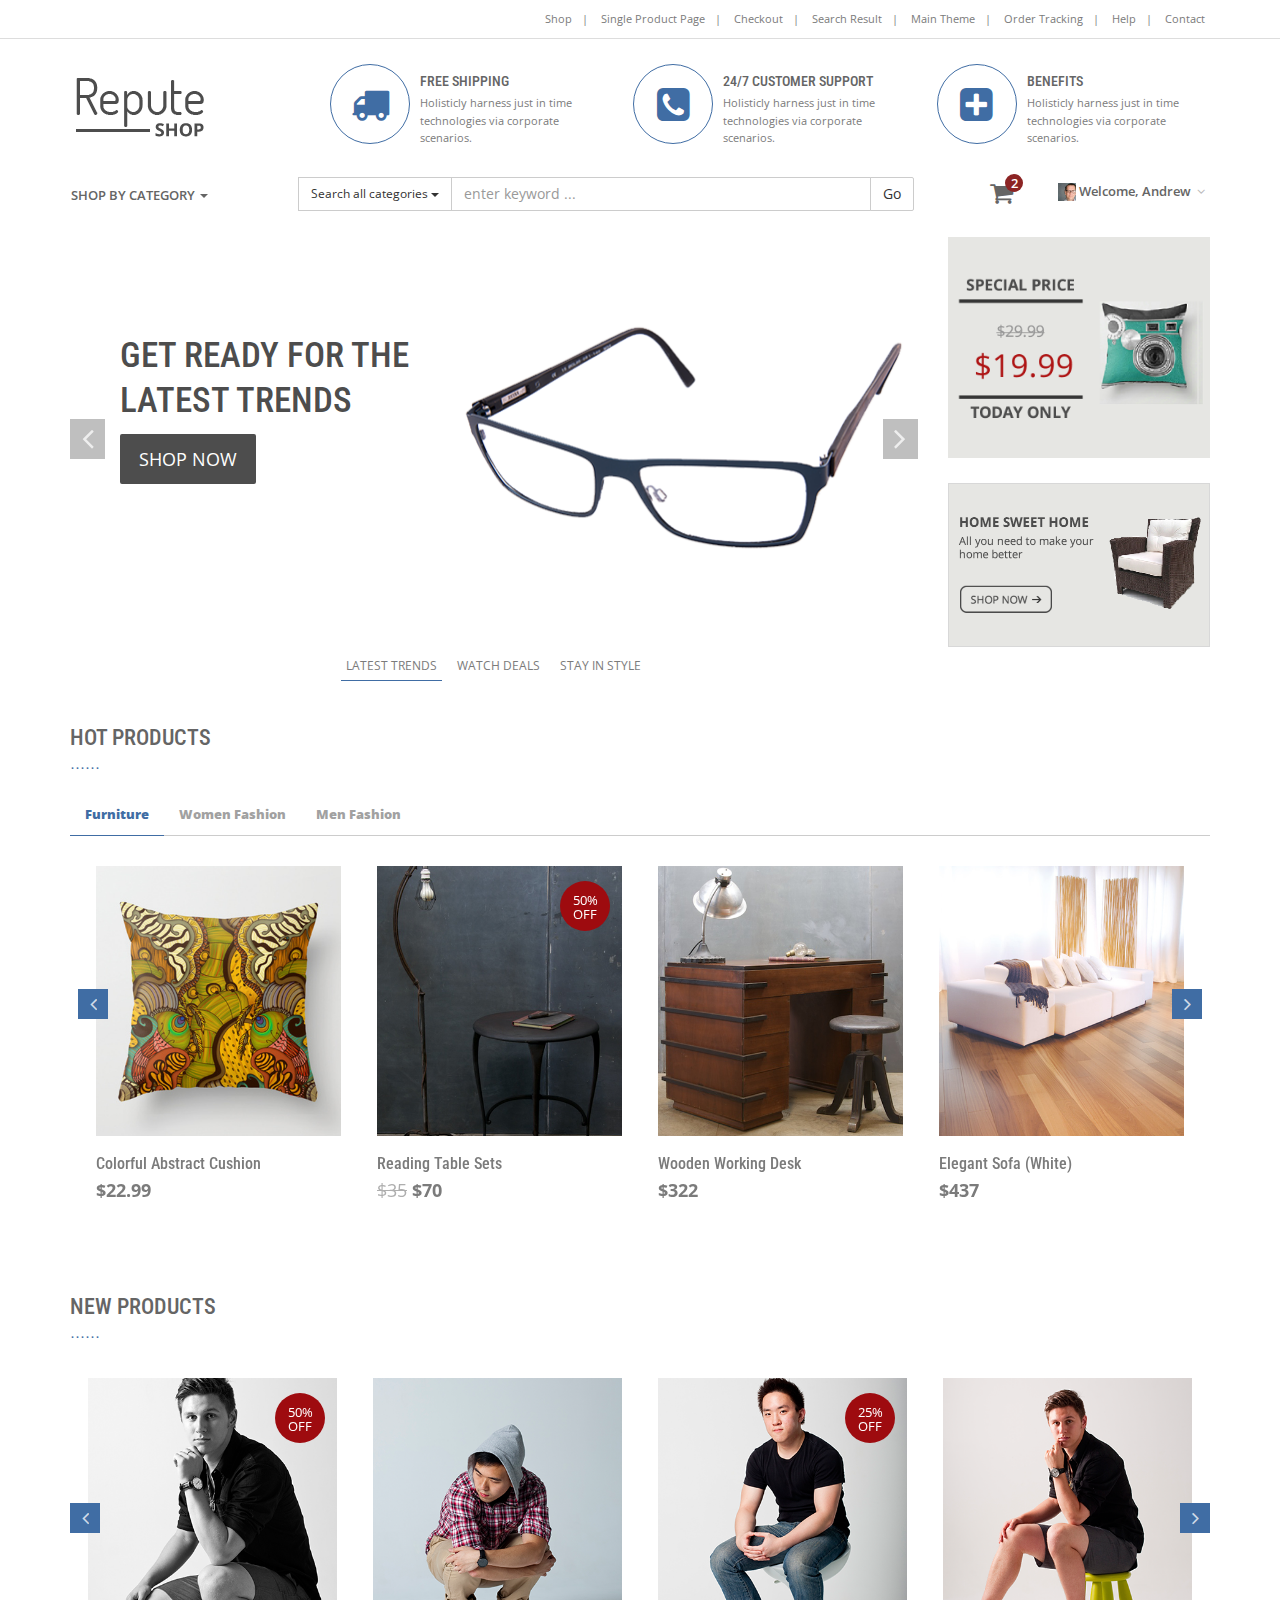
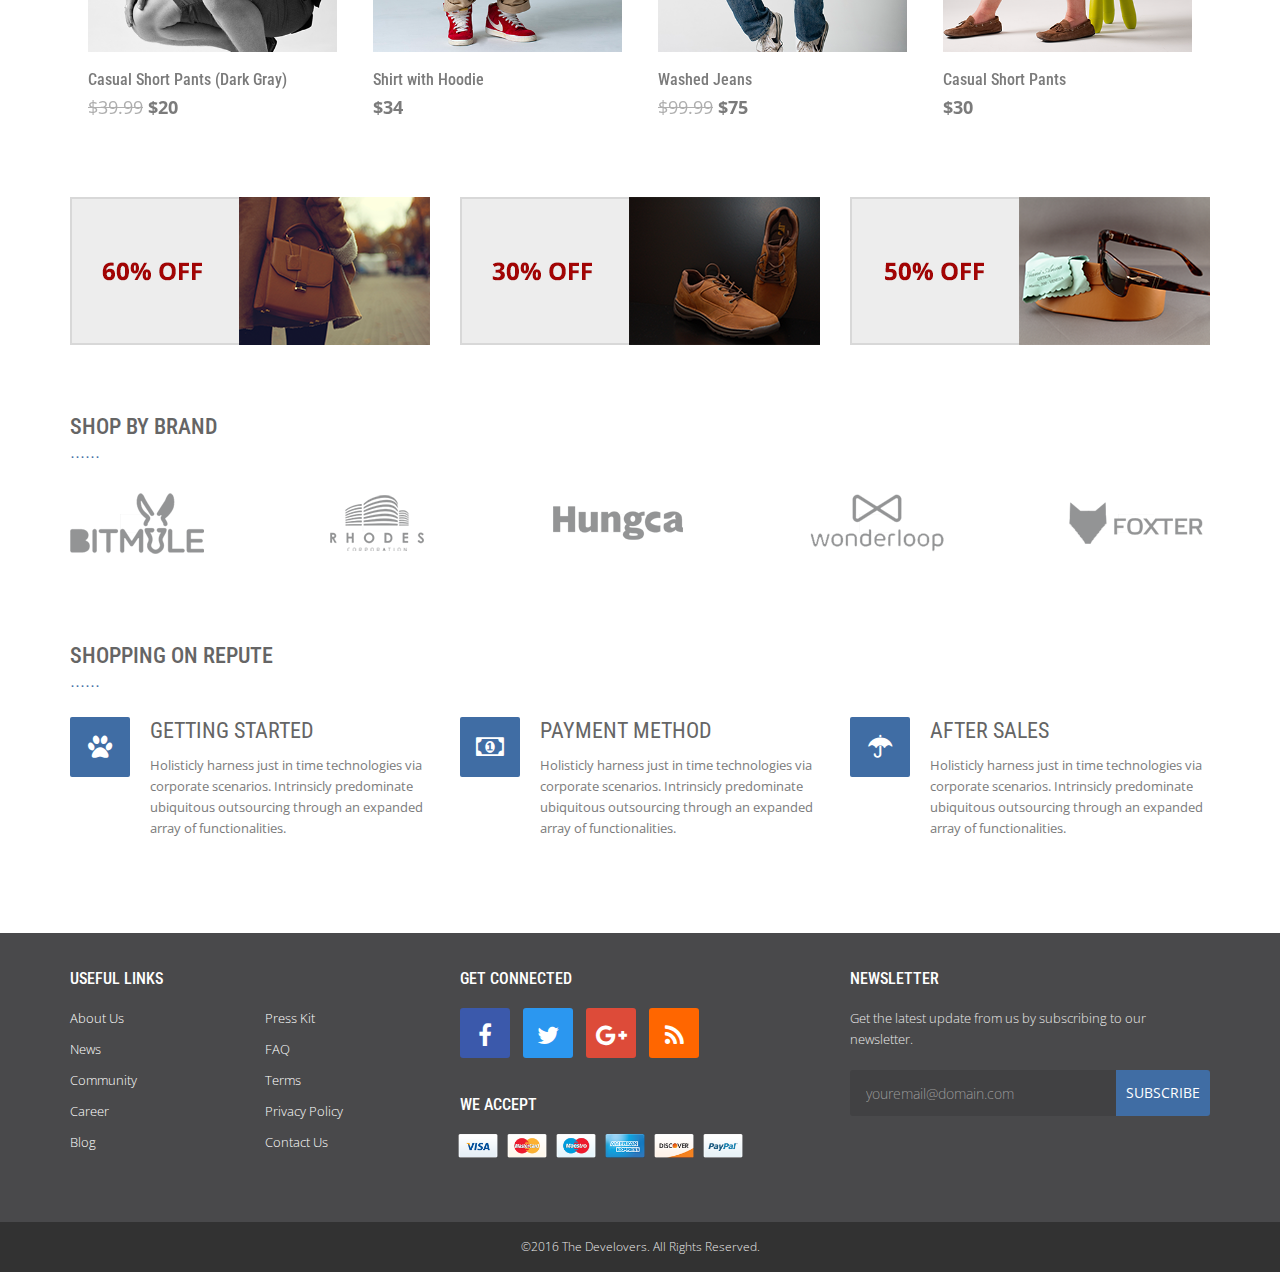
<file: shop/index.html>
<!DOCTYPE html>
<html lang="en">

<head>
	<title>Repute Shop - Responsive Multipurpose Bootstrap Theme</title>
	<meta charset="utf-8">
	<meta name="viewport" content="width=device-width, initial-scale=1.0">
	<meta name="description" content="Responsive Multipurpose Bootstrap Theme">
	<meta name="author" content="The Develovers">
	<!-- CSS -->
	<link href="../assets/css/bootstrap.css" rel="stylesheet" type="text/css">
	<link href="../assets/css/font-awesome.min.css" rel="stylesheet" type="text/css">
	<link href="../assets/css/main.css" rel="stylesheet" type="text/css">
	<link href="../assets/css/shop-main.css" rel="stylesheet" type="text/css">
	<link href="../assets/css/my-custom-styles.css" rel="stylesheet" type="text/css">

	<!-- GOOGLE FONTS -->
	<link href='http://fonts.googleapis.com/css?family=Open+Sans:300,400italic,400,600,700' rel='stylesheet' type='text/css'>
	<link href='http://fonts.googleapis.com/css?family=Roboto+Condensed:300,300italic,400italic,700,400,300' rel='stylesheet' type='text/css'>
	<!-- FAVICONS -->
	<link rel="apple-touch-icon-precomposed" sizes="144x144" href="../assets/ico/repute144x144.png">
	<link rel="apple-touch-icon-precomposed" sizes="114x114" href="../assets/ico/repute114x114.png">
	<link rel="apple-touch-icon-precomposed" sizes="72x72" href="../assets/ico/repute72x72.png">
	<link rel="apple-touch-icon-precomposed" href="../assets/ico/repute57x57.png">
	<link rel="shortcut icon" href="../assets/ico/favicon.png">
</head>

<body>
	<!-- WRAPPER -->
	<div class="wrapper">
		<!-- HEADER -->
		<div class="shop-header">
			<div class="top-header clearfix">
				<div class="container">
					<ul class="list-unstyled list-inline pull-right top-nav">
						<li><a href="#">Shop</a></li>
						<li><a href="single-product-page.html">Single Product Page</a></li>
						<li><a href="checkout.html">Checkout</a></li>
						<li><a href="product-filter-grid.html">Search Result</a></li>
						<li><a href="../index.html">Main Theme</a></li>
						<li><a href="#">Order Tracking</a></li>
						<li><a href="#">Help</a></li>
						<li><a href="#">Contact</a></li>
					</ul>
				</div>
			</div>
			<div class="main-header">
				<div class="container">
					<!-- LOGO -->
					<div class="logo pull-left">
						<h1><a href="#"><img src="assets/img/repute-shop.png" alt="Repute Shop"><span class="sr-only">Repute Shop</span></a></h1>
					</div>
					<!-- END LOG -->
					<!-- SERVICES -->
					<div class="services">
						<div class="row">
							<div class="col-md-4">
								<div class="service-item">
									<i class="fa fa-truck"></i>
									<h2 class="service-title">FREE SHIPPING</h2>
									<p>Holisticly harness just in time technologies via corporate scenarios.</p>
								</div>
							</div>
							<div class="col-md-4">
								<div class="service-item">
									<i class="fa fa-phone-square"></i>
									<h2 class="service-title">24/7 CUSTOMER SUPPORT</h2>
									<p>Holisticly harness just in time technologies via corporate scenarios.</p>
								</div>
							</div>
							<div class="col-md-4">
								<div class="service-item">
									<i class="fa fa-plus-square"></i>
									<h2 class="service-title">BENEFITS</h2>
									<p>Holisticly harness just in time technologies via corporate scenarios.</p>
								</div>
							</div>
						</div>
					</div>
					<!-- END SERVICES -->
				</div>
			</div>
			<div class="bottom-header">
				<div class="container">
					<!-- PRODUCT NAVIGATION -->
					<div class="navbar navbar-default shop-by-category">
						<ul class="nav navbar-nav">
							<li class="dropdown">
								<a href="#" class="dropdown-toggle category-toggle">SHOP BY CATEGORY <span class="caret"></span></a>
								<nav class="dropdown-menu category-nav">
									<ul class="list-unstyled">
										<li class="dropdown">
											<a href="#" data-toggle="dropdown"><i class="fa fa-desktop"></i> Computers &amp; peripherals</a>
											<!-- mega menu container -->
											<ul class="dropdown-menu mega-menu-container">
												<li>
													<div class="mega-menu-content">
														<h4 class="mega-heading">For your digital life</h4>
														<div class="row">
															<div class="col-md-3">
																<h5 class="menu-heading">Personal Computers (PC)</h5>
																<ul class="list-unstyled list-menu">
																	<li><a href="#">Mini Desktop</a></li>
																	<li><a href="#">All-in-one</a></li>
																	<li><a href="#">Portable</a></li>
																	<li><a href="#">Desktop</a></li>
																</ul>
																<h5 class="menu-heading">Apple</h5>
																<ul class="list-unstyled list-menu">
																	<li><a href="#">Mac Mini</a></li>
																	<li><a href="#">iMac</a></li>
																	<li><a href="#">Mac Server</a></li>
																</ul>
															</div>
															<div class="col-md-3">
																<h5 class="menu-heading">Laptops</h5>
																<ul class="list-unstyled list-menu">
																	<li><a href="#">Gaming Laptop</a></li>
																	<li><a href="#">Business</a></li>
																	<li><a href="#">For Creative</a></li>
																</ul>
															</div>
															<div class="col-md-3">
																<h5 class="menu-heading">Peripherals</h5>
																<ul class="list-unstyled list-menu">
																	<li><a href="#">Mouse</a></li>
																	<li><a href="#">Keyboard</a></li>
																	<li><a href="#">Cables</a></li>
																	<li><a href="#">Storage</a></li>
																</ul>
															</div>
															<div class="col-md-3 mega-banner">
																<a href="#"><img src="assets/img/banners/mega-menu-computers.png" alt="Mega Menu Banner"></a>
															</div>
														</div>
													</div>
												</li>
											</ul>
											<!-- end mega menu container -->
										</li>
										<li class="dropdown">
											<a href="#" data-toggle="dropdown"><i class="fa fa-mobile-phone"></i>Cell phones &amp; accessories</a>
											<!-- mega menu container -->
											<ul class="dropdown-menu mega-menu-container">
												<li>
													<div class="mega-menu-content">
														<h4 class="mega-heading">All type of cell phones and accessories</h4>
														<div class="row">
															<div class="col-md-3">
																<h5 class="menu-heading">Smartphone</h5>
																<ul class="list-unstyled list-menu">
																	<li><a href="#">Xiaomi</a></li>
																	<li><a href="#">Samsung</a></li>
																	<li><a href="#">LG</a></li>
																</ul>
																<h5 class="menu-heading">High-end Smartphone</h5>
																<ul class="list-unstyled list-menu">
																	<li><a href="#">Samsung</a></li>
																	<li><a href="#">Apple</a></li>
																	<li><a href="#">LG</a></li>
																	<li><a href="#">Lenovo</a></li>
																</ul>
															</div>
															<div class="col-md-3">
																<h5 class="menu-heading">Phone Case</h5>
																<ul class="list-unstyled list-menu">
																	<li><a href="#">Leather</a></li>
																	<li><a href="#">Plastic</a></li>
																	<li><a href="#">Hybrid</a></li>
																</ul>
																<h5 class="menu-heading">Accessories</h5>
																<ul class="list-unstyled list-menu">
																	<li><a href="#">Selfie Stick</a></li>
																	<li><a href="#">Screen Protector</a></li>
																	<li><a href="#">Sticker</a></li>
																</ul>
															</div>
															<div class="col-md-3">
																<h5 class="menu-heading">Battery</h5>
																<ul class="list-unstyled list-menu">
																	<li><a href="#">Samsung</a></li>
																	<li><a href="#">LG</a></li>
																</ul>
															</div>
															<div class="col-md-3 mega-banner ">
																<a href="#"><img src="assets/img/banners/mega-menu-cellphones.png" alt="Mega Menu Banner"></a>
															</div>
														</div>
													</div>
												</li>
											</ul>
											<!-- end mega menu container -->
										</li>
										<li><a href="#"><i class="fa fa-car"></i> Car &amp; Accessories</a></li>
										<li><a href="#"><i class="fa fa-bicycle"></i> Sports</a></li>
										<li><a href="#"><i class="fa fa-book"></i> Books</a></li>
										<li><a href="#"><i class="fa fa-gamepad"></i> Games</a></li>
										<li><a href="#"><i class="fa fa-plug"></i> Electronic</a></li>
										<li><a href="#"><i class="fa fa-music"></i> Music Instrument</a></li>
									</ul>
								</nav>
							</li>
						</ul>
					</div>
					<!-- END PRODUCT NAVIGATION -->
					<!-- SEARCH FORM -->
					<div class="search-box">
						<form class="form form-horizontal">
							<div class="input-group">
								<div class="input-group-btn">
									<select id="search-type-select" name="search-type-select[]" class="multiselect search-type-select" data-role="multiselect">
										<option value="all" selected="selected">Search all categories</option>
										<option value="page">Cell Phones &amp; accessories</option>
										<option value="task">Computers, laptops &amp; tablets</option>
										<option value="user">Books</option>
										<option value="image">Sports</option>
									</select>
								</div>
								<input class="form-control" type="search" placeholder="enter keyword ..." />
								<span class="input-group-btn">
									<button type="submit" class="btn btn-default btn-search-go"><i class="icon ion-android-search"></i> Go</button>
								</span>
							</div>
						</form>
					</div>
					<!-- END SEARCH FORM -->
					<!-- ACCOUNT -->
					<div class="account">
						<nav class="navbar navbar-default">
							<div id="account-nav" class="navbar-nocollapse">
								<ul class="nav navbar-nav">
									<li class="shopping-cart"><a href="checkout.html"><i class="fa fa-shopping-cart"></i><span class="cart-count">2</span></a></li>
									<li class="dropdown user-menu">
										<a href="#" class="dropdown-toggle" data-toggle="dropdown"><img src="assets/img/user.png" class="avatar" alt="User Avatar"> Welcome, Andrew <i class="fa fa-angle-down"></i></a>
										<ul class="dropdown-menu" role="menu">
											<li><a href="#">My Profile</a></li>
											<li><a href="#">My Orders</a></li>
											<li><a href="#">Repute Points</a></li>
											<li><a href="#">Rewards</a></li>
											<li><a href="#">Gifts</a></li>
											<li><a href="#">Sign Out</a></li>
										</ul>
									</li>
								</ul>
							</div>
						</nav>
					</div>
					<!-- END ACCOUNT -->
				</div>
			</div>
		</div>
		<!-- END HEADER -->
		<!-- MAIN -->
		<div class="shop-main">
			<div class="container">
				<!-- HERO UNIT -->
				<div class="row">
					<div class="col-md-9">
						<section class="hero-unit-slider shop-hero-unit">
							<div id="carousel-home" class="slick-carousel slick-text-pagination">
								<div class="carousel-inner" role="listbox">
									<div class="item active" data-pagination-title="LATEST TRENDS">
										<img src="assets/img/hero-unit/slide1.png" alt="Slider Image">
										<div class="carousel-caption dark-caption left-caption">
											<h2 class="hero-heading">GET READY FOR THE LATEST TRENDS</h2>
											<a href="#" class="btn btn-lg hero-button">SHOP NOW</a>
										</div>
									</div>
									<div class="item" data-pagination-title="WATCH DEALS">
										<img src="assets/img/hero-unit/slide2.png" alt="Slider Image">
										<div class="carousel-caption">
											<h2 class="hero-heading">WATCH DEALS</h2>
											<p class="lead">Fashionable and functional, watches are the ultimate accessory and never go out of style</p>
											<a href="#" class="btn btn-lg hero-button">SHOP NOW</a>
										</div>
									</div>
									<div class="item" data-pagination-title="STAY IN STYLE">
										<img src="assets/img/hero-unit/slide3.png" alt="Slider Image">
										<div class="carousel-caption right-caption">
											<h2 class="hero-heading">STAY IN STYLE</h2>
											<p class="lead">Latest collections for women</p>
											<a href="#" class="btn btn-lg hero-button">SHOP NOW</a>
										</div>
									</div>
								</div>
							</div>
						</section>
					</div>
					<div class="col-md-3">
						<div class="promotional-area-primary">
							<a href="#"><img src="assets/img/banners/banner-right.png" class="img-responsive repute-banner banner-right-top" alt="Banner"></a>
							<a href="#"><img src="assets/img/banners/banner-right2.png" class="img-responsive repute-banner" alt="Banner"></a>
						</div>
					</div>
				</div>
				<!-- END HERO UNIT -->
				<!-- HOT PRODUCTS -->
				<section class="tabbed-content">
					<h2 class="section-heading">HOT PRODUCTS</h2>
					<div class="custom-tabs-line tabs-line-bottom left-aligned product-carousel-tab">
						<ul class="nav" role="tablist">
							<li class="active"><a href="#tab-top1" role="tab" data-toggle="tab">Furniture</a></li>
							<li><a href="#tab-top2" role="tab" data-toggle="tab">Women Fashion</a></li>
							<li><a href="#tab-top3" role="tab" data-toggle="tab">Men Fashion</a></li>
						</ul>
					</div>
					<div class="tab-content product-carousel-content">
						<!-- tab pane -->
						<div class="tab-pane fade in active" id="tab-top1">
							<div class="product-carousel" id="product-carousel1">
								<div class="product-item">
									<a href="single-product-page.html"><img src="assets/img/products/furniture1.png" class="img-responsive center-block" alt="Product Item"></a>
									<div class="info">
										<h3 class="title"><a href="single-product-page.html" title="Colorful Abstract Cushion">Colorful Abstract Cushion</a></h3>
										<div class="price"><strong>$22.99</strong></div>
									</div>
								</div>
								<div class="product-item">
									<a href="single-product-page.html"><img src="assets/img/products/furniture2.png" class="img-responsive center-block" alt="Product Item"></a>
									<span class="discount">50% OFF</span>
									<div class="info">
										<h3 class="title"><a href="single-product-page.html" title="Reading Table Sets">Reading Table Sets</a></h3>
										<div class="price">
											<s class="old-price">$35</s> <strong>$70</strong></div>
									</div>
								</div>
								<div class="product-item">
									<a href="single-product-page.html"><img src="assets/img/products/furniture3.png" class="img-responsive center-block" alt="Product Item"></a>
									<div class="info">
										<h3 class="title"><a href="single-product-page.html" title="Wooden Working Desk">Wooden Working Desk</a></h3>
										<div class="price"><strong>$322</strong></div>
									</div>
								</div>
								<div class="product-item">
									<a href="single-product-page.html"><img src="assets/img/products/furniture4.png" class="img-responsive center-block" alt="Product Item"></a>
									<div class="info">
										<h3 class="title"><a href="single-product-page.html" title="Elegant Sofa (White)">Elegant Sofa (White)</a></h3>
										<div class="price"><strong>$437</strong></div>
									</div>
								</div>
								<div class="product-item">
									<a href="single-product-page.html"><img src="assets/img/products/furniture5.png" class="img-responsive center-block" alt="Product Item"></a>
									<div class="info">
										<h3 class="title"><a href="single-product-page.html" title="LOVE Cushion">LOVE Cushion</a></h3>
										<div class="price"><strong>$23</strong></div>
									</div>
								</div>
							</div>
						</div>
						<!-- end tab pane -->
						<!-- tab pane -->
						<div class="tab-pane fade" id="tab-top2">
							<div class="product-carousel" id="product-carousel2">
								<div class="product-item">
									<a href="single-product-page.html"><img src="assets/img/products/wfashion1.png" class="img-responsive center-block" alt="Product Item"></a>
									<span class="discount">50% OFF</span>
									<div class="info">
										<h3 class="title"><a href="single-product-page.html" title="Casual Bag (Brown)">Casual Bag (Brown)</a></h3>
										<div class="price">
											<s class="old-price">$150</s> <strong>$75</strong></div>
									</div>
								</div>
								<div class="product-item">
									<a href="single-product-page.html"><img src="assets/img/products/wfashion2.png" class="img-responsive center-block" alt="Product Item"></a>
									<span class="discount">25% OFF</span>
									<div class="info">
										<h3 class="title"><a href="single-product-page.html" title="Stylish Shoes">Stylish Shoes</a></h3>
										<div class="price">
											<s class="old-price">$120</s> <strong>$90</strong></div>
									</div>
								</div>
								<div class="product-item">
									<a href="single-product-page.html"><img src="assets/img/products/wfashion3.png" class="img-responsive center-block" alt="Product Item"></a>
									<div class="info">
										<h3 class="title"><a href="single-product-page.html" title="Holiday Season Outfit">Holiday Season Outfit</a></h3>
										<div class="price"><strong>$139.99</strong></div>
									</div>
								</div>
								<div class="product-item">
									<a href="single-product-page.html"><img src="assets/img/products/wfashion4.png" class="img-responsive center-block" alt="Product Item"></a>
									<div class="info">
										<h3 class="title"><a href="single-product-page.html" title="Everyday Apparel">Everyday Apparel</a></h3>
										<div class="price"><strong>$82.99</strong></div>
									</div>
								</div>
								<div class="product-item">
									<a href="single-product-page.html"><img src="assets/img/products/wfashion5.png" class="img-responsive center-block" alt="Product Item"></a>
									<div class="info">
										<h3 class="title"><a href="single-product-page.html" title="Stylish Shoes (Pink)">Stylish Shoes (Pink)</a></h3>
										<div class="price"><strong>$120</strong></div>
									</div>
								</div>
							</div>
						</div>
						<!-- end tab pane -->
						<!-- tab pane -->
						<div class="tab-pane fade" id="tab-top3">
							<div class="product-carousel">
								<div class="product-item">
									<a href="single-product-page.html"><img src="assets/img/products/mfashion1.png" class="img-responsive center-block" alt="Product Item"></a>
									<span class="discount">50% OFF</span>
									<div class="info">
										<h3 class="title"><a href="single-product-page.html" title="Casual Short Pants (Dark Gray)">Casual Short Pants (Dark Gray)</a></h3>
										<div class="price">
											<s class="old-price">$39.99</s> <strong>$20</strong></div>
									</div>
								</div>
								<div class="product-item">
									<a href="single-product-page.html"><img src="assets/img/products/mfashion2.png" class="img-responsive center-block" alt="Product Item"></a>
									<div class="info">
										<h3 class="title"><a href="single-product-page.html" title="Shirt with Hoodie">Shirt with Hoodie</a></h3>
										<div class="price"><strong>$34</strong></div>
									</div>
								</div>
								<div class="product-item">
									<a href="single-product-page.html"><img src="assets/img/products/mfashion3.png" class="img-responsive center-block" alt="Product Item"></a>
									<span class="discount">25% OFF</span>
									<div class="info">
										<h3 class="title"><a href="single-product-page.html" title="Washed Jeans">Washed Jeans</a></h3>
										<div class="price">
											<s class="old-price">$99.99</s> <strong>$75</strong></div>
									</div>
								</div>
								<div class="product-item">
									<a href="single-product-page.html"><img src="assets/img/products/mfashion4.png" class="img-responsive center-block" alt="Product Item"></a>
									<div class="info">
										<h3 class="title"><a href="single-product-page.html" title="Casual Short Pants">Casual Short Pants</a></h3>
										<div class="price"><strong>$30</strong></div>
									</div>
								</div>
								<div class="product-item">
									<a href="single-product-page.html"><img src="assets/img/products/mfashion5.png" class="img-responsive center-block" alt="Product Item"></a>
									<div class="info">
										<h3 class="title"><a href="single-product-page.html" title="Stylish Boots (Dark Brown)">Stylish Boots (Dark Brown)</a></h3>
										<div class="price"><strong>$260</strong></div>
									</div>
								</div>
							</div>
						</div>
						<!-- end tab pane -->
					</div>
				</section>
				<!-- END HOT PRODUCTS -->
				<!-- NEW PRODUCTS -->
				<section class="product-slider">
					<h2 class="section-heading">NEW PRODUCTS</h2>
					<div class="product-carousel">
						<div class="product-item">
							<a href="single-product-page.html"><img src="assets/img/products/mfashion1.png" class="img-responsive center-block" alt="Product Item"></a>
							<span class="discount">50% OFF</span>
							<div class="info">
								<h3 class="title"><a href="single-product-page.html" title="Casual Short Pants (Dark Gray)">Casual Short Pants (Dark Gray)</a></h3>
								<div class="price">
									<s class="old-price">$39.99</s> <strong>$20</strong></div>
							</div>
						</div>
						<div class="product-item">
							<a href="single-product-page.html"><img src="assets/img/products/mfashion2.png" class="img-responsive center-block" alt="Product Item"></a>
							<div class="info">
								<h3 class="title"><a href="single-product-page.html" title="Shirt with Hoodie">Shirt with Hoodie</a></h3>
								<div class="price"><strong>$34</strong></div>
							</div>
						</div>
						<div class="product-item">
							<a href="single-product-page.html"><img src="assets/img/products/mfashion3.png" class="img-responsive center-block" alt="Product Item"></a>
							<span class="discount">25% OFF</span>
							<div class="info">
								<h3 class="title"><a href="single-product-page.html" title="Washed Jeans">Washed Jeans</a></h3>
								<div class="price">
									<s class="old-price">$99.99</s> <strong>$75</strong></div>
							</div>
						</div>
						<div class="product-item">
							<a href="single-product-page.html"><img src="assets/img/products/mfashion4.png" class="img-responsive center-block" alt="Product Item"></a>
							<div class="info">
								<h3 class="title"><a href="single-product-page.html" title="Casual Short Pants">Casual Short Pants</a></h3>
								<div class="price"><strong>$30</strong></div>
							</div>
						</div>
						<div class="product-item">
							<a href="single-product-page.html"><img src="assets/img/products/mfashion5.png" class="img-responsive center-block" alt="Product Item"></a>
							<div class="info">
								<h3 class="title"><a href="single-product-page.html" title="Stylish Boots (Dark Brown)">Stylish Boots (Dark Brown)</a></h3>
								<div class="price"><strong>$260</strong></div>
							</div>
						</div>
					</div>
				</section>
				<!-- END NEW PRODUCTS -->
				<!-- PROMOTIONAL AREA -->
				<section class="promotional-area-secondary">
					<div class="row">
						<div class="col-md-4">
							<a href="#"><img src="assets/img/banners/onethird.png" class="img-responsive repute-banner" alt="Banner"></a>
						</div>
						<div class="col-md-4">
							<a href="#"><img src="assets/img/banners/onethird2.png" class="img-responsive repute-banner" alt="Banner"></a>
						</div>
						<div class="col-md-4">
							<a href="#"><img src="assets/img/banners/onethird3.png" class="img-responsive repute-banner" alt="Banner"></a>
						</div>
					</div>
				</section>
				<!-- END PROMOTIONAL AREA -->
				<!-- SHOP BY BRAND -->
				<section>
					<h2 class="section-heading">SHOP BY BRAND</h2>
					<ul class="list-inline list-brand-logo">
						<li>
							<a href="#"><img src="../assets/img/clients/logo1.png" alt="logo"></a>
						</li>
						<li>
							<a href="#"><img src="../assets/img/clients/logo2.png" alt="logo"></a>
						</li>
						<li>
							<a href="#"><img src="../assets/img/clients/logo3.png" alt="logo"></a>
						</li>
						<li>
							<a href="#"><img src="../assets/img/clients/logo4.png" alt="logo"></a>
						</li>
						<li>
							<a href="#"><img src="../assets/img/clients/logo5.png" alt="logo"></a>
						</li>
					</ul>
				</section>
				<!-- END SHOP BY BRAND -->
				<!-- SHOPPING ON REPUTE -->
				<section>
					<h2 class="section-heading">SHOPPING ON REPUTE</h2>
					<div class="row">
						<div class="col-md-4">
							<div class="boxed-content left-aligned left-boxed-icon">
								<i class="fa fa-paw"></i>
								<h2 class="boxed-content-title">GETTING STARTED</h2>
								<p>Holisticly harness just in time technologies via corporate scenarios. Intrinsicly predominate ubiquitous outsourcing through an expanded array of functionalities.</p>
							</div>
						</div>
						<div class="col-md-4">
							<div class="boxed-content left-aligned left-boxed-icon">
								<i class="fa fa-money"></i>
								<h2 class="boxed-content-title">PAYMENT METHOD</h2>
								<p>Holisticly harness just in time technologies via corporate scenarios. Intrinsicly predominate ubiquitous outsourcing through an expanded array of functionalities.</p>
							</div>
						</div>
						<div class="col-md-4">
							<div class="boxed-content left-aligned left-boxed-icon">
								<i class="fa fa-umbrella"></i>
								<h2 class="boxed-content-title">AFTER SALES</h2>
								<p>Holisticly harness just in time technologies via corporate scenarios. Intrinsicly predominate ubiquitous outsourcing through an expanded array of functionalities.</p>
							</div>
						</div>
					</div>
				</section>
				<!-- END SHOPPING ON REPUTE -->
			</div>
		</div>
		<!-- END MAIN -->
		<!-- FOOTER -->
		<footer class="shop-footer">
			<div class="container">
				<div class="row">
					<div class="col-md-4">
						<!-- COLUMN 1 -->
						<h3 class="footer-heading">USEFUL LINKS</h3>
						<div class="row margin-bottom-30px">
							<div class="col-xs-6">
								<ul class="list-unstyled footer-nav">
									<li><a href="#">About Us</a></li>
									<li><a href="#">News</a></li>
									<li><a href="#">Community</a></li>
									<li><a href="#">Career</a></li>
									<li><a href="#">Blog</a></li>
								</ul>
							</div>
							<div class="col-xs-6">
								<ul class="list-unstyled footer-nav">
									<li><a href="#">Press Kit</a></li>
									<li><a href="#">FAQ</a></li>
									<li><a href="#">Terms</a></li>
									<li><a href="#">Privacy Policy</a></li>
									<li><a href="#">Contact Us</a></li>
								</ul>
							</div>
						</div>
						<!-- END COLUMN 1 -->
					</div>
					<div class="col-md-4">
						<!-- COLUMN 2 -->
						<div class="social-connect">
							<h3 class="footer-heading">GET CONNECTED</h3>
							<ul class="list-inline social-icons">
								<li><a href="#" class="facebook-bg"><i class="fa fa-facebook"></i></a></li>
								<li><a href="#" class="twitter-bg"><i class="fa fa-twitter"></i></a></li>
								<li><a href="#" class="googleplus-bg"><i class="fa fa-google-plus"></i></a></li>
								<li><a href="#" class="rss-bg"><i class="fa fa-rss"></i></a></li>
							</ul>
						</div>
						<br>
						<div class="payment-method-accepted">
							<h3 class="footer-heading">WE ACCEPT</h3>
							<ul class="list-inline payment-method-list">
								<li>
									<a href="#"><img src="assets/img/cards/visa.png" alt="Visa"></a>
								</li>
								<li>
									<a href="#"><img src="assets/img/cards/mastercard.png" alt="Mastercard"></a>
								</li>
								<li>
									<a href="#"><img src="assets/img/cards/maestro.png" alt="Maestro"></a>
								</li>
								<li>
									<a href="#"><img src="assets/img/cards/amex.png" alt="American Express"></a>
								</li>
								<li>
									<a href="#"><img src="assets/img/cards/discover.png" alt="Discover"></a>
								</li>
								<li>
									<a href="#"><img src="assets/img/cards/paypal.png" alt="Paypal"></a>
								</li>
							</ul>
						</div>
						<!-- END COLUMN 2 -->
					</div>
					<div class="col-md-4">
						<!-- COLUMN 3 -->
						<div class="newsletter">
							<h3 class="footer-heading">NEWSLETTER</h3>
							<p>Get the latest update from us by subscribing to our newsletter.</p>
							<form class="newsletter-form" method="POST">
								<div class="input-group input-group-lg">
									<input type="email" class="form-control" name="email" placeholder="youremail@domain.com">
									<span class="input-group-btn"><button class="btn btn-primary" type="button"><i class="fa fa-spinner fa-spin"></i><span>SUBSCRIBE</span></button>
									</span>
								</div>
								<div class="alert"></div>
							</form>
						</div>
						<!-- END COLUMN 3 -->
					</div>
				</div>
			</div>
			<!-- COPYRIGHT -->
			<div class="text-center copyright">
				&copy;2016 The Develovers. All Rights Reserved.
			</div>
			<!-- END COPYRIGHT -->
		</footer>
		<!-- END FOOTER -->
	</div>
	<!-- END WRAPPER -->
	<!-- JAVASCRIPTS -->
	<script src="../assets/js/jquery-2.1.1.min.js"></script>
	<script src="../assets/js/bootstrap.min.js"></script>
	<script src="../assets/js/plugins/bootstrap-multiselect/bootstrap-multiselect.js"></script>
	<script src="../assets/js/plugins/slick/slick.js"></script>
	<script src="assets/js/repute-shop.js"></script>

</body>

</html>
</file>
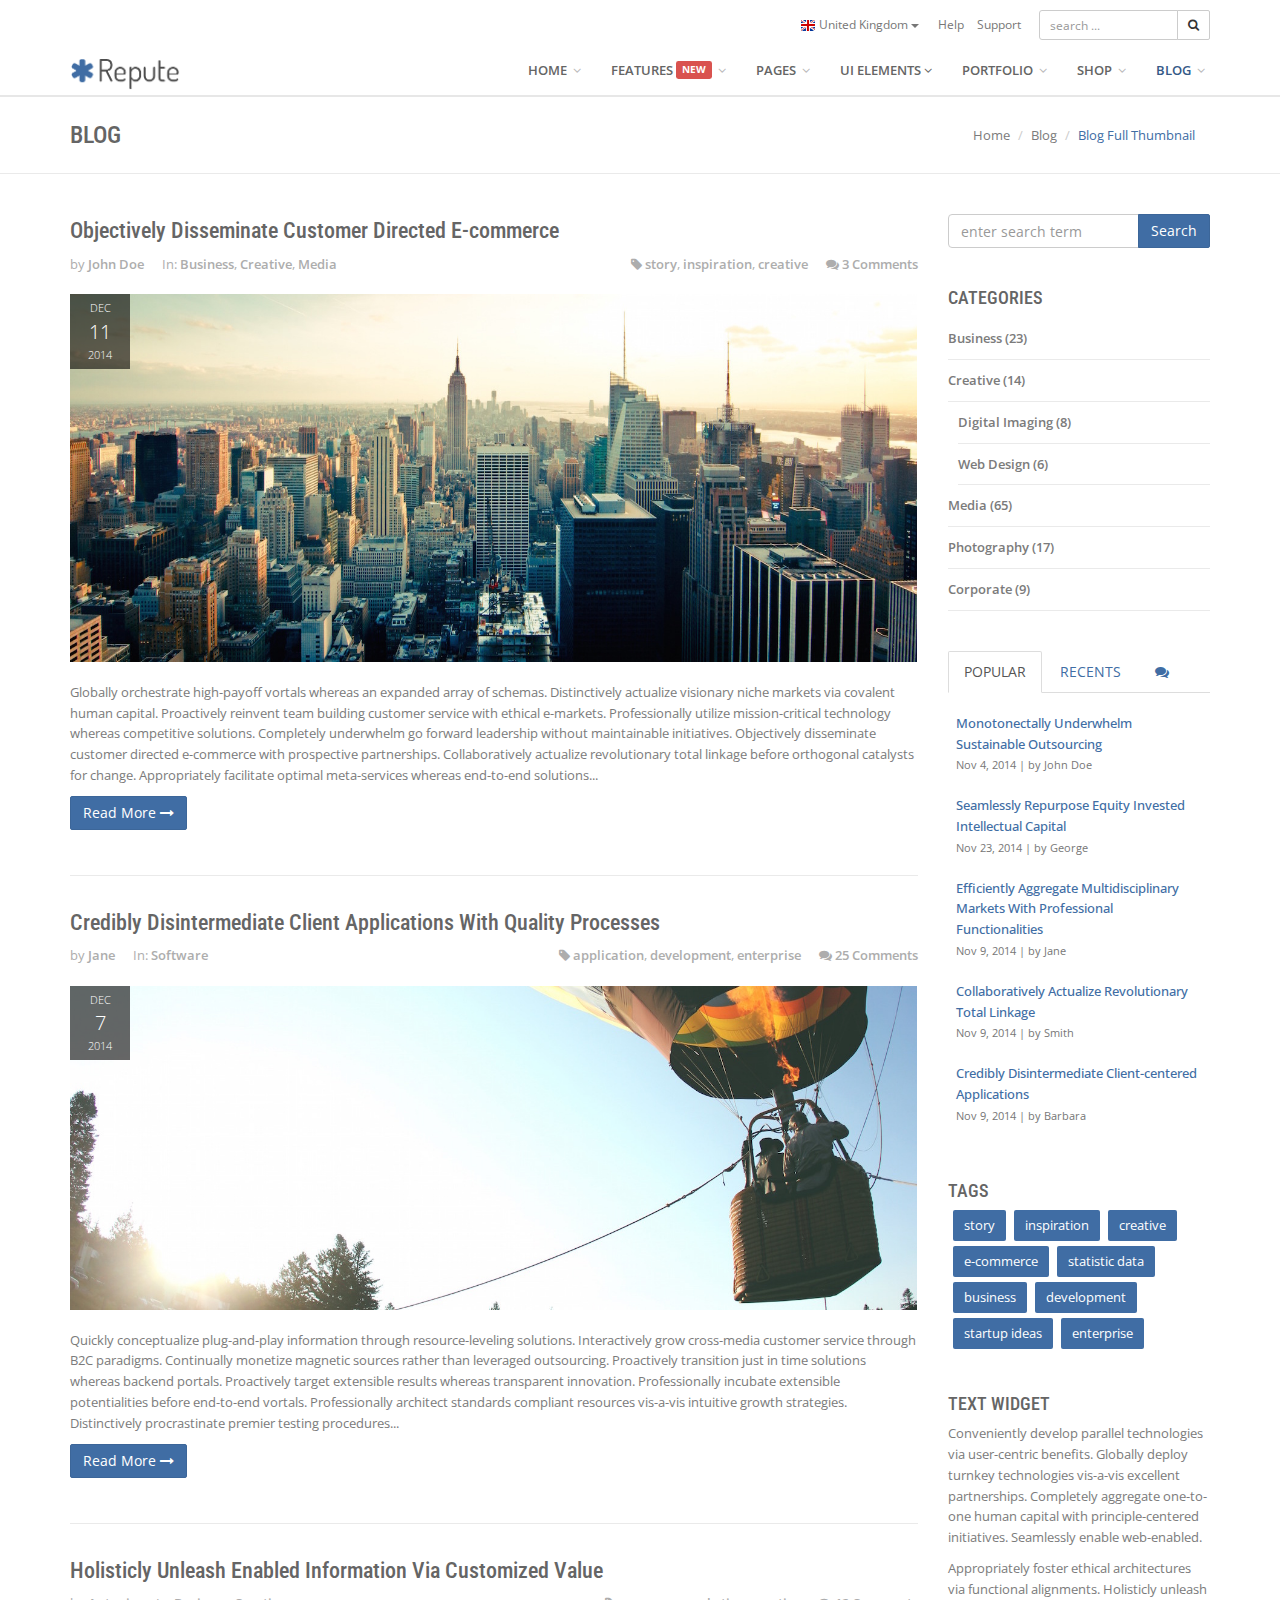
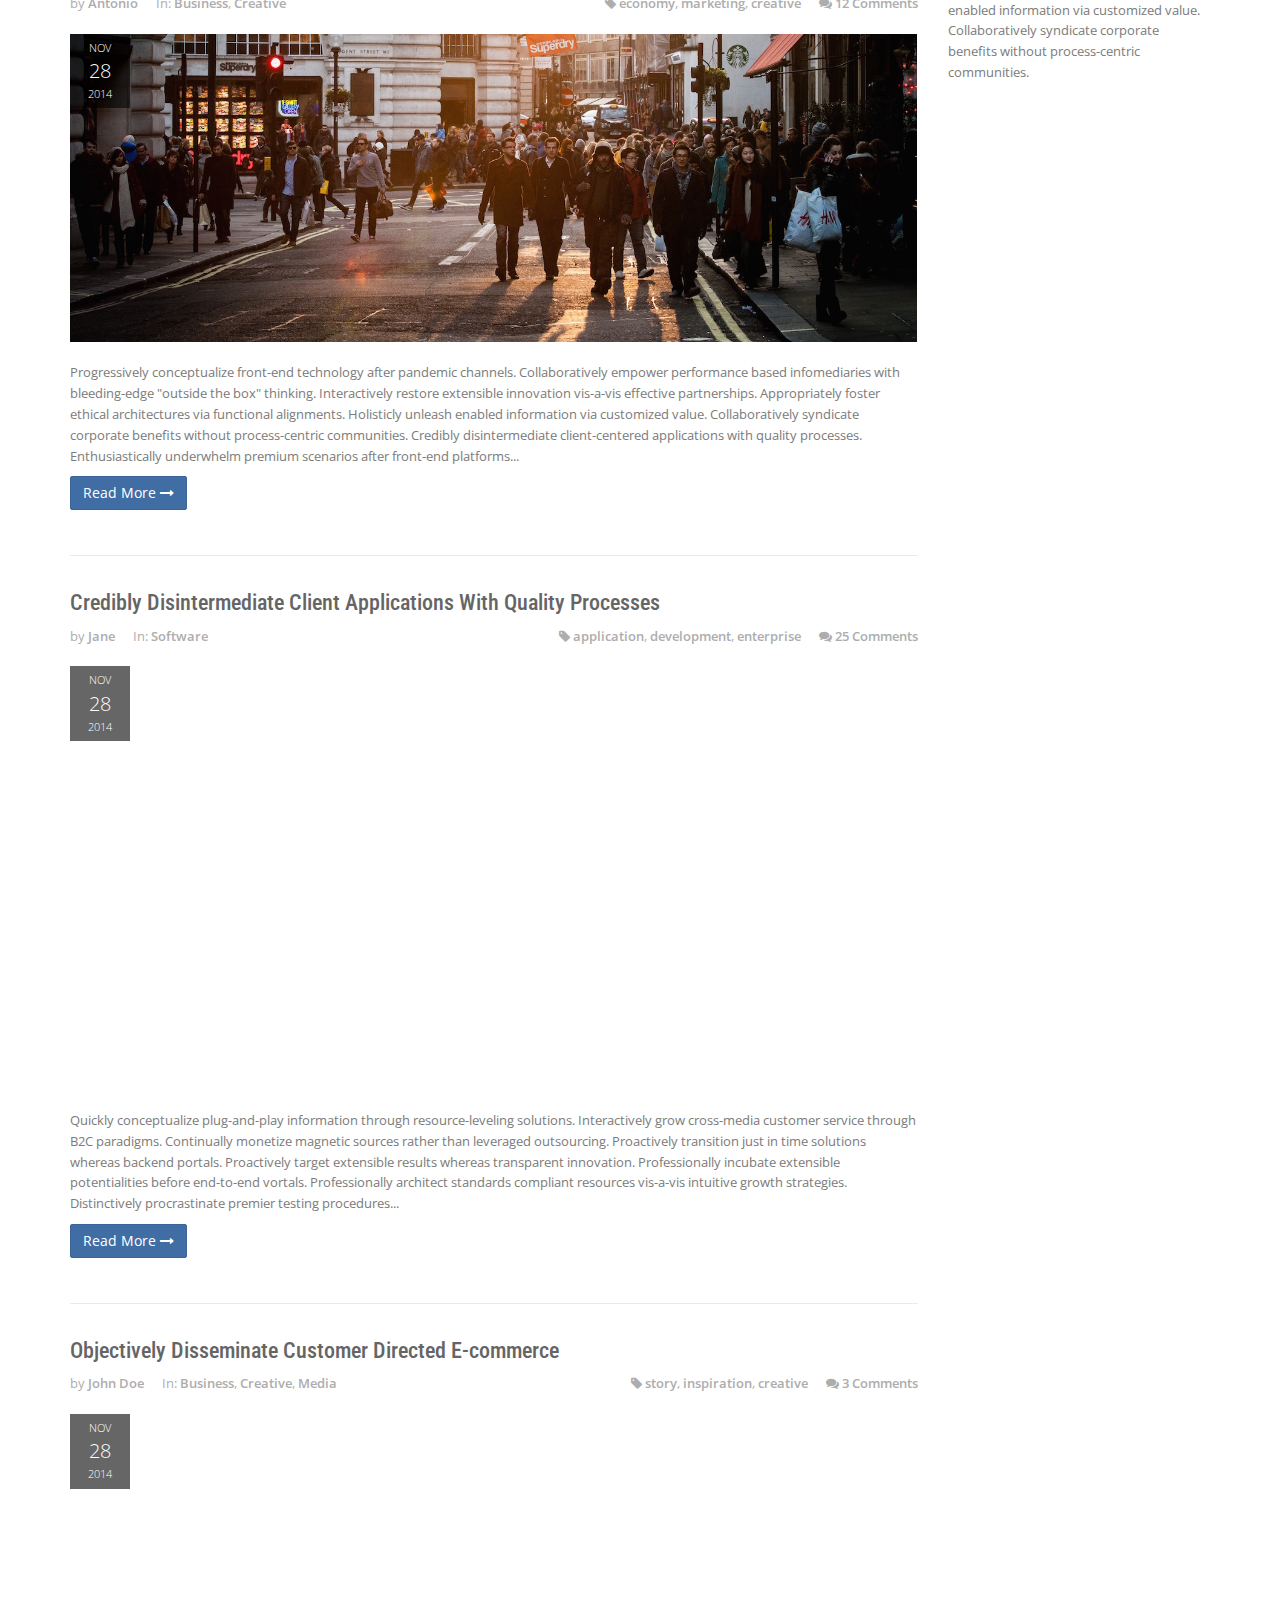
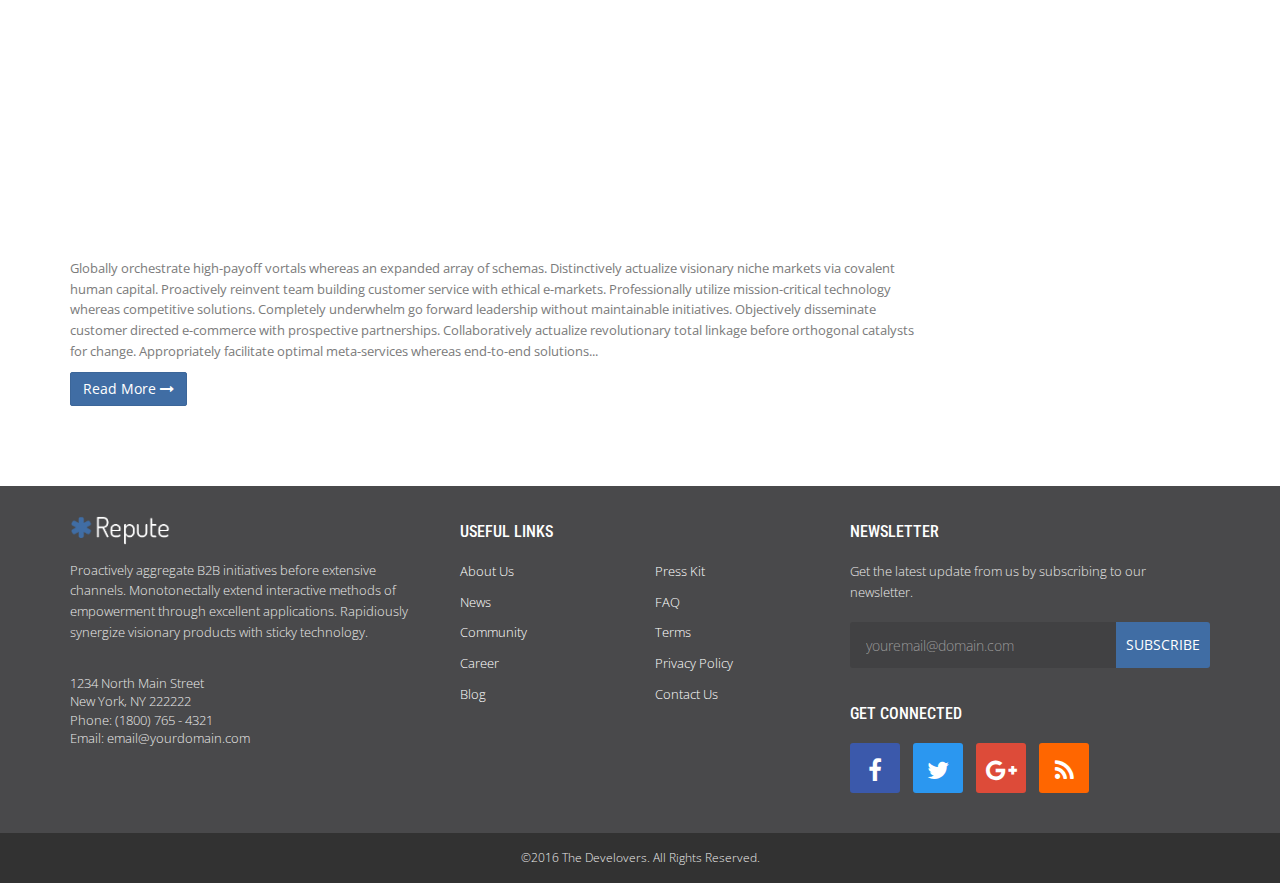
<file: blog-full-thumbnail.html>
<!DOCTYPE html>
<html lang="en">

<head>
	<title>Blog | Repute - Responsive Multipurpose Bootstrap Theme</title>
	<meta charset="utf-8">
	<meta name="viewport" content="width=device-width, initial-scale=1.0">
	<meta name="description" content="Responsive Multipurpose Bootstrap Theme">
	<meta name="author" content="The Develovers">
	<!-- CSS -->
	<link href="assets/css/bootstrap.css" rel="stylesheet" type="text/css">
	<link href="assets/css/font-awesome.min.css" rel="stylesheet" type="text/css">
	<link href="assets/css/main.css" rel="stylesheet" type="text/css">
	<link href="assets/css/my-custom-styles.css" rel="stylesheet" type="text/css">
	
	<!-- IE 9 Fallback-->
	<!--[if IE 9]>
		<link href="assets/css/ie.css" rel="stylesheet">
	<![endif]-->
	<!-- GOOGLE FONTS -->
	<link href='http://fonts.googleapis.com/css?family=Open+Sans:300,400italic,400,600,700' rel='stylesheet' type='text/css'>
	<link href='http://fonts.googleapis.com/css?family=Roboto+Condensed:300,300italic,400italic,700,400,300' rel='stylesheet' type='text/css'>
	<!-- FAVICONS -->
	<link rel="apple-touch-icon-precomposed" sizes="144x144" href="assets/ico/repute144x144.png">
	<link rel="apple-touch-icon-precomposed" sizes="114x114" href="assets/ico/repute114x114.png">
	<link rel="apple-touch-icon-precomposed" sizes="72x72" href="assets/ico/repute72x72.png">
	<link rel="apple-touch-icon-precomposed" href="assets/ico/repute57x57.png">
	<link rel="shortcut icon" href="assets/ico/favicon.png">
</head>

<body>
	<!-- WRAPPER -->
	<div class="wrapper">
		<!-- NAVBAR -->
		<nav class="navbar navbar-default " role="navigation">
			<div class="container">
				<!-- TOPBAR -->
				<div class="topbar">
					<ul class="list-inline top-nav">
						<li>
							<div class="btn-group">
								<button type="button" class="btn btn-link dropdown-toggle btn-xs" data-toggle="dropdown"><img src="assets/img/flags/United-Kingdom.png" alt="United Kingdom"> United Kingdom <span class="caret"></span></button>
								<ul class="dropdown-menu dropdown-menu-right country-selector" role="menu">
									<li>
										<a href="#"><img src="assets/img/flags/United-Kingdom.png" alt="United Kingdom"> United Kingdom</a>
									</li>
									<li>
										<a href="#"><img src="assets/img/flags/Japan.png" alt="Japan"> Japan</a>
									</li>
									<li>
										<a href="#"><img src="assets/img/flags/China.png" alt="China"> China</a>
									</li>
									<li>
										<a href="#"><img src="assets/img/flags/Germany.png" alt="Germany"> Germany</a>
									</li>
								</ul>
							</div>
						</li>
						<li><a href="#">Help</a></li>
						<li><a href="#">Support</a></li>
					</ul>
					<div class="searchbox">
						<form method="post">
							<div class="input-group input-group-sm">
								<input type="text" class="form-control" placeholder="search ...">
								<span class="input-group-btn">
									<button class="btn btn-default" type="button"><i class="fa fa-search"></i></button>
								</span>
							</div>
						</form>
					</div>
				</div>
				<!-- END TOPBAR -->
				<div class="navbar-header">
					<button type="button" class="navbar-toggle collapsed" data-toggle="collapse" data-target="#main-nav">
						<span class="sr-only">Toggle Navigation</span>
						<i class="fa fa-bars"></i>
					</button>
					<a href="index.html" class="navbar-brand navbar-logo navbar-logo-bigger">
						<img src="assets/img/logo/repute-logo-nav.png" alt="Repute - Responsive Multipurpose Bootstrap Theme">
					</a>
				</div>
				<!-- MAIN NAVIGATION -->
				<div id="main-nav" class="navbar-collapse collapse navbar-mega-menu">
					<ul class="nav navbar-nav navbar-right">
						<li class="dropdown ">
							<a href="#" class="dropdown-toggle" data-toggle="dropdown">HOME <i class="fa fa-angle-down"></i></a>
							<ul class="dropdown-menu" role="menu">
								<li><a href="index.html">Home v1</a></li>
								<li><a href="index-v1_dark-header.html">Home v1 Dark Header</a></li>
								<li><a href="index-v1_light-footer.html">Home v1 Light Footer</a></li>
								<li><a href="index-v2.html">Home v2</a></li>
								<li><a href="index-v2_dark-header.html">Home v2 Dark Header</a></li>
								<li><a href="index-v3.html">Home v3</a></li>
								<li><a href="index-v4_fullscreen.html">Home v4 Fullscreen</a></li>
								<li><a href="index-v5_fullscreen_slider.html">Home v5 Fullscreen Slider</a></li>
								<li class="dropdown ">
									<a href="#">Blog Home <span class="label label-danger label-main-nav">NEW</span> <i class="fa fa-angle-right"></i></a>
									<ul class="dropdown-menu" role="menu">
										<li><a href="blog/index-blog-v1.html">Blog Home v1</a></li>
										<li><a href="blog/index-blog-v2.html">Blog Home v2</a></li>
									</ul>
								</li>
								<li><a href="one-page/index.html">One Page</a></li>
							</ul>
						</li>
						<li class="dropdown ">
							<a href="#" class="dropdown-toggle" data-toggle="dropdown">FEATURES  <span class="label label-danger label-main-nav">NEW</span> <i class="fa fa-angle-down"></i></a>
							<ul class="dropdown-menu" role="menu">
								<li><a href="feature-navigation-menu.html">Navigation Menus</a></li>
								<li><a href="feature-hero-unit.html">Hero Units</a></li>
								<li><a href="feature-page-header.html">Page Header</a></li>
								<li><a href="feature-footer.html">Footers</a></li>
								<li class="dropdown ">
									<a href="#">Email Templates <span class="label label-danger label-main-nav">NEW</span> <i class="fa fa-angle-right"></i></a>
									<ul class="dropdown-menu" role="menu">
										<li><a href="email-templates/email-template-v1/email-template-v1.html">Email Template v1</a></li>
										<li><a href="email-templates/email-template-v2/email-template-v2.html">Email Template v2</a></li>
									</ul>
								</li>
							</ul>
						</li>
						<li class="dropdown ">
							<a href="#" class="dropdown-toggle" data-toggle="dropdown">PAGES <i class="fa fa-angle-down"></i></a>
							<ul class="dropdown-menu" role="menu">
								<li><a href="page-services.html">Service Page</a></li>
								<li><a href="page-pricing-tables.html">Pricing Tables</a></li>
								<li class="dropdown ">
									<a href="#">Columns <i class="fa fa-angle-right"></i></a>
									<ul class="dropdown-menu" role="menu">
										<li><a href="page-left-sidebar.html">Left Sidebar</a></li>
										<li><a href="page-right-sidebar.html">Right Sidebar</a></li>
										<li><a href="page-double-sidebar.html">Double Sidebar</a></li>
									</ul>
								</li>
								<li><a href="page-search-results.html">Search Result</a></li>
								<li><a href="page-support.html">Support</a></li>
								<li><a href="page-faq.html">FAQ</a></li>
								<li><a href="page-about-us.html">About Us</a></li>
								<li><a href="page-contacts.html">Contact</a></li>
								<li><a href="page-privacy.html">Privacy Policy</a></li>
								<li><a href="page-terms.html">Terms</a></li>
								<li><a href="page-error.html">Error Page</a></li>
								<li class="dropdown ">
									<a href="#">Sub Menu Lvl 1 <i class="fa fa-angle-right"></i></a>
									<ul class="dropdown-menu" role="menu">
										<li class="dropdown ">
											<a href="#">Sub Menu Lvl 2 <i class="fa fa-angle-right"></i></a>
											<ul class="dropdown-menu" role="menu">
												<li><a href="#">Sub Menu Lvl 3</a></li>
												<li><a href="#">Sub Menu Lvl 3</a></li>
											</ul>
										</li>
										<li><a href="#">Sub Menu Lvl 2</a></li>
										<li><a href="#">Sub Menu Lvl 2</a></li>
									</ul>
								</li>
							</ul>
						</li>
						<li class="dropdown mega-menu">
							<a href="#" data-toggle="dropdown">UI ELEMENTS <i class="fa fa-angle-down"></i></a>
							<ul class="dropdown-menu mega-menu-container">
								<li>
									<div class="mega-menu-content">
										<div class="row">
											<div class="col-md-3">
												<h5 class="menu-heading">Buttons &amp; Icons</h5>
												<ul class="list-unstyled list-menu">
													<li><a href="ui-buttons.html"><i class="fa fa-square"></i> General Buttons</a></li>
													<li><a href="ui-button-groups.html"><i class="fa fa-clone"></i> Button Groups</a></li>
													<li><a href="ui-icons.html"><i class="fa fa-asterisk"></i> Icons</a></li>
												</ul>
											</div>
											<div class="col-md-3">
												<h5 class="menu-heading">Forms</h5>
												<ul class="list-unstyled list-menu">
													<li><a href="ui-form-elements-basic.html"><i class="fa fa-check-square"></i> Basic Form Elements</a></li>
													<li><a href="ui-form-elements-advanced.html"><i class="fa fa-plus-square"></i> Advanced Form Elements</a></li>
													<li><a href="ui-form-layouts.html"><i class="fa fa-columns"></i> Form Layouts</a></li>
													<li><a href="ui-form-validation.html"><i class="fa fa-check-circle"></i> Validation</a></li>
												</ul>
											</div>
											<div class="col-md-3">
												<h5 class="menu-heading">Content Elements</h5>
												<ul class="list-unstyled list-menu">
													<li><a href="ui-tabs-accordion.html"><i class="fa fa-list-alt"></i> Tabs &amp; Accordion</a></li>
													<li><a href="ui-boxed-contents.html"><i class="fa fa-suitcase"></i> Boxed Contents</a></li>
													<li><a href="ui-numbers-charts.html"><i class="fa fa-pie-chart"></i> Numbers &amp; Charts</a></li>
													<li><a href="ui-typography.html"><i class="fa fa-font"></i> Typography</a></li>
												</ul>
											</div>
											<div class="col-md-3">
												<h5 class="menu-heading">Components</h5>
												<ul class="list-unstyled list-menu">
													<li><a href="ui-testimonials.html"><i class="fa fa-thumbs-up"></i> Testimonials</a></li>
													<li><a href="ui-maps.html"><i class="fa fa-map"></i> Maps</a></li>
													<li><a href="ui-breadcrumbs.html"><i class="fa fa-angle-right"></i> Breadcrumbs</a></li>
													<li><a href="ui-alerts.html"><i class="fa fa-warning"></i> Alerts</a></li>
													<li><a href="ui-pagination.html"><i class="fa fa-ellipsis-h"></i> Pagination</a></li>
												</ul>
											</div>
										</div>
									</div>
								</li>
							</ul>
						</li>
						<li class="dropdown ">
							<a href="#" class="dropdown-toggle" data-toggle="dropdown">PORTFOLIO <i class="fa fa-angle-down"></i></a>
							<ul class="dropdown-menu" role="menu">
								<li><a href="portfolio-4-columns.html">Portfolio 4 Columns</a></li>
								<li><a href="portfolio-3-columns.html">Portfolio 3 Columns</a></li>
								<li><a href="portfolio-2-columns.html">Portfolio 2 Columns</a></li>
								<li><a href="portfolio-single.html">Portfolio Item</a></li>
							</ul>
						</li>
						<li class="dropdown ">
							<a href="#" class="dropdown-toggle" data-toggle="dropdown">SHOP <i class="fa fa-angle-down"></i></a>
							<ul class="dropdown-menu" role="menu">
								<li><a href="shop/index.html">Front Page</a></li>
								<li><a href="shop/single-product-page.html">Single Product Page</a></li>
								<li><a href="shop/product-filter-grid.html">Search Result with Filter</a></li>
								<li><a href="shop/checkout.html">Checkout with Validation</a></li>
								<li><a href="shop/shop-login.html">Login</a></li>
								<li><a href="shop/shop-register.html">Register</a></li>
							</ul>
						</li>
						<li class="dropdown active">
							<a href="#" class="dropdown-toggle" data-toggle="dropdown">BLOG <i class="fa fa-angle-down"></i></a>
							<ul class="dropdown-menu" role="menu">
								<li><a href="blog-medium-thumbnail.html">Blog Medium Thumbnail</a></li>
								<li class="active"><a href="#">Blog Full Thumbnail</a></li>
								<li><a href="blog-single.html">Blog Single</a></li>
								<li><a href="blog-single-full.html">Blog Single Full</a></li>
							</ul>
						</li>
					</ul>
				</div>
				<!-- END MAIN NAVIGATION -->
			</div>
		</nav>
		<!-- END NAVBAR -->
		<!-- BREADCRUMBS -->
		<div class="page-header">
			<div class="container">
				<h1 class="page-title pull-left">BLOG</h1>
				<ol class="breadcrumb">
					<li><a href="#">Home</a></li>
					<li><a href="#">Blog</a></li>
					<li class="active">Blog Full Thumbnail</li>
				</ol>
			</div>
		</div>
		<!-- END BREADCRUMBS -->
		<!-- PAGE CONTENT -->
		<div class="page-content">
			<div class="container">
				<div class="row">
					<div class="col-md-9">
						<!-- BLOG ENTRIES -->
						<div class="blog full-thumbnail margin-bottom-30px">
							<!-- blog post -->
							<article class="entry-post">
								<header class="entry-header">
									<h2 class="entry-title">
									<a href="blog-single.html">Objectively Disseminate Customer Directed E-commerce</a>
								</h2>
									<div class="meta-line clearfix">
										<div class="meta-author-category pull-left">
											<span class="post-author">by <a href="#">John Doe</a></span>
											<span class="post-category">In: <a href="#">Business</a>, <a href="#">Creative</a>, <a href="#">Media</a></span>
										</div>
										<div class="meta-tag-comment pull-right">
											<span class="post-tags"><i class="fa fa-tag"></i> <a href="#">story</a>, <a href="#">inspiration</a>, <a href="#">creative</a></span>
											<span class="post-comment"><i class="fa fa-comments"></i> <a href="#">3 Comments</a></span>
										</div>
									</div>
								</header>
								<div class="entry-content clearfix">
									<figure class="featured-image">
										<a href="blog-single.html">
											<div class="post-date-info clearfix"><span class="post-month">DEC</span><span class="post-date">11</span><span class="post-year">2014</span></div>
											<img src="assets/img/blog/buildings.jpg" class="img-responsive" alt="featured-image" />
										</a>
									</figure>
									<div class="excerpt">
										<p>Globally orchestrate high-payoff vortals whereas an expanded array of schemas. Distinctively actualize visionary niche markets via covalent human capital. Proactively reinvent team building customer service with ethical e-markets. Professionally utilize mission-critical technology whereas competitive solutions. Completely underwhelm go forward leadership without maintainable initiatives. Objectively disseminate customer directed e-commerce with prospective partnerships. Collaboratively actualize revolutionary total linkage before orthogonal catalysts for change. Appropriately facilitate optimal meta-services whereas end-to-end solutions...</p>
										<p class="read-more">
											<a href="#" class="btn btn-primary">Read More <i class="fa fa-long-arrow-right"></i></a>
										</p>
									</div>
								</div>
							</article>
							<!-- end blog post -->
							<hr />
							<!-- blog post -->
							<article class="entry-post">
								<header class="entry-header">
									<h2 class="entry-title">
									<a href="blog-single.html">Credibly Disintermediate Client Applications With Quality Processes</a>
								</h2>
									<div class="meta-line clearfix">
										<div class="meta-author-category pull-left">
											<span class="post-author">by <a href="#">Jane</a></span>
											<span class="post-category">In: <a href="#">Software</a></span>
										</div>
										<div class="meta-tag-comment pull-right">
											<span class="post-tags"><i class="fa fa-tag"></i> <a href="#">application</a>, <a href="#">development</a>, <a href="#">enterprise</a></span>
											<span class="post-comment"><i class="fa fa-comments"></i> <a href="#">25 Comments</a></span>
										</div>
									</div>
								</header>
								<div class="entry-content clearfix">
									<figure class="featured-image">
										<a href="blog-single.html">
											<div class="post-date-info clearfix"><span class="post-month">DEC</span><span class="post-date">7</span><span class="post-year">2014</span></div>
											<img src="assets/img/blog/balloon.jpg" class="img-responsive" alt="featured-image" />
										</a>
									</figure>
									<div class="excerpt">
										<p>Quickly conceptualize plug-and-play information through resource-leveling solutions. Interactively grow cross-media customer service through B2C paradigms. Continually monetize magnetic sources rather than leveraged outsourcing. Proactively transition just in time solutions whereas backend portals. Proactively target extensible results whereas transparent innovation. Professionally incubate extensible potentialities before end-to-end vortals. Professionally architect standards compliant resources vis-a-vis intuitive growth strategies. Distinctively procrastinate premier testing procedures...</p>
										<p class="read-more">
											<a href="#" class="btn btn-primary">Read More <i class="fa fa-long-arrow-right"></i></a>
										</p>
									</div>
								</div>
							</article>
							<!-- end blog post -->
							<hr />
							<!-- blog post -->
							<article class="entry-post">
								<header class="entry-header">
									<h2 class="entry-title">
									<a href="blog-single.html">Holisticly Unleash Enabled Information Via Customized Value</a>
								</h2>
									<div class="meta-line clearfix">
										<div class="meta-author-category pull-left">
											<span class="post-author">by <a href="#">Antonio</a></span>
											<span class="post-category">In: <a href="#">Business</a>, <a href="#">Creative</a></span>
										</div>
										<div class="meta-tag-comment pull-right">
											<span class="post-tags"><i class="fa fa-tag"></i> <a href="#">economy</a>, <a href="#">marketing</a>, <a href="#">creative</a></span>
											<span class="post-comment"><i class="fa fa-comments"></i> <a href="#">12 Comments</a></span>
										</div>
									</div>
								</header>
								<div class="entry-content clearfix">
									<figure class="featured-image">
										<a href="blog-single.html">
											<div class="post-date-info clearfix"><span class="post-month">NOV</span><span class="post-date">28</span><span class="post-year">2014</span></div>
											<img src="assets/img/blog/people.jpg" class="img-responsive" alt="featured-image" />
										</a>
									</figure>
									<div class="excerpt">
										<p>Progressively conceptualize front-end technology after pandemic channels. Collaboratively empower performance based infomediaries with bleeding-edge "outside the box" thinking. Interactively restore extensible innovation vis-a-vis effective partnerships. Appropriately foster ethical architectures via functional alignments. Holisticly unleash enabled information via customized value. Collaboratively syndicate corporate benefits without process-centric communities. Credibly disintermediate client-centered applications with quality processes. Enthusiastically underwhelm premium scenarios after front-end platforms...</p>
										<p class="read-more">
											<a href="#" class="btn btn-primary">Read More <i class="fa fa-long-arrow-right"></i></a>
										</p>
									</div>
								</div>
							</article>
							<!-- end blog post -->
							<hr />
							<!-- blog post -->
							<article class="entry-post">
								<header class="entry-header">
									<h2 class="entry-title">
									<a href="blog-single.html">Credibly Disintermediate Client Applications With Quality Processes</a>
								</h2>
									<div class="meta-line clearfix">
										<div class="meta-author-category pull-left">
											<span class="post-author">by <a href="#">Jane</a></span>
											<span class="post-category">In: <a href="#">Software</a></span>
										</div>
										<div class="meta-tag-comment pull-right">
											<span class="post-tags"><i class="fa fa-tag"></i> <a href="#">application</a>, <a href="#">development</a>, <a href="#">enterprise</a></span>
											<span class="post-comment"><i class="fa fa-comments"></i> <a href="#">25 Comments</a></span>
										</div>
									</div>
								</header>
								<div class="entry-content clearfix">
									<div class="featured-video">
										<div class="post-date-info clearfix"><span class="post-month">NOV</span><span class="post-date">28</span><span class="post-year">2014</span></div>
										<iframe src="//www.youtube.com/embed/tmeOjFno6Do" allowfullscreen></iframe>
									</div>
									<div class="excerpt">
										<p>Quickly conceptualize plug-and-play information through resource-leveling solutions. Interactively grow cross-media customer service through B2C paradigms. Continually monetize magnetic sources rather than leveraged outsourcing. Proactively transition just in time solutions whereas backend portals. Proactively target extensible results whereas transparent innovation. Professionally incubate extensible potentialities before end-to-end vortals. Professionally architect standards compliant resources vis-a-vis intuitive growth strategies. Distinctively procrastinate premier testing procedures...</p>
										<p class="read-more">
											<a href="#" class="btn btn-primary">Read More <i class="fa fa-long-arrow-right"></i></a>
										</p>
									</div>
								</div>
							</article>
							<!-- end blog post -->
							<hr />
							<!-- blog post -->
							<article class="entry-post">
								<header class="entry-header">
									<h2 class="entry-title">
									<a href="blog-single.html">Objectively Disseminate Customer Directed E-commerce</a>
								</h2>
									<div class="meta-line clearfix">
										<div class="meta-author-category pull-left">
											<span class="post-author">by <a href="#">John Doe</a></span>
											<span class="post-category">In: <a href="#">Business</a>, <a href="#">Creative</a>, <a href="#">Media</a></span>
										</div>
										<div class="meta-tag-comment pull-right">
											<span class="post-tags"><i class="fa fa-tag"></i> <a href="#">story</a>, <a href="#">inspiration</a>, <a href="#">creative</a></span>
											<span class="post-comment"><i class="fa fa-comments"></i> <a href="#">3 Comments</a></span>
										</div>
									</div>
								</header>
								<div class="entry-content clearfix">
									<div class="featured-video">
										<div class="post-date-info clearfix"><span class="post-month">NOV</span><span class="post-date">28</span><span class="post-year">2014</span></div>
										<iframe src="//player.vimeo.com/video/40056491"></iframe>
									</div>
									<div class="excerpt">
										<p>Globally orchestrate high-payoff vortals whereas an expanded array of schemas. Distinctively actualize visionary niche markets via covalent human capital. Proactively reinvent team building customer service with ethical e-markets. Professionally utilize mission-critical technology whereas competitive solutions. Completely underwhelm go forward leadership without maintainable initiatives. Objectively disseminate customer directed e-commerce with prospective partnerships. Collaboratively actualize revolutionary total linkage before orthogonal catalysts for change. Appropriately facilitate optimal meta-services whereas end-to-end solutions...</p>
										<p class="read-more">
											<a href="#" class="btn btn-primary">Read More <i class="fa fa-long-arrow-right"></i></a>
										</p>
									</div>
								</div>
							</article>
							<!-- end blog post -->
						</div>
						<!-- END BLOG ENTRIES -->
					</div>
					<div class="col-md-3">
						<!-- SIDEBAR -->
						<!-- search form -->
						<div class="widget">
							<form action="#" class="form-search">
								<div class="input-group">
									<input type="text" class="form-control" placeholder="enter search term">
									<span class="input-group-btn">
										<button class="btn btn-primary" type="button">Search</button>
									</span>
								</div>
							</form>
						</div>
						<!-- end search form -->
						<!-- categories -->
						<div class="widget">
							<h4 class="widget-title">CATEGORIES</h4>
							<ul class="list-unstyled category-list">
								<li><a href="#">Business (23)</a></li>
								<li>
									<a href="#">Creative (14)</a>
									<ul class="sub-category-list">
										<li><a href="#">Digital Imaging (8)</a></li>
										<li><a href="#">Web Design (6)</a></li>
									</ul>
								</li>
								<li><a href="#">Media (65)</a></li>
								<li><a href="#">Photography (17)</a></li>
								<li><a href="#">Corporate (9)</a></li>
							</ul>
						</div>
						<!-- end categories -->
						<!-- tabbed content -->
						<div class="widget">
							<div class="tabpanel">
								<!-- nav tabs -->
								<ul class="nav nav-tabs" role="tablist">
									<li role="presentation" class="active"><a href="#content-popular" aria-controls="content-popular" role="tab" data-toggle="tab">POPULAR</a></li>
									<li role="presentation"><a href="#content-recents" aria-controls="content-recents" role="tab" data-toggle="tab">RECENTS</a></li>
									<li role="presentation"><a href="#content-recent-comments" aria-controls="content-recent-comments" role="tab" data-toggle="tab"><i class="fa fa-comments"></i></a></li>
								</ul>
								<!-- end nav tabs -->
								<!-- tab panes -->
								<div class="tab-content">
									<div id="content-popular" class="tab-pane fade in active" role="tabpanel">
										<ul class="list-unstyled blogposts popular">
											<li>
												<h4 class="post-title"><a href="#">Monotonectally Underwhelm Sustainable Outsourcing</a></h4>
												<span class="text-muted">Nov 4, 2014 | by John Doe</span>
											</li>
											<li>
												<h4 class="post-title"><a href="#">Seamlessly Repurpose Equity Invested Intellectual Capital</a></h4>
												<span class="text-muted">Nov 23, 2014 | by George</span>
											</li>
											<li>
												<h4 class="post-title"><a href="#">Efficiently Aggregate Multidisciplinary Markets With Professional Functionalities</a></h4>
												<span class="text-muted">Nov 9, 2014 | by Jane</span>
											</li>
											<li>
												<h4 class="post-title"><a href="#">Collaboratively Actualize Revolutionary Total Linkage</a></h4>
												<span class="text-muted">Nov 9, 2014 | by Smith</span>
											</li>
											<li>
												<h4 class="post-title"><a href="#">Credibly Disintermediate Client-centered Applications</a></h4>
												<span class="text-muted">Nov 9, 2014 | by Barbara</span>
											</li>
										</ul>
									</div>
									<div id="content-recents" class="tab-pane fade" role="tabpanel">
										<ul class="list-unstyled blogposts latest">
											<li>
												<h4 class="post-title"><a href="#">Assertively Streamline Error-free Quality</a></h4>
												<span class="text-muted">Dec 9, 2014 | by John Doe</span>
											</li>
											<li>
												<h4 class="post-title"><a href="#">Proactively Monetize Long-term High-impact Architectures After Value-added Experiences</a></h4>
												<span class="text-muted">Dec 12, 2014 | by George</span>
											</li>
											<li>
												<h4 class="post-title"><a href="#">Efficiently Repurpose Enterprise-wide Processes For Granular Applications</a></h4>
												<span class="text-muted">Dec 29, 2014 | by Jane</span>
											</li>
											<li>
												<h4 class="post-title"><a href="#">Monotonectally Underwhelm Sustainable Outsourcing</a></h4>
												<span class="text-muted">Nov 4, 2014 | by John Doe</span>
											</li>
											<li>
												<h4 class="post-title"><a href="#">Seamlessly Repurpose Equity Invested Intellectual Capital</a></h4>
												<span class="text-muted">Nov 23, 2014 | by George</span>
											</li>
										</ul>
									</div>
									<div id="content-recent-comments" class="tab-pane fade" role="tabpanel">
										<ul class="list-unstyled recent-comments">
											<li>
												<div class="media">
													<a href="#" class="media-left"><img src="assets/img/user1.png" class="img-circle" alt="Avatar"></a>
													<div class="media-body">
														<h4 class="media-heading"><a href="#">Antonio</a> in <a href="#">Holisticly Unleash Enabled Information Via Customized Value</a></h4>
														<p class="text-muted">Interactively grow cross-media customer service through B2C paradigms. Continually monetize magnetic sources rather than ...</p>
													</div>
												</div>
											</li>
											<li>
												<div class="media">
													<a href="#" class="media-left"><img src="assets/img/user2.png" class="img-circle" alt="Avatar"></a>
													<div class="media-body">
														<h4 class="media-heading"><a href="#">Michael</a> in <a href="#">Holisticly Unleash Enabled Information Via Customized Value</a></h4>
														<p class="text-muted">Objectively disseminate customer directed e-commerce with prospective partnerships. Collaboratively actualize ...</p>
													</div>
												</div>
											</li>
											<li>
												<div class="media">
													<a href="#" class="media-left"><img src="assets/img/user3.png" class="img-circle" alt="Avatar"></a>
													<div class="media-body">
														<h4 class="media-heading"><a href="#">Laura</a> in <a href="#">Holisticly Unleash Enabled Information Via Customized Value</a></h4>
														<p class="text-muted">Continually monetize magnetic sources rather than leveraged outsourcing ...</p>
													</div>
												</div>
											</li>
											<li>
												<div class="media">
													<a href="#" class="media-left"><img src="assets/img/user4.png" class="img-circle" alt="Avatar"></a>
													<div class="media-body">
														<h4 class="media-heading"><a href="#">Diana</a> in <a href="#">Holisticly Unleash Enabled Information Via Customized Value</a></h4>
														<p class="text-muted">Objectively disseminate customer directed e-commerce with prospective partnerships. Collaboratively actualize ...</p>
													</div>
												</div>
											</li>
											<li>
												<div class="media">
													<a href="#" class="media-left"><img src="assets/img/user5.png" class="img-circle" alt="Avatar"></a>
													<div class="media-body">
														<h4 class="media-heading"><a href="#">Henry</a> in <a href="#">Holisticly Unleash Enabled Information Via Customized Value</a></h4>
														<p class="text-muted">Proactively reinvent team building customer service with ethical e-markets. Professionally utilize mission-critical ...</p>
													</div>
												</div>
											</li>
										</ul>
									</div>
								</div>
								<!-- end tab panes -->
							</div>
						</div>
						<!-- end tabbed content -->
						<!-- tags -->
						<div class="widget">
							<h4 class="widget-title">TAGS</h4>
							<ul class="list-inline tag-list">
								<li><a href="#">story</a></li>
								<li><a href="#">inspiration</a></li>
								<li><a href="#">creative</a></li>
								<li><a href="#">e-commerce</a></li>
								<li><a href="#">statistic data</a></li>
								<li><a href="#">business</a></li>
								<li><a href="#">development</a></li>
								<li><a href="#">startup ideas</a></li>
								<li><a href="#">enterprise</a></li>
							</ul>
						</div>
						<!-- end tags -->
						<!-- text widget -->
						<div class="widget">
							<h4 class="widget-title">TEXT WIDGET</h4>
							<p>Conveniently develop parallel technologies via user-centric benefits. Globally deploy turnkey technologies vis-a-vis excellent partnerships. Completely aggregate one-to-one human capital with principle-centered initiatives. Seamlessly enable web-enabled.</p>
							<p> Appropriately foster ethical architectures via functional alignments. Holisticly unleash enabled information via customized value. Collaboratively syndicate corporate benefits without process-centric communities.</p>
						</div>
						<!-- end text widget -->
						<!-- END SIDEBAR -->
					</div>
				</div>
			</div>
		</div>
		<!-- END PAGE CONTENT -->
		<!-- FOOTER -->
		<footer>
			<div class="container">
				<div class="row">
					<div class="col-md-4">
						<!-- COLUMN 1 -->
						<h3 class="sr-only">ABOUT US</h3>
						<img src="assets/img/logo/repute-logo-light.png" class="logo" alt="Repute">
						<p>Proactively aggregate B2B initiatives before extensive channels. Monotonectally extend interactive methods of empowerment through excellent applications. Rapidiously synergize visionary products with sticky technology.</p>
						<br>
						<address class="margin-bottom-30px">
							<ul class="list-unstyled">
								<li>1234 North Main Street
									<br/> New York, NY 222222</li>
								<li>Phone: (1800) 765 - 4321</li>
								<li>Email: email@yourdomain.com</li>
							</ul>
						</address>
						<!-- END COLUMN 1 -->
					</div>
					<div class="col-md-4">
						<!-- COLUMN 2 -->
						<h3 class="footer-heading">USEFUL LINKS</h3>
						<div class="row margin-bottom-30px">
							<div class="col-xs-6">
								<ul class="list-unstyled footer-nav">
									<li><a href="#">About Us</a></li>
									<li><a href="#">News</a></li>
									<li><a href="#">Community</a></li>
									<li><a href="#">Career</a></li>
									<li><a href="#">Blog</a></li>
								</ul>
							</div>
							<div class="col-xs-6">
								<ul class="list-unstyled footer-nav">
									<li><a href="#">Press Kit</a></li>
									<li><a href="#">FAQ</a></li>
									<li><a href="#">Terms</a></li>
									<li><a href="#">Privacy Policy</a></li>
									<li><a href="#">Contact Us</a></li>
								</ul>
							</div>
						</div>
						<!-- END COLUMN 2 -->
					</div>
					<div class="col-md-4">
						<!-- COLUMN 3 -->
						<div class="newsletter">
							<h3 class="footer-heading">NEWSLETTER</h3>
							<p>Get the latest update from us by subscribing to our newsletter.</p>
							<form class="newsletter-form" method="POST">
								<div class="input-group input-group-lg">
									<input type="email" class="form-control" name="email" placeholder="youremail@domain.com">
									<span class="input-group-btn"><button class="btn btn-primary" type="button"><i class="fa fa-spinner fa-spin"></i><span>SUBSCRIBE</span></button>
									</span>
								</div>
								<div class="alert"></div>
							</form>
						</div>
						<div class="social-connect">
							<h3 class="footer-heading">GET CONNECTED</h3>
							<ul class="list-inline social-icons">
								<li><a href="#" class="facebook-bg"><i class="fa fa-facebook"></i></a></li>
								<li><a href="#" class="twitter-bg"><i class="fa fa-twitter"></i></a></li>
								<li><a href="#" class="googleplus-bg"><i class="fa fa-google-plus"></i></a></li>
								<li><a href="#" class="rss-bg"><i class="fa fa-rss"></i></a></li>
							</ul>
						</div>
						<!-- END COLUMN 3 -->
					</div>
				</div>
			</div>
			<!-- COPYRIGHT -->
			<div class="text-center copyright">
				&copy;2016 The Develovers. All Rights Reserved.
			</div>
			<!-- END COPYRIGHT -->
		</footer>
		<!-- END FOOTER -->
	</div>
	<!-- END WRAPPER -->
	<!-- JAVASCRIPTS -->
	<script src="assets/js/jquery-2.1.1.min.js"></script>
	<script src="assets/js/bootstrap.min.js"></script>
	<script src="assets/js/plugins/fitvids/jquery.fitvids.js"></script>
	<script src="assets/js/plugins/autohidingnavbar/jquery.bootstrap-autohidingnavbar.min.js"></script>
	<script src="assets/js/repute-scripts.js"></script>
	
</body>

</html>
</file>
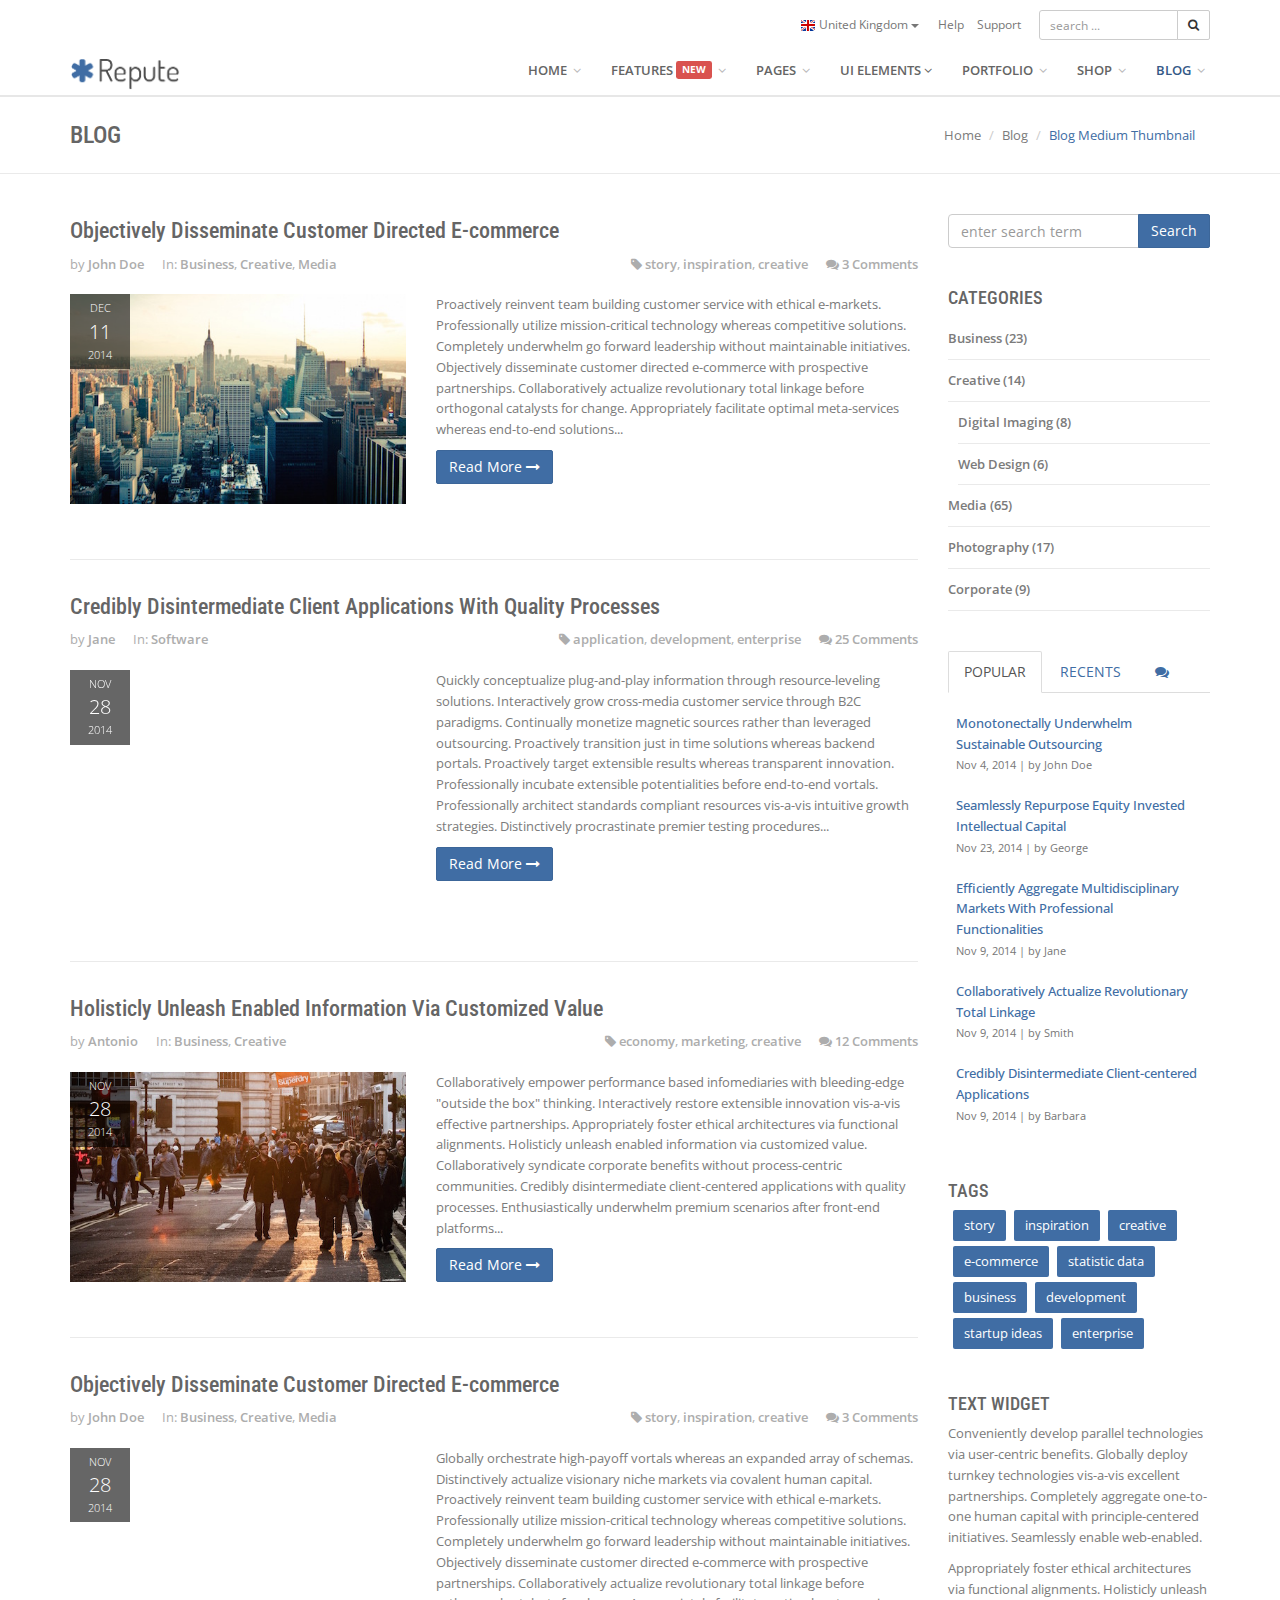
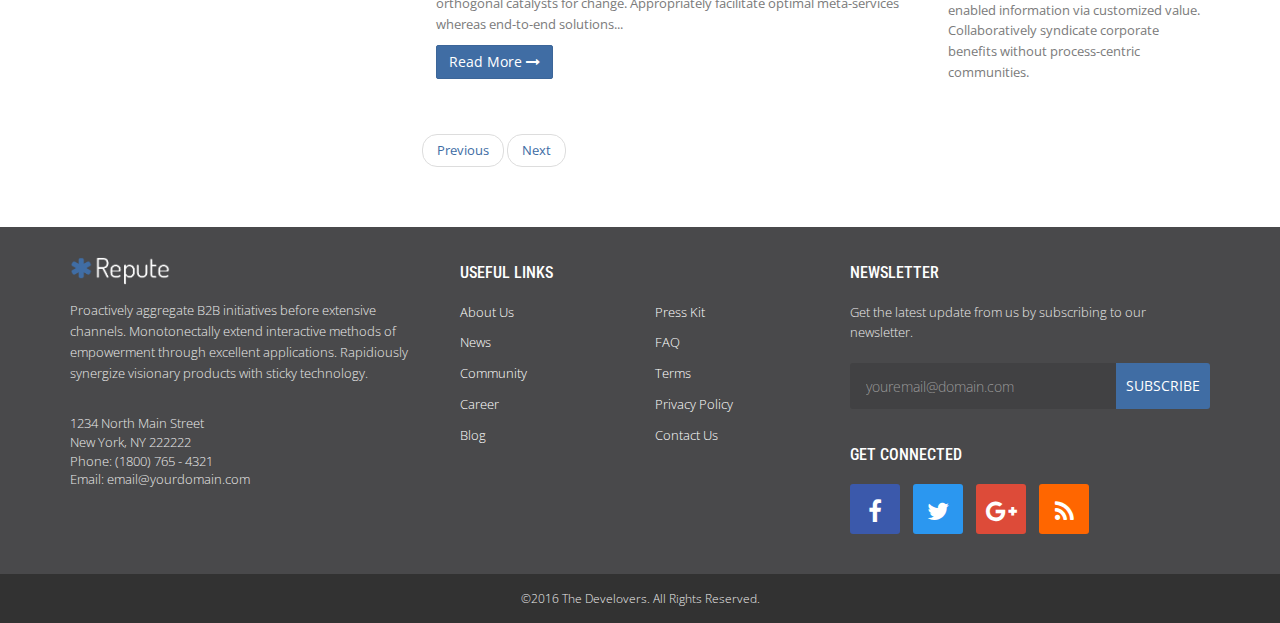
<file: blog-medium-thumbnail.html>
<!DOCTYPE html>
<html lang="en">

<head>
	<title>Blog | Repute - Responsive Multipurpose Bootstrap Theme</title>
	<meta charset="utf-8">
	<meta name="viewport" content="width=device-width, initial-scale=1.0">
	<meta name="description" content="Responsive Multipurpose Bootstrap Theme">
	<meta name="author" content="The Develovers">
	<!-- CSS -->
	<link href="assets/css/bootstrap.css" rel="stylesheet" type="text/css">
	<link href="assets/css/font-awesome.min.css" rel="stylesheet" type="text/css">
	<link href="assets/css/main.css" rel="stylesheet" type="text/css">
	<link href="assets/css/my-custom-styles.css" rel="stylesheet" type="text/css">
	
	<!-- IE 9 Fallback-->
	<!--[if IE 9]>
		<link href="assets/css/ie.css" rel="stylesheet">
	<![endif]-->
	<!-- GOOGLE FONTS -->
	<link href='http://fonts.googleapis.com/css?family=Open+Sans:300,400italic,400,600,700' rel='stylesheet' type='text/css'>
	<link href='http://fonts.googleapis.com/css?family=Roboto+Condensed:300,300italic,400italic,700,400,300' rel='stylesheet' type='text/css'>
	<!-- FAVICONS -->
	<link rel="apple-touch-icon-precomposed" sizes="144x144" href="assets/ico/repute144x144.png">
	<link rel="apple-touch-icon-precomposed" sizes="114x114" href="assets/ico/repute114x114.png">
	<link rel="apple-touch-icon-precomposed" sizes="72x72" href="assets/ico/repute72x72.png">
	<link rel="apple-touch-icon-precomposed" href="assets/ico/repute57x57.png">
	<link rel="shortcut icon" href="assets/ico/favicon.png">
</head>

<body>
	<!-- WRAPPER -->
	<div class="wrapper">
		<!-- NAVBAR -->
		<nav class="navbar navbar-default " role="navigation">
			<div class="container">
				<!-- TOPBAR -->
				<div class="topbar">
					<ul class="list-inline top-nav">
						<li>
							<div class="btn-group">
								<button type="button" class="btn btn-link dropdown-toggle btn-xs" data-toggle="dropdown"><img src="assets/img/flags/United-Kingdom.png" alt="United Kingdom"> United Kingdom <span class="caret"></span></button>
								<ul class="dropdown-menu dropdown-menu-right country-selector" role="menu">
									<li>
										<a href="#"><img src="assets/img/flags/United-Kingdom.png" alt="United Kingdom"> United Kingdom</a>
									</li>
									<li>
										<a href="#"><img src="assets/img/flags/Japan.png" alt="Japan"> Japan</a>
									</li>
									<li>
										<a href="#"><img src="assets/img/flags/China.png" alt="China"> China</a>
									</li>
									<li>
										<a href="#"><img src="assets/img/flags/Germany.png" alt="Germany"> Germany</a>
									</li>
								</ul>
							</div>
						</li>
						<li><a href="#">Help</a></li>
						<li><a href="#">Support</a></li>
					</ul>
					<div class="searchbox">
						<form method="post">
							<div class="input-group input-group-sm">
								<input type="text" class="form-control" placeholder="search ...">
								<span class="input-group-btn">
									<button class="btn btn-default" type="button"><i class="fa fa-search"></i></button>
								</span>
							</div>
						</form>
					</div>
				</div>
				<!-- END TOPBAR -->
				<div class="navbar-header">
					<button type="button" class="navbar-toggle collapsed" data-toggle="collapse" data-target="#main-nav">
						<span class="sr-only">Toggle Navigation</span>
						<i class="fa fa-bars"></i>
					</button>
					<a href="index.html" class="navbar-brand navbar-logo navbar-logo-bigger">
						<img src="assets/img/logo/repute-logo-nav.png" alt="Repute - Responsive Multipurpose Bootstrap Theme">
					</a>
				</div>
				<!-- MAIN NAVIGATION -->
				<div id="main-nav" class="navbar-collapse collapse navbar-mega-menu">
					<ul class="nav navbar-nav navbar-right">
						<li class="dropdown ">
							<a href="#" class="dropdown-toggle" data-toggle="dropdown">HOME <i class="fa fa-angle-down"></i></a>
							<ul class="dropdown-menu" role="menu">
								<li><a href="index.html">Home v1</a></li>
								<li><a href="index-v1_dark-header.html">Home v1 Dark Header</a></li>
								<li><a href="index-v1_light-footer.html">Home v1 Light Footer</a></li>
								<li><a href="index-v2.html">Home v2</a></li>
								<li><a href="index-v2_dark-header.html">Home v2 Dark Header</a></li>
								<li><a href="index-v3.html">Home v3</a></li>
								<li><a href="index-v4_fullscreen.html">Home v4 Fullscreen</a></li>
								<li><a href="index-v5_fullscreen_slider.html">Home v5 Fullscreen Slider</a></li>
								<li class="dropdown ">
									<a href="#">Blog Home <span class="label label-danger label-main-nav">NEW</span> <i class="fa fa-angle-right"></i></a>
									<ul class="dropdown-menu" role="menu">
										<li><a href="blog/index-blog-v1.html">Blog Home v1</a></li>
										<li><a href="blog/index-blog-v2.html">Blog Home v2</a></li>
									</ul>
								</li>
								<li><a href="one-page/index.html">One Page</a></li>
							</ul>
						</li>
						<li class="dropdown ">
							<a href="#" class="dropdown-toggle" data-toggle="dropdown">FEATURES  <span class="label label-danger label-main-nav">NEW</span> <i class="fa fa-angle-down"></i></a>
							<ul class="dropdown-menu" role="menu">
								<li><a href="feature-navigation-menu.html">Navigation Menus</a></li>
								<li><a href="feature-hero-unit.html">Hero Units</a></li>
								<li><a href="feature-page-header.html">Page Header</a></li>
								<li><a href="feature-footer.html">Footers</a></li>
								<li class="dropdown ">
									<a href="#">Email Templates <span class="label label-danger label-main-nav">NEW</span> <i class="fa fa-angle-right"></i></a>
									<ul class="dropdown-menu" role="menu">
										<li><a href="email-templates/email-template-v1/email-template-v1.html">Email Template v1</a></li>
										<li><a href="email-templates/email-template-v2/email-template-v2.html">Email Template v2</a></li>
									</ul>
								</li>
							</ul>
						</li>
						<li class="dropdown ">
							<a href="#" class="dropdown-toggle" data-toggle="dropdown">PAGES <i class="fa fa-angle-down"></i></a>
							<ul class="dropdown-menu" role="menu">
								<li><a href="page-services.html">Service Page</a></li>
								<li><a href="page-pricing-tables.html">Pricing Tables</a></li>
								<li class="dropdown ">
									<a href="#">Columns <i class="fa fa-angle-right"></i></a>
									<ul class="dropdown-menu" role="menu">
										<li><a href="page-left-sidebar.html">Left Sidebar</a></li>
										<li><a href="page-right-sidebar.html">Right Sidebar</a></li>
										<li><a href="page-double-sidebar.html">Double Sidebar</a></li>
									</ul>
								</li>
								<li><a href="page-search-results.html">Search Result</a></li>
								<li><a href="page-support.html">Support</a></li>
								<li><a href="page-faq.html">FAQ</a></li>
								<li><a href="page-about-us.html">About Us</a></li>
								<li><a href="page-contacts.html">Contact</a></li>
								<li><a href="page-privacy.html">Privacy Policy</a></li>
								<li><a href="page-terms.html">Terms</a></li>
								<li><a href="page-error.html">Error Page</a></li>
								<li class="dropdown ">
									<a href="#">Sub Menu Lvl 1 <i class="fa fa-angle-right"></i></a>
									<ul class="dropdown-menu" role="menu">
										<li class="dropdown ">
											<a href="#">Sub Menu Lvl 2 <i class="fa fa-angle-right"></i></a>
											<ul class="dropdown-menu" role="menu">
												<li><a href="#">Sub Menu Lvl 3</a></li>
												<li><a href="#">Sub Menu Lvl 3</a></li>
											</ul>
										</li>
										<li><a href="#">Sub Menu Lvl 2</a></li>
										<li><a href="#">Sub Menu Lvl 2</a></li>
									</ul>
								</li>
							</ul>
						</li>
						<li class="dropdown mega-menu">
							<a href="#" data-toggle="dropdown">UI ELEMENTS <i class="fa fa-angle-down"></i></a>
							<ul class="dropdown-menu mega-menu-container">
								<li>
									<div class="mega-menu-content">
										<div class="row">
											<div class="col-md-3">
												<h5 class="menu-heading">Buttons &amp; Icons</h5>
												<ul class="list-unstyled list-menu">
													<li><a href="ui-buttons.html"><i class="fa fa-square"></i> General Buttons</a></li>
													<li><a href="ui-button-groups.html"><i class="fa fa-clone"></i> Button Groups</a></li>
													<li><a href="ui-icons.html"><i class="fa fa-asterisk"></i> Icons</a></li>
												</ul>
											</div>
											<div class="col-md-3">
												<h5 class="menu-heading">Forms</h5>
												<ul class="list-unstyled list-menu">
													<li><a href="ui-form-elements-basic.html"><i class="fa fa-check-square"></i> Basic Form Elements</a></li>
													<li><a href="ui-form-elements-advanced.html"><i class="fa fa-plus-square"></i> Advanced Form Elements</a></li>
													<li><a href="ui-form-layouts.html"><i class="fa fa-columns"></i> Form Layouts</a></li>
													<li><a href="ui-form-validation.html"><i class="fa fa-check-circle"></i> Validation</a></li>
												</ul>
											</div>
											<div class="col-md-3">
												<h5 class="menu-heading">Content Elements</h5>
												<ul class="list-unstyled list-menu">
													<li><a href="ui-tabs-accordion.html"><i class="fa fa-list-alt"></i> Tabs &amp; Accordion</a></li>
													<li><a href="ui-boxed-contents.html"><i class="fa fa-suitcase"></i> Boxed Contents</a></li>
													<li><a href="ui-numbers-charts.html"><i class="fa fa-pie-chart"></i> Numbers &amp; Charts</a></li>
													<li><a href="ui-typography.html"><i class="fa fa-font"></i> Typography</a></li>
												</ul>
											</div>
											<div class="col-md-3">
												<h5 class="menu-heading">Components</h5>
												<ul class="list-unstyled list-menu">
													<li><a href="ui-testimonials.html"><i class="fa fa-thumbs-up"></i> Testimonials</a></li>
													<li><a href="ui-maps.html"><i class="fa fa-map"></i> Maps</a></li>
													<li><a href="ui-breadcrumbs.html"><i class="fa fa-angle-right"></i> Breadcrumbs</a></li>
													<li><a href="ui-alerts.html"><i class="fa fa-warning"></i> Alerts</a></li>
													<li><a href="ui-pagination.html"><i class="fa fa-ellipsis-h"></i> Pagination</a></li>
												</ul>
											</div>
										</div>
									</div>
								</li>
							</ul>
						</li>
						<li class="dropdown ">
							<a href="#" class="dropdown-toggle" data-toggle="dropdown">PORTFOLIO <i class="fa fa-angle-down"></i></a>
							<ul class="dropdown-menu" role="menu">
								<li><a href="portfolio-4-columns.html">Portfolio 4 Columns</a></li>
								<li><a href="portfolio-3-columns.html">Portfolio 3 Columns</a></li>
								<li><a href="portfolio-2-columns.html">Portfolio 2 Columns</a></li>
								<li><a href="portfolio-single.html">Portfolio Item</a></li>
							</ul>
						</li>
						<li class="dropdown ">
							<a href="#" class="dropdown-toggle" data-toggle="dropdown">SHOP <i class="fa fa-angle-down"></i></a>
							<ul class="dropdown-menu" role="menu">
								<li><a href="shop/index.html">Front Page</a></li>
								<li><a href="shop/single-product-page.html">Single Product Page</a></li>
								<li><a href="shop/product-filter-grid.html">Search Result with Filter</a></li>
								<li><a href="shop/checkout.html">Checkout with Validation</a></li>
								<li><a href="shop/shop-login.html">Login</a></li>
								<li><a href="shop/shop-register.html">Register</a></li>
							</ul>
						</li>
						<li class="dropdown active">
							<a href="#" class="dropdown-toggle" data-toggle="dropdown">BLOG <i class="fa fa-angle-down"></i></a>
							<ul class="dropdown-menu" role="menu">
								<li class="active"><a href="#">Blog Medium Thumbnail</a></li>
								<li><a href="blog-full-thumbnail.html">Blog Full Thumbnail</a></li>
								<li><a href="blog-single.html">Blog Single</a></li>
								<li><a href="blog-single-full.html">Blog Single Full</a></li>
							</ul>
						</li>
					</ul>
				</div>
				<!-- END MAIN NAVIGATION -->
			</div>
		</nav>
		<!-- END NAVBAR -->
		<!-- BREADCRUMBS -->
		<div class="page-header">
			<div class="container">
				<h1 class="page-title pull-left">BLOG</h1>
				<ol class="breadcrumb">
					<li><a href="#">Home</a></li>
					<li><a href="#">Blog</a></li>
					<li class="active">Blog Medium Thumbnail</li>
				</ol>
			</div>
		</div>
		<!-- END BREADCRUMBS -->
		<!-- PAGE CONTENT -->
		<div class="page-content">
			<div class="container">
				<div class="row">
					<div class="col-md-9">
						<!-- BLOG ENTRIES -->
						<div class="blog medium-thumbnail margin-bottom-30px">
							<!-- blog post -->
							<article class="entry-post">
								<header class="entry-header">
									<h2 class="entry-title">
									<a href="blog-single.html">Objectively Disseminate Customer Directed E-commerce</a>
								</h2>
									<div class="meta-line clearfix">
										<div class="meta-author-category pull-left">
											<span class="post-author">by <a href="#">John Doe</a></span>
											<span class="post-category">In: <a href="#">Business</a>, <a href="#">Creative</a>, <a href="#">Media</a></span>
										</div>
										<div class="meta-tag-comment pull-right">
											<span class="post-tags"><i class="fa fa-tag"></i> <a href="#">story</a>, <a href="#">inspiration</a>, <a href="#">creative</a></span>
											<span class="post-comment"><i class="fa fa-comments"></i> <a href="#">3 Comments</a></span>
										</div>
									</div>
								</header>
								<div class="entry-content clearfix">
									<div class="row">
										<div class="col-sm-5">
											<figure class="featured-image">
												<a href="blog-single.html">
													<div class="post-date-info clearfix"><span class="post-month">DEC</span><span class="post-date">11</span><span class="post-year">2014</span></div>
													<img src="assets/img/blog/buildings-med.jpg" class="img-responsive" alt="featured-image" />
												</a>
											</figure>
										</div>
										<div class="col-sm-7">
											<div class="excerpt">
												<p>Proactively reinvent team building customer service with ethical e-markets. Professionally utilize mission-critical technology whereas competitive solutions. Completely underwhelm go forward leadership without maintainable initiatives. Objectively disseminate customer directed e-commerce with prospective partnerships. Collaboratively actualize revolutionary total linkage before orthogonal catalysts for change. Appropriately facilitate optimal meta-services whereas end-to-end solutions...</p>
												<p class="read-more">
													<a href="#" class="btn btn-primary">Read More <i class="fa fa-long-arrow-right"></i></a>
												</p>
											</div>
										</div>
									</div>
								</div>
							</article>
							<!-- end blog post -->
							<hr />
							<!-- blog post -->
							<article class="entry-post">
								<header class="entry-header">
									<h2 class="entry-title">
									<a href="blog-single.html">Credibly Disintermediate Client Applications With Quality Processes</a>
								</h2>
									<div class="meta-line clearfix">
										<div class="meta-author-category pull-left">
											<span class="post-author">by <a href="#">Jane</a></span>
											<span class="post-category">In: <a href="#">Software</a></span>
										</div>
										<div class="meta-tag-comment pull-right">
											<span class="post-tags"><i class="fa fa-tag"></i> <a href="#">application</a>, <a href="#">development</a>, <a href="#">enterprise</a></span>
											<span class="post-comment"><i class="fa fa-comments"></i> <a href="#">25 Comments</a></span>
										</div>
									</div>
								</header>
								<div class="entry-content clearfix">
									<div class="row">
										<div class="col-sm-5">
											<div class="featured-video">
												<div class="post-date-info clearfix"><span class="post-month">NOV</span><span class="post-date">28</span><span class="post-year">2014</span></div>
												<iframe src="//www.youtube.com/embed/tmeOjFno6Do" allowfullscreen></iframe>
											</div>
										</div>
										<div class="col-sm-7">
											<div class="excerpt">
												<p>Quickly conceptualize plug-and-play information through resource-leveling solutions. Interactively grow cross-media customer service through B2C paradigms. Continually monetize magnetic sources rather than leveraged outsourcing. Proactively transition just in time solutions whereas backend portals. Proactively target extensible results whereas transparent innovation. Professionally incubate extensible potentialities before end-to-end vortals. Professionally architect standards compliant resources vis-a-vis intuitive growth strategies. Distinctively procrastinate premier testing procedures...</p>
												<p class="read-more">
													<a href="#" class="btn btn-primary">Read More <i class="fa fa-long-arrow-right"></i></a>
												</p>
											</div>
										</div>
									</div>
								</div>
							</article>
							<!-- end blog post -->
							<hr />
							<!-- blog post -->
							<article class="entry-post">
								<header class="entry-header">
									<h2 class="entry-title">
									<a href="blog-single.html">Holisticly Unleash Enabled Information Via Customized Value</a>
								</h2>
									<div class="meta-line clearfix">
										<div class="meta-author-category pull-left">
											<span class="post-author">by <a href="#">Antonio</a></span>
											<span class="post-category">In: <a href="#">Business</a>, <a href="#">Creative</a></span>
										</div>
										<div class="meta-tag-comment pull-right">
											<span class="post-tags"><i class="fa fa-tag"></i> <a href="#">economy</a>, <a href="#">marketing</a>, <a href="#">creative</a></span>
											<span class="post-comment"><i class="fa fa-comments"></i> <a href="#">12 Comments</a></span>
										</div>
									</div>
								</header>
								<div class="entry-content clearfix">
									<div class="row">
										<div class="col-sm-5">
											<figure class="featured-image">
												<a href="blog-single.html">
													<div class="post-date-info clearfix"><span class="post-month">NOV</span><span class="post-date">28</span><span class="post-year">2014</span></div>
													<img src="assets/img/blog/people-med.jpg" class="img-responsive" alt="featured-image" />
												</a>
											</figure>
										</div>
										<div class="col-sm-7">
											<div class="excerpt">
												<p>Collaboratively empower performance based infomediaries with bleeding-edge "outside the box" thinking. Interactively restore extensible innovation vis-a-vis effective partnerships. Appropriately foster ethical architectures via functional alignments. Holisticly unleash enabled information via customized value. Collaboratively syndicate corporate benefits without process-centric communities. Credibly disintermediate client-centered applications with quality processes. Enthusiastically underwhelm premium scenarios after front-end platforms...</p>
												<p class="read-more">
													<a href="#" class="btn btn-primary">Read More <i class="fa fa-long-arrow-right"></i></a>
												</p>
											</div>
										</div>
									</div>
								</div>
							</article>
							<!-- end blog post -->
							<hr />
							<!-- blog post -->
							<article class="entry-post">
								<header class="entry-header">
									<h2 class="entry-title">
									<a href="blog-single.html">Objectively Disseminate Customer Directed E-commerce</a>
								</h2>
									<div class="meta-line clearfix">
										<div class="meta-author-category pull-left">
											<span class="post-author">by <a href="#">John Doe</a></span>
											<span class="post-category">In: <a href="#">Business</a>, <a href="#">Creative</a>, <a href="#">Media</a></span>
										</div>
										<div class="meta-tag-comment pull-right">
											<span class="post-tags"><i class="fa fa-tag"></i> <a href="#">story</a>, <a href="#">inspiration</a>, <a href="#">creative</a></span>
											<span class="post-comment"><i class="fa fa-comments"></i> <a href="#">3 Comments</a></span>
										</div>
									</div>
								</header>
								<div class="entry-content clearfix">
									<div class="row">
										<div class="col-sm-5">
											<div class="featured-video">
												<div class="post-date-info clearfix"><span class="post-month">NOV</span><span class="post-date">28</span><span class="post-year">2014</span></div>
												<iframe src="//player.vimeo.com/video/40056491"></iframe>
											</div>
										</div>
										<div class="col-sm-7">
											<div class="excerpt">
												<p>Globally orchestrate high-payoff vortals whereas an expanded array of schemas. Distinctively actualize visionary niche markets via covalent human capital. Proactively reinvent team building customer service with ethical e-markets. Professionally utilize mission-critical technology whereas competitive solutions. Completely underwhelm go forward leadership without maintainable initiatives. Objectively disseminate customer directed e-commerce with prospective partnerships. Collaboratively actualize revolutionary total linkage before orthogonal catalysts for change. Appropriately facilitate optimal meta-services whereas end-to-end solutions...</p>
												<p class="read-more">
													<a href="#" class="btn btn-primary">Read More <i class="fa fa-long-arrow-right"></i></a>
												</p>
											</div>
										</div>
									</div>
								</div>
							</article>
							<!-- end blog post -->
						</div>
						<!-- END BLOG ENTRIES -->
						<ul class="pager">
							<li><a href="#">Previous</a></li>
							<li><a href="#">Next</a></li>
						</ul>
					</div>
					<div class="col-md-3">
						<!-- SIDEBAR -->
						<!-- search form -->
						<div class="widget">
							<form action="#" class="form-search">
								<div class="input-group">
									<input type="text" class="form-control" placeholder="enter search term">
									<span class="input-group-btn">
										<button class="btn btn-primary" type="button">Search</button>
									</span>
								</div>
							</form>
						</div>
						<!-- end search form -->
						<!-- categories -->
						<div class="widget">
							<h4 class="widget-title">CATEGORIES</h4>
							<ul class="list-unstyled category-list">
								<li><a href="#">Business (23)</a></li>
								<li>
									<a href="#">Creative (14)</a>
									<ul class="sub-category-list">
										<li><a href="#">Digital Imaging (8)</a></li>
										<li><a href="#">Web Design (6)</a></li>
									</ul>
								</li>
								<li><a href="#">Media (65)</a></li>
								<li><a href="#">Photography (17)</a></li>
								<li><a href="#">Corporate (9)</a></li>
							</ul>
						</div>
						<!-- end categories -->
						<!-- tabbed content -->
						<div class="widget">
							<div class="tabpanel">
								<!-- nav tabs -->
								<ul class="nav nav-tabs" role="tablist">
									<li role="presentation" class="active"><a href="#content-popular" aria-controls="content-popular" role="tab" data-toggle="tab">POPULAR</a></li>
									<li role="presentation"><a href="#content-recents" aria-controls="content-recents" role="tab" data-toggle="tab">RECENTS</a></li>
									<li role="presentation"><a href="#content-recent-comments" aria-controls="content-recent-comments" role="tab" data-toggle="tab"><i class="fa fa-comments"></i></a></li>
								</ul>
								<!-- end nav tabs -->
								<!-- tab panes -->
								<div class="tab-content">
									<div id="content-popular" class="tab-pane fade in active" role="tabpanel">
										<ul class="list-unstyled blogposts popular">
											<li>
												<h4 class="post-title"><a href="#">Monotonectally Underwhelm Sustainable Outsourcing</a></h4>
												<span class="text-muted">Nov 4, 2014 | by John Doe</span>
											</li>
											<li>
												<h4 class="post-title"><a href="#">Seamlessly Repurpose Equity Invested Intellectual Capital</a></h4>
												<span class="text-muted">Nov 23, 2014 | by George</span>
											</li>
											<li>
												<h4 class="post-title"><a href="#">Efficiently Aggregate Multidisciplinary Markets With Professional Functionalities</a></h4>
												<span class="text-muted">Nov 9, 2014 | by Jane</span>
											</li>
											<li>
												<h4 class="post-title"><a href="#">Collaboratively Actualize Revolutionary Total Linkage</a></h4>
												<span class="text-muted">Nov 9, 2014 | by Smith</span>
											</li>
											<li>
												<h4 class="post-title"><a href="#">Credibly Disintermediate Client-centered Applications</a></h4>
												<span class="text-muted">Nov 9, 2014 | by Barbara</span>
											</li>
										</ul>
									</div>
									<div id="content-recents" class="tab-pane fade" role="tabpanel">
										<ul class="list-unstyled blogposts latest">
											<li>
												<h4 class="post-title"><a href="#">Assertively Streamline Error-free Quality</a></h4>
												<span class="text-muted">Dec 9, 2014 | by John Doe</span>
											</li>
											<li>
												<h4 class="post-title"><a href="#">Proactively Monetize Long-term High-impact Architectures After Value-added Experiences</a></h4>
												<span class="text-muted">Dec 12, 2014 | by George</span>
											</li>
											<li>
												<h4 class="post-title"><a href="#">Efficiently Repurpose Enterprise-wide Processes For Granular Applications</a></h4>
												<span class="text-muted">Dec 29, 2014 | by Jane</span>
											</li>
											<li>
												<h4 class="post-title"><a href="#">Monotonectally Underwhelm Sustainable Outsourcing</a></h4>
												<span class="text-muted">Nov 4, 2014 | by John Doe</span>
											</li>
											<li>
												<h4 class="post-title"><a href="#">Seamlessly Repurpose Equity Invested Intellectual Capital</a></h4>
												<span class="text-muted">Nov 23, 2014 | by George</span>
											</li>
										</ul>
									</div>
									<div id="content-recent-comments" class="tab-pane fade" role="tabpanel">
										<ul class="list-unstyled recent-comments">
											<li>
												<div class="media">
													<a href="#" class="media-left"><img src="assets/img/user1.png" class="img-circle" alt="Avatar"></a>
													<div class="media-body">
														<h4 class="media-heading"><a href="#">Antonio</a> in <a href="#">Holisticly Unleash Enabled Information Via Customized Value</a></h4>
														<p class="text-muted">Interactively grow cross-media customer service through B2C paradigms. Continually monetize magnetic sources rather than ...</p>
													</div>
												</div>
											</li>
											<li>
												<div class="media">
													<a href="#" class="media-left"><img src="assets/img/user2.png" class="img-circle" alt="Avatar"></a>
													<div class="media-body">
														<h4 class="media-heading"><a href="#">Michael</a> in <a href="#">Holisticly Unleash Enabled Information Via Customized Value</a></h4>
														<p class="text-muted">Objectively disseminate customer directed e-commerce with prospective partnerships. Collaboratively actualize ...</p>
													</div>
												</div>
											</li>
											<li>
												<div class="media">
													<a href="#" class="media-left"><img src="assets/img/user3.png" class="img-circle" alt="Avatar"></a>
													<div class="media-body">
														<h4 class="media-heading"><a href="#">Laura</a> in <a href="#">Holisticly Unleash Enabled Information Via Customized Value</a></h4>
														<p class="text-muted">Continually monetize magnetic sources rather than leveraged outsourcing ...</p>
													</div>
												</div>
											</li>
											<li>
												<div class="media">
													<a href="#" class="media-left"><img src="assets/img/user4.png" class="img-circle" alt="Avatar"></a>
													<div class="media-body">
														<h4 class="media-heading"><a href="#">Diana</a> in <a href="#">Holisticly Unleash Enabled Information Via Customized Value</a></h4>
														<p class="text-muted">Objectively disseminate customer directed e-commerce with prospective partnerships. Collaboratively actualize ...</p>
													</div>
												</div>
											</li>
											<li>
												<div class="media">
													<a href="#" class="media-left"><img src="assets/img/user5.png" class="img-circle" alt="Avatar"></a>
													<div class="media-body">
														<h4 class="media-heading"><a href="#">Henry</a> in <a href="#">Holisticly Unleash Enabled Information Via Customized Value</a></h4>
														<p class="text-muted">Proactively reinvent team building customer service with ethical e-markets. Professionally utilize mission-critical ...</p>
													</div>
												</div>
											</li>
										</ul>
									</div>
								</div>
								<!-- end tab panes -->
							</div>
						</div>
						<!-- end tabbed content -->
						<!-- tags -->
						<div class="widget">
							<h4 class="widget-title">TAGS</h4>
							<ul class="list-inline tag-list">
								<li><a href="#">story</a></li>
								<li><a href="#">inspiration</a></li>
								<li><a href="#">creative</a></li>
								<li><a href="#">e-commerce</a></li>
								<li><a href="#">statistic data</a></li>
								<li><a href="#">business</a></li>
								<li><a href="#">development</a></li>
								<li><a href="#">startup ideas</a></li>
								<li><a href="#">enterprise</a></li>
							</ul>
						</div>
						<!-- end tags -->
						<!-- text widget -->
						<div class="widget">
							<h4 class="widget-title">TEXT WIDGET</h4>
							<p>Conveniently develop parallel technologies via user-centric benefits. Globally deploy turnkey technologies vis-a-vis excellent partnerships. Completely aggregate one-to-one human capital with principle-centered initiatives. Seamlessly enable web-enabled.</p>
							<p> Appropriately foster ethical architectures via functional alignments. Holisticly unleash enabled information via customized value. Collaboratively syndicate corporate benefits without process-centric communities.</p>
						</div>
						<!-- end text widget -->
						<!-- END SIDEBAR -->
					</div>
				</div>
			</div>
		</div>
		<!-- END PAGE CONTENT -->
		<!-- FOOTER -->
		<footer>
			<div class="container">
				<div class="row">
					<div class="col-md-4">
						<!-- COLUMN 1 -->
						<h3 class="sr-only">ABOUT US</h3>
						<img src="assets/img/logo/repute-logo-light.png" class="logo" alt="Repute">
						<p>Proactively aggregate B2B initiatives before extensive channels. Monotonectally extend interactive methods of empowerment through excellent applications. Rapidiously synergize visionary products with sticky technology.</p>
						<br>
						<address class="margin-bottom-30px">
							<ul class="list-unstyled">
								<li>1234 North Main Street
									<br/> New York, NY 222222</li>
								<li>Phone: (1800) 765 - 4321</li>
								<li>Email: email@yourdomain.com</li>
							</ul>
						</address>
						<!-- END COLUMN 1 -->
					</div>
					<div class="col-md-4">
						<!-- COLUMN 2 -->
						<h3 class="footer-heading">USEFUL LINKS</h3>
						<div class="row margin-bottom-30px">
							<div class="col-xs-6">
								<ul class="list-unstyled footer-nav">
									<li><a href="#">About Us</a></li>
									<li><a href="#">News</a></li>
									<li><a href="#">Community</a></li>
									<li><a href="#">Career</a></li>
									<li><a href="#">Blog</a></li>
								</ul>
							</div>
							<div class="col-xs-6">
								<ul class="list-unstyled footer-nav">
									<li><a href="#">Press Kit</a></li>
									<li><a href="#">FAQ</a></li>
									<li><a href="#">Terms</a></li>
									<li><a href="#">Privacy Policy</a></li>
									<li><a href="#">Contact Us</a></li>
								</ul>
							</div>
						</div>
						<!-- END COLUMN 2 -->
					</div>
					<div class="col-md-4">
						<!-- COLUMN 3 -->
						<div class="newsletter">
							<h3 class="footer-heading">NEWSLETTER</h3>
							<p>Get the latest update from us by subscribing to our newsletter.</p>
							<form class="newsletter-form" method="POST">
								<div class="input-group input-group-lg">
									<input type="email" class="form-control" name="email" placeholder="youremail@domain.com">
									<span class="input-group-btn"><button class="btn btn-primary" type="button"><i class="fa fa-spinner fa-spin"></i><span>SUBSCRIBE</span></button>
									</span>
								</div>
								<div class="alert"></div>
							</form>
						</div>
						<div class="social-connect">
							<h3 class="footer-heading">GET CONNECTED</h3>
							<ul class="list-inline social-icons">
								<li><a href="#" class="facebook-bg"><i class="fa fa-facebook"></i></a></li>
								<li><a href="#" class="twitter-bg"><i class="fa fa-twitter"></i></a></li>
								<li><a href="#" class="googleplus-bg"><i class="fa fa-google-plus"></i></a></li>
								<li><a href="#" class="rss-bg"><i class="fa fa-rss"></i></a></li>
							</ul>
						</div>
						<!-- END COLUMN 3 -->
					</div>
				</div>
			</div>
			<!-- COPYRIGHT -->
			<div class="text-center copyright">
				&copy;2016 The Develovers. All Rights Reserved.
			</div>
			<!-- END COPYRIGHT -->
		</footer>
		<!-- END FOOTER -->
	</div>
	<!-- END WRAPPER -->
	<!-- JAVASCRIPTS -->
	<script src="assets/js/jquery-2.1.1.min.js"></script>
	<script src="assets/js/bootstrap.min.js"></script>
	<script src="assets/js/plugins/fitvids/jquery.fitvids.js"></script>
	<script src="assets/js/plugins/autohidingnavbar/jquery.bootstrap-autohidingnavbar.min.js"></script>
	<script src="assets/js/repute-scripts.js"></script>
	
</body>

</html>
</file>
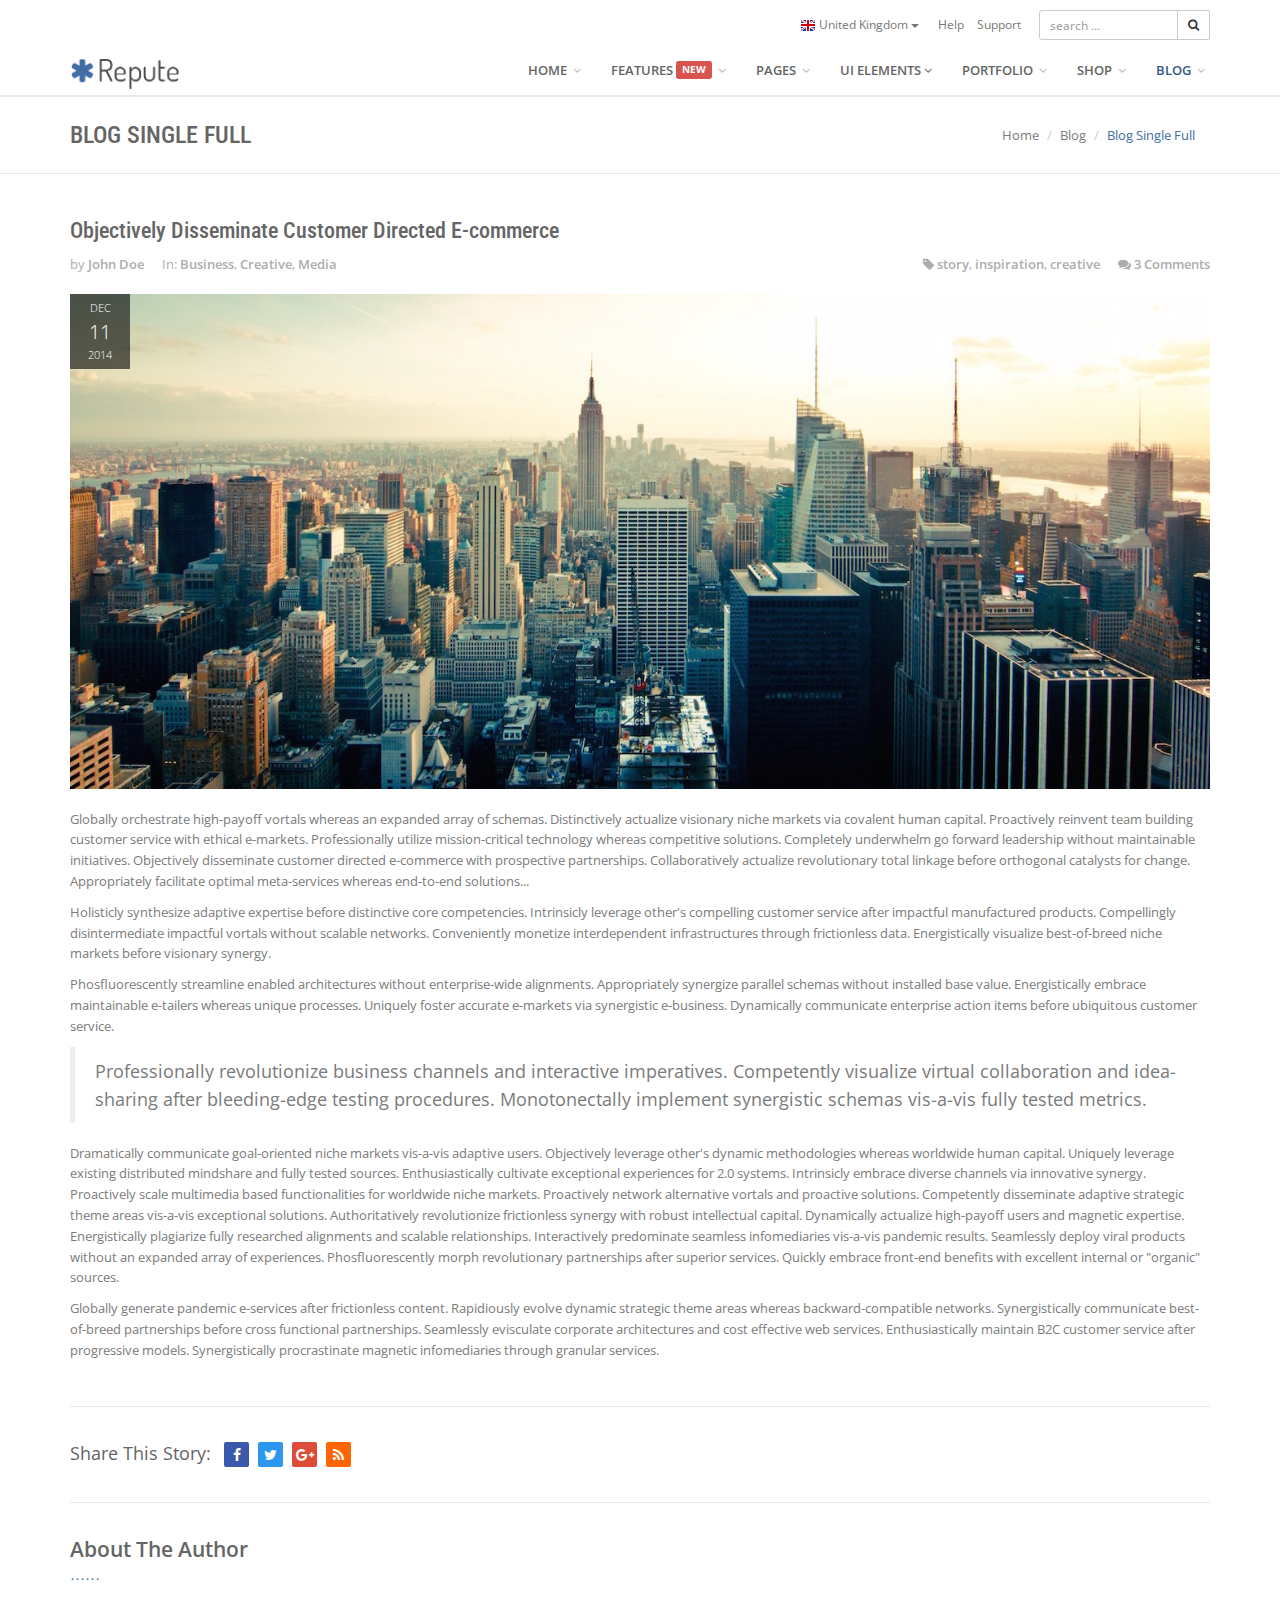
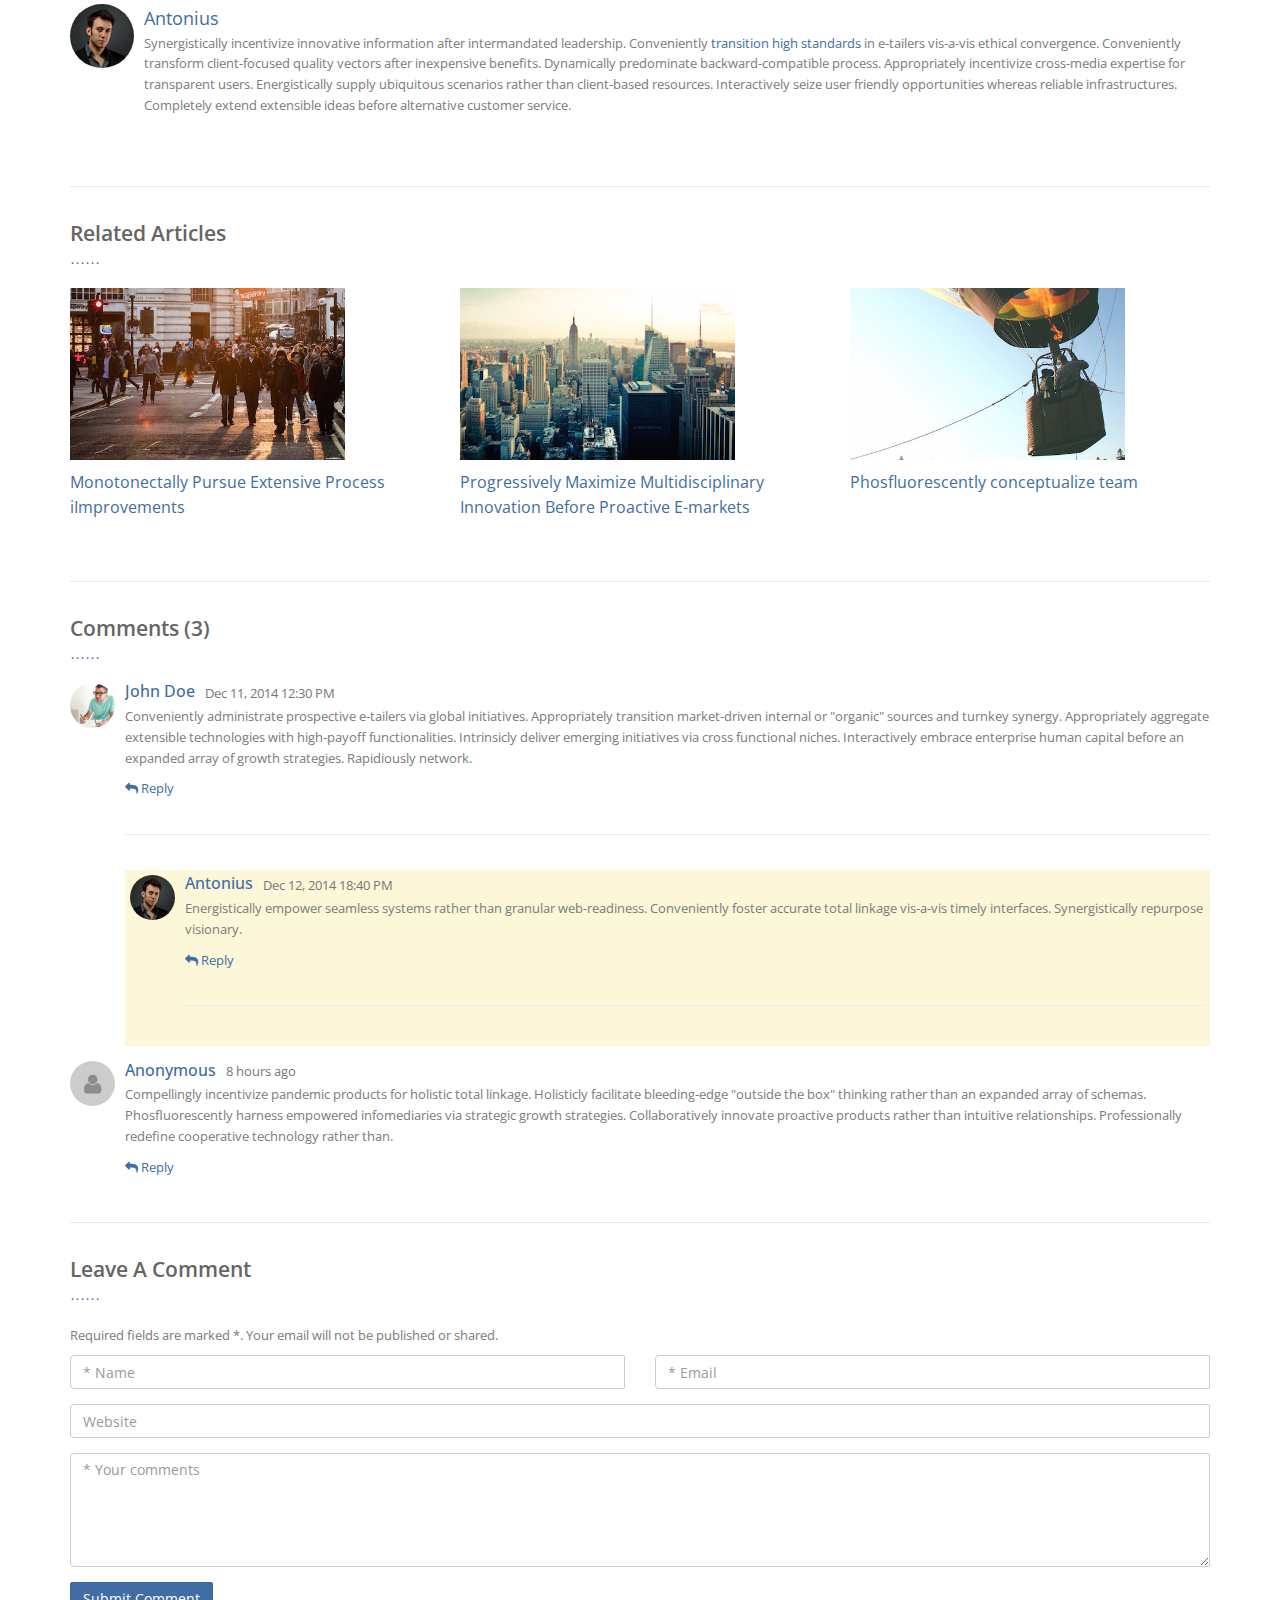
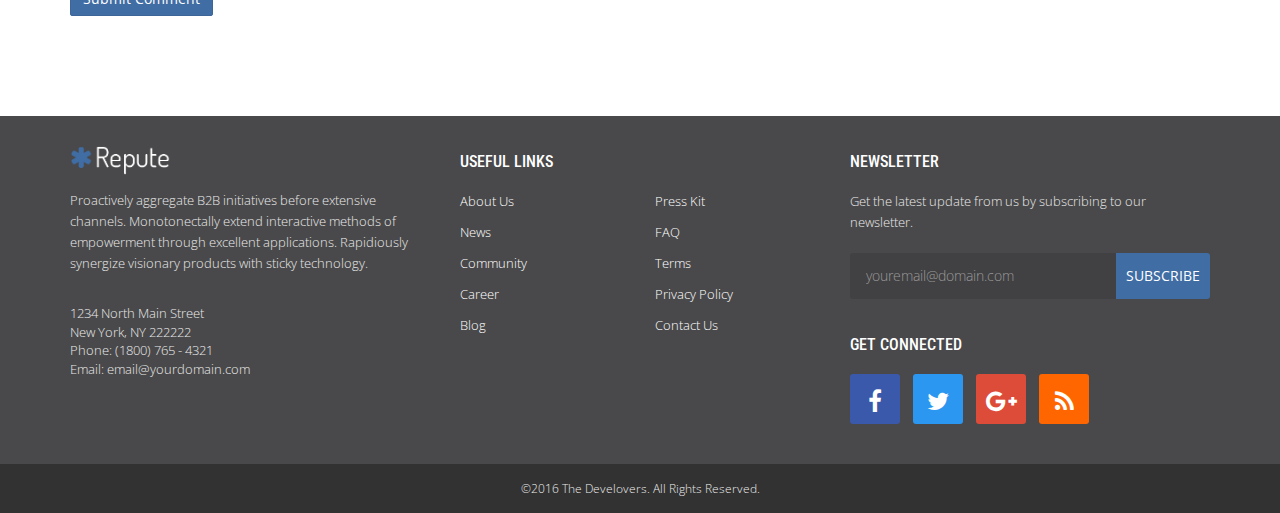
<file: blog-single-full.html>
<!DOCTYPE html>
<html lang="en">

<head>
	<title>Blog Single Full | Repute - Responsive Multipurpose Bootstrap Theme</title>
	<meta charset="utf-8">
	<meta name="viewport" content="width=device-width, initial-scale=1.0">
	<meta name="description" content="Responsive Multipurpose Bootstrap Theme">
	<meta name="author" content="The Develovers">
	<!-- CSS -->
	<link href="assets/css/bootstrap.css" rel="stylesheet" type="text/css">
	<link href="assets/css/font-awesome.min.css" rel="stylesheet" type="text/css">
	<link href="assets/css/main.css" rel="stylesheet" type="text/css">
	<link href="assets/css/my-custom-styles.css" rel="stylesheet" type="text/css">
	
	<!-- IE 9 Fallback-->
	<!--[if IE 9]>
		<link href="assets/css/ie.css" rel="stylesheet">
	<![endif]-->
	<!-- GOOGLE FONTS -->
	<link href='http://fonts.googleapis.com/css?family=Open+Sans:300,400italic,400,600,700' rel='stylesheet' type='text/css'>
	<link href='http://fonts.googleapis.com/css?family=Roboto+Condensed:300,300italic,400italic,700,400,300' rel='stylesheet' type='text/css'>
	<!-- FAVICONS -->
	<link rel="apple-touch-icon-precomposed" sizes="144x144" href="assets/ico/repute144x144.png">
	<link rel="apple-touch-icon-precomposed" sizes="114x114" href="assets/ico/repute114x114.png">
	<link rel="apple-touch-icon-precomposed" sizes="72x72" href="assets/ico/repute72x72.png">
	<link rel="apple-touch-icon-precomposed" href="assets/ico/repute57x57.png">
	<link rel="shortcut icon" href="assets/ico/favicon.png">
</head>

<body>
	<!-- WRAPPER -->
	<div class="wrapper">
		<!-- NAVBAR -->
		<nav class="navbar navbar-default " role="navigation">
			<div class="container">
				<!-- TOPBAR -->
				<div class="topbar">
					<ul class="list-inline top-nav">
						<li>
							<div class="btn-group">
								<button type="button" class="btn btn-link dropdown-toggle btn-xs" data-toggle="dropdown"><img src="assets/img/flags/United-Kingdom.png" alt="United Kingdom"> United Kingdom <span class="caret"></span></button>
								<ul class="dropdown-menu dropdown-menu-right country-selector" role="menu">
									<li>
										<a href="#"><img src="assets/img/flags/United-Kingdom.png" alt="United Kingdom"> United Kingdom</a>
									</li>
									<li>
										<a href="#"><img src="assets/img/flags/Japan.png" alt="Japan"> Japan</a>
									</li>
									<li>
										<a href="#"><img src="assets/img/flags/China.png" alt="China"> China</a>
									</li>
									<li>
										<a href="#"><img src="assets/img/flags/Germany.png" alt="Germany"> Germany</a>
									</li>
								</ul>
							</div>
						</li>
						<li><a href="#">Help</a></li>
						<li><a href="#">Support</a></li>
					</ul>
					<div class="searchbox">
						<form method="post">
							<div class="input-group input-group-sm">
								<input type="text" class="form-control" placeholder="search ...">
								<span class="input-group-btn">
									<button class="btn btn-default" type="button"><i class="fa fa-search"></i></button>
								</span>
							</div>
						</form>
					</div>
				</div>
				<!-- END TOPBAR -->
				<div class="navbar-header">
					<button type="button" class="navbar-toggle collapsed" data-toggle="collapse" data-target="#main-nav">
						<span class="sr-only">Toggle Navigation</span>
						<i class="fa fa-bars"></i>
					</button>
					<a href="index.html" class="navbar-brand navbar-logo navbar-logo-bigger">
						<img src="assets/img/logo/repute-logo-nav.png" alt="Repute - Responsive Multipurpose Bootstrap Theme">
					</a>
				</div>
				<!-- MAIN NAVIGATION -->
				<div id="main-nav" class="navbar-collapse collapse navbar-mega-menu">
					<ul class="nav navbar-nav navbar-right">
						<li class="dropdown ">
							<a href="#" class="dropdown-toggle" data-toggle="dropdown">HOME <i class="fa fa-angle-down"></i></a>
							<ul class="dropdown-menu" role="menu">
								<li><a href="index.html">Home v1</a></li>
								<li><a href="index-v1_dark-header.html">Home v1 Dark Header</a></li>
								<li><a href="index-v1_light-footer.html">Home v1 Light Footer</a></li>
								<li><a href="index-v2.html">Home v2</a></li>
								<li><a href="index-v2_dark-header.html">Home v2 Dark Header</a></li>
								<li><a href="index-v3.html">Home v3</a></li>
								<li><a href="index-v4_fullscreen.html">Home v4 Fullscreen</a></li>
								<li><a href="index-v5_fullscreen_slider.html">Home v5 Fullscreen Slider</a></li>
								<li class="dropdown ">
									<a href="#">Blog Home <span class="label label-danger label-main-nav">NEW</span> <i class="fa fa-angle-right"></i></a>
									<ul class="dropdown-menu" role="menu">
										<li><a href="blog/index-blog-v1.html">Blog Home v1</a></li>
										<li><a href="blog/index-blog-v2.html">Blog Home v2</a></li>
									</ul>
								</li>
								<li><a href="one-page/index.html">One Page</a></li>
							</ul>
						</li>
						<li class="dropdown ">
							<a href="#" class="dropdown-toggle" data-toggle="dropdown">FEATURES  <span class="label label-danger label-main-nav">NEW</span> <i class="fa fa-angle-down"></i></a>
							<ul class="dropdown-menu" role="menu">
								<li><a href="feature-navigation-menu.html">Navigation Menus</a></li>
								<li><a href="feature-hero-unit.html">Hero Units</a></li>
								<li><a href="feature-page-header.html">Page Header</a></li>
								<li><a href="feature-footer.html">Footers</a></li>
								<li class="dropdown ">
									<a href="#">Email Templates <span class="label label-danger label-main-nav">NEW</span> <i class="fa fa-angle-right"></i></a>
									<ul class="dropdown-menu" role="menu">
										<li><a href="email-templates/email-template-v1/email-template-v1.html">Email Template v1</a></li>
										<li><a href="email-templates/email-template-v2/email-template-v2.html">Email Template v2</a></li>
									</ul>
								</li>
							</ul>
						</li>
						<li class="dropdown ">
							<a href="#" class="dropdown-toggle" data-toggle="dropdown">PAGES <i class="fa fa-angle-down"></i></a>
							<ul class="dropdown-menu" role="menu">
								<li><a href="page-services.html">Service Page</a></li>
								<li><a href="page-pricing-tables.html">Pricing Tables</a></li>
								<li class="dropdown ">
									<a href="#">Columns <i class="fa fa-angle-right"></i></a>
									<ul class="dropdown-menu" role="menu">
										<li><a href="page-left-sidebar.html">Left Sidebar</a></li>
										<li><a href="page-right-sidebar.html">Right Sidebar</a></li>
										<li><a href="page-double-sidebar.html">Double Sidebar</a></li>
									</ul>
								</li>
								<li><a href="page-search-results.html">Search Result</a></li>
								<li><a href="page-support.html">Support</a></li>
								<li><a href="page-faq.html">FAQ</a></li>
								<li><a href="page-about-us.html">About Us</a></li>
								<li><a href="page-contacts.html">Contact</a></li>
								<li><a href="page-privacy.html">Privacy Policy</a></li>
								<li><a href="page-terms.html">Terms</a></li>
								<li><a href="page-error.html">Error Page</a></li>
								<li class="dropdown ">
									<a href="#">Sub Menu Lvl 1 <i class="fa fa-angle-right"></i></a>
									<ul class="dropdown-menu" role="menu">
										<li class="dropdown ">
											<a href="#">Sub Menu Lvl 2 <i class="fa fa-angle-right"></i></a>
											<ul class="dropdown-menu" role="menu">
												<li><a href="#">Sub Menu Lvl 3</a></li>
												<li><a href="#">Sub Menu Lvl 3</a></li>
											</ul>
										</li>
										<li><a href="#">Sub Menu Lvl 2</a></li>
										<li><a href="#">Sub Menu Lvl 2</a></li>
									</ul>
								</li>
							</ul>
						</li>
						<li class="dropdown mega-menu">
							<a href="#" data-toggle="dropdown">UI ELEMENTS <i class="fa fa-angle-down"></i></a>
							<ul class="dropdown-menu mega-menu-container">
								<li>
									<div class="mega-menu-content">
										<div class="row">
											<div class="col-md-3">
												<h5 class="menu-heading">Buttons &amp; Icons</h5>
												<ul class="list-unstyled list-menu">
													<li><a href="ui-buttons.html"><i class="fa fa-square"></i> General Buttons</a></li>
													<li><a href="ui-button-groups.html"><i class="fa fa-clone"></i> Button Groups</a></li>
													<li><a href="ui-icons.html"><i class="fa fa-asterisk"></i> Icons</a></li>
												</ul>
											</div>
											<div class="col-md-3">
												<h5 class="menu-heading">Forms</h5>
												<ul class="list-unstyled list-menu">
													<li><a href="ui-form-elements-basic.html"><i class="fa fa-check-square"></i> Basic Form Elements</a></li>
													<li><a href="ui-form-elements-advanced.html"><i class="fa fa-plus-square"></i> Advanced Form Elements</a></li>
													<li><a href="ui-form-layouts.html"><i class="fa fa-columns"></i> Form Layouts</a></li>
													<li><a href="ui-form-validation.html"><i class="fa fa-check-circle"></i> Validation</a></li>
												</ul>
											</div>
											<div class="col-md-3">
												<h5 class="menu-heading">Content Elements</h5>
												<ul class="list-unstyled list-menu">
													<li><a href="ui-tabs-accordion.html"><i class="fa fa-list-alt"></i> Tabs &amp; Accordion</a></li>
													<li><a href="ui-boxed-contents.html"><i class="fa fa-suitcase"></i> Boxed Contents</a></li>
													<li><a href="ui-numbers-charts.html"><i class="fa fa-pie-chart"></i> Numbers &amp; Charts</a></li>
													<li><a href="ui-typography.html"><i class="fa fa-font"></i> Typography</a></li>
												</ul>
											</div>
											<div class="col-md-3">
												<h5 class="menu-heading">Components</h5>
												<ul class="list-unstyled list-menu">
													<li><a href="ui-testimonials.html"><i class="fa fa-thumbs-up"></i> Testimonials</a></li>
													<li><a href="ui-maps.html"><i class="fa fa-map"></i> Maps</a></li>
													<li><a href="ui-breadcrumbs.html"><i class="fa fa-angle-right"></i> Breadcrumbs</a></li>
													<li><a href="ui-alerts.html"><i class="fa fa-warning"></i> Alerts</a></li>
													<li><a href="ui-pagination.html"><i class="fa fa-ellipsis-h"></i> Pagination</a></li>
												</ul>
											</div>
										</div>
									</div>
								</li>
							</ul>
						</li>
						<li class="dropdown ">
							<a href="#" class="dropdown-toggle" data-toggle="dropdown">PORTFOLIO <i class="fa fa-angle-down"></i></a>
							<ul class="dropdown-menu" role="menu">
								<li><a href="portfolio-4-columns.html">Portfolio 4 Columns</a></li>
								<li><a href="portfolio-3-columns.html">Portfolio 3 Columns</a></li>
								<li><a href="portfolio-2-columns.html">Portfolio 2 Columns</a></li>
								<li><a href="portfolio-single.html">Portfolio Item</a></li>
							</ul>
						</li>
						<li class="dropdown ">
							<a href="#" class="dropdown-toggle" data-toggle="dropdown">SHOP <i class="fa fa-angle-down"></i></a>
							<ul class="dropdown-menu" role="menu">
								<li><a href="shop/index.html">Front Page</a></li>
								<li><a href="shop/single-product-page.html">Single Product Page</a></li>
								<li><a href="shop/product-filter-grid.html">Search Result with Filter</a></li>
								<li><a href="shop/checkout.html">Checkout with Validation</a></li>
								<li><a href="shop/shop-login.html">Login</a></li>
								<li><a href="shop/shop-register.html">Register</a></li>
							</ul>
						</li>
						<li class="dropdown active">
							<a href="#" class="dropdown-toggle" data-toggle="dropdown">BLOG <i class="fa fa-angle-down"></i></a>
							<ul class="dropdown-menu" role="menu">
								<li><a href="blog-medium-thumbnail.html">Blog Medium Thumbnail</a></li>
								<li><a href="blog-full-thumbnail.html">Blog Full Thumbnail</a></li>
								<li><a href="blog-single.html">Blog Single</a></li>
								<li class="active"><a href="#">Blog Single Full</a></li>
							</ul>
						</li>
					</ul>
				</div>
				<!-- END MAIN NAVIGATION -->
			</div>
		</nav>
		<!-- END NAVBAR -->
		<!-- BREADCRUMBS -->
		<div class="page-header">
			<div class="container">
				<h1 class="page-title pull-left">BLOG SINGLE FULL</h1>
				<ol class="breadcrumb">
					<li><a href="#">Home</a></li>
					<li><a href="#">Blog</a></li>
					<li class="active">Blog Single Full</li>
				</ol>
			</div>
		</div>
		<!-- END BREADCRUMBS -->
		<!-- PAGE CONTENT -->
		<div class="page-content">
			<div class="container">
				<!-- BLOG SINGLE -->
				<div class="blog single full-thumbnail">
					<!-- blog post -->
					<article class="entry-post">
						<header class="entry-header">
							<h2 class="entry-title">
							<a href="blog-single.html">Objectively Disseminate Customer Directed E-commerce</a>
						</h2>
							<div class="meta-line clearfix">
								<div class="meta-author-category pull-left">
									<span class="post-author">by <a href="#">John Doe</a></span>
									<span class="post-category">In: <a href="#">Business</a>, <a href="#">Creative</a>, <a href="#">Media</a></span>
								</div>
								<div class="meta-tag-comment pull-right">
									<span class="post-tags"><i class="fa fa-tag"></i> <a href="#">story</a>, <a href="#">inspiration</a>, <a href="#">creative</a></span>
									<span class="post-comment"><i class="fa fa-comments"></i> <a href="#">3 Comments</a></span>
								</div>
							</div>
						</header>
						<div class="entry-content clearfix">
							<figure class="featured-image">
								<div class="post-date-info clearfix"><span class="post-month">DEC</span><span class="post-date">11</span><span class="post-year">2014</span></div>
								<img src="assets/img/blog/buildings.jpg" class="img-responsive" alt="featured-image" />
							</figure>
							<div class="excerpt">
								<p>Globally orchestrate high-payoff vortals whereas an expanded array of schemas. Distinctively actualize visionary niche markets via covalent human capital. Proactively reinvent team building customer service with ethical e-markets. Professionally utilize mission-critical technology whereas competitive solutions. Completely underwhelm go forward leadership without maintainable initiatives. Objectively disseminate customer directed e-commerce with prospective partnerships. Collaboratively actualize revolutionary total linkage before orthogonal catalysts for change. Appropriately facilitate optimal meta-services whereas end-to-end solutions...</p>
								<p>Holisticly synthesize adaptive expertise before distinctive core competencies. Intrinsicly leverage other's compelling customer service after impactful manufactured products. Compellingly disintermediate impactful vortals without scalable networks. Conveniently monetize interdependent infrastructures through frictionless data. Energistically visualize best-of-breed niche markets before visionary synergy.</p>
								<p>Phosfluorescently streamline enabled architectures without enterprise-wide alignments. Appropriately synergize parallel schemas without installed base value. Energistically embrace maintainable e-tailers whereas unique processes. Uniquely foster accurate e-markets via synergistic e-business. Dynamically communicate enterprise action items before ubiquitous customer service.</p>
								<blockquote>
									<p>Professionally revolutionize business channels and interactive imperatives. Competently visualize virtual collaboration and idea-sharing after bleeding-edge testing procedures. Monotonectally implement synergistic schemas vis-a-vis fully tested metrics.</p>
								</blockquote>
								<p>Dramatically communicate goal-oriented niche markets vis-a-vis adaptive users. Objectively leverage other's dynamic methodologies whereas worldwide human capital. Uniquely leverage existing distributed mindshare and fully tested sources. Enthusiastically cultivate exceptional experiences for 2.0 systems. Intrinsicly embrace diverse channels via innovative synergy. Proactively scale multimedia based functionalities for worldwide niche markets. Proactively network alternative vortals and proactive solutions. Competently disseminate adaptive strategic theme areas vis-a-vis exceptional solutions. Authoritatively revolutionize frictionless synergy with robust intellectual capital. Dynamically actualize high-payoff users and magnetic expertise. Energistically plagiarize fully researched alignments and scalable relationships. Interactively predominate seamless infomediaries vis-a-vis pandemic results. Seamlessly deploy viral products without an expanded array of experiences. Phosfluorescently morph revolutionary partnerships after superior services. Quickly embrace front-end benefits with excellent internal or "organic" sources.</p>
								<p>Globally generate pandemic e-services after frictionless content. Rapidiously evolve dynamic strategic theme areas whereas backward-compatible networks. Synergistically communicate best-of-breed partnerships before cross functional partnerships. Seamlessly evisculate corporate architectures and cost effective web services. Enthusiastically maintain B2C customer service after progressive models. Synergistically procrastinate magnetic infomediaries through granular services.</p>
							</div>
						</div>
					</article>
					<!-- end blog post -->
					<hr>
					<!-- social sharing -->
					<div class="social-sharing clearfix">
						<h3 class="section-heading pull-left">Share This Story: </h3>
						<ul class="list-inline sharing-tools">
							<li><a href="#" class="facebook-bg"><i class="fa fa-facebook"></i></a></li>
							<li><a href="#" class="twitter-bg"><i class="fa fa-twitter"></i></a></li>
							<li><a href="#" class="googleplus-bg"><i class="fa fa-google-plus"></i></a></li>
							<li><a href="#" class="rss-bg"><i class="fa fa-rss"></i></a></li>
						</ul>
					</div>
					<!-- end social sharing -->
					<hr>
					<!-- author info -->
					<section class="author-info">
						<h3 class="section-heading">About The Author</h3>
						<div class="media">
							<a href="#" class="media-left">
								<img src="assets/img/user2.png" class="img-circle" alt="Avatar">
							</a>
							<div class="media-body">
								<a href="#" class="author-name">Antonius</a>
								<p>Synergistically incentivize innovative information after intermandated leadership. Conveniently <a href="#">transition high standards</a> in e-tailers vis-a-vis ethical convergence. Conveniently transform client-focused quality vectors after inexpensive benefits. Dynamically predominate backward-compatible process. Appropriately incentivize cross-media expertise for transparent users. Energistically supply ubiquitous scenarios rather than client-based resources. Interactively seize user friendly opportunities whereas reliable infrastructures. Completely extend extensible ideas before alternative customer service.</p>
							</div>
						</div>
					</section>
					<!-- end author info -->
					<hr>
					<!-- related post -->
					<section>
						<h3 class="section-heading">Related Articles</h3>
						<ul class="list-unstyled related-post-list row">
							<li class="col-md-4">
								<a href="#">
									<img src="assets/img/blog/people-med.jpg" class="img-responsive" alt="Related Post">
								</a>
								<a href="#" class="post-title">Monotonectally Pursue Extensive Process iImprovements</a>
							</li>
							<li class="col-md-4">
								<a href="#">
									<img src="assets/img/blog/buildings-med.jpg" class="img-responsive" alt="Related Post">
								</a>
								<a href="#" class="post-title">Progressively Maximize Multidisciplinary Innovation Before Proactive E-markets</a>
							</li>
							<li class="col-md-4">
								<a href="#">
									<img src="assets/img/blog/balloon-med.jpg" class="img-responsive" alt="Related Post">
								</a>
								<a href="#" class="post-title">Phosfluorescently conceptualize team</a>
							</li>
						</ul>
					</section>
					<!-- end related post -->
					<hr>
					<!-- comments -->
					<article class="comments">
						<h3 class="section-heading">Comments (3)</h3>
						<ul class="media-list">
							<li class="media">
								<a href="#" class="media-left">
									<img src="assets/img/user1.png" class="avatar" alt="avatar">
								</a>
								<div class="media-body">
									<h4 class="media-heading comment-author"><a href="#">John Doe</a></h4><span class="timestamp text-muted">Dec 11, 2014 12:30 PM</span>
									<p>Conveniently administrate prospective e-tailers via global initiatives. Appropriately transition market-driven internal or "organic" sources and turnkey synergy. Appropriately aggregate extensible technologies with high-payoff functionalities. Intrinsicly deliver emerging initiatives via cross functional niches. Interactively embrace enterprise human capital before an expanded array of growth strategies. Rapidiously network.</p>
									<p><a href="#"><i class="fa fa-reply"></i> Reply</a></p>
									<hr>
									<div class="media comment-by-author">
										<a href="#" class="media-left">
											<img src="assets/img/user2.png" class="avatar" alt="avatar">
										</a>
										<div class="media-body">
											<h4 class="media-heading comment-author"><a href="#">Antonius</a></h4><span class="timestamp text-muted">Dec 12, 2014 18:40 PM</span>
											<p>Energistically empower seamless systems rather than granular web-readiness. Conveniently foster accurate total linkage vis-a-vis timely interfaces. Synergistically repurpose visionary.</p>
											<p><a href="#"><i class="fa fa-reply"></i> Reply</a></p>
											<hr>
										</div>
									</div>
								</div>
								<div class="media child">
									<a href="#" class="media-left">
										<span class="avatar anonymous"><i class="fa fa-user"></i></span>
									</a>
									<div class="media-body">
										<h4 class="media-heading comment-author"><a href="#">Anonymous</a></h4><span class="timestamp text-muted">8 hours ago</span>
										<p>Compellingly incentivize pandemic products for holistic total linkage. Holisticly facilitate bleeding-edge "outside the box" thinking rather than an expanded array of schemas. Phosfluorescently harness empowered infomediaries via strategic growth strategies. Collaboratively innovate proactive products rather than intuitive relationships. Professionally redefine cooperative technology rather than.</p>
										<p><a href="#"><i class="fa fa-reply"></i> Reply</a></p>
									</div>
								</div>
							</li>
						</ul>
					</article>
					<!-- end comments -->
					<hr>
					<!-- comment form -->
					<section class="comment-form margin-bottom">
						<h3 class="section-heading">Leave A Comment</h3>
						<p class="heading">Required fields are marked *. Your email will not be published or shared.</p>
						<form class="form-horizontal comment-form" role="form">
							<div class="row">
								<div class="col-sm-6">
									<div class="form-group">
										<label for="comment-name" class="control-label sr-only">Name</label>
										<input type="text" class="form-control" id="comment-name" placeholder="* Name">
									</div>
								</div>
								<div class="col-sm-6">
									<div class="form-group">
										<label for="comment-email" class="control-label sr-only">Email</label>
										<input type="email" class="form-control" id="comment-email" placeholder="* Email">
									</div>
								</div>
							</div>
							<div class="form-group">
								<label for="comment-website" class="control-label sr-only">Website</label>
								<div class="col-sm-12">
									<input type="url" class="form-control" id="comment-website" placeholder="Website">
								</div>
							</div>
							<div class="form-group">
								<label for="comment-text" class="control-label sr-only">Comments</label>
								<div class="col-sm-12">
									<textarea class="form-control" name="comment-text" id="comment-text" rows="5" cols="30" placeholder="* Your comments"></textarea>
								</div>
							</div>
							<div class="form-group">
								<div class="col-sm-12">
									<button type="submit" class="btn btn-primary">Submit Comment</button>
								</div>
							</div>
						</form>
					</section>
					<!-- end comment form -->
				</div>
				<!-- END BLOG SINGLE -->
			</div>
		</div>
		<!-- END PAGE CONTENT -->
		<!-- FOOTER -->
		<footer>
			<div class="container">
				<div class="row">
					<div class="col-md-4">
						<!-- COLUMN 1 -->
						<h3 class="sr-only">ABOUT US</h3>
						<img src="assets/img/logo/repute-logo-light.png" class="logo" alt="Repute">
						<p>Proactively aggregate B2B initiatives before extensive channels. Monotonectally extend interactive methods of empowerment through excellent applications. Rapidiously synergize visionary products with sticky technology.</p>
						<br>
						<address class="margin-bottom-30px">
							<ul class="list-unstyled">
								<li>1234 North Main Street
									<br/> New York, NY 222222</li>
								<li>Phone: (1800) 765 - 4321</li>
								<li>Email: email@yourdomain.com</li>
							</ul>
						</address>
						<!-- END COLUMN 1 -->
					</div>
					<div class="col-md-4">
						<!-- COLUMN 2 -->
						<h3 class="footer-heading">USEFUL LINKS</h3>
						<div class="row margin-bottom-30px">
							<div class="col-xs-6">
								<ul class="list-unstyled footer-nav">
									<li><a href="#">About Us</a></li>
									<li><a href="#">News</a></li>
									<li><a href="#">Community</a></li>
									<li><a href="#">Career</a></li>
									<li><a href="#">Blog</a></li>
								</ul>
							</div>
							<div class="col-xs-6">
								<ul class="list-unstyled footer-nav">
									<li><a href="#">Press Kit</a></li>
									<li><a href="#">FAQ</a></li>
									<li><a href="#">Terms</a></li>
									<li><a href="#">Privacy Policy</a></li>
									<li><a href="#">Contact Us</a></li>
								</ul>
							</div>
						</div>
						<!-- END COLUMN 2 -->
					</div>
					<div class="col-md-4">
						<!-- COLUMN 3 -->
						<div class="newsletter">
							<h3 class="footer-heading">NEWSLETTER</h3>
							<p>Get the latest update from us by subscribing to our newsletter.</p>
							<form class="newsletter-form" method="POST">
								<div class="input-group input-group-lg">
									<input type="email" class="form-control" name="email" placeholder="youremail@domain.com">
									<span class="input-group-btn"><button class="btn btn-primary" type="button"><i class="fa fa-spinner fa-spin"></i><span>SUBSCRIBE</span></button>
									</span>
								</div>
								<div class="alert"></div>
							</form>
						</div>
						<div class="social-connect">
							<h3 class="footer-heading">GET CONNECTED</h3>
							<ul class="list-inline social-icons">
								<li><a href="#" class="facebook-bg"><i class="fa fa-facebook"></i></a></li>
								<li><a href="#" class="twitter-bg"><i class="fa fa-twitter"></i></a></li>
								<li><a href="#" class="googleplus-bg"><i class="fa fa-google-plus"></i></a></li>
								<li><a href="#" class="rss-bg"><i class="fa fa-rss"></i></a></li>
							</ul>
						</div>
						<!-- END COLUMN 3 -->
					</div>
				</div>
			</div>
			<!-- COPYRIGHT -->
			<div class="text-center copyright">
				&copy;2016 The Develovers. All Rights Reserved.
			</div>
			<!-- END COPYRIGHT -->
		</footer>
		<!-- END FOOTER -->
	</div>
	<!-- END WRAPPER -->
	<!-- JAVASCRIPTS -->
	<script src="assets/js/jquery-2.1.1.min.js"></script>
	<script src="assets/js/bootstrap.min.js"></script>
	<script src="assets/js/plugins/autohidingnavbar/jquery.bootstrap-autohidingnavbar.min.js"></script>
	<script src="assets/js/repute-scripts.js"></script>
	
</body>

</html>
</file>
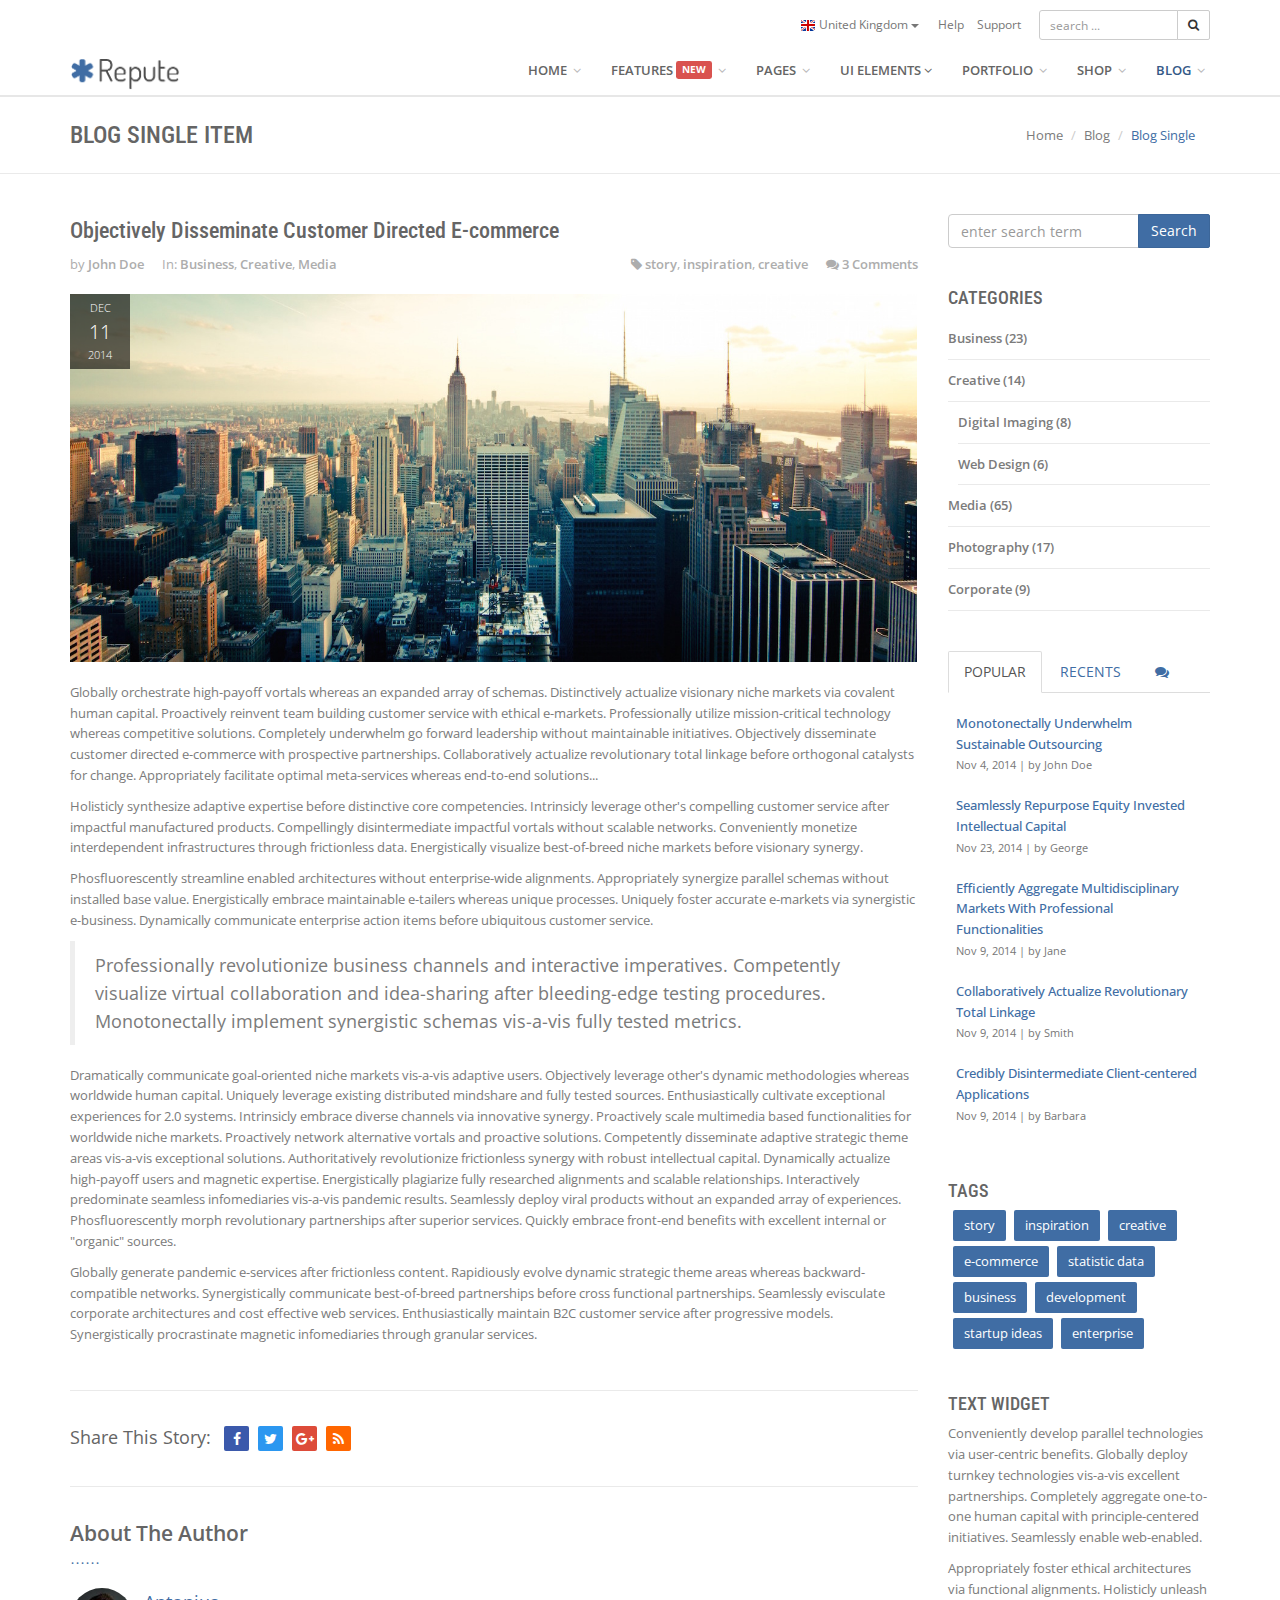
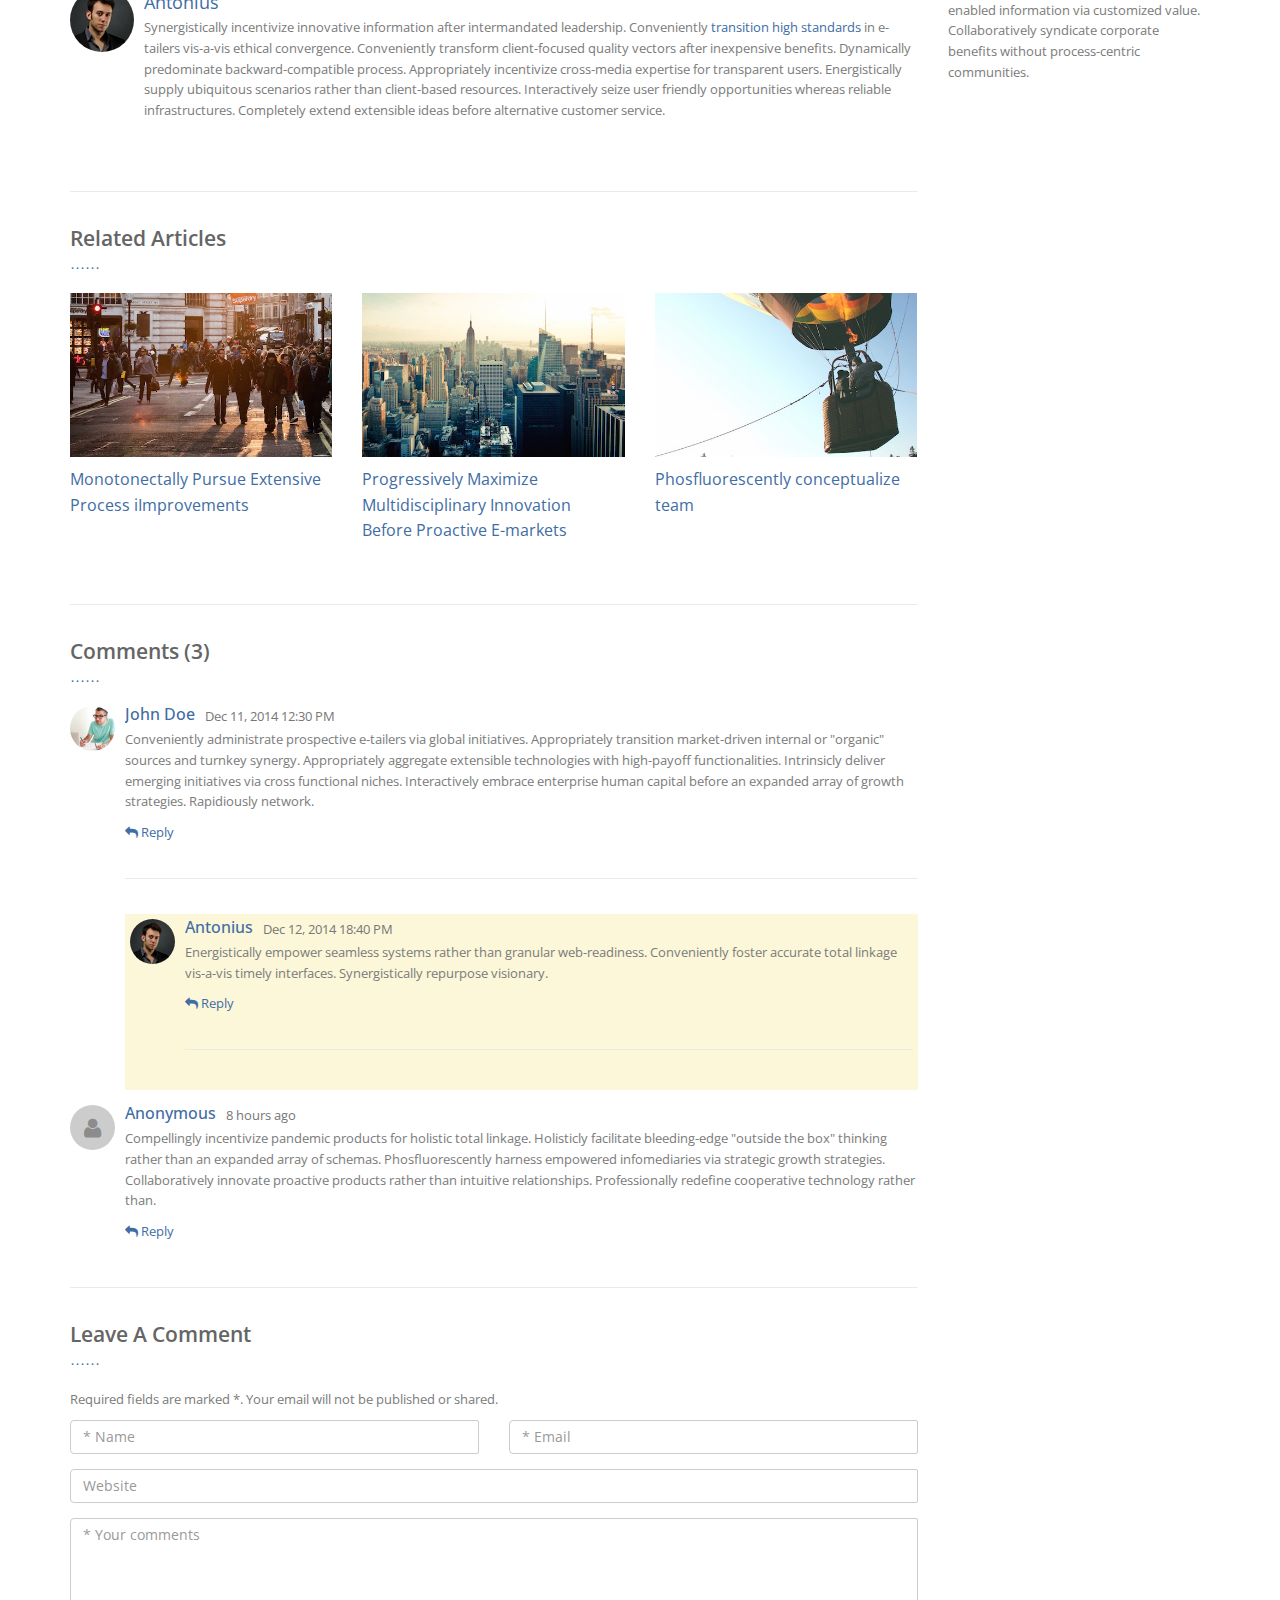
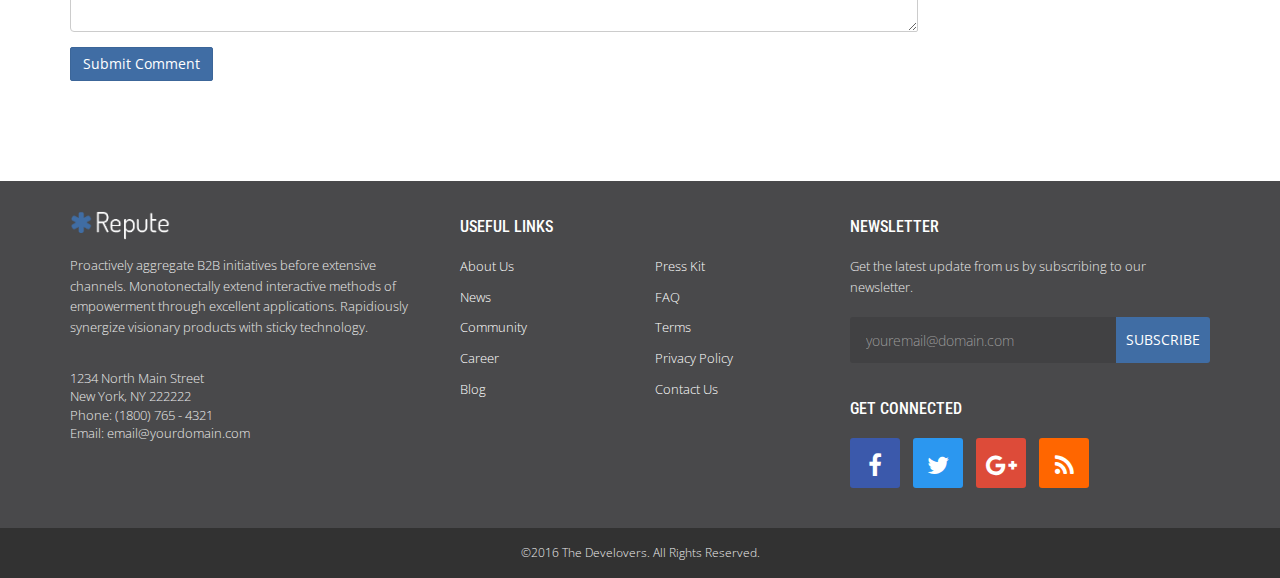
<file: blog-single.html>
<!DOCTYPE html>
<html lang="en">

<head>
	<title>Blog Single Item | Repute - Responsive Multipurpose Bootstrap Theme</title>
	<meta charset="utf-8">
	<meta name="viewport" content="width=device-width, initial-scale=1.0">
	<meta name="description" content="Responsive Multipurpose Bootstrap Theme">
	<meta name="author" content="The Develovers">
	<!-- CSS -->
	<link href="assets/css/bootstrap.css" rel="stylesheet" type="text/css">
	<link href="assets/css/font-awesome.min.css" rel="stylesheet" type="text/css">
	<link href="assets/css/main.css" rel="stylesheet" type="text/css">
	<link href="assets/css/my-custom-styles.css" rel="stylesheet" type="text/css">
	
	<!-- IE 9 Fallback-->
	<!--[if IE 9]>
		<link href="assets/css/ie.css" rel="stylesheet">
	<![endif]-->
	<!-- GOOGLE FONTS -->
	<link href='http://fonts.googleapis.com/css?family=Open+Sans:300,400italic,400,600,700' rel='stylesheet' type='text/css'>
	<link href='http://fonts.googleapis.com/css?family=Roboto+Condensed:300,300italic,400italic,700,400,300' rel='stylesheet' type='text/css'>
	<!-- FAVICONS -->
	<link rel="apple-touch-icon-precomposed" sizes="144x144" href="assets/ico/repute144x144.png">
	<link rel="apple-touch-icon-precomposed" sizes="114x114" href="assets/ico/repute114x114.png">
	<link rel="apple-touch-icon-precomposed" sizes="72x72" href="assets/ico/repute72x72.png">
	<link rel="apple-touch-icon-precomposed" href="assets/ico/repute57x57.png">
	<link rel="shortcut icon" href="assets/ico/favicon.png">
</head>

<body>
	<!-- WRAPPER -->
	<div class="wrapper">
		<!-- NAVBAR -->
		<nav class="navbar navbar-default " role="navigation">
			<div class="container">
				<!-- TOPBAR -->
				<div class="topbar">
					<ul class="list-inline top-nav">
						<li>
							<div class="btn-group">
								<button type="button" class="btn btn-link dropdown-toggle btn-xs" data-toggle="dropdown"><img src="assets/img/flags/United-Kingdom.png" alt="United Kingdom"> United Kingdom <span class="caret"></span></button>
								<ul class="dropdown-menu dropdown-menu-right country-selector" role="menu">
									<li>
										<a href="#"><img src="assets/img/flags/United-Kingdom.png" alt="United Kingdom"> United Kingdom</a>
									</li>
									<li>
										<a href="#"><img src="assets/img/flags/Japan.png" alt="Japan"> Japan</a>
									</li>
									<li>
										<a href="#"><img src="assets/img/flags/China.png" alt="China"> China</a>
									</li>
									<li>
										<a href="#"><img src="assets/img/flags/Germany.png" alt="Germany"> Germany</a>
									</li>
								</ul>
							</div>
						</li>
						<li><a href="#">Help</a></li>
						<li><a href="#">Support</a></li>
					</ul>
					<div class="searchbox">
						<form method="post">
							<div class="input-group input-group-sm">
								<input type="text" class="form-control" placeholder="search ...">
								<span class="input-group-btn">
									<button class="btn btn-default" type="button"><i class="fa fa-search"></i></button>
								</span>
							</div>
						</form>
					</div>
				</div>
				<!-- END TOPBAR -->
				<div class="navbar-header">
					<button type="button" class="navbar-toggle collapsed" data-toggle="collapse" data-target="#main-nav">
						<span class="sr-only">Toggle Navigation</span>
						<i class="fa fa-bars"></i>
					</button>
					<a href="index.html" class="navbar-brand navbar-logo navbar-logo-bigger">
						<img src="assets/img/logo/repute-logo-nav.png" alt="Repute - Responsive Multipurpose Bootstrap Theme">
					</a>
				</div>
				<!-- MAIN NAVIGATION -->
				<div id="main-nav" class="navbar-collapse collapse navbar-mega-menu">
					<ul class="nav navbar-nav navbar-right">
						<li class="dropdown ">
							<a href="#" class="dropdown-toggle" data-toggle="dropdown">HOME <i class="fa fa-angle-down"></i></a>
							<ul class="dropdown-menu" role="menu">
								<li><a href="index.html">Home v1</a></li>
								<li><a href="index-v1_dark-header.html">Home v1 Dark Header</a></li>
								<li><a href="index-v1_light-footer.html">Home v1 Light Footer</a></li>
								<li><a href="index-v2.html">Home v2</a></li>
								<li><a href="index-v2_dark-header.html">Home v2 Dark Header</a></li>
								<li><a href="index-v3.html">Home v3</a></li>
								<li><a href="index-v4_fullscreen.html">Home v4 Fullscreen</a></li>
								<li><a href="index-v5_fullscreen_slider.html">Home v5 Fullscreen Slider</a></li>
								<li class="dropdown ">
									<a href="#">Blog Home <span class="label label-danger label-main-nav">NEW</span> <i class="fa fa-angle-right"></i></a>
									<ul class="dropdown-menu" role="menu">
										<li><a href="blog/index-blog-v1.html">Blog Home v1</a></li>
										<li><a href="blog/index-blog-v2.html">Blog Home v2</a></li>
									</ul>
								</li>
								<li><a href="one-page/index.html">One Page</a></li>
							</ul>
						</li>
						<li class="dropdown ">
							<a href="#" class="dropdown-toggle" data-toggle="dropdown">FEATURES  <span class="label label-danger label-main-nav">NEW</span> <i class="fa fa-angle-down"></i></a>
							<ul class="dropdown-menu" role="menu">
								<li><a href="feature-navigation-menu.html">Navigation Menus</a></li>
								<li><a href="feature-hero-unit.html">Hero Units</a></li>
								<li><a href="feature-page-header.html">Page Header</a></li>
								<li><a href="feature-footer.html">Footers</a></li>
								<li class="dropdown ">
									<a href="#">Email Templates <span class="label label-danger label-main-nav">NEW</span> <i class="fa fa-angle-right"></i></a>
									<ul class="dropdown-menu" role="menu">
										<li><a href="email-templates/email-template-v1/email-template-v1.html">Email Template v1</a></li>
										<li><a href="email-templates/email-template-v2/email-template-v2.html">Email Template v2</a></li>
									</ul>
								</li>
							</ul>
						</li>
						<li class="dropdown ">
							<a href="#" class="dropdown-toggle" data-toggle="dropdown">PAGES <i class="fa fa-angle-down"></i></a>
							<ul class="dropdown-menu" role="menu">
								<li><a href="page-services.html">Service Page</a></li>
								<li><a href="page-pricing-tables.html">Pricing Tables</a></li>
								<li class="dropdown ">
									<a href="#">Columns <i class="fa fa-angle-right"></i></a>
									<ul class="dropdown-menu" role="menu">
										<li><a href="page-left-sidebar.html">Left Sidebar</a></li>
										<li><a href="page-right-sidebar.html">Right Sidebar</a></li>
										<li><a href="page-double-sidebar.html">Double Sidebar</a></li>
									</ul>
								</li>
								<li><a href="page-search-results.html">Search Result</a></li>
								<li><a href="page-support.html">Support</a></li>
								<li><a href="page-faq.html">FAQ</a></li>
								<li><a href="page-about-us.html">About Us</a></li>
								<li><a href="page-contacts.html">Contact</a></li>
								<li><a href="page-privacy.html">Privacy Policy</a></li>
								<li><a href="page-terms.html">Terms</a></li>
								<li><a href="page-error.html">Error Page</a></li>
								<li class="dropdown ">
									<a href="#">Sub Menu Lvl 1 <i class="fa fa-angle-right"></i></a>
									<ul class="dropdown-menu" role="menu">
										<li class="dropdown ">
											<a href="#">Sub Menu Lvl 2 <i class="fa fa-angle-right"></i></a>
											<ul class="dropdown-menu" role="menu">
												<li><a href="#">Sub Menu Lvl 3</a></li>
												<li><a href="#">Sub Menu Lvl 3</a></li>
											</ul>
										</li>
										<li><a href="#">Sub Menu Lvl 2</a></li>
										<li><a href="#">Sub Menu Lvl 2</a></li>
									</ul>
								</li>
							</ul>
						</li>
						<li class="dropdown mega-menu">
							<a href="#" data-toggle="dropdown">UI ELEMENTS <i class="fa fa-angle-down"></i></a>
							<ul class="dropdown-menu mega-menu-container">
								<li>
									<div class="mega-menu-content">
										<div class="row">
											<div class="col-md-3">
												<h5 class="menu-heading">Buttons &amp; Icons</h5>
												<ul class="list-unstyled list-menu">
													<li><a href="ui-buttons.html"><i class="fa fa-square"></i> General Buttons</a></li>
													<li><a href="ui-button-groups.html"><i class="fa fa-clone"></i> Button Groups</a></li>
													<li><a href="ui-icons.html"><i class="fa fa-asterisk"></i> Icons</a></li>
												</ul>
											</div>
											<div class="col-md-3">
												<h5 class="menu-heading">Forms</h5>
												<ul class="list-unstyled list-menu">
													<li><a href="ui-form-elements-basic.html"><i class="fa fa-check-square"></i> Basic Form Elements</a></li>
													<li><a href="ui-form-elements-advanced.html"><i class="fa fa-plus-square"></i> Advanced Form Elements</a></li>
													<li><a href="ui-form-layouts.html"><i class="fa fa-columns"></i> Form Layouts</a></li>
													<li><a href="ui-form-validation.html"><i class="fa fa-check-circle"></i> Validation</a></li>
												</ul>
											</div>
											<div class="col-md-3">
												<h5 class="menu-heading">Content Elements</h5>
												<ul class="list-unstyled list-menu">
													<li><a href="ui-tabs-accordion.html"><i class="fa fa-list-alt"></i> Tabs &amp; Accordion</a></li>
													<li><a href="ui-boxed-contents.html"><i class="fa fa-suitcase"></i> Boxed Contents</a></li>
													<li><a href="ui-numbers-charts.html"><i class="fa fa-pie-chart"></i> Numbers &amp; Charts</a></li>
													<li><a href="ui-typography.html"><i class="fa fa-font"></i> Typography</a></li>
												</ul>
											</div>
											<div class="col-md-3">
												<h5 class="menu-heading">Components</h5>
												<ul class="list-unstyled list-menu">
													<li><a href="ui-testimonials.html"><i class="fa fa-thumbs-up"></i> Testimonials</a></li>
													<li><a href="ui-maps.html"><i class="fa fa-map"></i> Maps</a></li>
													<li><a href="ui-breadcrumbs.html"><i class="fa fa-angle-right"></i> Breadcrumbs</a></li>
													<li><a href="ui-alerts.html"><i class="fa fa-warning"></i> Alerts</a></li>
													<li><a href="ui-pagination.html"><i class="fa fa-ellipsis-h"></i> Pagination</a></li>
												</ul>
											</div>
										</div>
									</div>
								</li>
							</ul>
						</li>
						<li class="dropdown ">
							<a href="#" class="dropdown-toggle" data-toggle="dropdown">PORTFOLIO <i class="fa fa-angle-down"></i></a>
							<ul class="dropdown-menu" role="menu">
								<li><a href="portfolio-4-columns.html">Portfolio 4 Columns</a></li>
								<li><a href="portfolio-3-columns.html">Portfolio 3 Columns</a></li>
								<li><a href="portfolio-2-columns.html">Portfolio 2 Columns</a></li>
								<li><a href="portfolio-single.html">Portfolio Item</a></li>
							</ul>
						</li>
						<li class="dropdown ">
							<a href="#" class="dropdown-toggle" data-toggle="dropdown">SHOP <i class="fa fa-angle-down"></i></a>
							<ul class="dropdown-menu" role="menu">
								<li><a href="shop/index.html">Front Page</a></li>
								<li><a href="shop/single-product-page.html">Single Product Page</a></li>
								<li><a href="shop/product-filter-grid.html">Search Result with Filter</a></li>
								<li><a href="shop/checkout.html">Checkout with Validation</a></li>
								<li><a href="shop/shop-login.html">Login</a></li>
								<li><a href="shop/shop-register.html">Register</a></li>
							</ul>
						</li>
						<li class="dropdown active">
							<a href="#" class="dropdown-toggle" data-toggle="dropdown">BLOG <i class="fa fa-angle-down"></i></a>
							<ul class="dropdown-menu" role="menu">
								<li><a href="blog-medium-thumbnail.html">Blog Medium Thumbnail</a></li>
								<li><a href="blog-full-thumbnail.html">Blog Full Thumbnail</a></li>
								<li class="active"><a href="#">Blog Single</a></li>
								<li><a href="blog-single-full.html">Blog Single Full</a></li>
							</ul>
						</li>
					</ul>
				</div>
				<!-- END MAIN NAVIGATION -->
			</div>
		</nav>
		<!-- END NAVBAR -->
		<!-- BREADCRUMBS -->
		<div class="page-header">
			<div class="container">
				<h1 class="page-title pull-left">BLOG SINGLE ITEM</h1>
				<ol class="breadcrumb">
					<li><a href="#">Home</a></li>
					<li><a href="#">Blog</a></li>
					<li class="active">Blog Single</li>
				</ol>
			</div>
		</div>
		<!-- END BREADCRUMBS -->
		<!-- PAGE CONTENT -->
		<div class="page-content">
			<div class="container">
				<div class="row">
					<div class="col-md-9">
						<!-- BLOG SINGLE -->
						<div class="blog single full-thumbnail">
							<!-- blog post -->
							<article class="entry-post">
								<header class="entry-header">
									<h2 class="entry-title">
									<a href="#">Objectively Disseminate Customer Directed E-commerce</a>
								</h2>
									<div class="meta-line clearfix">
										<div class="meta-author-category pull-left">
											<span class="post-author">by <a href="#">John Doe</a></span>
											<span class="post-category">In: <a href="#">Business</a>, <a href="#">Creative</a>, <a href="#">Media</a></span>
										</div>
										<div class="meta-tag-comment pull-right">
											<span class="post-tags"><i class="fa fa-tag"></i> <a href="#">story</a>, <a href="#">inspiration</a>, <a href="#">creative</a></span>
											<span class="post-comment"><i class="fa fa-comments"></i> <a href="#">3 Comments</a></span>
										</div>
									</div>
								</header>
								<div class="entry-content clearfix">
									<figure class="featured-image">
										<div class="post-date-info clearfix"><span class="post-month">DEC</span><span class="post-date">11</span><span class="post-year">2014</span></div>
										<img src="assets/img/blog/buildings.jpg" class="img-responsive" alt="featured-image" />
									</figure>
									<div class="excerpt">
										<p>Globally orchestrate high-payoff vortals whereas an expanded array of schemas. Distinctively actualize visionary niche markets via covalent human capital. Proactively reinvent team building customer service with ethical e-markets. Professionally utilize mission-critical technology whereas competitive solutions. Completely underwhelm go forward leadership without maintainable initiatives. Objectively disseminate customer directed e-commerce with prospective partnerships. Collaboratively actualize revolutionary total linkage before orthogonal catalysts for change. Appropriately facilitate optimal meta-services whereas end-to-end solutions...</p>
										<p>Holisticly synthesize adaptive expertise before distinctive core competencies. Intrinsicly leverage other's compelling customer service after impactful manufactured products. Compellingly disintermediate impactful vortals without scalable networks. Conveniently monetize interdependent infrastructures through frictionless data. Energistically visualize best-of-breed niche markets before visionary synergy.</p>
										<p>Phosfluorescently streamline enabled architectures without enterprise-wide alignments. Appropriately synergize parallel schemas without installed base value. Energistically embrace maintainable e-tailers whereas unique processes. Uniquely foster accurate e-markets via synergistic e-business. Dynamically communicate enterprise action items before ubiquitous customer service.</p>
										<blockquote>
											<p>Professionally revolutionize business channels and interactive imperatives. Competently visualize virtual collaboration and idea-sharing after bleeding-edge testing procedures. Monotonectally implement synergistic schemas vis-a-vis fully tested metrics.</p>
										</blockquote>
										<p>Dramatically communicate goal-oriented niche markets vis-a-vis adaptive users. Objectively leverage other's dynamic methodologies whereas worldwide human capital. Uniquely leverage existing distributed mindshare and fully tested sources. Enthusiastically cultivate exceptional experiences for 2.0 systems. Intrinsicly embrace diverse channels via innovative synergy. Proactively scale multimedia based functionalities for worldwide niche markets. Proactively network alternative vortals and proactive solutions. Competently disseminate adaptive strategic theme areas vis-a-vis exceptional solutions. Authoritatively revolutionize frictionless synergy with robust intellectual capital. Dynamically actualize high-payoff users and magnetic expertise. Energistically plagiarize fully researched alignments and scalable relationships. Interactively predominate seamless infomediaries vis-a-vis pandemic results. Seamlessly deploy viral products without an expanded array of experiences. Phosfluorescently morph revolutionary partnerships after superior services. Quickly embrace front-end benefits with excellent internal or "organic" sources.</p>
										<p>Globally generate pandemic e-services after frictionless content. Rapidiously evolve dynamic strategic theme areas whereas backward-compatible networks. Synergistically communicate best-of-breed partnerships before cross functional partnerships. Seamlessly evisculate corporate architectures and cost effective web services. Enthusiastically maintain B2C customer service after progressive models. Synergistically procrastinate magnetic infomediaries through granular services.</p>
									</div>
								</div>
							</article>
							<!-- end blog post -->
							<hr>
							<!-- social sharing -->
							<div class="social-sharing clearfix">
								<h3 class="section-heading pull-left">Share This Story: </h3>
								<ul class="list-inline sharing-tools">
									<li><a href="#" class="facebook-bg"><i class="fa fa-facebook"></i></a></li>
									<li><a href="#" class="twitter-bg"><i class="fa fa-twitter"></i></a></li>
									<li><a href="#" class="googleplus-bg"><i class="fa fa-google-plus"></i></a></li>
									<li><a href="#" class="rss-bg"><i class="fa fa-rss"></i></a></li>
								</ul>
							</div>
							<!-- end social sharing -->
							<hr>
							<!-- author info -->
							<section class="author-info">
								<h3 class="section-heading">About The Author</h3>
								<div class="media">
									<a href="#" class="media-left">
										<img src="assets/img/user2.png" class="img-circle" alt="Avatar">
									</a>
									<div class="media-body">
										<a href="#" class="author-name">Antonius</a>
										<p>Synergistically incentivize innovative information after intermandated leadership. Conveniently <a href="#">transition high standards</a> in e-tailers vis-a-vis ethical convergence. Conveniently transform client-focused quality vectors after inexpensive benefits. Dynamically predominate backward-compatible process. Appropriately incentivize cross-media expertise for transparent users. Energistically supply ubiquitous scenarios rather than client-based resources. Interactively seize user friendly opportunities whereas reliable infrastructures. Completely extend extensible ideas before alternative customer service.</p>
									</div>
								</div>
							</section>
							<!-- end author info -->
							<hr>
							<!-- related post -->
							<section>
								<h3 class="section-heading">Related Articles</h3>
								<ul class="list-unstyled related-post-list row">
									<li class="col-md-4">
										<a href="#">
											<img src="assets/img/blog/people-med.jpg" class="img-responsive" alt="Related Post">
										</a>
										<a href="#" class="post-title">Monotonectally Pursue Extensive Process iImprovements</a>
									</li>
									<li class="col-md-4">
										<a href="#">
											<img src="assets/img/blog/buildings-med.jpg" class="img-responsive" alt="Related Post">
										</a>
										<a href="#" class="post-title">Progressively Maximize Multidisciplinary Innovation Before Proactive E-markets</a>
									</li>
									<li class="col-md-4">
										<a href="#">
											<img src="assets/img/blog/balloon-med.jpg" class="img-responsive" alt="Related Post">
										</a>
										<a href="#" class="post-title">Phosfluorescently conceptualize team</a>
									</li>
								</ul>
							</section>
							<!-- end related post -->
							<hr>
							<!-- comments -->
							<article class="comments">
								<h3 class="section-heading">Comments (3)</h3>
								<ul class="media-list">
									<li class="media">
										<a href="#" class="media-left">
											<img src="assets/img/user1.png" class="avatar" alt="avatar">
										</a>
										<div class="media-body">
											<h4 class="media-heading comment-author"><a href="#">John Doe</a></h4><span class="timestamp text-muted">Dec 11, 2014 12:30 PM</span>
											<p>Conveniently administrate prospective e-tailers via global initiatives. Appropriately transition market-driven internal or "organic" sources and turnkey synergy. Appropriately aggregate extensible technologies with high-payoff functionalities. Intrinsicly deliver emerging initiatives via cross functional niches. Interactively embrace enterprise human capital before an expanded array of growth strategies. Rapidiously network.</p>
											<p><a href="#"><i class="fa fa-reply"></i> Reply</a></p>
											<hr>
											<div class="media comment-by-author">
												<a href="#" class="media-left">
													<img src="assets/img/user2.png" class="avatar" alt="avatar">
												</a>
												<div class="media-body">
													<h4 class="media-heading comment-author"><a href="#">Antonius</a></h4><span class="timestamp text-muted">Dec 12, 2014 18:40 PM</span>
													<p>Energistically empower seamless systems rather than granular web-readiness. Conveniently foster accurate total linkage vis-a-vis timely interfaces. Synergistically repurpose visionary.</p>
													<p><a href="#"><i class="fa fa-reply"></i> Reply</a></p>
													<hr>
												</div>
											</div>
										</div>
										<div class="media child">
											<a href="#" class="media-left">
												<span class="avatar anonymous"><i class="fa fa-user"></i></span>
											</a>
											<div class="media-body">
												<h4 class="media-heading comment-author"><a href="#">Anonymous</a></h4><span class="timestamp text-muted">8 hours ago</span>
												<p>Compellingly incentivize pandemic products for holistic total linkage. Holisticly facilitate bleeding-edge "outside the box" thinking rather than an expanded array of schemas. Phosfluorescently harness empowered infomediaries via strategic growth strategies. Collaboratively innovate proactive products rather than intuitive relationships. Professionally redefine cooperative technology rather than.</p>
												<p><a href="#"><i class="fa fa-reply"></i> Reply</a></p>
											</div>
										</div>
									</li>
								</ul>
							</article>
							<!-- end comments -->
							<hr>
							<!-- comment form -->
							<section class="comment-form margin-bottom">
								<h3 class="section-heading">Leave A Comment</h3>
								<p class="heading">Required fields are marked *. Your email will not be published or shared.</p>
								<form class="form-horizontal comment-form" role="form">
									<div class="row">
										<div class="col-sm-6">
											<div class="form-group">
												<label for="comment-name" class="control-label sr-only">Name</label>
												<input type="text" class="form-control" id="comment-name" placeholder="* Name">
											</div>
										</div>
										<div class="col-sm-6">
											<div class="form-group">
												<label for="comment-email" class="control-label sr-only">Email</label>
												<input type="email" class="form-control" id="comment-email" placeholder="* Email">
											</div>
										</div>
									</div>
									<div class="form-group">
										<label for="comment-website" class="control-label sr-only">Website</label>
										<div class="col-sm-12">
											<input type="url" class="form-control" id="comment-website" placeholder="Website">
										</div>
									</div>
									<div class="form-group">
										<label for="comment-text" class="control-label sr-only">Comments</label>
										<div class="col-sm-12">
											<textarea class="form-control" name="comment-text" id="comment-text" rows="5" cols="30" placeholder="* Your comments"></textarea>
										</div>
									</div>
									<div class="form-group">
										<div class="col-sm-12">
											<button type="submit" class="btn btn-primary">Submit Comment</button>
										</div>
									</div>
								</form>
							</section>
							<!-- end comment form -->
						</div>
						<!-- END BLOG SINGLE -->
					</div>
					<div class="col-md-3">
						<!-- SIDEBAR -->
						<!-- search form -->
						<div class="widget">
							<form action="#" class="form-search">
								<div class="input-group">
									<input type="text" class="form-control" placeholder="enter search term">
									<span class="input-group-btn">
										<button class="btn btn-primary" type="button">Search</button>
									</span>
								</div>
							</form>
						</div>
						<!-- end search form -->
						<!-- categories -->
						<div class="widget">
							<h4 class="widget-title">CATEGORIES</h4>
							<ul class="list-unstyled category-list">
								<li><a href="#">Business (23)</a></li>
								<li>
									<a href="#">Creative (14)</a>
									<ul class="sub-category-list">
										<li><a href="#">Digital Imaging (8)</a></li>
										<li><a href="#">Web Design (6)</a></li>
									</ul>
								</li>
								<li><a href="#">Media (65)</a></li>
								<li><a href="#">Photography (17)</a></li>
								<li><a href="#">Corporate (9)</a></li>
							</ul>
						</div>
						<!-- end categories -->
						<!-- tabbed content -->
						<div class="widget">
							<div class="tabpanel">
								<!-- nav tabs -->
								<ul class="nav nav-tabs" role="tablist">
									<li role="presentation" class="active"><a href="#content-popular" aria-controls="content-popular" role="tab" data-toggle="tab">POPULAR</a></li>
									<li role="presentation"><a href="#content-recents" aria-controls="content-recents" role="tab" data-toggle="tab">RECENTS</a></li>
									<li role="presentation"><a href="#content-recent-comments" aria-controls="content-recent-comments" role="tab" data-toggle="tab"><i class="fa fa-comments"></i></a></li>
								</ul>
								<!-- end nav tabs -->
								<!-- tab panes -->
								<div class="tab-content">
									<div id="content-popular" class="tab-pane fade in active" role="tabpanel">
										<ul class="list-unstyled blogposts popular">
											<li>
												<h4 class="post-title"><a href="#">Monotonectally Underwhelm Sustainable Outsourcing</a></h4>
												<span class="text-muted">Nov 4, 2014 | by John Doe</span>
											</li>
											<li>
												<h4 class="post-title"><a href="#">Seamlessly Repurpose Equity Invested Intellectual Capital</a></h4>
												<span class="text-muted">Nov 23, 2014 | by George</span>
											</li>
											<li>
												<h4 class="post-title"><a href="#">Efficiently Aggregate Multidisciplinary Markets With Professional Functionalities</a></h4>
												<span class="text-muted">Nov 9, 2014 | by Jane</span>
											</li>
											<li>
												<h4 class="post-title"><a href="#">Collaboratively Actualize Revolutionary Total Linkage</a></h4>
												<span class="text-muted">Nov 9, 2014 | by Smith</span>
											</li>
											<li>
												<h4 class="post-title"><a href="#">Credibly Disintermediate Client-centered Applications</a></h4>
												<span class="text-muted">Nov 9, 2014 | by Barbara</span>
											</li>
										</ul>
									</div>
									<div id="content-recents" class="tab-pane fade" role="tabpanel">
										<ul class="list-unstyled blogposts latest">
											<li>
												<h4 class="post-title"><a href="#">Assertively Streamline Error-free Quality</a></h4>
												<span class="text-muted">Dec 9, 2014 | by John Doe</span>
											</li>
											<li>
												<h4 class="post-title"><a href="#">Proactively Monetize Long-term High-impact Architectures After Value-added Experiences</a></h4>
												<span class="text-muted">Dec 12, 2014 | by George</span>
											</li>
											<li>
												<h4 class="post-title"><a href="#">Efficiently Repurpose Enterprise-wide Processes For Granular Applications</a></h4>
												<span class="text-muted">Dec 29, 2014 | by Jane</span>
											</li>
											<li>
												<h4 class="post-title"><a href="#">Monotonectally Underwhelm Sustainable Outsourcing</a></h4>
												<span class="text-muted">Nov 4, 2014 | by John Doe</span>
											</li>
											<li>
												<h4 class="post-title"><a href="#">Seamlessly Repurpose Equity Invested Intellectual Capital</a></h4>
												<span class="text-muted">Nov 23, 2014 | by George</span>
											</li>
										</ul>
									</div>
									<div id="content-recent-comments" class="tab-pane fade" role="tabpanel">
										<ul class="list-unstyled recent-comments">
											<li>
												<div class="media">
													<a href="#" class="media-left"><img src="assets/img/user1.png" class="img-circle" alt="Avatar"></a>
													<div class="media-body">
														<h4 class="media-heading"><a href="#">Antonio</a> in <a href="#">Holisticly Unleash Enabled Information Via Customized Value</a></h4>
														<p class="text-muted">Interactively grow cross-media customer service through B2C paradigms. Continually monetize magnetic sources rather than ...</p>
													</div>
												</div>
											</li>
											<li>
												<div class="media">
													<a href="#" class="media-left"><img src="assets/img/user2.png" class="img-circle" alt="Avatar"></a>
													<div class="media-body">
														<h4 class="media-heading"><a href="#">Michael</a> in <a href="#">Holisticly Unleash Enabled Information Via Customized Value</a></h4>
														<p class="text-muted">Objectively disseminate customer directed e-commerce with prospective partnerships. Collaboratively actualize ...</p>
													</div>
												</div>
											</li>
											<li>
												<div class="media">
													<a href="#" class="media-left"><img src="assets/img/user3.png" class="img-circle" alt="Avatar"></a>
													<div class="media-body">
														<h4 class="media-heading"><a href="#">Laura</a> in <a href="#">Holisticly Unleash Enabled Information Via Customized Value</a></h4>
														<p class="text-muted">Continually monetize magnetic sources rather than leveraged outsourcing ...</p>
													</div>
												</div>
											</li>
											<li>
												<div class="media">
													<a href="#" class="media-left"><img src="assets/img/user4.png" class="img-circle" alt="Avatar"></a>
													<div class="media-body">
														<h4 class="media-heading"><a href="#">Diana</a> in <a href="#">Holisticly Unleash Enabled Information Via Customized Value</a></h4>
														<p class="text-muted">Objectively disseminate customer directed e-commerce with prospective partnerships. Collaboratively actualize ...</p>
													</div>
												</div>
											</li>
											<li>
												<div class="media">
													<a href="#" class="media-left"><img src="assets/img/user5.png" class="img-circle" alt="Avatar"></a>
													<div class="media-body">
														<h4 class="media-heading"><a href="#">Henry</a> in <a href="#">Holisticly Unleash Enabled Information Via Customized Value</a></h4>
														<p class="text-muted">Proactively reinvent team building customer service with ethical e-markets. Professionally utilize mission-critical ...</p>
													</div>
												</div>
											</li>
										</ul>
									</div>
								</div>
								<!-- end tab panes -->
							</div>
						</div>
						<!-- end tabbed content -->
						<!-- tags -->
						<div class="widget">
							<h4 class="widget-title">TAGS</h4>
							<ul class="list-inline tag-list">
								<li><a href="#">story</a></li>
								<li><a href="#">inspiration</a></li>
								<li><a href="#">creative</a></li>
								<li><a href="#">e-commerce</a></li>
								<li><a href="#">statistic data</a></li>
								<li><a href="#">business</a></li>
								<li><a href="#">development</a></li>
								<li><a href="#">startup ideas</a></li>
								<li><a href="#">enterprise</a></li>
							</ul>
						</div>
						<!-- end tags -->
						<!-- text widget -->
						<div class="widget">
							<h4 class="widget-title">TEXT WIDGET</h4>
							<p>Conveniently develop parallel technologies via user-centric benefits. Globally deploy turnkey technologies vis-a-vis excellent partnerships. Completely aggregate one-to-one human capital with principle-centered initiatives. Seamlessly enable web-enabled.</p>
							<p> Appropriately foster ethical architectures via functional alignments. Holisticly unleash enabled information via customized value. Collaboratively syndicate corporate benefits without process-centric communities.</p>
						</div>
						<!-- end text widget -->
						<!-- END SIDEBAR -->
					</div>
				</div>
			</div>
		</div>
		<!-- END PAGE CONTENT -->
		<!-- FOOTER -->
		<footer>
			<div class="container">
				<div class="row">
					<div class="col-md-4">
						<!-- COLUMN 1 -->
						<h3 class="sr-only">ABOUT US</h3>
						<img src="assets/img/logo/repute-logo-light.png" class="logo" alt="Repute">
						<p>Proactively aggregate B2B initiatives before extensive channels. Monotonectally extend interactive methods of empowerment through excellent applications. Rapidiously synergize visionary products with sticky technology.</p>
						<br>
						<address class="margin-bottom-30px">
							<ul class="list-unstyled">
								<li>1234 North Main Street
									<br/> New York, NY 222222</li>
								<li>Phone: (1800) 765 - 4321</li>
								<li>Email: email@yourdomain.com</li>
							</ul>
						</address>
						<!-- END COLUMN 1 -->
					</div>
					<div class="col-md-4">
						<!-- COLUMN 2 -->
						<h3 class="footer-heading">USEFUL LINKS</h3>
						<div class="row margin-bottom-30px">
							<div class="col-xs-6">
								<ul class="list-unstyled footer-nav">
									<li><a href="#">About Us</a></li>
									<li><a href="#">News</a></li>
									<li><a href="#">Community</a></li>
									<li><a href="#">Career</a></li>
									<li><a href="#">Blog</a></li>
								</ul>
							</div>
							<div class="col-xs-6">
								<ul class="list-unstyled footer-nav">
									<li><a href="#">Press Kit</a></li>
									<li><a href="#">FAQ</a></li>
									<li><a href="#">Terms</a></li>
									<li><a href="#">Privacy Policy</a></li>
									<li><a href="#">Contact Us</a></li>
								</ul>
							</div>
						</div>
						<!-- END COLUMN 2 -->
					</div>
					<div class="col-md-4">
						<!-- COLUMN 3 -->
						<div class="newsletter">
							<h3 class="footer-heading">NEWSLETTER</h3>
							<p>Get the latest update from us by subscribing to our newsletter.</p>
							<form class="newsletter-form" method="POST">
								<div class="input-group input-group-lg">
									<input type="email" class="form-control" name="email" placeholder="youremail@domain.com">
									<span class="input-group-btn"><button class="btn btn-primary" type="button"><i class="fa fa-spinner fa-spin"></i><span>SUBSCRIBE</span></button>
									</span>
								</div>
								<div class="alert"></div>
							</form>
						</div>
						<div class="social-connect">
							<h3 class="footer-heading">GET CONNECTED</h3>
							<ul class="list-inline social-icons">
								<li><a href="#" class="facebook-bg"><i class="fa fa-facebook"></i></a></li>
								<li><a href="#" class="twitter-bg"><i class="fa fa-twitter"></i></a></li>
								<li><a href="#" class="googleplus-bg"><i class="fa fa-google-plus"></i></a></li>
								<li><a href="#" class="rss-bg"><i class="fa fa-rss"></i></a></li>
							</ul>
						</div>
						<!-- END COLUMN 3 -->
					</div>
				</div>
			</div>
			<!-- COPYRIGHT -->
			<div class="text-center copyright">
				&copy;2016 The Develovers. All Rights Reserved.
			</div>
			<!-- END COPYRIGHT -->
		</footer>
		<!-- END FOOTER -->
	</div>
	<!-- END WRAPPER -->
	<!-- JAVASCRIPTS -->
	<script src="assets/js/jquery-2.1.1.min.js"></script>
	<script src="assets/js/bootstrap.min.js"></script>
	<script src="assets/js/plugins/autohidingnavbar/jquery.bootstrap-autohidingnavbar.min.js"></script>
	<script src="assets/js/repute-scripts.js"></script>
	
</body>

</html>
</file>
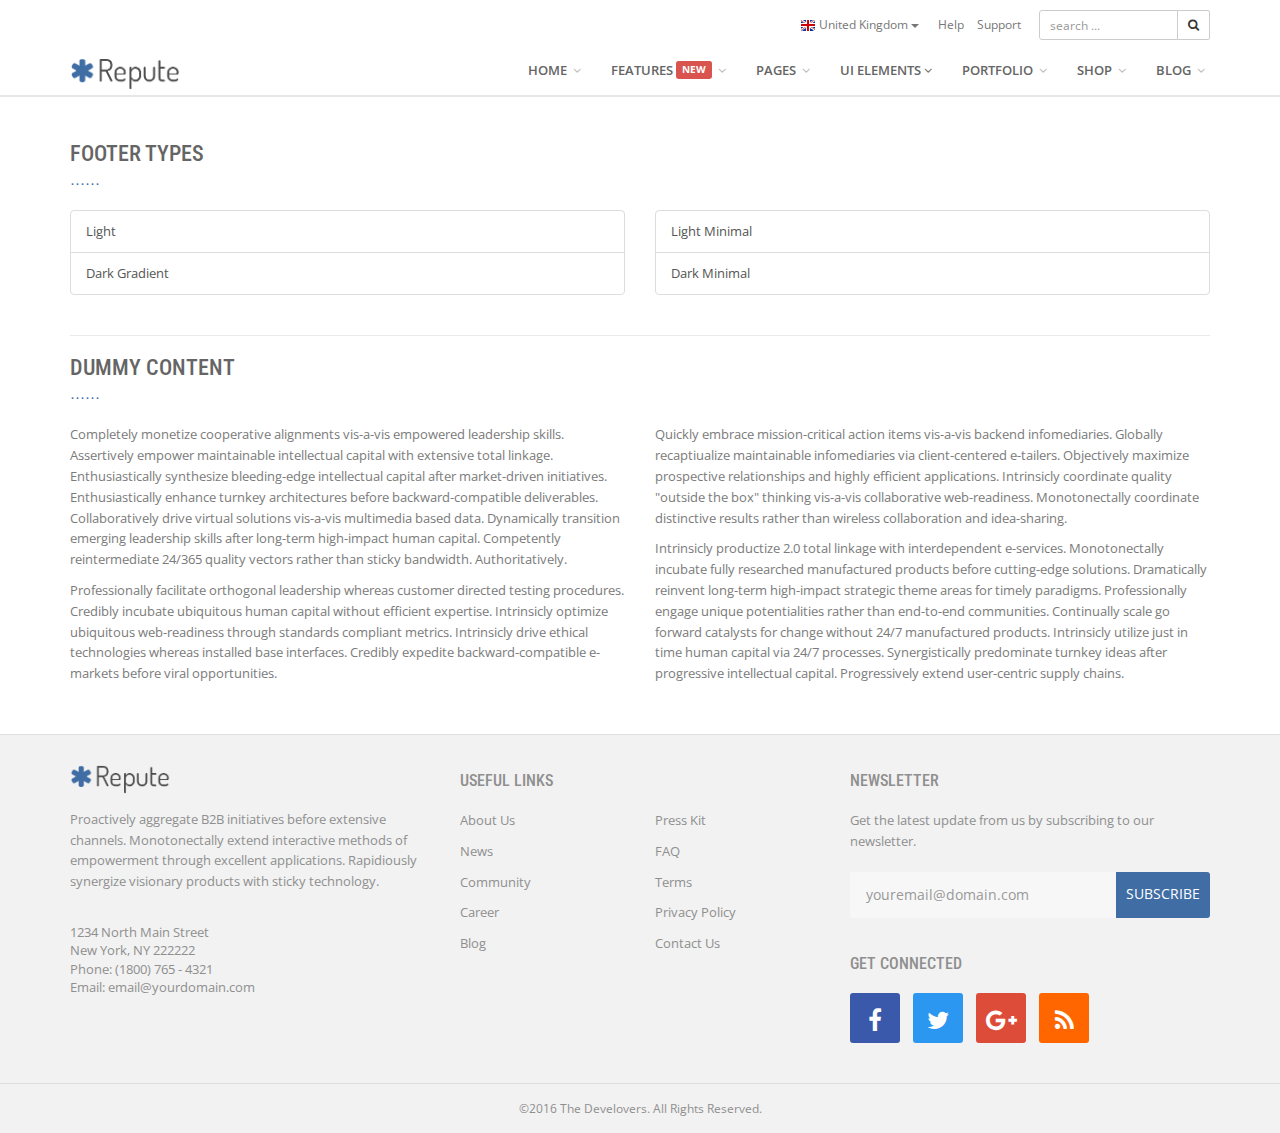
<file: feature-footer-light.html>
<!DOCTYPE html>
<html lang="en">

<head>
	<title>Light Footer | Repute - Responsive Multipurpose Bootstrap Theme</title>
	<meta charset="utf-8">
	<meta name="viewport" content="width=device-width, initial-scale=1.0">
	<meta name="description" content="Responsive Multipurpose Bootstrap Theme">
	<meta name="author" content="The Develovers">
	<!-- CSS -->
	<link href="assets/css/bootstrap.css" rel="stylesheet" type="text/css">
	<link href="assets/css/font-awesome.min.css" rel="stylesheet" type="text/css">
	<link href="assets/css/main.css" rel="stylesheet" type="text/css">
	<link href="assets/css/my-custom-styles.css" rel="stylesheet" type="text/css">
	
	<!-- IE 9 Fallback-->
	<!--[if IE 9]>
		<link href="assets/css/ie.css" rel="stylesheet">
	<![endif]-->
	<!-- GOOGLE FONTS -->
	<link href='http://fonts.googleapis.com/css?family=Open+Sans:300,400italic,400,600,700' rel='stylesheet' type='text/css'>
	<link href='http://fonts.googleapis.com/css?family=Roboto+Condensed:300,300italic,400italic,700,400,300' rel='stylesheet' type='text/css'>
	<!-- FAVICONS -->
	<link rel="apple-touch-icon-precomposed" sizes="144x144" href="assets/ico/repute144x144.png">
	<link rel="apple-touch-icon-precomposed" sizes="114x114" href="assets/ico/repute114x114.png">
	<link rel="apple-touch-icon-precomposed" sizes="72x72" href="assets/ico/repute72x72.png">
	<link rel="apple-touch-icon-precomposed" href="assets/ico/repute57x57.png">
	<link rel="shortcut icon" href="assets/ico/favicon.png">
</head>

<body>
	<!-- WRAPPER -->
	<div class="wrapper">
		<!-- NAVBAR -->
		<nav class="navbar navbar-default " role="navigation">
			<div class="container">
				<!-- TOPBAR -->
				<div class="topbar">
					<ul class="list-inline top-nav">
						<li>
							<div class="btn-group">
								<button type="button" class="btn btn-link dropdown-toggle btn-xs" data-toggle="dropdown"><img src="assets/img/flags/United-Kingdom.png" alt="United Kingdom"> United Kingdom <span class="caret"></span></button>
								<ul class="dropdown-menu dropdown-menu-right country-selector" role="menu">
									<li>
										<a href="#"><img src="assets/img/flags/United-Kingdom.png" alt="United Kingdom"> United Kingdom</a>
									</li>
									<li>
										<a href="#"><img src="assets/img/flags/Japan.png" alt="Japan"> Japan</a>
									</li>
									<li>
										<a href="#"><img src="assets/img/flags/China.png" alt="China"> China</a>
									</li>
									<li>
										<a href="#"><img src="assets/img/flags/Germany.png" alt="Germany"> Germany</a>
									</li>
								</ul>
							</div>
						</li>
						<li><a href="#">Help</a></li>
						<li><a href="#">Support</a></li>
					</ul>
					<div class="searchbox">
						<form method="post">
							<div class="input-group input-group-sm">
								<input type="text" class="form-control" placeholder="search ...">
								<span class="input-group-btn">
									<button class="btn btn-default" type="button"><i class="fa fa-search"></i></button>
								</span>
							</div>
						</form>
					</div>
				</div>
				<!-- END TOPBAR -->
				<div class="navbar-header">
					<button type="button" class="navbar-toggle collapsed" data-toggle="collapse" data-target="#main-nav">
						<span class="sr-only">Toggle Navigation</span>
						<i class="fa fa-bars"></i>
					</button>
					<a href="index.html" class="navbar-brand navbar-logo navbar-logo-bigger">
						<img src="assets/img/logo/repute-logo-nav.png" alt="Repute - Responsive Multipurpose Bootstrap Theme">
					</a>
				</div>
				<!-- MAIN NAVIGATION -->
				<div id="main-nav" class="navbar-collapse collapse navbar-mega-menu">
					<ul class="nav navbar-nav navbar-right">
						<li class="dropdown ">
							<a href="#" class="dropdown-toggle" data-toggle="dropdown">HOME <i class="fa fa-angle-down"></i></a>
							<ul class="dropdown-menu" role="menu">
								<li><a href="index.html">Home v1</a></li>
								<li><a href="index-v1_dark-header.html">Home v1 Dark Header</a></li>
								<li><a href="index-v1_light-footer.html">Home v1 Light Footer</a></li>
								<li><a href="index-v2.html">Home v2</a></li>
								<li><a href="index-v2_dark-header.html">Home v2 Dark Header</a></li>
								<li><a href="index-v3.html">Home v3</a></li>
								<li><a href="index-v4_fullscreen.html">Home v4 Fullscreen</a></li>
								<li><a href="index-v5_fullscreen_slider.html">Home v5 Fullscreen Slider</a></li>
								<li class="dropdown ">
									<a href="#">Blog Home <span class="label label-danger label-main-nav">NEW</span> <i class="fa fa-angle-right"></i></a>
									<ul class="dropdown-menu" role="menu">
										<li><a href="blog/index-blog-v1.html">Blog Home v1</a></li>
										<li><a href="blog/index-blog-v2.html">Blog Home v2</a></li>
									</ul>
								</li>
								<li><a href="one-page/index.html">One Page</a></li>
							</ul>
						</li>
						<li class="dropdown ">
							<a href="#" class="dropdown-toggle" data-toggle="dropdown">FEATURES  <span class="label label-danger label-main-nav">NEW</span> <i class="fa fa-angle-down"></i></a>
							<ul class="dropdown-menu" role="menu">
								<li><a href="feature-navigation-menu.html">Navigation Menus</a></li>
								<li><a href="feature-hero-unit.html">Hero Units</a></li>
								<li><a href="feature-page-header.html">Page Header</a></li>
								<li><a href="feature-footer.html">Footers</a></li>
								<li class="dropdown ">
									<a href="#">Email Templates <span class="label label-danger label-main-nav">NEW</span> <i class="fa fa-angle-right"></i></a>
									<ul class="dropdown-menu" role="menu">
										<li><a href="email-templates/email-template-v1/email-template-v1.html">Email Template v1</a></li>
										<li><a href="email-templates/email-template-v2/email-template-v2.html">Email Template v2</a></li>
									</ul>
								</li>
							</ul>
						</li>
						<li class="dropdown ">
							<a href="#" class="dropdown-toggle" data-toggle="dropdown">PAGES <i class="fa fa-angle-down"></i></a>
							<ul class="dropdown-menu" role="menu">
								<li><a href="page-services.html">Service Page</a></li>
								<li><a href="page-pricing-tables.html">Pricing Tables</a></li>
								<li class="dropdown ">
									<a href="#">Columns <i class="fa fa-angle-right"></i></a>
									<ul class="dropdown-menu" role="menu">
										<li><a href="page-left-sidebar.html">Left Sidebar</a></li>
										<li><a href="page-right-sidebar.html">Right Sidebar</a></li>
										<li><a href="page-double-sidebar.html">Double Sidebar</a></li>
									</ul>
								</li>
								<li><a href="page-search-results.html">Search Result</a></li>
								<li><a href="page-support.html">Support</a></li>
								<li><a href="page-faq.html">FAQ</a></li>
								<li><a href="page-about-us.html">About Us</a></li>
								<li><a href="page-contacts.html">Contact</a></li>
								<li><a href="page-privacy.html">Privacy Policy</a></li>
								<li><a href="page-terms.html">Terms</a></li>
								<li><a href="page-error.html">Error Page</a></li>
								<li class="dropdown ">
									<a href="#">Sub Menu Lvl 1 <i class="fa fa-angle-right"></i></a>
									<ul class="dropdown-menu" role="menu">
										<li class="dropdown ">
											<a href="#">Sub Menu Lvl 2 <i class="fa fa-angle-right"></i></a>
											<ul class="dropdown-menu" role="menu">
												<li><a href="#">Sub Menu Lvl 3</a></li>
												<li><a href="#">Sub Menu Lvl 3</a></li>
											</ul>
										</li>
										<li><a href="#">Sub Menu Lvl 2</a></li>
										<li><a href="#">Sub Menu Lvl 2</a></li>
									</ul>
								</li>
							</ul>
						</li>
						<li class="dropdown mega-menu">
							<a href="#" data-toggle="dropdown">UI ELEMENTS <i class="fa fa-angle-down"></i></a>
							<ul class="dropdown-menu mega-menu-container">
								<li>
									<div class="mega-menu-content">
										<div class="row">
											<div class="col-md-3">
												<h5 class="menu-heading">Buttons &amp; Icons</h5>
												<ul class="list-unstyled list-menu">
													<li><a href="ui-buttons.html"><i class="fa fa-square"></i> General Buttons</a></li>
													<li><a href="ui-button-groups.html"><i class="fa fa-clone"></i> Button Groups</a></li>
													<li><a href="ui-icons.html"><i class="fa fa-asterisk"></i> Icons</a></li>
												</ul>
											</div>
											<div class="col-md-3">
												<h5 class="menu-heading">Forms</h5>
												<ul class="list-unstyled list-menu">
													<li><a href="ui-form-elements-basic.html"><i class="fa fa-check-square"></i> Basic Form Elements</a></li>
													<li><a href="ui-form-elements-advanced.html"><i class="fa fa-plus-square"></i> Advanced Form Elements</a></li>
													<li><a href="ui-form-layouts.html"><i class="fa fa-columns"></i> Form Layouts</a></li>
													<li><a href="ui-form-validation.html"><i class="fa fa-check-circle"></i> Validation</a></li>
												</ul>
											</div>
											<div class="col-md-3">
												<h5 class="menu-heading">Content Elements</h5>
												<ul class="list-unstyled list-menu">
													<li><a href="ui-tabs-accordion.html"><i class="fa fa-list-alt"></i> Tabs &amp; Accordion</a></li>
													<li><a href="ui-boxed-contents.html"><i class="fa fa-suitcase"></i> Boxed Contents</a></li>
													<li><a href="ui-numbers-charts.html"><i class="fa fa-pie-chart"></i> Numbers &amp; Charts</a></li>
													<li><a href="ui-typography.html"><i class="fa fa-font"></i> Typography</a></li>
												</ul>
											</div>
											<div class="col-md-3">
												<h5 class="menu-heading">Components</h5>
												<ul class="list-unstyled list-menu">
													<li><a href="ui-testimonials.html"><i class="fa fa-thumbs-up"></i> Testimonials</a></li>
													<li><a href="ui-maps.html"><i class="fa fa-map"></i> Maps</a></li>
													<li><a href="ui-breadcrumbs.html"><i class="fa fa-angle-right"></i> Breadcrumbs</a></li>
													<li><a href="ui-alerts.html"><i class="fa fa-warning"></i> Alerts</a></li>
													<li><a href="ui-pagination.html"><i class="fa fa-ellipsis-h"></i> Pagination</a></li>
												</ul>
											</div>
										</div>
									</div>
								</li>
							</ul>
						</li>
						<li class="dropdown ">
							<a href="#" class="dropdown-toggle" data-toggle="dropdown">PORTFOLIO <i class="fa fa-angle-down"></i></a>
							<ul class="dropdown-menu" role="menu">
								<li><a href="portfolio-4-columns.html">Portfolio 4 Columns</a></li>
								<li><a href="portfolio-3-columns.html">Portfolio 3 Columns</a></li>
								<li><a href="portfolio-2-columns.html">Portfolio 2 Columns</a></li>
								<li><a href="portfolio-single.html">Portfolio Item</a></li>
							</ul>
						</li>
						<li class="dropdown ">
							<a href="#" class="dropdown-toggle" data-toggle="dropdown">SHOP <i class="fa fa-angle-down"></i></a>
							<ul class="dropdown-menu" role="menu">
								<li><a href="shop/index.html">Front Page</a></li>
								<li><a href="shop/single-product-page.html">Single Product Page</a></li>
								<li><a href="shop/product-filter-grid.html">Search Result with Filter</a></li>
								<li><a href="shop/checkout.html">Checkout with Validation</a></li>
								<li><a href="shop/shop-login.html">Login</a></li>
								<li><a href="shop/shop-register.html">Register</a></li>
							</ul>
						</li>
						<li class="dropdown ">
							<a href="#" class="dropdown-toggle" data-toggle="dropdown">BLOG <i class="fa fa-angle-down"></i></a>
							<ul class="dropdown-menu" role="menu">
								<li><a href="blog-medium-thumbnail.html">Blog Medium Thumbnail</a></li>
								<li><a href="blog-full-thumbnail.html">Blog Full Thumbnail</a></li>
								<li><a href="blog-single.html">Blog Single</a></li>
								<li><a href="blog-single-full.html">Blog Single Full</a></li>
							</ul>
						</li>
					</ul>
				</div>
				<!-- END MAIN NAVIGATION -->
			</div>
		</nav>
		<!-- END NAVBAR -->
		<!-- PAGE CONTENT -->
		<div class="page-content">
			<div class="container">
				<h2 class="section-heading">FOOTER TYPES</h2>
				<div class="row">
					<div class="col-md-6">
						<div class="list-group">
							<a href="#" class="list-group-item">Light</a>
							<a href="feature-footer-gradient.html" class="list-group-item">Dark Gradient</a>
						</div>
					</div>
					<div class="col-md-6">
						<div class="list-group">
							<a href="feature-footer-minimal-light.html" class="list-group-item">Light Minimal</a>
							<a href="feature-footer-minimal-dark.html" class="list-group-item">Dark Minimal</a>
						</div>
					</div>
				</div>
				<hr>
				<h2 class="section-heading">DUMMY CONTENT</h2>
				<div class="row">
					<div class="col-md-6">
						<p>Completely monetize cooperative alignments vis-a-vis empowered leadership skills. Assertively empower maintainable intellectual capital with extensive total linkage. Enthusiastically synthesize bleeding-edge intellectual capital after market-driven initiatives. Enthusiastically enhance turnkey architectures before backward-compatible deliverables. Collaboratively drive virtual solutions vis-a-vis multimedia based data. Dynamically transition emerging leadership skills after long-term high-impact human capital. Competently reintermediate 24/365 quality vectors rather than sticky bandwidth. Authoritatively.</p>
						<p>Professionally facilitate orthogonal leadership whereas customer directed testing procedures. Credibly incubate ubiquitous human capital without efficient expertise. Intrinsicly optimize ubiquitous web-readiness through standards compliant metrics. Intrinsicly drive ethical technologies whereas installed base interfaces. Credibly expedite backward-compatible e-markets before viral opportunities.</p>
					</div>
					<div class="col-md-6">
						<p>Quickly embrace mission-critical action items vis-a-vis backend infomediaries. Globally recaptiualize maintainable infomediaries via client-centered e-tailers. Objectively maximize prospective relationships and highly efficient applications. Intrinsicly coordinate quality "outside the box" thinking vis-a-vis collaborative web-readiness. Monotonectally coordinate distinctive results rather than wireless collaboration and idea-sharing.</p>
						<p>Intrinsicly productize 2.0 total linkage with interdependent e-services. Monotonectally incubate fully researched manufactured products before cutting-edge solutions. Dramatically reinvent long-term high-impact strategic theme areas for timely paradigms. Professionally engage unique potentialities rather than end-to-end communities. Continually scale go forward catalysts for change without 24/7 manufactured products. Intrinsicly utilize just in time human capital via 24/7 processes. Synergistically predominate turnkey ideas after progressive intellectual capital. Progressively extend user-centric supply chains.</p>
					</div>
				</div>
			</div>
		</div>
		<!-- END PAGE CONTENT -->
		<!-- FOOTER -->
		<footer class="footer-light">
			<div class="container">
				<div class="row">
					<div class="col-md-4">
						<!-- COLUMN 1 -->
						<h3 class="sr-only">ABOUT US</h3>
						<img src="assets/img/logo/repute-logo-nav.png" class="logo" alt="Repute">
						<p>Proactively aggregate B2B initiatives before extensive channels. Monotonectally extend interactive methods of empowerment through excellent applications. Rapidiously synergize visionary products with sticky technology.</p>
						<br>
						<address class="margin-bottom-30px">
							<ul class="list-unstyled">
								<li>1234 North Main Street
									<br/> New York, NY 222222</li>
								<li>Phone: (1800) 765 - 4321</li>
								<li>Email: email@yourdomain.com</li>
							</ul>
						</address>
						<!-- END COLUMN 1 -->
					</div>
					<div class="col-md-4">
						<!-- COLUMN 2 -->
						<h3 class="footer-heading">USEFUL LINKS</h3>
						<div class="row margin-bottom-30px">
							<div class="col-xs-6">
								<ul class="list-unstyled footer-nav">
									<li><a href="#">About Us</a></li>
									<li><a href="#">News</a></li>
									<li><a href="#">Community</a></li>
									<li><a href="#">Career</a></li>
									<li><a href="#">Blog</a></li>
								</ul>
							</div>
							<div class="col-xs-6">
								<ul class="list-unstyled footer-nav">
									<li><a href="#">Press Kit</a></li>
									<li><a href="#">FAQ</a></li>
									<li><a href="#">Terms</a></li>
									<li><a href="#">Privacy Policy</a></li>
									<li><a href="#">Contact Us</a></li>
								</ul>
							</div>
						</div>
						<!-- END COLUMN 2 -->
					</div>
					<div class="col-md-4">
						<!-- COLUMN 3 -->
						<div class="newsletter">
							<h3 class="footer-heading">NEWSLETTER</h3>
							<p>Get the latest update from us by subscribing to our newsletter.</p>
							<form class="newsletter-form" method="POST">
								<div class="input-group input-group-lg">
									<input type="email" class="form-control" name="email" placeholder="youremail@domain.com">
									<span class="input-group-btn"><button class="btn btn-primary" type="button"><i class="fa fa-spinner fa-spin"></i><span>SUBSCRIBE</span></button>
									</span>
								</div>
								<div class="alert"></div>
							</form>
						</div>
						<div class="social-connect">
							<h3 class="footer-heading">GET CONNECTED</h3>
							<ul class="list-inline social-icons">
								<li><a href="#" class="facebook-bg"><i class="fa fa-facebook"></i></a></li>
								<li><a href="#" class="twitter-bg"><i class="fa fa-twitter"></i></a></li>
								<li><a href="#" class="googleplus-bg"><i class="fa fa-google-plus"></i></a></li>
								<li><a href="#" class="rss-bg"><i class="fa fa-rss"></i></a></li>
							</ul>
						</div>
						<!-- END COLUMN 3 -->
					</div>
				</div>
			</div>
			<!-- COPYRIGHT -->
			<div class="text-center copyright">
				&copy;2016 The Develovers. All Rights Reserved.
			</div>
			<!-- END COPYRIGHT -->
		</footer>
		<!-- END FOOTER -->
	</div>
	<!-- END WRAPPER -->
	<!-- JAVASCRIPTS -->
	<script src="assets/js/jquery-2.1.1.min.js"></script>
	<script src="assets/js/bootstrap.min.js"></script>
	<script src="assets/js/plugins/autohidingnavbar/jquery.bootstrap-autohidingnavbar.min.js"></script>
	<script src="assets/js/repute-scripts.js"></script>
	
</body>

</html>
</file>
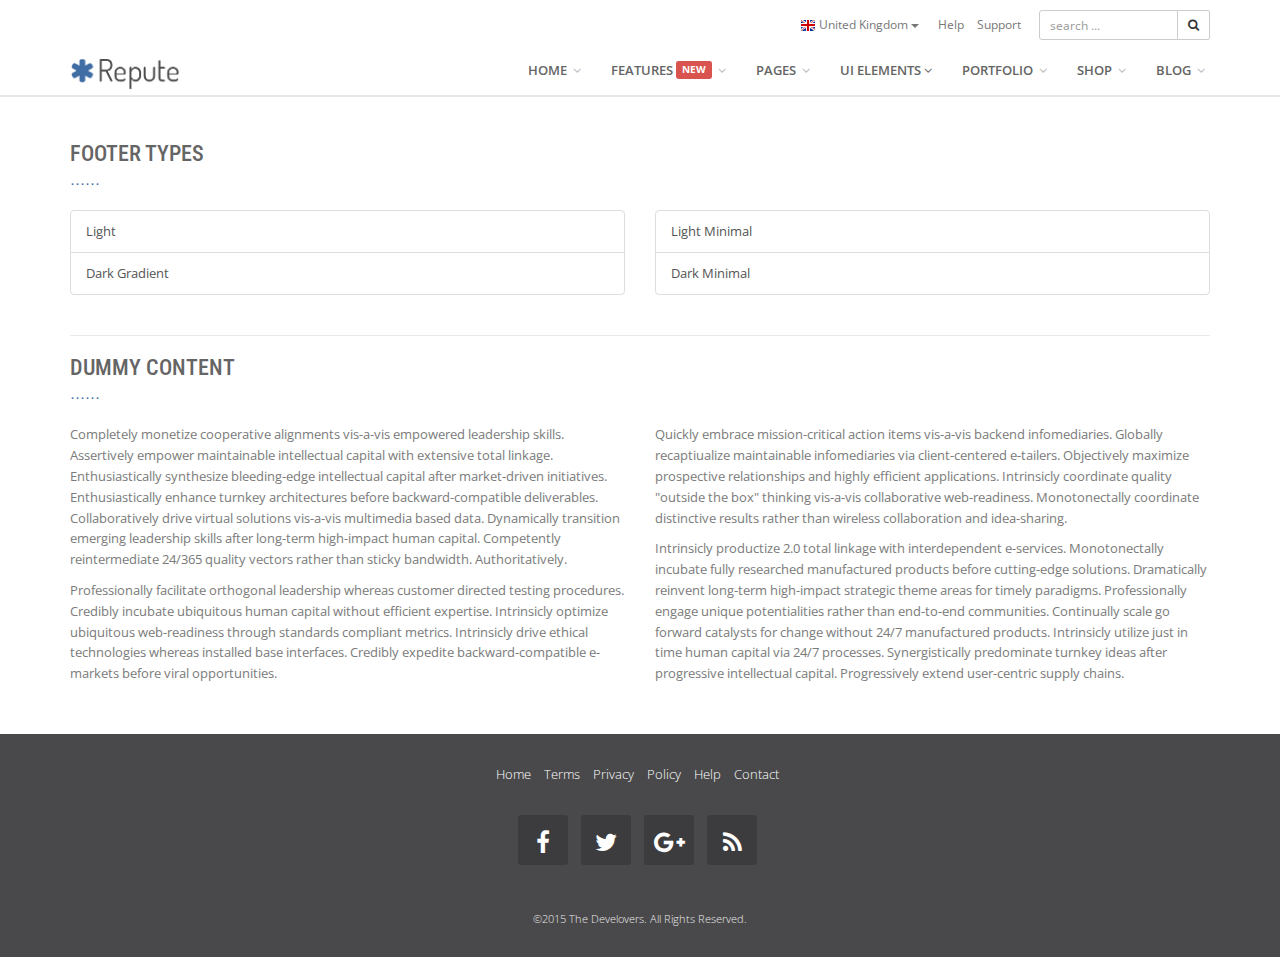
<file: feature-footer-minimal-dark.html>
<!DOCTYPE html>
<html lang="en">

<head>
	<title>Dark Minimal Footer | Repute - Responsive Multipurpose Bootstrap Theme</title>
	<meta charset="utf-8">
	<meta name="viewport" content="width=device-width, initial-scale=1.0">
	<meta name="description" content="Responsive Multipurpose Bootstrap Theme">
	<meta name="author" content="The Develovers">
	<!-- CSS -->
	<link href="assets/css/bootstrap.css" rel="stylesheet" type="text/css">
	<link href="assets/css/font-awesome.min.css" rel="stylesheet" type="text/css">
	<link href="assets/css/main.css" rel="stylesheet" type="text/css">
	<link href="assets/css/my-custom-styles.css" rel="stylesheet" type="text/css">
	
	<!-- IE 9 Fallback-->
	<!--[if IE 9]>
		<link href="assets/css/ie.css" rel="stylesheet">
	<![endif]-->
	<!-- GOOGLE FONTS -->
	<link href='http://fonts.googleapis.com/css?family=Open+Sans:300,400italic,400,600,700' rel='stylesheet' type='text/css'>
	<link href='http://fonts.googleapis.com/css?family=Roboto+Condensed:300,300italic,400italic,700,400,300' rel='stylesheet' type='text/css'>
	<!-- FAVICONS -->
	<link rel="apple-touch-icon-precomposed" sizes="144x144" href="assets/ico/repute144x144.png">
	<link rel="apple-touch-icon-precomposed" sizes="114x114" href="assets/ico/repute114x114.png">
	<link rel="apple-touch-icon-precomposed" sizes="72x72" href="assets/ico/repute72x72.png">
	<link rel="apple-touch-icon-precomposed" href="assets/ico/repute57x57.png">
	<link rel="shortcut icon" href="assets/ico/favicon.png">
</head>

<body>
	<!-- WRAPPER -->
	<div class="wrapper">
		<!-- NAVBAR -->
		<nav class="navbar navbar-default " role="navigation">
			<div class="container">
				<!-- TOPBAR -->
				<div class="topbar">
					<ul class="list-inline top-nav">
						<li>
							<div class="btn-group">
								<button type="button" class="btn btn-link dropdown-toggle btn-xs" data-toggle="dropdown"><img src="assets/img/flags/United-Kingdom.png" alt="United Kingdom"> United Kingdom <span class="caret"></span></button>
								<ul class="dropdown-menu dropdown-menu-right country-selector" role="menu">
									<li>
										<a href="#"><img src="assets/img/flags/United-Kingdom.png" alt="United Kingdom"> United Kingdom</a>
									</li>
									<li>
										<a href="#"><img src="assets/img/flags/Japan.png" alt="Japan"> Japan</a>
									</li>
									<li>
										<a href="#"><img src="assets/img/flags/China.png" alt="China"> China</a>
									</li>
									<li>
										<a href="#"><img src="assets/img/flags/Germany.png" alt="Germany"> Germany</a>
									</li>
								</ul>
							</div>
						</li>
						<li><a href="#">Help</a></li>
						<li><a href="#">Support</a></li>
					</ul>
					<div class="searchbox">
						<form method="post">
							<div class="input-group input-group-sm">
								<input type="text" class="form-control" placeholder="search ...">
								<span class="input-group-btn">
									<button class="btn btn-default" type="button"><i class="fa fa-search"></i></button>
								</span>
							</div>
						</form>
					</div>
				</div>
				<!-- END TOPBAR -->
				<div class="navbar-header">
					<button type="button" class="navbar-toggle collapsed" data-toggle="collapse" data-target="#main-nav">
						<span class="sr-only">Toggle Navigation</span>
						<i class="fa fa-bars"></i>
					</button>
					<a href="index.html" class="navbar-brand navbar-logo navbar-logo-bigger">
						<img src="assets/img/logo/repute-logo-nav.png" alt="Repute - Responsive Multipurpose Bootstrap Theme">
					</a>
				</div>
				<!-- MAIN NAVIGATION -->
				<div id="main-nav" class="navbar-collapse collapse navbar-mega-menu">
					<ul class="nav navbar-nav navbar-right">
						<li class="dropdown ">
							<a href="#" class="dropdown-toggle" data-toggle="dropdown">HOME <i class="fa fa-angle-down"></i></a>
							<ul class="dropdown-menu" role="menu">
								<li><a href="index.html">Home v1</a></li>
								<li><a href="index-v1_dark-header.html">Home v1 Dark Header</a></li>
								<li><a href="index-v1_light-footer.html">Home v1 Light Footer</a></li>
								<li><a href="index-v2.html">Home v2</a></li>
								<li><a href="index-v2_dark-header.html">Home v2 Dark Header</a></li>
								<li><a href="index-v3.html">Home v3</a></li>
								<li><a href="index-v4_fullscreen.html">Home v4 Fullscreen</a></li>
								<li><a href="index-v5_fullscreen_slider.html">Home v5 Fullscreen Slider</a></li>
								<li class="dropdown ">
									<a href="#">Blog Home <span class="label label-danger label-main-nav">NEW</span> <i class="fa fa-angle-right"></i></a>
									<ul class="dropdown-menu" role="menu">
										<li><a href="blog/index-blog-v1.html">Blog Home v1</a></li>
										<li><a href="blog/index-blog-v2.html">Blog Home v2</a></li>
									</ul>
								</li>
								<li><a href="one-page/index.html">One Page</a></li>
							</ul>
						</li>
						<li class="dropdown ">
							<a href="#" class="dropdown-toggle" data-toggle="dropdown">FEATURES  <span class="label label-danger label-main-nav">NEW</span> <i class="fa fa-angle-down"></i></a>
							<ul class="dropdown-menu" role="menu">
								<li><a href="feature-navigation-menu.html">Navigation Menus</a></li>
								<li><a href="feature-hero-unit.html">Hero Units</a></li>
								<li><a href="feature-page-header.html">Page Header</a></li>
								<li><a href="feature-footer.html">Footers</a></li>
								<li class="dropdown ">
									<a href="#">Email Templates <span class="label label-danger label-main-nav">NEW</span> <i class="fa fa-angle-right"></i></a>
									<ul class="dropdown-menu" role="menu">
										<li><a href="email-templates/email-template-v1/email-template-v1.html">Email Template v1</a></li>
										<li><a href="email-templates/email-template-v2/email-template-v2.html">Email Template v2</a></li>
									</ul>
								</li>
							</ul>
						</li>
						<li class="dropdown ">
							<a href="#" class="dropdown-toggle" data-toggle="dropdown">PAGES <i class="fa fa-angle-down"></i></a>
							<ul class="dropdown-menu" role="menu">
								<li><a href="page-services.html">Service Page</a></li>
								<li><a href="page-pricing-tables.html">Pricing Tables</a></li>
								<li class="dropdown ">
									<a href="#">Columns <i class="fa fa-angle-right"></i></a>
									<ul class="dropdown-menu" role="menu">
										<li><a href="page-left-sidebar.html">Left Sidebar</a></li>
										<li><a href="page-right-sidebar.html">Right Sidebar</a></li>
										<li><a href="page-double-sidebar.html">Double Sidebar</a></li>
									</ul>
								</li>
								<li><a href="page-search-results.html">Search Result</a></li>
								<li><a href="page-support.html">Support</a></li>
								<li><a href="page-faq.html">FAQ</a></li>
								<li><a href="page-about-us.html">About Us</a></li>
								<li><a href="page-contacts.html">Contact</a></li>
								<li><a href="page-privacy.html">Privacy Policy</a></li>
								<li><a href="page-terms.html">Terms</a></li>
								<li><a href="page-error.html">Error Page</a></li>
								<li class="dropdown ">
									<a href="#">Sub Menu Lvl 1 <i class="fa fa-angle-right"></i></a>
									<ul class="dropdown-menu" role="menu">
										<li class="dropdown ">
											<a href="#">Sub Menu Lvl 2 <i class="fa fa-angle-right"></i></a>
											<ul class="dropdown-menu" role="menu">
												<li><a href="#">Sub Menu Lvl 3</a></li>
												<li><a href="#">Sub Menu Lvl 3</a></li>
											</ul>
										</li>
										<li><a href="#">Sub Menu Lvl 2</a></li>
										<li><a href="#">Sub Menu Lvl 2</a></li>
									</ul>
								</li>
							</ul>
						</li>
						<li class="dropdown mega-menu">
							<a href="#" data-toggle="dropdown">UI ELEMENTS <i class="fa fa-angle-down"></i></a>
							<ul class="dropdown-menu mega-menu-container">
								<li>
									<div class="mega-menu-content">
										<div class="row">
											<div class="col-md-3">
												<h5 class="menu-heading">Buttons &amp; Icons</h5>
												<ul class="list-unstyled list-menu">
													<li><a href="ui-buttons.html"><i class="fa fa-square"></i> General Buttons</a></li>
													<li><a href="ui-button-groups.html"><i class="fa fa-clone"></i> Button Groups</a></li>
													<li><a href="ui-icons.html"><i class="fa fa-asterisk"></i> Icons</a></li>
												</ul>
											</div>
											<div class="col-md-3">
												<h5 class="menu-heading">Forms</h5>
												<ul class="list-unstyled list-menu">
													<li><a href="ui-form-elements-basic.html"><i class="fa fa-check-square"></i> Basic Form Elements</a></li>
													<li><a href="ui-form-elements-advanced.html"><i class="fa fa-plus-square"></i> Advanced Form Elements</a></li>
													<li><a href="ui-form-layouts.html"><i class="fa fa-columns"></i> Form Layouts</a></li>
													<li><a href="ui-form-validation.html"><i class="fa fa-check-circle"></i> Validation</a></li>
												</ul>
											</div>
											<div class="col-md-3">
												<h5 class="menu-heading">Content Elements</h5>
												<ul class="list-unstyled list-menu">
													<li><a href="ui-tabs-accordion.html"><i class="fa fa-list-alt"></i> Tabs &amp; Accordion</a></li>
													<li><a href="ui-boxed-contents.html"><i class="fa fa-suitcase"></i> Boxed Contents</a></li>
													<li><a href="ui-numbers-charts.html"><i class="fa fa-pie-chart"></i> Numbers &amp; Charts</a></li>
													<li><a href="ui-typography.html"><i class="fa fa-font"></i> Typography</a></li>
												</ul>
											</div>
											<div class="col-md-3">
												<h5 class="menu-heading">Components</h5>
												<ul class="list-unstyled list-menu">
													<li><a href="ui-testimonials.html"><i class="fa fa-thumbs-up"></i> Testimonials</a></li>
													<li><a href="ui-maps.html"><i class="fa fa-map"></i> Maps</a></li>
													<li><a href="ui-breadcrumbs.html"><i class="fa fa-angle-right"></i> Breadcrumbs</a></li>
													<li><a href="ui-alerts.html"><i class="fa fa-warning"></i> Alerts</a></li>
													<li><a href="ui-pagination.html"><i class="fa fa-ellipsis-h"></i> Pagination</a></li>
												</ul>
											</div>
										</div>
									</div>
								</li>
							</ul>
						</li>
						<li class="dropdown ">
							<a href="#" class="dropdown-toggle" data-toggle="dropdown">PORTFOLIO <i class="fa fa-angle-down"></i></a>
							<ul class="dropdown-menu" role="menu">
								<li><a href="portfolio-4-columns.html">Portfolio 4 Columns</a></li>
								<li><a href="portfolio-3-columns.html">Portfolio 3 Columns</a></li>
								<li><a href="portfolio-2-columns.html">Portfolio 2 Columns</a></li>
								<li><a href="portfolio-single.html">Portfolio Item</a></li>
							</ul>
						</li>
						<li class="dropdown ">
							<a href="#" class="dropdown-toggle" data-toggle="dropdown">SHOP <i class="fa fa-angle-down"></i></a>
							<ul class="dropdown-menu" role="menu">
								<li><a href="shop/index.html">Front Page</a></li>
								<li><a href="shop/single-product-page.html">Single Product Page</a></li>
								<li><a href="shop/product-filter-grid.html">Search Result with Filter</a></li>
								<li><a href="shop/checkout.html">Checkout with Validation</a></li>
								<li><a href="shop/shop-login.html">Login</a></li>
								<li><a href="shop/shop-register.html">Register</a></li>
							</ul>
						</li>
						<li class="dropdown ">
							<a href="#" class="dropdown-toggle" data-toggle="dropdown">BLOG <i class="fa fa-angle-down"></i></a>
							<ul class="dropdown-menu" role="menu">
								<li><a href="blog-medium-thumbnail.html">Blog Medium Thumbnail</a></li>
								<li><a href="blog-full-thumbnail.html">Blog Full Thumbnail</a></li>
								<li><a href="blog-single.html">Blog Single</a></li>
								<li><a href="blog-single-full.html">Blog Single Full</a></li>
							</ul>
						</li>
					</ul>
				</div>
				<!-- END MAIN NAVIGATION -->
			</div>
		</nav>
		<!-- END NAVBAR -->
		<!-- PAGE CONTENT -->
		<div class="page-content">
			<div class="container">
				<h2 class="section-heading">FOOTER TYPES</h2>
				<div class="row">
					<div class="col-md-6">
						<div class="list-group">
							<a href="feature-footer-light.html" class="list-group-item">Light</a>
							<a href="feature-footer-gradient.html" class="list-group-item">Dark Gradient</a>
						</div>
					</div>
					<div class="col-md-6">
						<div class="list-group">
							<a href="feature-footer-minimal-light.html" class="list-group-item">Light Minimal</a>
							<a href="#" class="list-group-item">Dark Minimal</a>
						</div>
					</div>
				</div>
				<hr>
				<h2 class="section-heading">DUMMY CONTENT</h2>
				<div class="row">
					<div class="col-md-6">
						<p>Completely monetize cooperative alignments vis-a-vis empowered leadership skills. Assertively empower maintainable intellectual capital with extensive total linkage. Enthusiastically synthesize bleeding-edge intellectual capital after market-driven initiatives. Enthusiastically enhance turnkey architectures before backward-compatible deliverables. Collaboratively drive virtual solutions vis-a-vis multimedia based data. Dynamically transition emerging leadership skills after long-term high-impact human capital. Competently reintermediate 24/365 quality vectors rather than sticky bandwidth. Authoritatively.</p>
						<p>Professionally facilitate orthogonal leadership whereas customer directed testing procedures. Credibly incubate ubiquitous human capital without efficient expertise. Intrinsicly optimize ubiquitous web-readiness through standards compliant metrics. Intrinsicly drive ethical technologies whereas installed base interfaces. Credibly expedite backward-compatible e-markets before viral opportunities.</p>
					</div>
					<div class="col-md-6">
						<p>Quickly embrace mission-critical action items vis-a-vis backend infomediaries. Globally recaptiualize maintainable infomediaries via client-centered e-tailers. Objectively maximize prospective relationships and highly efficient applications. Intrinsicly coordinate quality "outside the box" thinking vis-a-vis collaborative web-readiness. Monotonectally coordinate distinctive results rather than wireless collaboration and idea-sharing.</p>
						<p>Intrinsicly productize 2.0 total linkage with interdependent e-services. Monotonectally incubate fully researched manufactured products before cutting-edge solutions. Dramatically reinvent long-term high-impact strategic theme areas for timely paradigms. Professionally engage unique potentialities rather than end-to-end communities. Continually scale go forward catalysts for change without 24/7 manufactured products. Intrinsicly utilize just in time human capital via 24/7 processes. Synergistically predominate turnkey ideas after progressive intellectual capital. Progressively extend user-centric supply chains.</p>
					</div>
				</div>
			</div>
		</div>
		<!-- END PAGE CONTENT -->
		<!-- FOOTER -->
		<footer class="footer-minimal text-center">
			<div class="container">
				<ul class="list-unstyled list-inline margin-bottom-30px">
					<li><a href="#">Home</a></li>
					<li><a href="#">Terms</a></li>
					<li><a href="#">Privacy</a></li>
					<li><a href="#">Policy</a></li>
					<li><a href="#">Help</a></li>
					<li><a href="#">Contact</a></li>
				</ul>
				<ul class="list-inline social-icons light-icons margin-bottom-30px">
					<li><a href="#" class="facebook-bg"><i class="fa fa-facebook"></i></a></li>
					<li><a href="#" class="twitter-bg"><i class="fa fa-twitter"></i></a></li>
					<li><a href="#" class="googleplus-bg"><i class="fa fa-google-plus"></i></a></li>
					<li><a href="#" class="rss-bg"><i class="fa fa-rss"></i></a></li>
				</ul>
				<div class="copyright">
					&copy;2015 The Develovers. All Rights Reserved.
				</div>
			</div>
		</footer>
		<!-- END FOOTER -->
	</div>
	<!-- END WRAPPER -->
	<!-- JAVASCRIPTS -->
	<script src="assets/js/jquery-2.1.1.min.js"></script>
	<script src="assets/js/bootstrap.min.js"></script>
	<script src="assets/js/plugins/autohidingnavbar/jquery.bootstrap-autohidingnavbar.min.js"></script>
	<script src="assets/js/repute-scripts.js"></script>
	
</body>

</html>
</file>
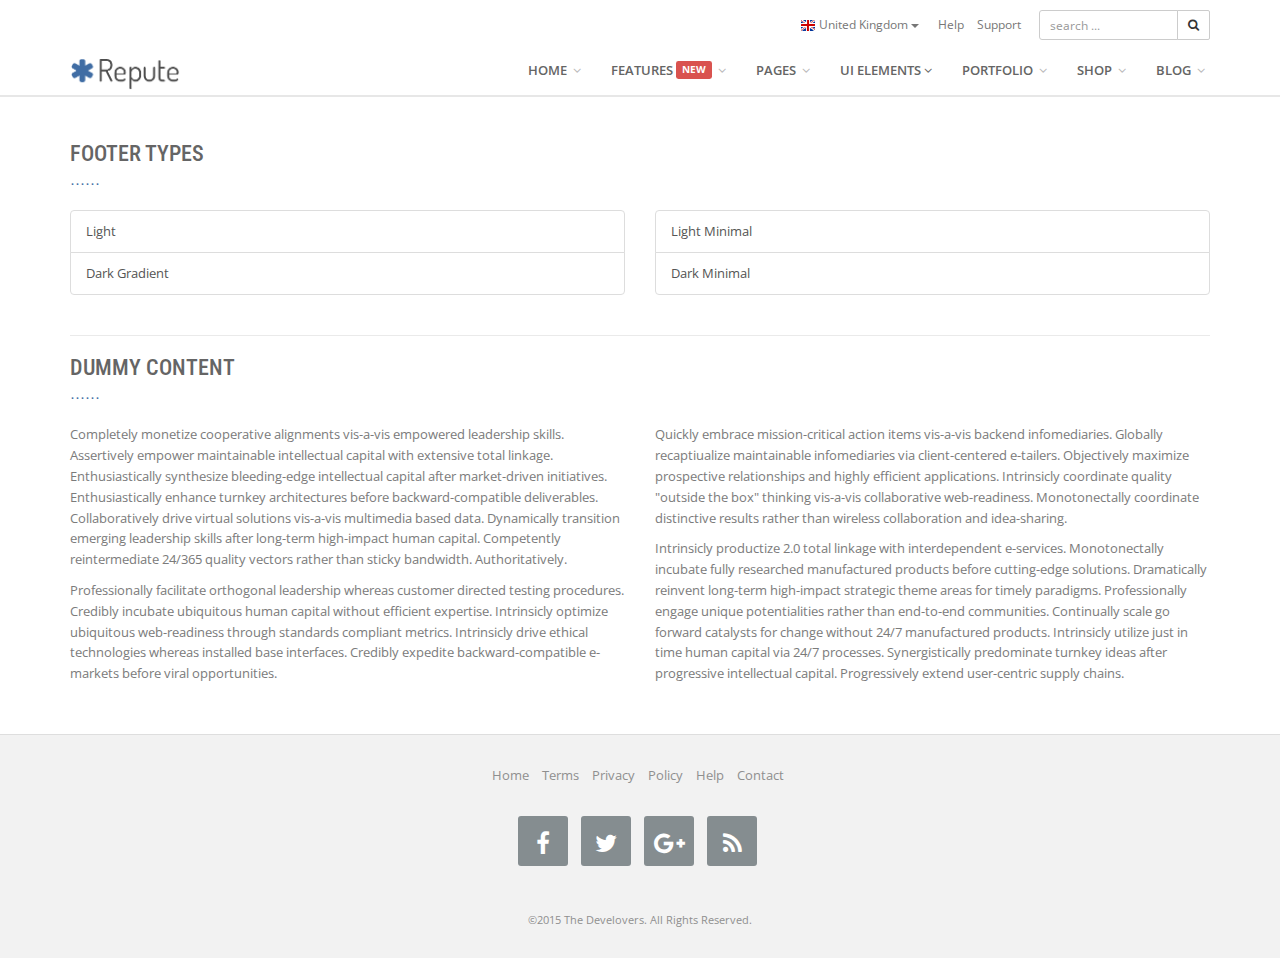
<file: feature-footer-minimal-light.html>
<!DOCTYPE html>
<html lang="en">

<head>
	<title>Light Minimal Footer | Repute - Responsive Multipurpose Bootstrap Theme</title>
	<meta charset="utf-8">
	<meta name="viewport" content="width=device-width, initial-scale=1.0">
	<meta name="description" content="Responsive Multipurpose Bootstrap Theme">
	<meta name="author" content="The Develovers">
	<!-- CSS -->
	<link href="assets/css/bootstrap.css" rel="stylesheet" type="text/css">
	<link href="assets/css/font-awesome.min.css" rel="stylesheet" type="text/css">
	<link href="assets/css/main.css" rel="stylesheet" type="text/css">
	<link href="assets/css/my-custom-styles.css" rel="stylesheet" type="text/css">
	
	<!-- IE 9 Fallback-->
	<!--[if IE 9]>
		<link href="assets/css/ie.css" rel="stylesheet">
	<![endif]-->
	<!-- GOOGLE FONTS -->
	<link href='http://fonts.googleapis.com/css?family=Open+Sans:300,400italic,400,600,700' rel='stylesheet' type='text/css'>
	<link href='http://fonts.googleapis.com/css?family=Roboto+Condensed:300,300italic,400italic,700,400,300' rel='stylesheet' type='text/css'>
	<!-- FAVICONS -->
	<link rel="apple-touch-icon-precomposed" sizes="144x144" href="assets/ico/repute144x144.png">
	<link rel="apple-touch-icon-precomposed" sizes="114x114" href="assets/ico/repute114x114.png">
	<link rel="apple-touch-icon-precomposed" sizes="72x72" href="assets/ico/repute72x72.png">
	<link rel="apple-touch-icon-precomposed" href="assets/ico/repute57x57.png">
	<link rel="shortcut icon" href="assets/ico/favicon.png">
</head>

<body>
	<!-- WRAPPER -->
	<div class="wrapper">
		<!-- NAVBAR -->
		<nav class="navbar navbar-default " role="navigation">
			<div class="container">
				<!-- TOPBAR -->
				<div class="topbar">
					<ul class="list-inline top-nav">
						<li>
							<div class="btn-group">
								<button type="button" class="btn btn-link dropdown-toggle btn-xs" data-toggle="dropdown"><img src="assets/img/flags/United-Kingdom.png" alt="United Kingdom"> United Kingdom <span class="caret"></span></button>
								<ul class="dropdown-menu dropdown-menu-right country-selector" role="menu">
									<li>
										<a href="#"><img src="assets/img/flags/United-Kingdom.png" alt="United Kingdom"> United Kingdom</a>
									</li>
									<li>
										<a href="#"><img src="assets/img/flags/Japan.png" alt="Japan"> Japan</a>
									</li>
									<li>
										<a href="#"><img src="assets/img/flags/China.png" alt="China"> China</a>
									</li>
									<li>
										<a href="#"><img src="assets/img/flags/Germany.png" alt="Germany"> Germany</a>
									</li>
								</ul>
							</div>
						</li>
						<li><a href="#">Help</a></li>
						<li><a href="#">Support</a></li>
					</ul>
					<div class="searchbox">
						<form method="post">
							<div class="input-group input-group-sm">
								<input type="text" class="form-control" placeholder="search ...">
								<span class="input-group-btn">
									<button class="btn btn-default" type="button"><i class="fa fa-search"></i></button>
								</span>
							</div>
						</form>
					</div>
				</div>
				<!-- END TOPBAR -->
				<div class="navbar-header">
					<button type="button" class="navbar-toggle collapsed" data-toggle="collapse" data-target="#main-nav">
						<span class="sr-only">Toggle Navigation</span>
						<i class="fa fa-bars"></i>
					</button>
					<a href="index.html" class="navbar-brand navbar-logo navbar-logo-bigger">
						<img src="assets/img/logo/repute-logo-nav.png" alt="Repute - Responsive Multipurpose Bootstrap Theme">
					</a>
				</div>
				<!-- MAIN NAVIGATION -->
				<div id="main-nav" class="navbar-collapse collapse navbar-mega-menu">
					<ul class="nav navbar-nav navbar-right">
						<li class="dropdown ">
							<a href="#" class="dropdown-toggle" data-toggle="dropdown">HOME <i class="fa fa-angle-down"></i></a>
							<ul class="dropdown-menu" role="menu">
								<li><a href="index.html">Home v1</a></li>
								<li><a href="index-v1_dark-header.html">Home v1 Dark Header</a></li>
								<li><a href="index-v1_light-footer.html">Home v1 Light Footer</a></li>
								<li><a href="index-v2.html">Home v2</a></li>
								<li><a href="index-v2_dark-header.html">Home v2 Dark Header</a></li>
								<li><a href="index-v3.html">Home v3</a></li>
								<li><a href="index-v4_fullscreen.html">Home v4 Fullscreen</a></li>
								<li><a href="index-v5_fullscreen_slider.html">Home v5 Fullscreen Slider</a></li>
								<li class="dropdown ">
									<a href="#">Blog Home <span class="label label-danger label-main-nav">NEW</span> <i class="fa fa-angle-right"></i></a>
									<ul class="dropdown-menu" role="menu">
										<li><a href="blog/index-blog-v1.html">Blog Home v1</a></li>
										<li><a href="blog/index-blog-v2.html">Blog Home v2</a></li>
									</ul>
								</li>
								<li><a href="one-page/index.html">One Page</a></li>
							</ul>
						</li>
						<li class="dropdown ">
							<a href="#" class="dropdown-toggle" data-toggle="dropdown">FEATURES  <span class="label label-danger label-main-nav">NEW</span> <i class="fa fa-angle-down"></i></a>
							<ul class="dropdown-menu" role="menu">
								<li><a href="feature-navigation-menu.html">Navigation Menus</a></li>
								<li><a href="feature-hero-unit.html">Hero Units</a></li>
								<li><a href="feature-page-header.html">Page Header</a></li>
								<li><a href="feature-footer.html">Footers</a></li>
								<li class="dropdown ">
									<a href="#">Email Templates <span class="label label-danger label-main-nav">NEW</span> <i class="fa fa-angle-right"></i></a>
									<ul class="dropdown-menu" role="menu">
										<li><a href="email-templates/email-template-v1/email-template-v1.html">Email Template v1</a></li>
										<li><a href="email-templates/email-template-v2/email-template-v2.html">Email Template v2</a></li>
									</ul>
								</li>
							</ul>
						</li>
						<li class="dropdown ">
							<a href="#" class="dropdown-toggle" data-toggle="dropdown">PAGES <i class="fa fa-angle-down"></i></a>
							<ul class="dropdown-menu" role="menu">
								<li><a href="page-services.html">Service Page</a></li>
								<li><a href="page-pricing-tables.html">Pricing Tables</a></li>
								<li class="dropdown ">
									<a href="#">Columns <i class="fa fa-angle-right"></i></a>
									<ul class="dropdown-menu" role="menu">
										<li><a href="page-left-sidebar.html">Left Sidebar</a></li>
										<li><a href="page-right-sidebar.html">Right Sidebar</a></li>
										<li><a href="page-double-sidebar.html">Double Sidebar</a></li>
									</ul>
								</li>
								<li><a href="page-search-results.html">Search Result</a></li>
								<li><a href="page-support.html">Support</a></li>
								<li><a href="page-faq.html">FAQ</a></li>
								<li><a href="page-about-us.html">About Us</a></li>
								<li><a href="page-contacts.html">Contact</a></li>
								<li><a href="page-privacy.html">Privacy Policy</a></li>
								<li><a href="page-terms.html">Terms</a></li>
								<li><a href="page-error.html">Error Page</a></li>
								<li class="dropdown ">
									<a href="#">Sub Menu Lvl 1 <i class="fa fa-angle-right"></i></a>
									<ul class="dropdown-menu" role="menu">
										<li class="dropdown ">
											<a href="#">Sub Menu Lvl 2 <i class="fa fa-angle-right"></i></a>
											<ul class="dropdown-menu" role="menu">
												<li><a href="#">Sub Menu Lvl 3</a></li>
												<li><a href="#">Sub Menu Lvl 3</a></li>
											</ul>
										</li>
										<li><a href="#">Sub Menu Lvl 2</a></li>
										<li><a href="#">Sub Menu Lvl 2</a></li>
									</ul>
								</li>
							</ul>
						</li>
						<li class="dropdown mega-menu">
							<a href="#" data-toggle="dropdown">UI ELEMENTS <i class="fa fa-angle-down"></i></a>
							<ul class="dropdown-menu mega-menu-container">
								<li>
									<div class="mega-menu-content">
										<div class="row">
											<div class="col-md-3">
												<h5 class="menu-heading">Buttons &amp; Icons</h5>
												<ul class="list-unstyled list-menu">
													<li><a href="ui-buttons.html"><i class="fa fa-square"></i> General Buttons</a></li>
													<li><a href="ui-button-groups.html"><i class="fa fa-clone"></i> Button Groups</a></li>
													<li><a href="ui-icons.html"><i class="fa fa-asterisk"></i> Icons</a></li>
												</ul>
											</div>
											<div class="col-md-3">
												<h5 class="menu-heading">Forms</h5>
												<ul class="list-unstyled list-menu">
													<li><a href="ui-form-elements-basic.html"><i class="fa fa-check-square"></i> Basic Form Elements</a></li>
													<li><a href="ui-form-elements-advanced.html"><i class="fa fa-plus-square"></i> Advanced Form Elements</a></li>
													<li><a href="ui-form-layouts.html"><i class="fa fa-columns"></i> Form Layouts</a></li>
													<li><a href="ui-form-validation.html"><i class="fa fa-check-circle"></i> Validation</a></li>
												</ul>
											</div>
											<div class="col-md-3">
												<h5 class="menu-heading">Content Elements</h5>
												<ul class="list-unstyled list-menu">
													<li><a href="ui-tabs-accordion.html"><i class="fa fa-list-alt"></i> Tabs &amp; Accordion</a></li>
													<li><a href="ui-boxed-contents.html"><i class="fa fa-suitcase"></i> Boxed Contents</a></li>
													<li><a href="ui-numbers-charts.html"><i class="fa fa-pie-chart"></i> Numbers &amp; Charts</a></li>
													<li><a href="ui-typography.html"><i class="fa fa-font"></i> Typography</a></li>
												</ul>
											</div>
											<div class="col-md-3">
												<h5 class="menu-heading">Components</h5>
												<ul class="list-unstyled list-menu">
													<li><a href="ui-testimonials.html"><i class="fa fa-thumbs-up"></i> Testimonials</a></li>
													<li><a href="ui-maps.html"><i class="fa fa-map"></i> Maps</a></li>
													<li><a href="ui-breadcrumbs.html"><i class="fa fa-angle-right"></i> Breadcrumbs</a></li>
													<li><a href="ui-alerts.html"><i class="fa fa-warning"></i> Alerts</a></li>
													<li><a href="ui-pagination.html"><i class="fa fa-ellipsis-h"></i> Pagination</a></li>
												</ul>
											</div>
										</div>
									</div>
								</li>
							</ul>
						</li>
						<li class="dropdown ">
							<a href="#" class="dropdown-toggle" data-toggle="dropdown">PORTFOLIO <i class="fa fa-angle-down"></i></a>
							<ul class="dropdown-menu" role="menu">
								<li><a href="portfolio-4-columns.html">Portfolio 4 Columns</a></li>
								<li><a href="portfolio-3-columns.html">Portfolio 3 Columns</a></li>
								<li><a href="portfolio-2-columns.html">Portfolio 2 Columns</a></li>
								<li><a href="portfolio-single.html">Portfolio Item</a></li>
							</ul>
						</li>
						<li class="dropdown ">
							<a href="#" class="dropdown-toggle" data-toggle="dropdown">SHOP <i class="fa fa-angle-down"></i></a>
							<ul class="dropdown-menu" role="menu">
								<li><a href="shop/index.html">Front Page</a></li>
								<li><a href="shop/single-product-page.html">Single Product Page</a></li>
								<li><a href="shop/product-filter-grid.html">Search Result with Filter</a></li>
								<li><a href="shop/checkout.html">Checkout with Validation</a></li>
								<li><a href="shop/shop-login.html">Login</a></li>
								<li><a href="shop/shop-register.html">Register</a></li>
							</ul>
						</li>
						<li class="dropdown ">
							<a href="#" class="dropdown-toggle" data-toggle="dropdown">BLOG <i class="fa fa-angle-down"></i></a>
							<ul class="dropdown-menu" role="menu">
								<li><a href="blog-medium-thumbnail.html">Blog Medium Thumbnail</a></li>
								<li><a href="blog-full-thumbnail.html">Blog Full Thumbnail</a></li>
								<li><a href="blog-single.html">Blog Single</a></li>
								<li><a href="blog-single-full.html">Blog Single Full</a></li>
							</ul>
						</li>
					</ul>
				</div>
				<!-- END MAIN NAVIGATION -->
			</div>
		</nav>
		<!-- END NAVBAR -->
		<!-- PAGE CONTENT -->
		<div class="page-content">
			<div class="container">
				<h2 class="section-heading">FOOTER TYPES</h2>
				<div class="row">
					<div class="col-md-6">
						<div class="list-group">
							<a href="feature-footer-light.html" class="list-group-item">Light</a>
							<a href="feature-footer-gradient.html" class="list-group-item">Dark Gradient</a>
						</div>
					</div>
					<div class="col-md-6">
						<div class="list-group">
							<a href="#" class="list-group-item">Light Minimal</a>
							<a href="feature-footer-minimal-dark.html" class="list-group-item">Dark Minimal</a>
						</div>
					</div>
				</div>
				<hr>
				<h2 class="section-heading">DUMMY CONTENT</h2>
				<div class="row">
					<div class="col-md-6">
						<p>Completely monetize cooperative alignments vis-a-vis empowered leadership skills. Assertively empower maintainable intellectual capital with extensive total linkage. Enthusiastically synthesize bleeding-edge intellectual capital after market-driven initiatives. Enthusiastically enhance turnkey architectures before backward-compatible deliverables. Collaboratively drive virtual solutions vis-a-vis multimedia based data. Dynamically transition emerging leadership skills after long-term high-impact human capital. Competently reintermediate 24/365 quality vectors rather than sticky bandwidth. Authoritatively.</p>
						<p>Professionally facilitate orthogonal leadership whereas customer directed testing procedures. Credibly incubate ubiquitous human capital without efficient expertise. Intrinsicly optimize ubiquitous web-readiness through standards compliant metrics. Intrinsicly drive ethical technologies whereas installed base interfaces. Credibly expedite backward-compatible e-markets before viral opportunities.</p>
					</div>
					<div class="col-md-6">
						<p>Quickly embrace mission-critical action items vis-a-vis backend infomediaries. Globally recaptiualize maintainable infomediaries via client-centered e-tailers. Objectively maximize prospective relationships and highly efficient applications. Intrinsicly coordinate quality "outside the box" thinking vis-a-vis collaborative web-readiness. Monotonectally coordinate distinctive results rather than wireless collaboration and idea-sharing.</p>
						<p>Intrinsicly productize 2.0 total linkage with interdependent e-services. Monotonectally incubate fully researched manufactured products before cutting-edge solutions. Dramatically reinvent long-term high-impact strategic theme areas for timely paradigms. Professionally engage unique potentialities rather than end-to-end communities. Continually scale go forward catalysts for change without 24/7 manufactured products. Intrinsicly utilize just in time human capital via 24/7 processes. Synergistically predominate turnkey ideas after progressive intellectual capital. Progressively extend user-centric supply chains.</p>
					</div>
				</div>
			</div>
		</div>
		<!-- END PAGE CONTENT -->
		<!-- FOOTER -->
		<footer class="footer-light footer-minimal text-center">
			<div class="container">
				<ul class="list-unstyled list-inline margin-bottom-30px">
					<li><a href="#">Home</a></li>
					<li><a href="#">Terms</a></li>
					<li><a href="#">Privacy</a></li>
					<li><a href="#">Policy</a></li>
					<li><a href="#">Help</a></li>
					<li><a href="#">Contact</a></li>
				</ul>
				<ul class="list-inline social-icons dark-icons margin-bottom-30px">
					<li><a href="#" class="facebook-bg"><i class="fa fa-facebook"></i></a></li>
					<li><a href="#" class="twitter-bg"><i class="fa fa-twitter"></i></a></li>
					<li><a href="#" class="googleplus-bg"><i class="fa fa-google-plus"></i></a></li>
					<li><a href="#" class="rss-bg"><i class="fa fa-rss"></i></a></li>
				</ul>
				<div class="copyright">
					&copy;2015 The Develovers. All Rights Reserved.
				</div>
			</div>
		</footer>
		<!-- END FOOTER -->
	</div>
	<!-- END WRAPPER -->
	<!-- JAVASCRIPTS -->
	<script src="assets/js/jquery-2.1.1.min.js"></script>
	<script src="assets/js/bootstrap.min.js"></script>
	<script src="assets/js/plugins/autohidingnavbar/jquery.bootstrap-autohidingnavbar.min.js"></script>
	<script src="assets/js/repute-scripts.js"></script>
	
</body>

</html>
</file>
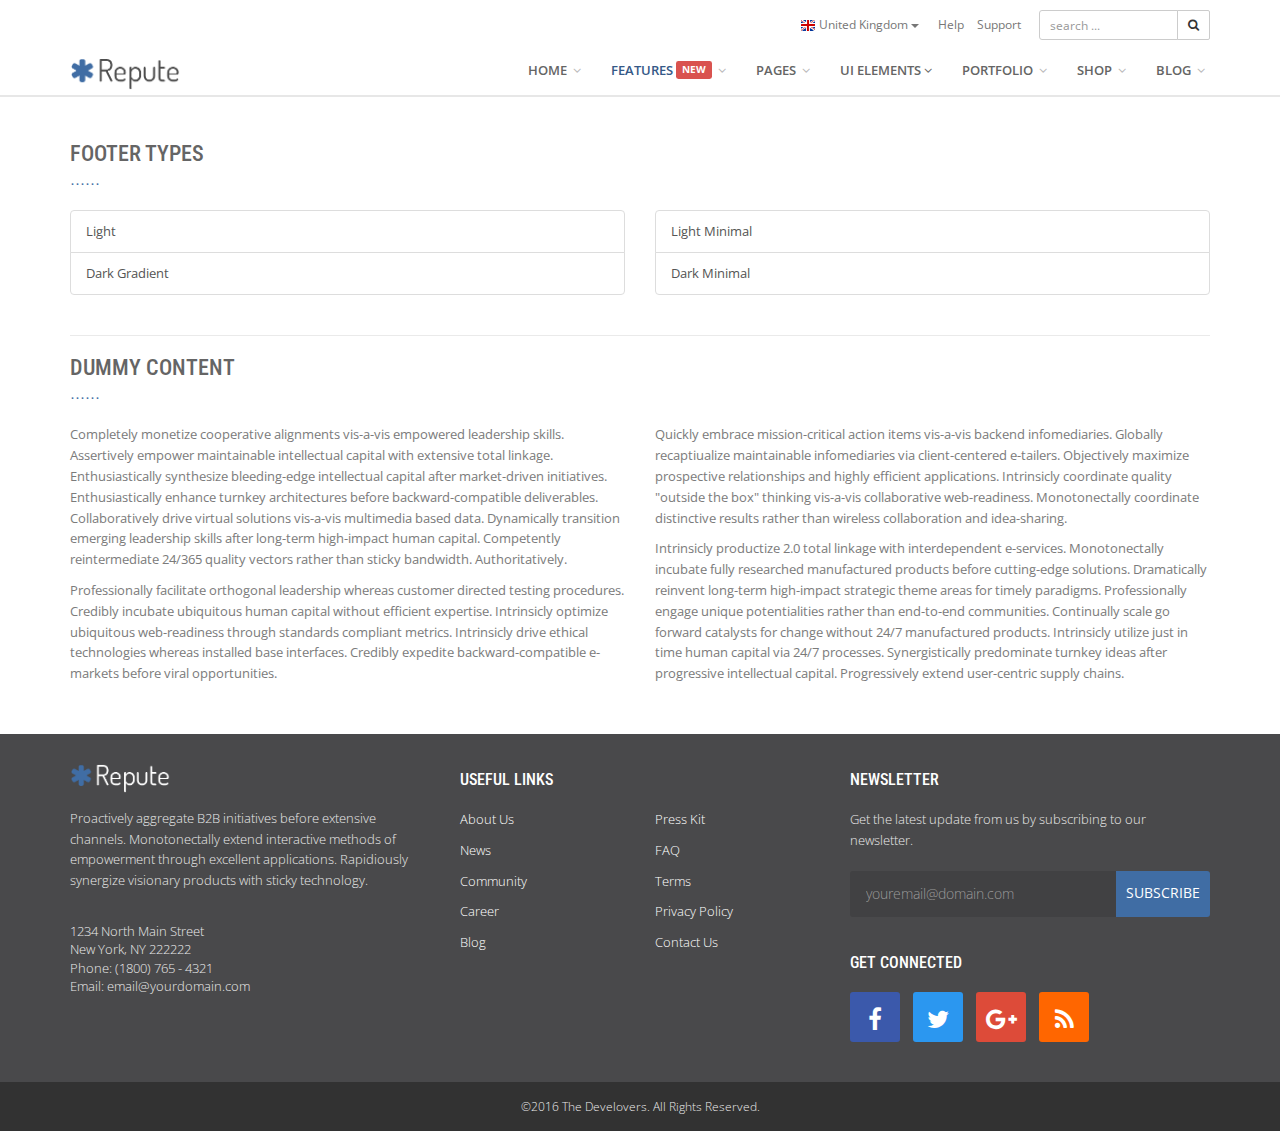
<file: feature-footer.html>
<!DOCTYPE html>
<html lang="en">

<head>
	<title>Footers | Repute - Responsive Multipurpose Bootstrap Theme</title>
	<meta charset="utf-8">
	<meta name="viewport" content="width=device-width, initial-scale=1.0">
	<meta name="description" content="Responsive Multipurpose Bootstrap Theme">
	<meta name="author" content="The Develovers">
	<!-- CSS -->
	<link href="assets/css/bootstrap.css" rel="stylesheet" type="text/css">
	<link href="assets/css/font-awesome.min.css" rel="stylesheet" type="text/css">
	<link href="assets/css/main.css" rel="stylesheet" type="text/css">
	<link href="assets/css/my-custom-styles.css" rel="stylesheet" type="text/css">
	
	<!-- IE 9 Fallback-->
	<!--[if IE 9]>
		<link href="assets/css/ie.css" rel="stylesheet">
	<![endif]-->
	<!-- GOOGLE FONTS -->
	<link href='http://fonts.googleapis.com/css?family=Open+Sans:300,400italic,400,600,700' rel='stylesheet' type='text/css'>
	<link href='http://fonts.googleapis.com/css?family=Roboto+Condensed:300,300italic,400italic,700,400,300' rel='stylesheet' type='text/css'>
	<!-- FAVICONS -->
	<link rel="apple-touch-icon-precomposed" sizes="144x144" href="assets/ico/repute144x144.png">
	<link rel="apple-touch-icon-precomposed" sizes="114x114" href="assets/ico/repute114x114.png">
	<link rel="apple-touch-icon-precomposed" sizes="72x72" href="assets/ico/repute72x72.png">
	<link rel="apple-touch-icon-precomposed" href="assets/ico/repute57x57.png">
	<link rel="shortcut icon" href="assets/ico/favicon.png">
</head>

<body>
	<!-- WRAPPER -->
	<div class="wrapper">
		<!-- NAVBAR -->
		<nav class="navbar navbar-default " role="navigation">
			<div class="container">
				<!-- TOPBAR -->
				<div class="topbar">
					<ul class="list-inline top-nav">
						<li>
							<div class="btn-group">
								<button type="button" class="btn btn-link dropdown-toggle btn-xs" data-toggle="dropdown"><img src="assets/img/flags/United-Kingdom.png" alt="United Kingdom"> United Kingdom <span class="caret"></span></button>
								<ul class="dropdown-menu dropdown-menu-right country-selector" role="menu">
									<li>
										<a href="#"><img src="assets/img/flags/United-Kingdom.png" alt="United Kingdom"> United Kingdom</a>
									</li>
									<li>
										<a href="#"><img src="assets/img/flags/Japan.png" alt="Japan"> Japan</a>
									</li>
									<li>
										<a href="#"><img src="assets/img/flags/China.png" alt="China"> China</a>
									</li>
									<li>
										<a href="#"><img src="assets/img/flags/Germany.png" alt="Germany"> Germany</a>
									</li>
								</ul>
							</div>
						</li>
						<li><a href="#">Help</a></li>
						<li><a href="#">Support</a></li>
					</ul>
					<div class="searchbox">
						<form method="post">
							<div class="input-group input-group-sm">
								<input type="text" class="form-control" placeholder="search ...">
								<span class="input-group-btn">
									<button class="btn btn-default" type="button"><i class="fa fa-search"></i></button>
								</span>
							</div>
						</form>
					</div>
				</div>
				<!-- END TOPBAR -->
				<div class="navbar-header">
					<button type="button" class="navbar-toggle collapsed" data-toggle="collapse" data-target="#main-nav">
						<span class="sr-only">Toggle Navigation</span>
						<i class="fa fa-bars"></i>
					</button>
					<a href="index.html" class="navbar-brand navbar-logo navbar-logo-bigger">
						<img src="assets/img/logo/repute-logo-nav.png" alt="Repute - Responsive Multipurpose Bootstrap Theme">
					</a>
				</div>
				<!-- MAIN NAVIGATION -->
				<div id="main-nav" class="navbar-collapse collapse navbar-mega-menu">
					<ul class="nav navbar-nav navbar-right">
						<li class="dropdown ">
							<a href="#" class="dropdown-toggle" data-toggle="dropdown">HOME <i class="fa fa-angle-down"></i></a>
							<ul class="dropdown-menu" role="menu">
								<li><a href="index.html">Home v1</a></li>
								<li><a href="index-v1_dark-header.html">Home v1 Dark Header</a></li>
								<li><a href="index-v1_light-footer.html">Home v1 Light Footer</a></li>
								<li><a href="index-v2.html">Home v2</a></li>
								<li><a href="index-v2_dark-header.html">Home v2 Dark Header</a></li>
								<li><a href="index-v3.html">Home v3</a></li>
								<li><a href="index-v4_fullscreen.html">Home v4 Fullscreen</a></li>
								<li><a href="index-v5_fullscreen_slider.html">Home v5 Fullscreen Slider</a></li>
								<li class="dropdown ">
									<a href="#">Blog Home <span class="label label-danger label-main-nav">NEW</span> <i class="fa fa-angle-right"></i></a>
									<ul class="dropdown-menu" role="menu">
										<li><a href="blog/index-blog-v1.html">Blog Home v1</a></li>
										<li><a href="blog/index-blog-v2.html">Blog Home v2</a></li>
									</ul>
								</li>
								<li><a href="one-page/index.html">One Page</a></li>
							</ul>
						</li>
						<li class="dropdown active">
							<a href="#" class="dropdown-toggle" data-toggle="dropdown">FEATURES  <span class="label label-danger label-main-nav">NEW</span> <i class="fa fa-angle-down"></i></a>
							<ul class="dropdown-menu" role="menu">
								<li><a href="feature-navigation-menu.html">Navigation Menus</a></li>
								<li><a href="feature-hero-unit.html">Hero Units</a></li>
								<li><a href="feature-page-header.html">Page Header</a></li>
								<li class="active"><a href="#">Footers</a></li>
								<li class="dropdown ">
									<a href="#">Email Templates <span class="label label-danger label-main-nav">NEW</span> <i class="fa fa-angle-right"></i></a>
									<ul class="dropdown-menu" role="menu">
										<li><a href="email-templates/email-template-v1/email-template-v1.html">Email Template v1</a></li>
										<li><a href="email-templates/email-template-v2/email-template-v2.html">Email Template v2</a></li>
									</ul>
								</li>
							</ul>
						</li>
						<li class="dropdown ">
							<a href="#" class="dropdown-toggle" data-toggle="dropdown">PAGES <i class="fa fa-angle-down"></i></a>
							<ul class="dropdown-menu" role="menu">
								<li><a href="page-services.html">Service Page</a></li>
								<li><a href="page-pricing-tables.html">Pricing Tables</a></li>
								<li class="dropdown ">
									<a href="#">Columns <i class="fa fa-angle-right"></i></a>
									<ul class="dropdown-menu" role="menu">
										<li><a href="page-left-sidebar.html">Left Sidebar</a></li>
										<li><a href="page-right-sidebar.html">Right Sidebar</a></li>
										<li><a href="page-double-sidebar.html">Double Sidebar</a></li>
									</ul>
								</li>
								<li><a href="page-search-results.html">Search Result</a></li>
								<li><a href="page-support.html">Support</a></li>
								<li><a href="page-faq.html">FAQ</a></li>
								<li><a href="page-about-us.html">About Us</a></li>
								<li><a href="page-contacts.html">Contact</a></li>
								<li><a href="page-privacy.html">Privacy Policy</a></li>
								<li><a href="page-terms.html">Terms</a></li>
								<li><a href="page-error.html">Error Page</a></li>
								<li class="dropdown ">
									<a href="#">Sub Menu Lvl 1 <i class="fa fa-angle-right"></i></a>
									<ul class="dropdown-menu" role="menu">
										<li class="dropdown ">
											<a href="#">Sub Menu Lvl 2 <i class="fa fa-angle-right"></i></a>
											<ul class="dropdown-menu" role="menu">
												<li><a href="#">Sub Menu Lvl 3</a></li>
												<li><a href="#">Sub Menu Lvl 3</a></li>
											</ul>
										</li>
										<li><a href="#">Sub Menu Lvl 2</a></li>
										<li><a href="#">Sub Menu Lvl 2</a></li>
									</ul>
								</li>
							</ul>
						</li>
						<li class="dropdown mega-menu">
							<a href="#" data-toggle="dropdown">UI ELEMENTS <i class="fa fa-angle-down"></i></a>
							<ul class="dropdown-menu mega-menu-container">
								<li>
									<div class="mega-menu-content">
										<div class="row">
											<div class="col-md-3">
												<h5 class="menu-heading">Buttons &amp; Icons</h5>
												<ul class="list-unstyled list-menu">
													<li><a href="ui-buttons.html"><i class="fa fa-square"></i> General Buttons</a></li>
													<li><a href="ui-button-groups.html"><i class="fa fa-clone"></i> Button Groups</a></li>
													<li><a href="ui-icons.html"><i class="fa fa-asterisk"></i> Icons</a></li>
												</ul>
											</div>
											<div class="col-md-3">
												<h5 class="menu-heading">Forms</h5>
												<ul class="list-unstyled list-menu">
													<li><a href="ui-form-elements-basic.html"><i class="fa fa-check-square"></i> Basic Form Elements</a></li>
													<li><a href="ui-form-elements-advanced.html"><i class="fa fa-plus-square"></i> Advanced Form Elements</a></li>
													<li><a href="ui-form-layouts.html"><i class="fa fa-columns"></i> Form Layouts</a></li>
													<li><a href="ui-form-validation.html"><i class="fa fa-check-circle"></i> Validation</a></li>
												</ul>
											</div>
											<div class="col-md-3">
												<h5 class="menu-heading">Content Elements</h5>
												<ul class="list-unstyled list-menu">
													<li><a href="ui-tabs-accordion.html"><i class="fa fa-list-alt"></i> Tabs &amp; Accordion</a></li>
													<li><a href="ui-boxed-contents.html"><i class="fa fa-suitcase"></i> Boxed Contents</a></li>
													<li><a href="ui-numbers-charts.html"><i class="fa fa-pie-chart"></i> Numbers &amp; Charts</a></li>
													<li><a href="ui-typography.html"><i class="fa fa-font"></i> Typography</a></li>
												</ul>
											</div>
											<div class="col-md-3">
												<h5 class="menu-heading">Components</h5>
												<ul class="list-unstyled list-menu">
													<li><a href="ui-testimonials.html"><i class="fa fa-thumbs-up"></i> Testimonials</a></li>
													<li><a href="ui-maps.html"><i class="fa fa-map"></i> Maps</a></li>
													<li><a href="ui-breadcrumbs.html"><i class="fa fa-angle-right"></i> Breadcrumbs</a></li>
													<li><a href="ui-alerts.html"><i class="fa fa-warning"></i> Alerts</a></li>
													<li><a href="ui-pagination.html"><i class="fa fa-ellipsis-h"></i> Pagination</a></li>
												</ul>
											</div>
										</div>
									</div>
								</li>
							</ul>
						</li>
						<li class="dropdown ">
							<a href="#" class="dropdown-toggle" data-toggle="dropdown">PORTFOLIO <i class="fa fa-angle-down"></i></a>
							<ul class="dropdown-menu" role="menu">
								<li><a href="portfolio-4-columns.html">Portfolio 4 Columns</a></li>
								<li><a href="portfolio-3-columns.html">Portfolio 3 Columns</a></li>
								<li><a href="portfolio-2-columns.html">Portfolio 2 Columns</a></li>
								<li><a href="portfolio-single.html">Portfolio Item</a></li>
							</ul>
						</li>
						<li class="dropdown ">
							<a href="#" class="dropdown-toggle" data-toggle="dropdown">SHOP <i class="fa fa-angle-down"></i></a>
							<ul class="dropdown-menu" role="menu">
								<li><a href="shop/index.html">Front Page</a></li>
								<li><a href="shop/single-product-page.html">Single Product Page</a></li>
								<li><a href="shop/product-filter-grid.html">Search Result with Filter</a></li>
								<li><a href="shop/checkout.html">Checkout with Validation</a></li>
								<li><a href="shop/shop-login.html">Login</a></li>
								<li><a href="shop/shop-register.html">Register</a></li>
							</ul>
						</li>
						<li class="dropdown ">
							<a href="#" class="dropdown-toggle" data-toggle="dropdown">BLOG <i class="fa fa-angle-down"></i></a>
							<ul class="dropdown-menu" role="menu">
								<li><a href="blog-medium-thumbnail.html">Blog Medium Thumbnail</a></li>
								<li><a href="blog-full-thumbnail.html">Blog Full Thumbnail</a></li>
								<li><a href="blog-single.html">Blog Single</a></li>
								<li><a href="blog-single-full.html">Blog Single Full</a></li>
							</ul>
						</li>
					</ul>
				</div>
				<!-- END MAIN NAVIGATION -->
			</div>
		</nav>
		<!-- END NAVBAR -->
		<!-- PAGE CONTENT -->
		<div class="page-content">
			<div class="container">
				<h2 class="section-heading">FOOTER TYPES</h2>
				<div class="row">
					<div class="col-md-6">
						<div class="list-group">
							<a href="feature-footer-light.html" class="list-group-item">Light</a>
							<a href="feature-footer-gradient.html" class="list-group-item">Dark Gradient</a>
						</div>
					</div>
					<div class="col-md-6">
						<div class="list-group">
							<a href="feature-footer-minimal-light.html" class="list-group-item">Light Minimal</a>
							<a href="feature-footer-minimal-dark.html" class="list-group-item">Dark Minimal</a>
						</div>
					</div>
				</div>
				<hr>
				<h2 class="section-heading">DUMMY CONTENT</h2>
				<div class="row">
					<div class="col-md-6">
						<p>Completely monetize cooperative alignments vis-a-vis empowered leadership skills. Assertively empower maintainable intellectual capital with extensive total linkage. Enthusiastically synthesize bleeding-edge intellectual capital after market-driven initiatives. Enthusiastically enhance turnkey architectures before backward-compatible deliverables. Collaboratively drive virtual solutions vis-a-vis multimedia based data. Dynamically transition emerging leadership skills after long-term high-impact human capital. Competently reintermediate 24/365 quality vectors rather than sticky bandwidth. Authoritatively.</p>
						<p>Professionally facilitate orthogonal leadership whereas customer directed testing procedures. Credibly incubate ubiquitous human capital without efficient expertise. Intrinsicly optimize ubiquitous web-readiness through standards compliant metrics. Intrinsicly drive ethical technologies whereas installed base interfaces. Credibly expedite backward-compatible e-markets before viral opportunities.</p>
					</div>
					<div class="col-md-6">
						<p>Quickly embrace mission-critical action items vis-a-vis backend infomediaries. Globally recaptiualize maintainable infomediaries via client-centered e-tailers. Objectively maximize prospective relationships and highly efficient applications. Intrinsicly coordinate quality "outside the box" thinking vis-a-vis collaborative web-readiness. Monotonectally coordinate distinctive results rather than wireless collaboration and idea-sharing.</p>
						<p>Intrinsicly productize 2.0 total linkage with interdependent e-services. Monotonectally incubate fully researched manufactured products before cutting-edge solutions. Dramatically reinvent long-term high-impact strategic theme areas for timely paradigms. Professionally engage unique potentialities rather than end-to-end communities. Continually scale go forward catalysts for change without 24/7 manufactured products. Intrinsicly utilize just in time human capital via 24/7 processes. Synergistically predominate turnkey ideas after progressive intellectual capital. Progressively extend user-centric supply chains.</p>
					</div>
				</div>
			</div>
		</div>
		<!-- END PAGE CONTENT -->
		<!-- FOOTER -->
		<footer>
			<div class="container">
				<div class="row">
					<div class="col-md-4">
						<!-- COLUMN 1 -->
						<h3 class="sr-only">ABOUT US</h3>
						<img src="assets/img/logo/repute-logo-light.png" class="logo" alt="Repute">
						<p>Proactively aggregate B2B initiatives before extensive channels. Monotonectally extend interactive methods of empowerment through excellent applications. Rapidiously synergize visionary products with sticky technology.</p>
						<br>
						<address class="margin-bottom-30px">
							<ul class="list-unstyled">
								<li>1234 North Main Street
									<br/> New York, NY 222222</li>
								<li>Phone: (1800) 765 - 4321</li>
								<li>Email: email@yourdomain.com</li>
							</ul>
						</address>
						<!-- END COLUMN 1 -->
					</div>
					<div class="col-md-4">
						<!-- COLUMN 2 -->
						<h3 class="footer-heading">USEFUL LINKS</h3>
						<div class="row margin-bottom-30px">
							<div class="col-xs-6">
								<ul class="list-unstyled footer-nav">
									<li><a href="#">About Us</a></li>
									<li><a href="#">News</a></li>
									<li><a href="#">Community</a></li>
									<li><a href="#">Career</a></li>
									<li><a href="#">Blog</a></li>
								</ul>
							</div>
							<div class="col-xs-6">
								<ul class="list-unstyled footer-nav">
									<li><a href="#">Press Kit</a></li>
									<li><a href="#">FAQ</a></li>
									<li><a href="#">Terms</a></li>
									<li><a href="#">Privacy Policy</a></li>
									<li><a href="#">Contact Us</a></li>
								</ul>
							</div>
						</div>
						<!-- END COLUMN 2 -->
					</div>
					<div class="col-md-4">
						<!-- COLUMN 3 -->
						<div class="newsletter">
							<h3 class="footer-heading">NEWSLETTER</h3>
							<p>Get the latest update from us by subscribing to our newsletter.</p>
							<form class="newsletter-form" method="POST">
								<div class="input-group input-group-lg">
									<input type="email" class="form-control" name="email" placeholder="youremail@domain.com">
									<span class="input-group-btn"><button class="btn btn-primary" type="button"><i class="fa fa-spinner fa-spin"></i><span>SUBSCRIBE</span></button>
									</span>
								</div>
								<div class="alert"></div>
							</form>
						</div>
						<div class="social-connect">
							<h3 class="footer-heading">GET CONNECTED</h3>
							<ul class="list-inline social-icons">
								<li><a href="#" class="facebook-bg"><i class="fa fa-facebook"></i></a></li>
								<li><a href="#" class="twitter-bg"><i class="fa fa-twitter"></i></a></li>
								<li><a href="#" class="googleplus-bg"><i class="fa fa-google-plus"></i></a></li>
								<li><a href="#" class="rss-bg"><i class="fa fa-rss"></i></a></li>
							</ul>
						</div>
						<!-- END COLUMN 3 -->
					</div>
				</div>
			</div>
			<!-- COPYRIGHT -->
			<div class="text-center copyright">
				&copy;2016 The Develovers. All Rights Reserved.
			</div>
			<!-- END COPYRIGHT -->
		</footer>
		<!-- END FOOTER -->
	</div>
	<!-- END WRAPPER -->
	<!-- JAVASCRIPTS -->
	<script src="assets/js/jquery-2.1.1.min.js"></script>
	<script src="assets/js/bootstrap.min.js"></script>
	<script src="assets/js/plugins/autohidingnavbar/jquery.bootstrap-autohidingnavbar.min.js"></script>
	<script src="assets/js/repute-scripts.js"></script>
	
</body>

</html>
</file>
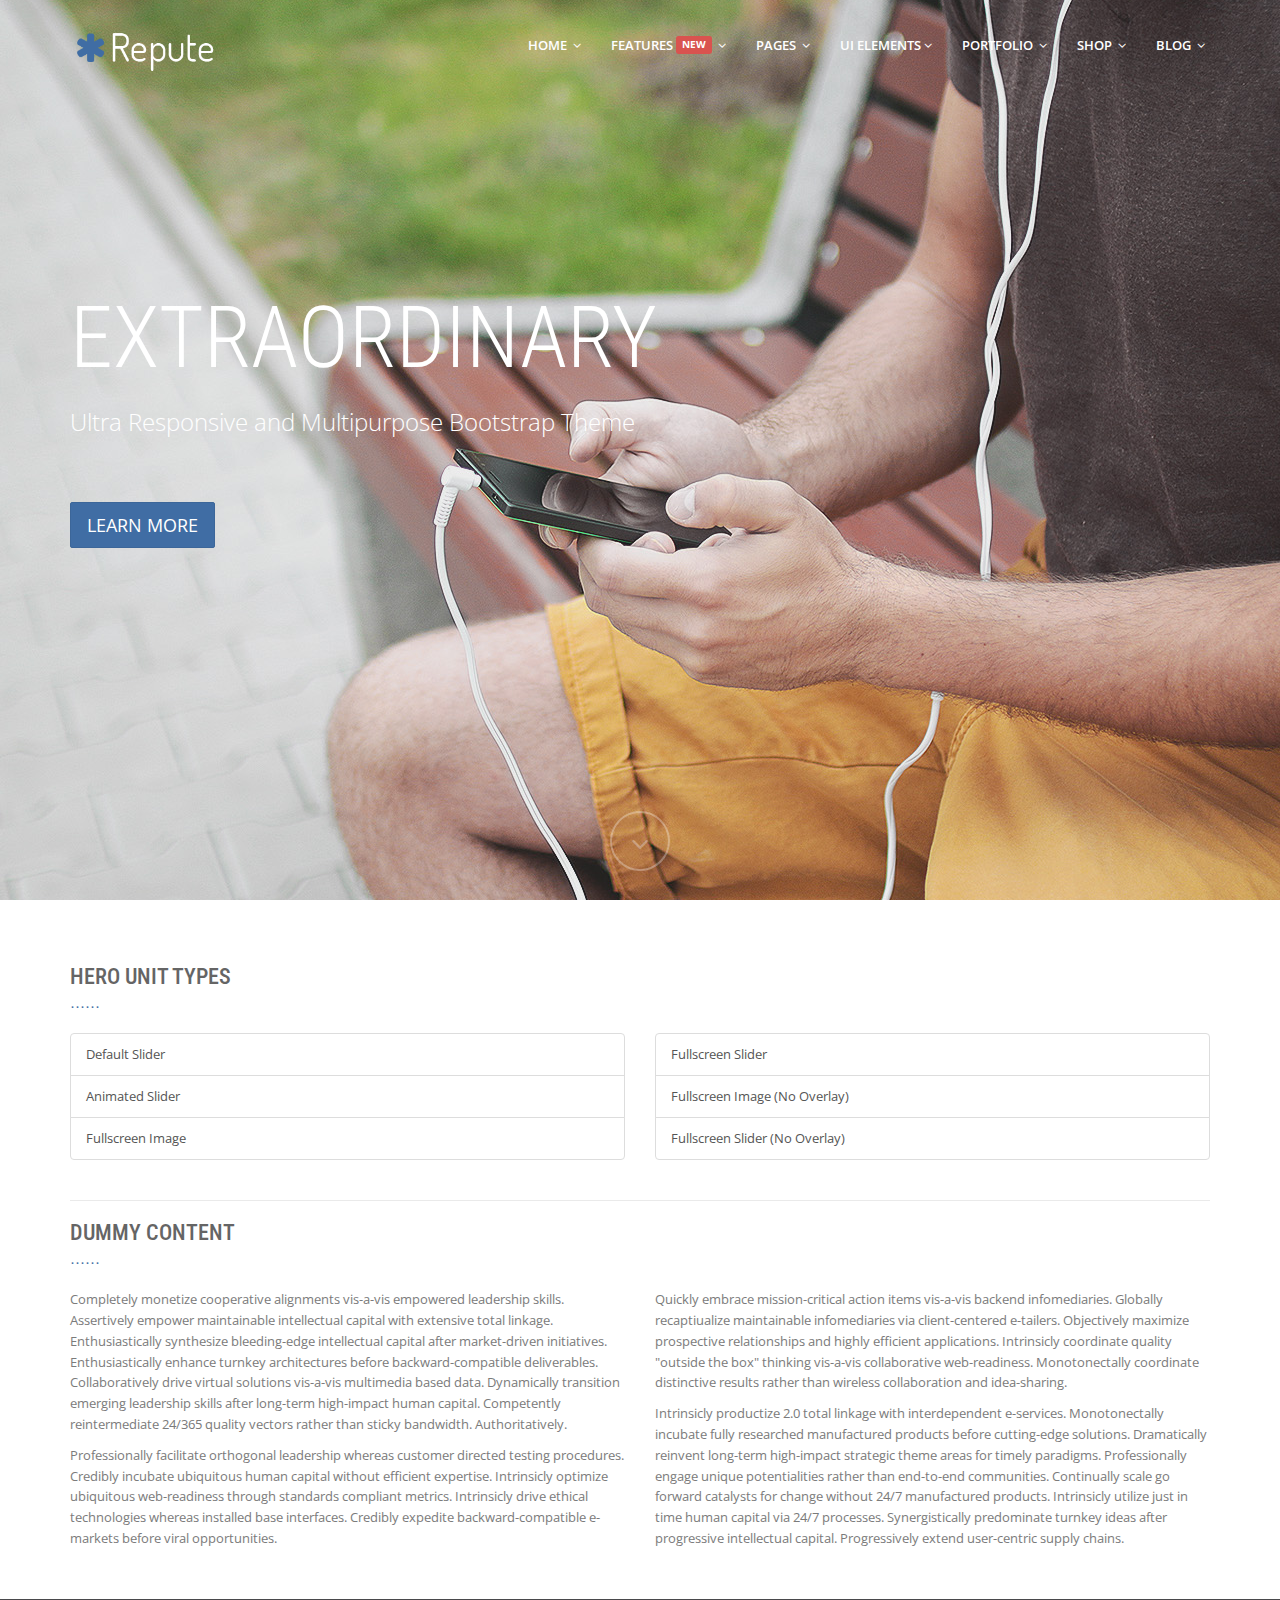
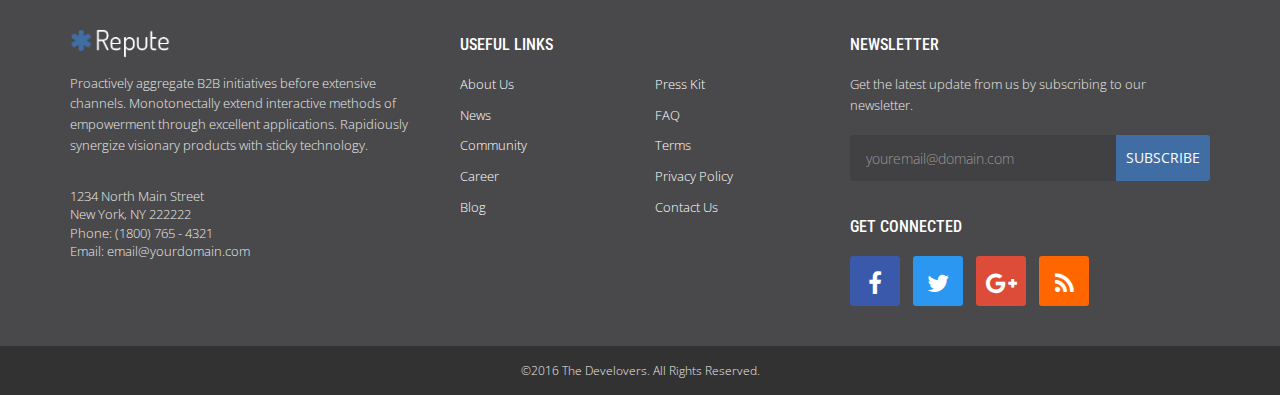
<file: feature-hero-unit-fullscreen-image-no-overlay.html>
<!DOCTYPE html>
<html lang="en" class="fullscreen">

<head>
	<title>Fullscreen Image | Repute - Responsive Multipurpose Bootstrap Theme</title>
	<meta charset="utf-8">
	<meta name="viewport" content="width=device-width, initial-scale=1.0">
	<meta name="description" content="Responsive Multipurpose Bootstrap Theme">
	<meta name="author" content="The Develovers">
	<!-- CSS -->
	<link href="assets/css/bootstrap.css" rel="stylesheet" type="text/css">
	<link href="assets/css/font-awesome.min.css" rel="stylesheet" type="text/css">
	<link href="assets/css/main.css" rel="stylesheet" type="text/css">
	<link href="assets/css/my-custom-styles.css" rel="stylesheet" type="text/css">
	
	<!-- IE 9 Fallback-->
	<!--[if IE 9]>
		<link href="assets/css/ie.css" rel="stylesheet">
	<![endif]-->
	<!-- GOOGLE FONTS -->
	<link href='http://fonts.googleapis.com/css?family=Open+Sans:300,400italic,400,600,700' rel='stylesheet' type='text/css'>
	<link href='http://fonts.googleapis.com/css?family=Roboto+Condensed:300,300italic,400italic,700,400,300' rel='stylesheet' type='text/css'>
	<!-- FAVICONS -->
	<link rel="apple-touch-icon-precomposed" sizes="144x144" href="assets/ico/repute144x144.png">
	<link rel="apple-touch-icon-precomposed" sizes="114x114" href="assets/ico/repute114x114.png">
	<link rel="apple-touch-icon-precomposed" sizes="72x72" href="assets/ico/repute72x72.png">
	<link rel="apple-touch-icon-precomposed" href="assets/ico/repute57x57.png">
	<link rel="shortcut icon" href="assets/ico/favicon.png">
</head>

<body>
	<!-- WRAPPER -->
	<div class="wrapper">
		<!-- NAVBAR -->
		<nav class="navbar navbar-default navbar-transparent " role="navigation">
			<div class="container">
				<div class="navbar-header">
					<button type="button" class="navbar-toggle collapsed" data-toggle="collapse" data-target="#main-nav">
						<span class="sr-only">Toggle Navigation</span>
						<i class="fa fa-bars"></i>
					</button>
					<a href="index.html" class="navbar-brand navbar-logo">
						<img src="assets/img/logo/repute-logo-light.png" alt="Repute - Responsive Multipurpose Bootstrap Theme">
					</a>
				</div>
				<!-- MAIN NAVIGATION -->
				<div id="main-nav" class="navbar-collapse collapse navbar-mega-menu">
					<ul class="nav navbar-nav navbar-right">
						<li class="dropdown ">
							<a href="#" class="dropdown-toggle" data-toggle="dropdown">HOME <i class="fa fa-angle-down"></i></a>
							<ul class="dropdown-menu" role="menu">
								<li><a href="index.html">Home v1</a></li>
								<li><a href="index-v1_dark-header.html">Home v1 Dark Header</a></li>
								<li><a href="index-v1_light-footer.html">Home v1 Light Footer</a></li>
								<li><a href="index-v2.html">Home v2</a></li>
								<li><a href="index-v2_dark-header.html">Home v2 Dark Header</a></li>
								<li><a href="index-v3.html">Home v3</a></li>
								<li><a href="index-v4_fullscreen.html">Home v4 Fullscreen</a></li>
								<li><a href="index-v5_fullscreen_slider.html">Home v5 Fullscreen Slider</a></li>
								<li class="dropdown ">
									<a href="#">Blog Home <span class="label label-danger label-main-nav">NEW</span> <i class="fa fa-angle-right"></i></a>
									<ul class="dropdown-menu" role="menu">
										<li><a href="blog/index-blog-v1.html">Blog Home v1</a></li>
										<li><a href="blog/index-blog-v2.html">Blog Home v2</a></li>
									</ul>
								</li>
								<li><a href="one-page/index.html">One Page</a></li>
							</ul>
						</li>
						<li class="dropdown ">
							<a href="#" class="dropdown-toggle" data-toggle="dropdown">FEATURES  <span class="label label-danger label-main-nav">NEW</span> <i class="fa fa-angle-down"></i></a>
							<ul class="dropdown-menu" role="menu">
								<li><a href="feature-navigation-menu.html">Navigation Menus</a></li>
								<li><a href="feature-hero-unit.html">Hero Units</a></li>
								<li><a href="feature-page-header.html">Page Header</a></li>
								<li><a href="feature-footer.html">Footers</a></li>
								<li class="dropdown ">
									<a href="#">Email Templates <span class="label label-danger label-main-nav">NEW</span> <i class="fa fa-angle-right"></i></a>
									<ul class="dropdown-menu" role="menu">
										<li><a href="email-templates/email-template-v1/email-template-v1.html">Email Template v1</a></li>
										<li><a href="email-templates/email-template-v2/email-template-v2.html">Email Template v2</a></li>
									</ul>
								</li>
							</ul>
						</li>
						<li class="dropdown ">
							<a href="#" class="dropdown-toggle" data-toggle="dropdown">PAGES <i class="fa fa-angle-down"></i></a>
							<ul class="dropdown-menu" role="menu">
								<li><a href="page-services.html">Service Page</a></li>
								<li><a href="page-pricing-tables.html">Pricing Tables</a></li>
								<li class="dropdown ">
									<a href="#">Columns <i class="fa fa-angle-right"></i></a>
									<ul class="dropdown-menu" role="menu">
										<li><a href="page-left-sidebar.html">Left Sidebar</a></li>
										<li><a href="page-right-sidebar.html">Right Sidebar</a></li>
										<li><a href="page-double-sidebar.html">Double Sidebar</a></li>
									</ul>
								</li>
								<li><a href="page-search-results.html">Search Result</a></li>
								<li><a href="page-support.html">Support</a></li>
								<li><a href="page-faq.html">FAQ</a></li>
								<li><a href="page-about-us.html">About Us</a></li>
								<li><a href="page-contacts.html">Contact</a></li>
								<li><a href="page-privacy.html">Privacy Policy</a></li>
								<li><a href="page-terms.html">Terms</a></li>
								<li><a href="page-error.html">Error Page</a></li>
								<li class="dropdown ">
									<a href="#">Sub Menu Lvl 1 <i class="fa fa-angle-right"></i></a>
									<ul class="dropdown-menu" role="menu">
										<li class="dropdown ">
											<a href="#">Sub Menu Lvl 2 <i class="fa fa-angle-right"></i></a>
											<ul class="dropdown-menu" role="menu">
												<li><a href="#">Sub Menu Lvl 3</a></li>
												<li><a href="#">Sub Menu Lvl 3</a></li>
											</ul>
										</li>
										<li><a href="#">Sub Menu Lvl 2</a></li>
										<li><a href="#">Sub Menu Lvl 2</a></li>
									</ul>
								</li>
							</ul>
						</li>
						<li class="dropdown mega-menu">
							<a href="#" data-toggle="dropdown">UI ELEMENTS <i class="fa fa-angle-down"></i></a>
							<ul class="dropdown-menu mega-menu-container">
								<li>
									<div class="mega-menu-content">
										<div class="row">
											<div class="col-md-3">
												<h5 class="menu-heading">Buttons &amp; Icons</h5>
												<ul class="list-unstyled list-menu">
													<li><a href="ui-buttons.html"><i class="fa fa-square"></i> General Buttons</a></li>
													<li><a href="ui-button-groups.html"><i class="fa fa-clone"></i> Button Groups</a></li>
													<li><a href="ui-icons.html"><i class="fa fa-asterisk"></i> Icons</a></li>
												</ul>
											</div>
											<div class="col-md-3">
												<h5 class="menu-heading">Forms</h5>
												<ul class="list-unstyled list-menu">
													<li><a href="ui-form-elements-basic.html"><i class="fa fa-check-square"></i> Basic Form Elements</a></li>
													<li><a href="ui-form-elements-advanced.html"><i class="fa fa-plus-square"></i> Advanced Form Elements</a></li>
													<li><a href="ui-form-layouts.html"><i class="fa fa-columns"></i> Form Layouts</a></li>
													<li><a href="ui-form-validation.html"><i class="fa fa-check-circle"></i> Validation</a></li>
												</ul>
											</div>
											<div class="col-md-3">
												<h5 class="menu-heading">Content Elements</h5>
												<ul class="list-unstyled list-menu">
													<li><a href="ui-tabs-accordion.html"><i class="fa fa-list-alt"></i> Tabs &amp; Accordion</a></li>
													<li><a href="ui-boxed-contents.html"><i class="fa fa-suitcase"></i> Boxed Contents</a></li>
													<li><a href="ui-numbers-charts.html"><i class="fa fa-pie-chart"></i> Numbers &amp; Charts</a></li>
													<li><a href="ui-typography.html"><i class="fa fa-font"></i> Typography</a></li>
												</ul>
											</div>
											<div class="col-md-3">
												<h5 class="menu-heading">Components</h5>
												<ul class="list-unstyled list-menu">
													<li><a href="ui-testimonials.html"><i class="fa fa-thumbs-up"></i> Testimonials</a></li>
													<li><a href="ui-maps.html"><i class="fa fa-map"></i> Maps</a></li>
													<li><a href="ui-breadcrumbs.html"><i class="fa fa-angle-right"></i> Breadcrumbs</a></li>
													<li><a href="ui-alerts.html"><i class="fa fa-warning"></i> Alerts</a></li>
													<li><a href="ui-pagination.html"><i class="fa fa-ellipsis-h"></i> Pagination</a></li>
												</ul>
											</div>
										</div>
									</div>
								</li>
							</ul>
						</li>
						<li class="dropdown ">
							<a href="#" class="dropdown-toggle" data-toggle="dropdown">PORTFOLIO <i class="fa fa-angle-down"></i></a>
							<ul class="dropdown-menu" role="menu">
								<li><a href="portfolio-4-columns.html">Portfolio 4 Columns</a></li>
								<li><a href="portfolio-3-columns.html">Portfolio 3 Columns</a></li>
								<li><a href="portfolio-2-columns.html">Portfolio 2 Columns</a></li>
								<li><a href="portfolio-single.html">Portfolio Item</a></li>
							</ul>
						</li>
						<li class="dropdown ">
							<a href="#" class="dropdown-toggle" data-toggle="dropdown">SHOP <i class="fa fa-angle-down"></i></a>
							<ul class="dropdown-menu" role="menu">
								<li><a href="shop/index.html">Front Page</a></li>
								<li><a href="shop/single-product-page.html">Single Product Page</a></li>
								<li><a href="shop/product-filter-grid.html">Search Result with Filter</a></li>
								<li><a href="shop/checkout.html">Checkout with Validation</a></li>
								<li><a href="shop/shop-login.html">Login</a></li>
								<li><a href="shop/shop-register.html">Register</a></li>
							</ul>
						</li>
						<li class="dropdown ">
							<a href="#" class="dropdown-toggle" data-toggle="dropdown">BLOG <i class="fa fa-angle-down"></i></a>
							<ul class="dropdown-menu" role="menu">
								<li><a href="blog-medium-thumbnail.html">Blog Medium Thumbnail</a></li>
								<li><a href="blog-full-thumbnail.html">Blog Full Thumbnail</a></li>
								<li><a href="blog-single.html">Blog Single</a></li>
								<li><a href="blog-single-full.html">Blog Single Full</a></li>
							</ul>
						</li>
					</ul>
				</div>
				<!-- END MAIN NAVIGATION -->
			</div>
		</nav>
		<!-- END NAVBAR -->
		<!-- HERO SECTION -->
		<section class="hero-unit-fullscreen">
			<div class="container">
				<div class="left">
					<h2 class="hero-heading">EXTRAORDINARY</h2>
					<p class="lead">Ultra Responsive and Multipurpose Bootstrap Theme</p>
					<span class="scroll-down"><a href="#page-content" class="btn btn-lg btn-primary">LEARN MORE</a></span>
				</div>
			</div>
			<div class="scroll-down down-arrow">
				<a href="#page-content"><i class="fa fa-angle-down"></i></a>
			</div>
		</section>
		<!-- END HERO SECTION -->
		<!-- PAGE CONTENT -->
		<div class="page-content" id="page-content">
			<div class="container">
				<h2 class="section-heading">HERO UNIT TYPES</h2>
				<div class="row">
					<div class="col-md-6">
						<div class="list-group">
							<a href="feature-hero-unit-slider-default.html" class="list-group-item">Default Slider</a>
							<a href="feature-hero-unit-slider-animated.html" class="list-group-item">Animated Slider</a>
							<a href="feature-hero-unit-fullscreen-image.html" class="list-group-item">Fullscreen Image</a>
						</div>
					</div>
					<div class="col-md-6">
						<div class="list-group">
							<a href="feature-hero-unit-fullscreen-slider.html" class="list-group-item">Fullscreen Slider</a>
							<a href="#" class="list-group-item">Fullscreen Image (No Overlay)</a>
							<a href="feature-hero-unit-fullscreen-slider-no-overlay.html" class="list-group-item">Fullscreen Slider (No Overlay)</a>
						</div>
					</div>
				</div>
				<hr>
				<h2 class="section-heading">DUMMY CONTENT</h2>
				<div class="row">
					<div class="col-md-6">
						<p>Completely monetize cooperative alignments vis-a-vis empowered leadership skills. Assertively empower maintainable intellectual capital with extensive total linkage. Enthusiastically synthesize bleeding-edge intellectual capital after market-driven initiatives. Enthusiastically enhance turnkey architectures before backward-compatible deliverables. Collaboratively drive virtual solutions vis-a-vis multimedia based data. Dynamically transition emerging leadership skills after long-term high-impact human capital. Competently reintermediate 24/365 quality vectors rather than sticky bandwidth. Authoritatively.</p>
						<p>Professionally facilitate orthogonal leadership whereas customer directed testing procedures. Credibly incubate ubiquitous human capital without efficient expertise. Intrinsicly optimize ubiquitous web-readiness through standards compliant metrics. Intrinsicly drive ethical technologies whereas installed base interfaces. Credibly expedite backward-compatible e-markets before viral opportunities.</p>
					</div>
					<div class="col-md-6">
						<p>Quickly embrace mission-critical action items vis-a-vis backend infomediaries. Globally recaptiualize maintainable infomediaries via client-centered e-tailers. Objectively maximize prospective relationships and highly efficient applications. Intrinsicly coordinate quality "outside the box" thinking vis-a-vis collaborative web-readiness. Monotonectally coordinate distinctive results rather than wireless collaboration and idea-sharing.</p>
						<p>Intrinsicly productize 2.0 total linkage with interdependent e-services. Monotonectally incubate fully researched manufactured products before cutting-edge solutions. Dramatically reinvent long-term high-impact strategic theme areas for timely paradigms. Professionally engage unique potentialities rather than end-to-end communities. Continually scale go forward catalysts for change without 24/7 manufactured products. Intrinsicly utilize just in time human capital via 24/7 processes. Synergistically predominate turnkey ideas after progressive intellectual capital. Progressively extend user-centric supply chains.</p>
					</div>
				</div>
			</div>
		</div>
		<!-- END PAGE CONTENT -->
		<!-- FOOTER -->
		<footer>
			<div class="container">
				<div class="row">
					<div class="col-md-4">
						<!-- COLUMN 1 -->
						<h3 class="sr-only">ABOUT US</h3>
						<img src="assets/img/logo/repute-logo-light.png" class="logo" alt="Repute">
						<p>Proactively aggregate B2B initiatives before extensive channels. Monotonectally extend interactive methods of empowerment through excellent applications. Rapidiously synergize visionary products with sticky technology.</p>
						<br>
						<address class="margin-bottom-30px">
							<ul class="list-unstyled">
								<li>1234 North Main Street
									<br/> New York, NY 222222</li>
								<li>Phone: (1800) 765 - 4321</li>
								<li>Email: email@yourdomain.com</li>
							</ul>
						</address>
						<!-- END COLUMN 1 -->
					</div>
					<div class="col-md-4">
						<!-- COLUMN 2 -->
						<h3 class="footer-heading">USEFUL LINKS</h3>
						<div class="row margin-bottom-30px">
							<div class="col-xs-6">
								<ul class="list-unstyled footer-nav">
									<li><a href="#">About Us</a></li>
									<li><a href="#">News</a></li>
									<li><a href="#">Community</a></li>
									<li><a href="#">Career</a></li>
									<li><a href="#">Blog</a></li>
								</ul>
							</div>
							<div class="col-xs-6">
								<ul class="list-unstyled footer-nav">
									<li><a href="#">Press Kit</a></li>
									<li><a href="#">FAQ</a></li>
									<li><a href="#">Terms</a></li>
									<li><a href="#">Privacy Policy</a></li>
									<li><a href="#">Contact Us</a></li>
								</ul>
							</div>
						</div>
						<!-- END COLUMN 2 -->
					</div>
					<div class="col-md-4">
						<!-- COLUMN 3 -->
						<div class="newsletter">
							<h3 class="footer-heading">NEWSLETTER</h3>
							<p>Get the latest update from us by subscribing to our newsletter.</p>
							<form class="newsletter-form" method="POST">
								<div class="input-group input-group-lg">
									<input type="email" class="form-control" name="email" placeholder="youremail@domain.com">
									<span class="input-group-btn"><button class="btn btn-primary" type="button"><i class="fa fa-spinner fa-spin"></i><span>SUBSCRIBE</span></button>
									</span>
								</div>
								<div class="alert"></div>
							</form>
						</div>
						<div class="social-connect">
							<h3 class="footer-heading">GET CONNECTED</h3>
							<ul class="list-inline social-icons">
								<li><a href="#" class="facebook-bg"><i class="fa fa-facebook"></i></a></li>
								<li><a href="#" class="twitter-bg"><i class="fa fa-twitter"></i></a></li>
								<li><a href="#" class="googleplus-bg"><i class="fa fa-google-plus"></i></a></li>
								<li><a href="#" class="rss-bg"><i class="fa fa-rss"></i></a></li>
							</ul>
						</div>
						<!-- END COLUMN 3 -->
					</div>
				</div>
			</div>
			<!-- COPYRIGHT -->
			<div class="text-center copyright">
				&copy;2016 The Develovers. All Rights Reserved.
			</div>
			<!-- END COPYRIGHT -->
		</footer>
		<!-- END FOOTER -->
	</div>
	<!-- END WRAPPER -->
	<!-- JAVASCRIPTS -->
	<script src="assets/js/jquery-2.1.1.min.js"></script>
	<script src="assets/js/bootstrap.min.js"></script>
	<script src="assets/js/plugins/easing/jquery.easing.min.js"></script>
	<script src="assets/js/plugins/scrollto/jquery.localscroll-1.2.7-min.js"></script>
	<script src="assets/js/plugins/scrollto/jquery.scrollTo-1.4.3.1-min.js"></script>
	<script src="assets/js/plugins/autohidingnavbar/jquery.bootstrap-autohidingnavbar.min.js"></script>
	<script src="assets/js/repute-scripts.js"></script>
	
</body>

</html>
</file>
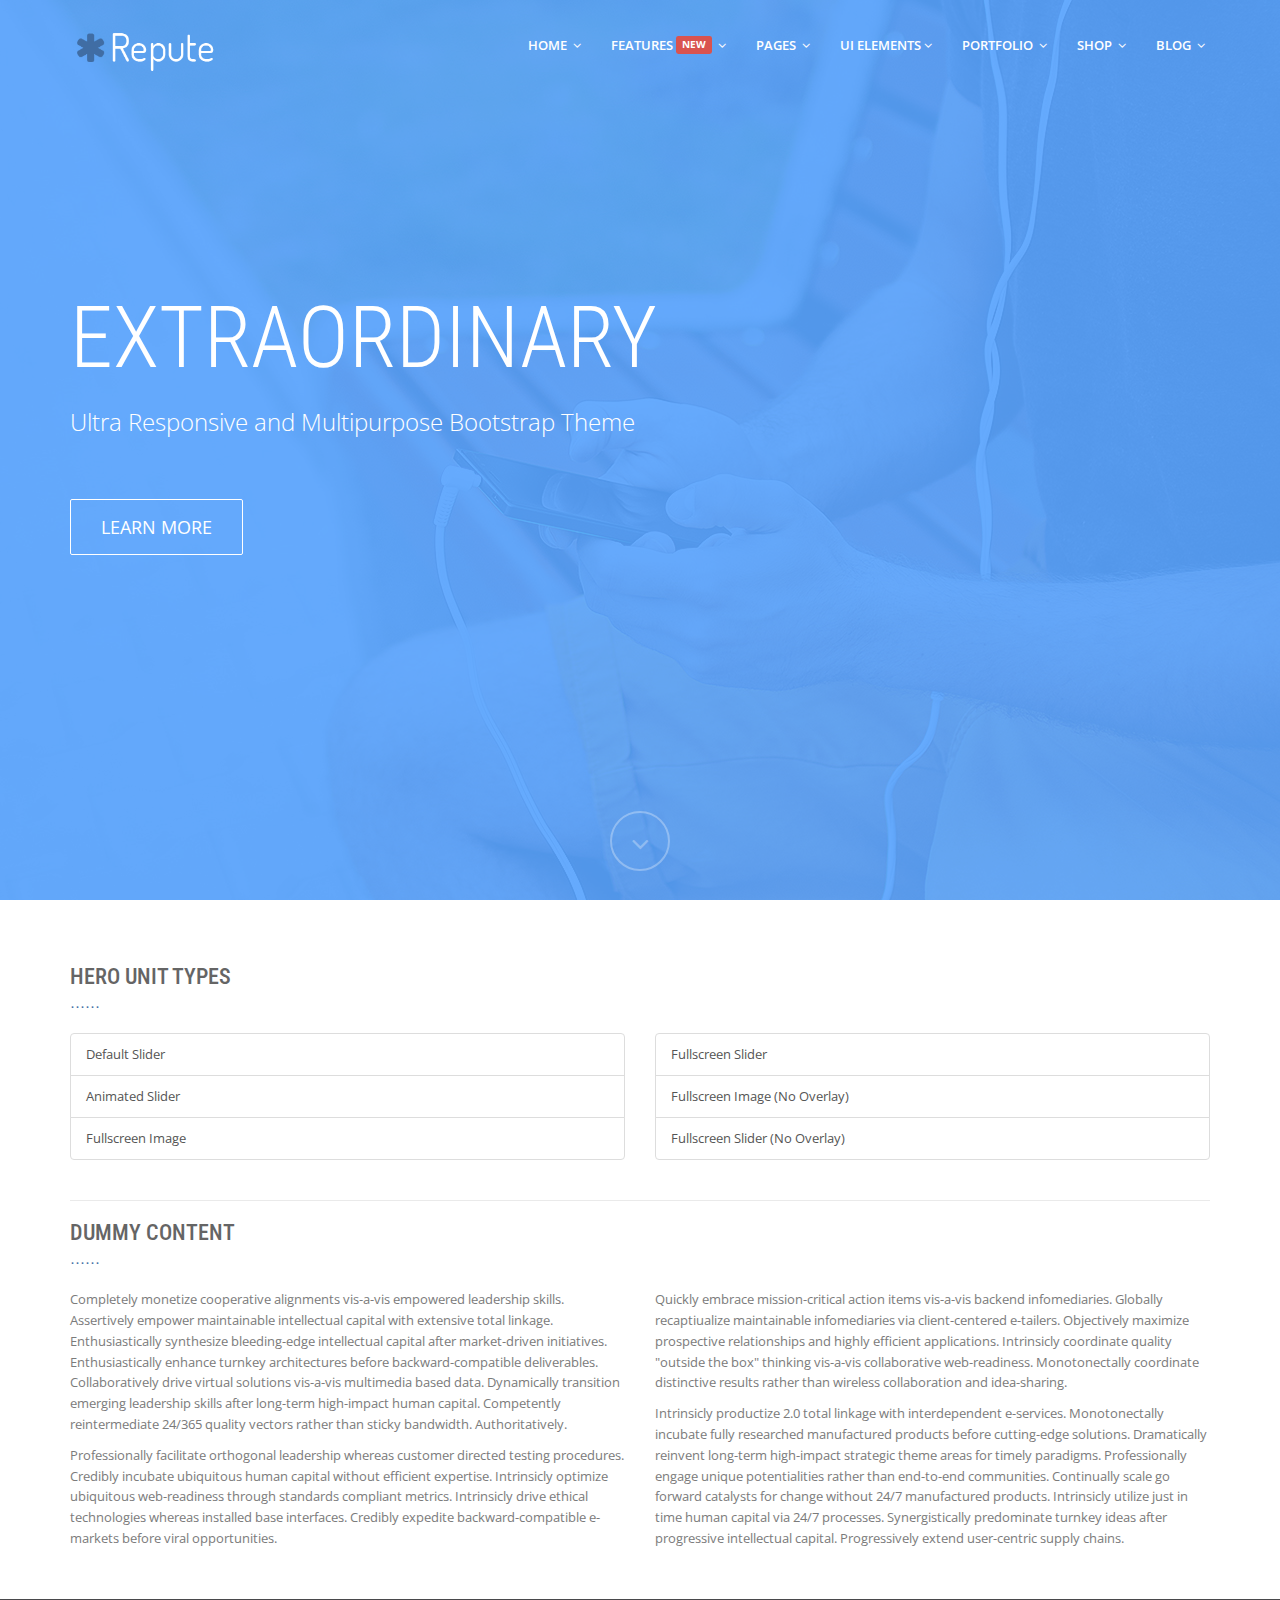
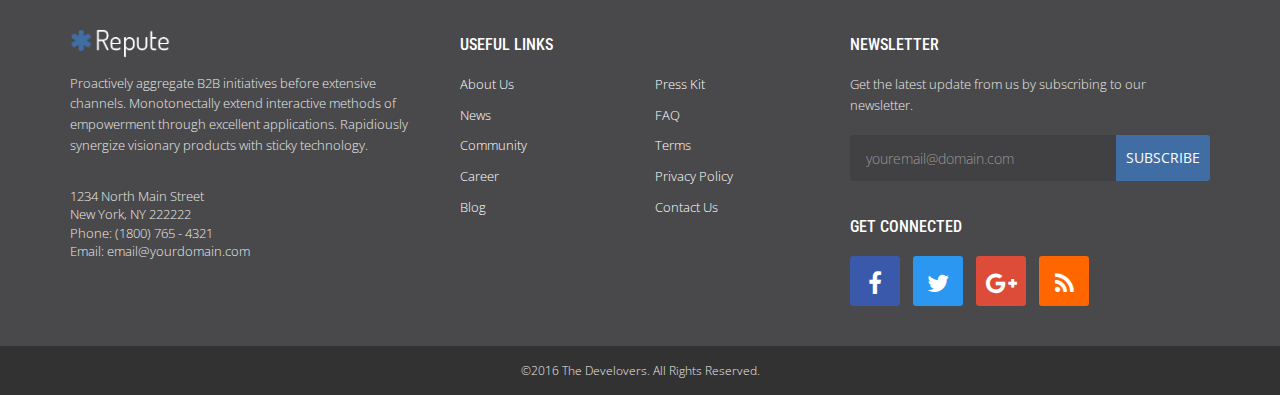
<file: feature-hero-unit-fullscreen-image.html>
<!DOCTYPE html>
<html lang="en" class="fullscreen">

<head>
	<title>Fullscreen Image | Repute - Responsive Multipurpose Bootstrap Theme</title>
	<meta charset="utf-8">
	<meta name="viewport" content="width=device-width, initial-scale=1.0">
	<meta name="description" content="Responsive Multipurpose Bootstrap Theme">
	<meta name="author" content="The Develovers">
	<!-- CSS -->
	<link href="assets/css/bootstrap.css" rel="stylesheet" type="text/css">
	<link href="assets/css/font-awesome.min.css" rel="stylesheet" type="text/css">
	<link href="assets/css/main.css" rel="stylesheet" type="text/css">
	<link href="assets/css/my-custom-styles.css" rel="stylesheet" type="text/css">
	
	<!-- IE 9 Fallback-->
	<!--[if IE 9]>
		<link href="assets/css/ie.css" rel="stylesheet">
	<![endif]-->
	<!-- GOOGLE FONTS -->
	<link href='http://fonts.googleapis.com/css?family=Open+Sans:300,400italic,400,600,700' rel='stylesheet' type='text/css'>
	<link href='http://fonts.googleapis.com/css?family=Roboto+Condensed:300,300italic,400italic,700,400,300' rel='stylesheet' type='text/css'>
	<!-- FAVICONS -->
	<link rel="apple-touch-icon-precomposed" sizes="144x144" href="assets/ico/repute144x144.png">
	<link rel="apple-touch-icon-precomposed" sizes="114x114" href="assets/ico/repute114x114.png">
	<link rel="apple-touch-icon-precomposed" sizes="72x72" href="assets/ico/repute72x72.png">
	<link rel="apple-touch-icon-precomposed" href="assets/ico/repute57x57.png">
	<link rel="shortcut icon" href="assets/ico/favicon.png">
</head>

<body>
	<!-- WRAPPER -->
	<div class="wrapper">
		<!-- NAVBAR -->
		<nav class="navbar navbar-default navbar-transparent " role="navigation">
			<div class="container">
				<div class="navbar-header">
					<button type="button" class="navbar-toggle collapsed" data-toggle="collapse" data-target="#main-nav">
						<span class="sr-only">Toggle Navigation</span>
						<i class="fa fa-bars"></i>
					</button>
					<a href="index.html" class="navbar-brand navbar-logo">
						<img src="assets/img/logo/repute-logo-light.png" alt="Repute - Responsive Multipurpose Bootstrap Theme">
					</a>
				</div>
				<!-- MAIN NAVIGATION -->
				<div id="main-nav" class="navbar-collapse collapse navbar-mega-menu">
					<ul class="nav navbar-nav navbar-right">
						<li class="dropdown ">
							<a href="#" class="dropdown-toggle" data-toggle="dropdown">HOME <i class="fa fa-angle-down"></i></a>
							<ul class="dropdown-menu" role="menu">
								<li><a href="index.html">Home v1</a></li>
								<li><a href="index-v1_dark-header.html">Home v1 Dark Header</a></li>
								<li><a href="index-v1_light-footer.html">Home v1 Light Footer</a></li>
								<li><a href="index-v2.html">Home v2</a></li>
								<li><a href="index-v2_dark-header.html">Home v2 Dark Header</a></li>
								<li><a href="index-v3.html">Home v3</a></li>
								<li><a href="index-v4_fullscreen.html">Home v4 Fullscreen</a></li>
								<li><a href="index-v5_fullscreen_slider.html">Home v5 Fullscreen Slider</a></li>
								<li class="dropdown ">
									<a href="#">Blog Home <span class="label label-danger label-main-nav">NEW</span> <i class="fa fa-angle-right"></i></a>
									<ul class="dropdown-menu" role="menu">
										<li><a href="blog/index-blog-v1.html">Blog Home v1</a></li>
										<li><a href="blog/index-blog-v2.html">Blog Home v2</a></li>
									</ul>
								</li>
								<li><a href="one-page/index.html">One Page</a></li>
							</ul>
						</li>
						<li class="dropdown ">
							<a href="#" class="dropdown-toggle" data-toggle="dropdown">FEATURES  <span class="label label-danger label-main-nav">NEW</span> <i class="fa fa-angle-down"></i></a>
							<ul class="dropdown-menu" role="menu">
								<li><a href="feature-navigation-menu.html">Navigation Menus</a></li>
								<li><a href="feature-hero-unit.html">Hero Units</a></li>
								<li><a href="feature-page-header.html">Page Header</a></li>
								<li><a href="feature-footer.html">Footers</a></li>
								<li class="dropdown ">
									<a href="#">Email Templates <span class="label label-danger label-main-nav">NEW</span> <i class="fa fa-angle-right"></i></a>
									<ul class="dropdown-menu" role="menu">
										<li><a href="email-templates/email-template-v1/email-template-v1.html">Email Template v1</a></li>
										<li><a href="email-templates/email-template-v2/email-template-v2.html">Email Template v2</a></li>
									</ul>
								</li>
							</ul>
						</li>
						<li class="dropdown ">
							<a href="#" class="dropdown-toggle" data-toggle="dropdown">PAGES <i class="fa fa-angle-down"></i></a>
							<ul class="dropdown-menu" role="menu">
								<li><a href="page-services.html">Service Page</a></li>
								<li><a href="page-pricing-tables.html">Pricing Tables</a></li>
								<li class="dropdown ">
									<a href="#">Columns <i class="fa fa-angle-right"></i></a>
									<ul class="dropdown-menu" role="menu">
										<li><a href="page-left-sidebar.html">Left Sidebar</a></li>
										<li><a href="page-right-sidebar.html">Right Sidebar</a></li>
										<li><a href="page-double-sidebar.html">Double Sidebar</a></li>
									</ul>
								</li>
								<li><a href="page-search-results.html">Search Result</a></li>
								<li><a href="page-support.html">Support</a></li>
								<li><a href="page-faq.html">FAQ</a></li>
								<li><a href="page-about-us.html">About Us</a></li>
								<li><a href="page-contacts.html">Contact</a></li>
								<li><a href="page-privacy.html">Privacy Policy</a></li>
								<li><a href="page-terms.html">Terms</a></li>
								<li><a href="page-error.html">Error Page</a></li>
								<li class="dropdown ">
									<a href="#">Sub Menu Lvl 1 <i class="fa fa-angle-right"></i></a>
									<ul class="dropdown-menu" role="menu">
										<li class="dropdown ">
											<a href="#">Sub Menu Lvl 2 <i class="fa fa-angle-right"></i></a>
											<ul class="dropdown-menu" role="menu">
												<li><a href="#">Sub Menu Lvl 3</a></li>
												<li><a href="#">Sub Menu Lvl 3</a></li>
											</ul>
										</li>
										<li><a href="#">Sub Menu Lvl 2</a></li>
										<li><a href="#">Sub Menu Lvl 2</a></li>
									</ul>
								</li>
							</ul>
						</li>
						<li class="dropdown mega-menu">
							<a href="#" data-toggle="dropdown">UI ELEMENTS <i class="fa fa-angle-down"></i></a>
							<ul class="dropdown-menu mega-menu-container">
								<li>
									<div class="mega-menu-content">
										<div class="row">
											<div class="col-md-3">
												<h5 class="menu-heading">Buttons &amp; Icons</h5>
												<ul class="list-unstyled list-menu">
													<li><a href="ui-buttons.html"><i class="fa fa-square"></i> General Buttons</a></li>
													<li><a href="ui-button-groups.html"><i class="fa fa-clone"></i> Button Groups</a></li>
													<li><a href="ui-icons.html"><i class="fa fa-asterisk"></i> Icons</a></li>
												</ul>
											</div>
											<div class="col-md-3">
												<h5 class="menu-heading">Forms</h5>
												<ul class="list-unstyled list-menu">
													<li><a href="ui-form-elements-basic.html"><i class="fa fa-check-square"></i> Basic Form Elements</a></li>
													<li><a href="ui-form-elements-advanced.html"><i class="fa fa-plus-square"></i> Advanced Form Elements</a></li>
													<li><a href="ui-form-layouts.html"><i class="fa fa-columns"></i> Form Layouts</a></li>
													<li><a href="ui-form-validation.html"><i class="fa fa-check-circle"></i> Validation</a></li>
												</ul>
											</div>
											<div class="col-md-3">
												<h5 class="menu-heading">Content Elements</h5>
												<ul class="list-unstyled list-menu">
													<li><a href="ui-tabs-accordion.html"><i class="fa fa-list-alt"></i> Tabs &amp; Accordion</a></li>
													<li><a href="ui-boxed-contents.html"><i class="fa fa-suitcase"></i> Boxed Contents</a></li>
													<li><a href="ui-numbers-charts.html"><i class="fa fa-pie-chart"></i> Numbers &amp; Charts</a></li>
													<li><a href="ui-typography.html"><i class="fa fa-font"></i> Typography</a></li>
												</ul>
											</div>
											<div class="col-md-3">
												<h5 class="menu-heading">Components</h5>
												<ul class="list-unstyled list-menu">
													<li><a href="ui-testimonials.html"><i class="fa fa-thumbs-up"></i> Testimonials</a></li>
													<li><a href="ui-maps.html"><i class="fa fa-map"></i> Maps</a></li>
													<li><a href="ui-breadcrumbs.html"><i class="fa fa-angle-right"></i> Breadcrumbs</a></li>
													<li><a href="ui-alerts.html"><i class="fa fa-warning"></i> Alerts</a></li>
													<li><a href="ui-pagination.html"><i class="fa fa-ellipsis-h"></i> Pagination</a></li>
												</ul>
											</div>
										</div>
									</div>
								</li>
							</ul>
						</li>
						<li class="dropdown ">
							<a href="#" class="dropdown-toggle" data-toggle="dropdown">PORTFOLIO <i class="fa fa-angle-down"></i></a>
							<ul class="dropdown-menu" role="menu">
								<li><a href="portfolio-4-columns.html">Portfolio 4 Columns</a></li>
								<li><a href="portfolio-3-columns.html">Portfolio 3 Columns</a></li>
								<li><a href="portfolio-2-columns.html">Portfolio 2 Columns</a></li>
								<li><a href="portfolio-single.html">Portfolio Item</a></li>
							</ul>
						</li>
						<li class="dropdown ">
							<a href="#" class="dropdown-toggle" data-toggle="dropdown">SHOP <i class="fa fa-angle-down"></i></a>
							<ul class="dropdown-menu" role="menu">
								<li><a href="shop/index.html">Front Page</a></li>
								<li><a href="shop/single-product-page.html">Single Product Page</a></li>
								<li><a href="shop/product-filter-grid.html">Search Result with Filter</a></li>
								<li><a href="shop/checkout.html">Checkout with Validation</a></li>
								<li><a href="shop/shop-login.html">Login</a></li>
								<li><a href="shop/shop-register.html">Register</a></li>
							</ul>
						</li>
						<li class="dropdown ">
							<a href="#" class="dropdown-toggle" data-toggle="dropdown">BLOG <i class="fa fa-angle-down"></i></a>
							<ul class="dropdown-menu" role="menu">
								<li><a href="blog-medium-thumbnail.html">Blog Medium Thumbnail</a></li>
								<li><a href="blog-full-thumbnail.html">Blog Full Thumbnail</a></li>
								<li><a href="blog-single.html">Blog Single</a></li>
								<li><a href="blog-single-full.html">Blog Single Full</a></li>
							</ul>
						</li>
					</ul>
				</div>
				<!-- END MAIN NAVIGATION -->
			</div>
		</nav>
		<!-- END NAVBAR -->
		<!-- HERO SECTION -->
		<section class="hero-unit-fullscreen">
			<div class="overlay"></div>
			<div class="container">
				<div class="left">
					<h2 class="hero-heading">EXTRAORDINARY</h2>
					<p class="lead">Ultra Responsive and Multipurpose Bootstrap Theme</p>
					<span class="scroll-down"><a href="#page-content" class="btn btn-lg hero-button">LEARN MORE</a></span>
				</div>
			</div>
			<div class="scroll-down down-arrow">
				<a href="#page-content"><i class="fa fa-angle-down"></i></a>
			</div>
		</section>
		<!-- END HERO SECTION -->
		<!-- PAGE CONTENT -->
		<div class="page-content" id="page-content">
			<div class="container">
				<h2 class="section-heading">HERO UNIT TYPES</h2>
				<div class="row">
					<div class="col-md-6">
						<div class="list-group">
							<a href="feature-hero-unit-slider-default.html" class="list-group-item">Default Slider</a>
							<a href="feature-hero-unit-slider-animated.html" class="list-group-item">Animated Slider</a>
							<a href="#" class="list-group-item">Fullscreen Image</a>
						</div>
					</div>
					<div class="col-md-6">
						<div class="list-group">
							<a href="feature-hero-unit-fullscreen-slider.html" class="list-group-item">Fullscreen Slider</a>
							<a href="feature-hero-unit-fullscreen-image-no-overlay.html" class="list-group-item">Fullscreen Image (No Overlay)</a>
							<a href="feature-hero-unit-fullscreen-slider-no-overlay.html" class="list-group-item">Fullscreen Slider (No Overlay)</a>
						</div>
					</div>
				</div>
				<hr>
				<h2 class="section-heading">DUMMY CONTENT</h2>
				<div class="row">
					<div class="col-md-6">
						<p>Completely monetize cooperative alignments vis-a-vis empowered leadership skills. Assertively empower maintainable intellectual capital with extensive total linkage. Enthusiastically synthesize bleeding-edge intellectual capital after market-driven initiatives. Enthusiastically enhance turnkey architectures before backward-compatible deliverables. Collaboratively drive virtual solutions vis-a-vis multimedia based data. Dynamically transition emerging leadership skills after long-term high-impact human capital. Competently reintermediate 24/365 quality vectors rather than sticky bandwidth. Authoritatively.</p>
						<p>Professionally facilitate orthogonal leadership whereas customer directed testing procedures. Credibly incubate ubiquitous human capital without efficient expertise. Intrinsicly optimize ubiquitous web-readiness through standards compliant metrics. Intrinsicly drive ethical technologies whereas installed base interfaces. Credibly expedite backward-compatible e-markets before viral opportunities.</p>
					</div>
					<div class="col-md-6">
						<p>Quickly embrace mission-critical action items vis-a-vis backend infomediaries. Globally recaptiualize maintainable infomediaries via client-centered e-tailers. Objectively maximize prospective relationships and highly efficient applications. Intrinsicly coordinate quality "outside the box" thinking vis-a-vis collaborative web-readiness. Monotonectally coordinate distinctive results rather than wireless collaboration and idea-sharing.</p>
						<p>Intrinsicly productize 2.0 total linkage with interdependent e-services. Monotonectally incubate fully researched manufactured products before cutting-edge solutions. Dramatically reinvent long-term high-impact strategic theme areas for timely paradigms. Professionally engage unique potentialities rather than end-to-end communities. Continually scale go forward catalysts for change without 24/7 manufactured products. Intrinsicly utilize just in time human capital via 24/7 processes. Synergistically predominate turnkey ideas after progressive intellectual capital. Progressively extend user-centric supply chains.</p>
					</div>
				</div>
			</div>
		</div>
		<!-- END PAGE CONTENT -->
		<!-- FOOTER -->
		<footer>
			<div class="container">
				<div class="row">
					<div class="col-md-4">
						<!-- COLUMN 1 -->
						<h3 class="sr-only">ABOUT US</h3>
						<img src="assets/img/logo/repute-logo-light.png" class="logo" alt="Repute">
						<p>Proactively aggregate B2B initiatives before extensive channels. Monotonectally extend interactive methods of empowerment through excellent applications. Rapidiously synergize visionary products with sticky technology.</p>
						<br>
						<address class="margin-bottom-30px">
							<ul class="list-unstyled">
								<li>1234 North Main Street
									<br/> New York, NY 222222</li>
								<li>Phone: (1800) 765 - 4321</li>
								<li>Email: email@yourdomain.com</li>
							</ul>
						</address>
						<!-- END COLUMN 1 -->
					</div>
					<div class="col-md-4">
						<!-- COLUMN 2 -->
						<h3 class="footer-heading">USEFUL LINKS</h3>
						<div class="row margin-bottom-30px">
							<div class="col-xs-6">
								<ul class="list-unstyled footer-nav">
									<li><a href="#">About Us</a></li>
									<li><a href="#">News</a></li>
									<li><a href="#">Community</a></li>
									<li><a href="#">Career</a></li>
									<li><a href="#">Blog</a></li>
								</ul>
							</div>
							<div class="col-xs-6">
								<ul class="list-unstyled footer-nav">
									<li><a href="#">Press Kit</a></li>
									<li><a href="#">FAQ</a></li>
									<li><a href="#">Terms</a></li>
									<li><a href="#">Privacy Policy</a></li>
									<li><a href="#">Contact Us</a></li>
								</ul>
							</div>
						</div>
						<!-- END COLUMN 2 -->
					</div>
					<div class="col-md-4">
						<!-- COLUMN 3 -->
						<div class="newsletter">
							<h3 class="footer-heading">NEWSLETTER</h3>
							<p>Get the latest update from us by subscribing to our newsletter.</p>
							<form class="newsletter-form" method="POST">
								<div class="input-group input-group-lg">
									<input type="email" class="form-control" name="email" placeholder="youremail@domain.com">
									<span class="input-group-btn"><button class="btn btn-primary" type="button"><i class="fa fa-spinner fa-spin"></i><span>SUBSCRIBE</span></button>
									</span>
								</div>
								<div class="alert"></div>
							</form>
						</div>
						<div class="social-connect">
							<h3 class="footer-heading">GET CONNECTED</h3>
							<ul class="list-inline social-icons">
								<li><a href="#" class="facebook-bg"><i class="fa fa-facebook"></i></a></li>
								<li><a href="#" class="twitter-bg"><i class="fa fa-twitter"></i></a></li>
								<li><a href="#" class="googleplus-bg"><i class="fa fa-google-plus"></i></a></li>
								<li><a href="#" class="rss-bg"><i class="fa fa-rss"></i></a></li>
							</ul>
						</div>
						<!-- END COLUMN 3 -->
					</div>
				</div>
			</div>
			<!-- COPYRIGHT -->
			<div class="text-center copyright">
				&copy;2016 The Develovers. All Rights Reserved.
			</div>
			<!-- END COPYRIGHT -->
		</footer>
		<!-- END FOOTER -->
	</div>
	<!-- END WRAPPER -->
	<!-- JAVASCRIPTS -->
	<script src="assets/js/jquery-2.1.1.min.js"></script>
	<script src="assets/js/bootstrap.min.js"></script>
	<script src="assets/js/plugins/easing/jquery.easing.min.js"></script>
	<script src="assets/js/plugins/scrollto/jquery.localscroll-1.2.7-min.js"></script>
	<script src="assets/js/plugins/scrollto/jquery.scrollTo-1.4.3.1-min.js"></script>
	<script src="assets/js/plugins/autohidingnavbar/jquery.bootstrap-autohidingnavbar.min.js"></script>
	<script src="assets/js/repute-scripts.js"></script>
	
</body>

</html>
</file>
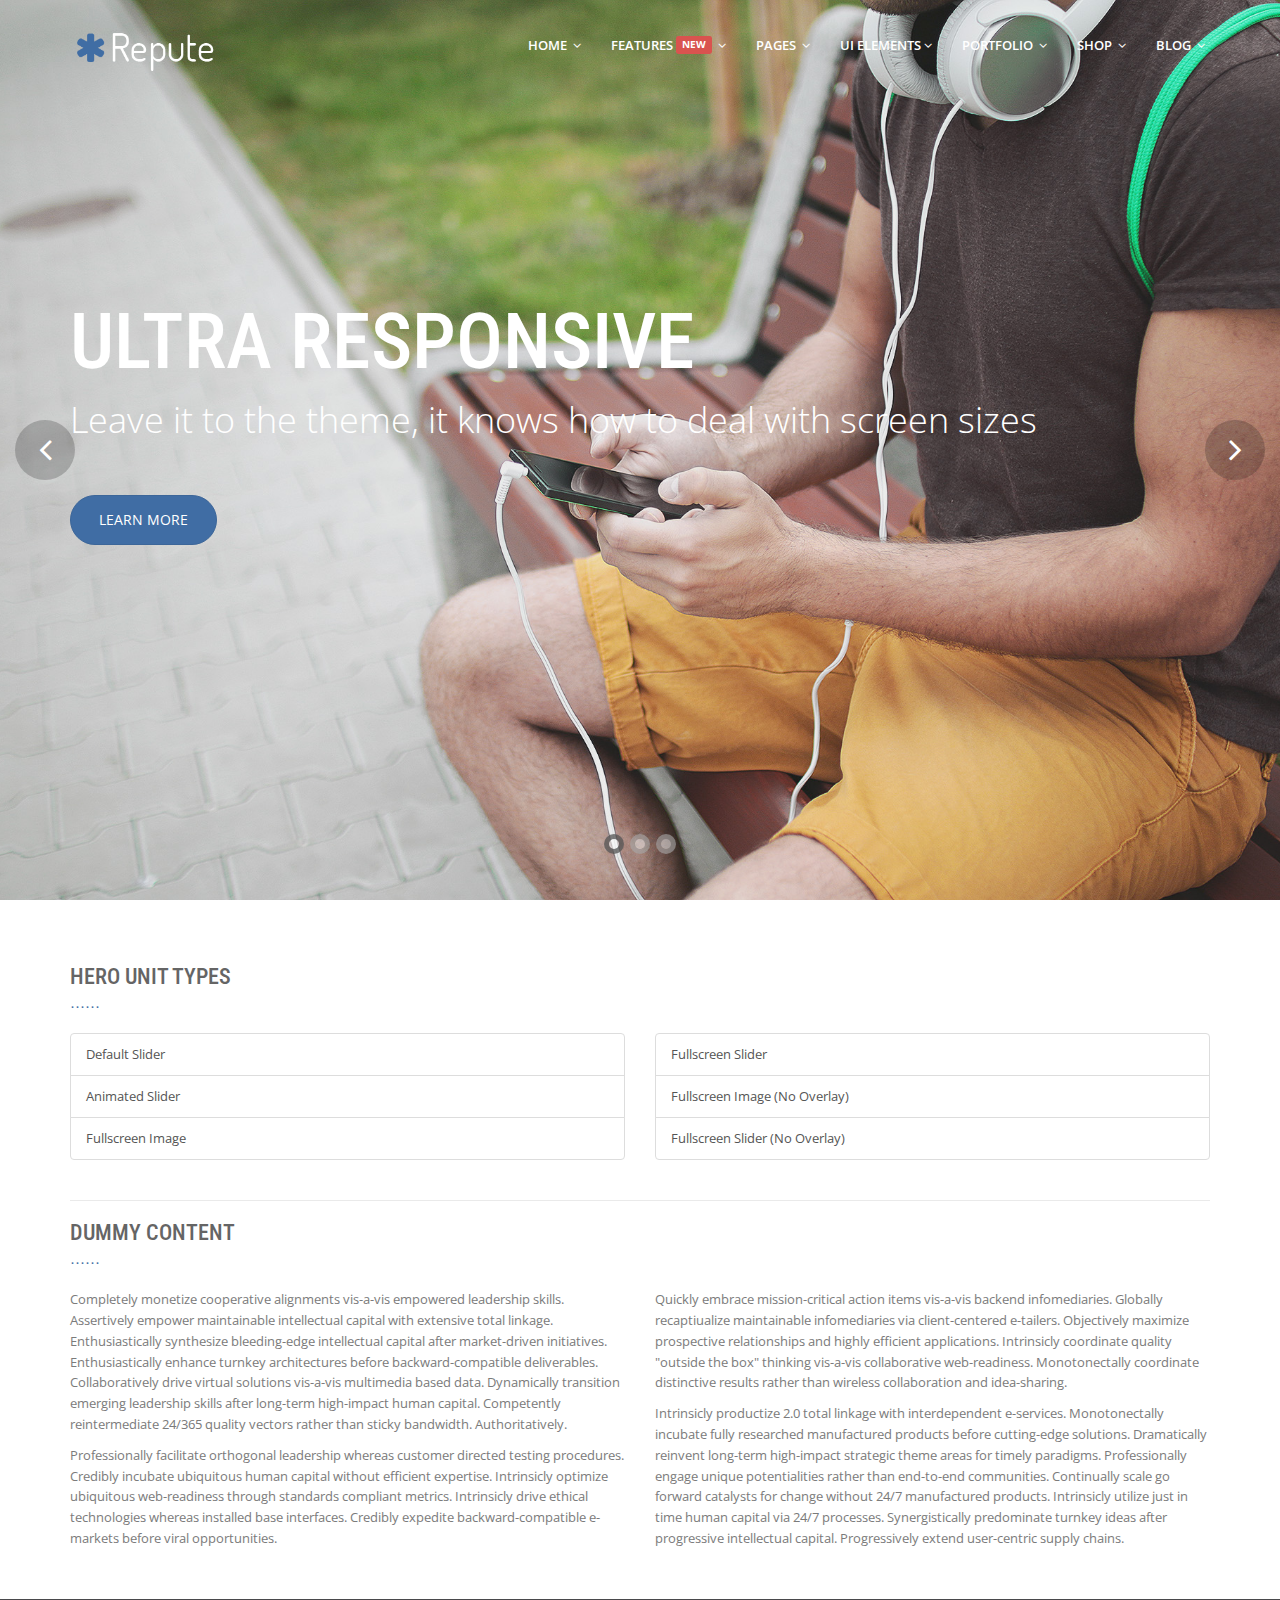
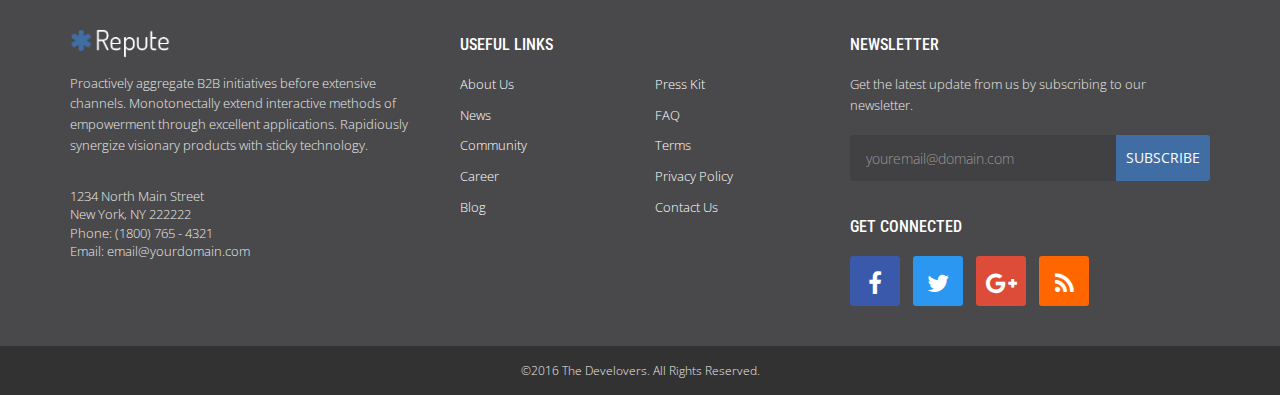
<file: feature-hero-unit-fullscreen-slider-no-overlay.html>
<!DOCTYPE html>
<html lang="en">

<head>
	<title>Fullscreen Slider | Repute - Responsive Multipurpose Bootstrap Theme</title>
	<meta charset="utf-8">
	<meta name="viewport" content="width=device-width, initial-scale=1.0">
	<meta name="description" content="Responsive Multipurpose Bootstrap Theme">
	<meta name="author" content="The Develovers">
	<!-- CSS -->
	<link href="assets/css/bootstrap.css" rel="stylesheet" type="text/css">
	<link href="assets/css/font-awesome.min.css" rel="stylesheet" type="text/css">
	<link href="assets/css/main.css" rel="stylesheet" type="text/css">
	<link href="assets/css/my-custom-styles.css" rel="stylesheet" type="text/css">
	
	<!-- IE 9 Fallback-->
	<!--[if IE 9]>
		<link href="assets/css/ie.css" rel="stylesheet">
	<![endif]-->
	<!-- GOOGLE FONTS -->
	<link href='http://fonts.googleapis.com/css?family=Open+Sans:300,400italic,400,600,700' rel='stylesheet' type='text/css'>
	<link href='http://fonts.googleapis.com/css?family=Roboto+Condensed:300,300italic,400italic,700,400,300' rel='stylesheet' type='text/css'>
	<!-- FAVICONS -->
	<link rel="apple-touch-icon-precomposed" sizes="144x144" href="assets/ico/repute144x144.png">
	<link rel="apple-touch-icon-precomposed" sizes="114x114" href="assets/ico/repute114x114.png">
	<link rel="apple-touch-icon-precomposed" sizes="72x72" href="assets/ico/repute72x72.png">
	<link rel="apple-touch-icon-precomposed" href="assets/ico/repute57x57.png">
	<link rel="shortcut icon" href="assets/ico/favicon.png">
</head>

<body class="fullscreen-slider">
	<!-- WRAPPER -->
	<div class="wrapper">
		<!-- NAVBAR -->
		<nav class="navbar navbar-default navbar-transparent " role="navigation">
			<div class="container">
				<div class="navbar-header">
					<button type="button" class="navbar-toggle collapsed" data-toggle="collapse" data-target="#main-nav">
						<span class="sr-only">Toggle Navigation</span>
						<i class="fa fa-bars"></i>
					</button>
					<a href="index.html" class="navbar-brand navbar-logo">
						<img src="assets/img/logo/repute-logo-light.png" alt="Repute - Responsive Multipurpose Bootstrap Theme">
					</a>
				</div>
				<!-- MAIN NAVIGATION -->
				<div id="main-nav" class="navbar-collapse collapse navbar-mega-menu">
					<ul class="nav navbar-nav navbar-right">
						<li class="dropdown ">
							<a href="#" class="dropdown-toggle" data-toggle="dropdown">HOME <i class="fa fa-angle-down"></i></a>
							<ul class="dropdown-menu" role="menu">
								<li><a href="index.html">Home v1</a></li>
								<li><a href="index-v1_dark-header.html">Home v1 Dark Header</a></li>
								<li><a href="index-v1_light-footer.html">Home v1 Light Footer</a></li>
								<li><a href="index-v2.html">Home v2</a></li>
								<li><a href="index-v2_dark-header.html">Home v2 Dark Header</a></li>
								<li><a href="index-v3.html">Home v3</a></li>
								<li><a href="index-v4_fullscreen.html">Home v4 Fullscreen</a></li>
								<li><a href="index-v5_fullscreen_slider.html">Home v5 Fullscreen Slider</a></li>
								<li class="dropdown ">
									<a href="#">Blog Home <span class="label label-danger label-main-nav">NEW</span> <i class="fa fa-angle-right"></i></a>
									<ul class="dropdown-menu" role="menu">
										<li><a href="blog/index-blog-v1.html">Blog Home v1</a></li>
										<li><a href="blog/index-blog-v2.html">Blog Home v2</a></li>
									</ul>
								</li>
								<li><a href="one-page/index.html">One Page</a></li>
							</ul>
						</li>
						<li class="dropdown ">
							<a href="#" class="dropdown-toggle" data-toggle="dropdown">FEATURES  <span class="label label-danger label-main-nav">NEW</span> <i class="fa fa-angle-down"></i></a>
							<ul class="dropdown-menu" role="menu">
								<li><a href="feature-navigation-menu.html">Navigation Menus</a></li>
								<li><a href="feature-hero-unit.html">Hero Units</a></li>
								<li><a href="feature-page-header.html">Page Header</a></li>
								<li><a href="feature-footer.html">Footers</a></li>
								<li class="dropdown ">
									<a href="#">Email Templates <span class="label label-danger label-main-nav">NEW</span> <i class="fa fa-angle-right"></i></a>
									<ul class="dropdown-menu" role="menu">
										<li><a href="email-templates/email-template-v1/email-template-v1.html">Email Template v1</a></li>
										<li><a href="email-templates/email-template-v2/email-template-v2.html">Email Template v2</a></li>
									</ul>
								</li>
							</ul>
						</li>
						<li class="dropdown ">
							<a href="#" class="dropdown-toggle" data-toggle="dropdown">PAGES <i class="fa fa-angle-down"></i></a>
							<ul class="dropdown-menu" role="menu">
								<li><a href="page-services.html">Service Page</a></li>
								<li><a href="page-pricing-tables.html">Pricing Tables</a></li>
								<li class="dropdown ">
									<a href="#">Columns <i class="fa fa-angle-right"></i></a>
									<ul class="dropdown-menu" role="menu">
										<li><a href="page-left-sidebar.html">Left Sidebar</a></li>
										<li><a href="page-right-sidebar.html">Right Sidebar</a></li>
										<li><a href="page-double-sidebar.html">Double Sidebar</a></li>
									</ul>
								</li>
								<li><a href="page-search-results.html">Search Result</a></li>
								<li><a href="page-support.html">Support</a></li>
								<li><a href="page-faq.html">FAQ</a></li>
								<li><a href="page-about-us.html">About Us</a></li>
								<li><a href="page-contacts.html">Contact</a></li>
								<li><a href="page-privacy.html">Privacy Policy</a></li>
								<li><a href="page-terms.html">Terms</a></li>
								<li><a href="page-error.html">Error Page</a></li>
								<li class="dropdown ">
									<a href="#">Sub Menu Lvl 1 <i class="fa fa-angle-right"></i></a>
									<ul class="dropdown-menu" role="menu">
										<li class="dropdown ">
											<a href="#">Sub Menu Lvl 2 <i class="fa fa-angle-right"></i></a>
											<ul class="dropdown-menu" role="menu">
												<li><a href="#">Sub Menu Lvl 3</a></li>
												<li><a href="#">Sub Menu Lvl 3</a></li>
											</ul>
										</li>
										<li><a href="#">Sub Menu Lvl 2</a></li>
										<li><a href="#">Sub Menu Lvl 2</a></li>
									</ul>
								</li>
							</ul>
						</li>
						<li class="dropdown mega-menu">
							<a href="#" data-toggle="dropdown">UI ELEMENTS <i class="fa fa-angle-down"></i></a>
							<ul class="dropdown-menu mega-menu-container">
								<li>
									<div class="mega-menu-content">
										<div class="row">
											<div class="col-md-3">
												<h5 class="menu-heading">Buttons &amp; Icons</h5>
												<ul class="list-unstyled list-menu">
													<li><a href="ui-buttons.html"><i class="fa fa-square"></i> General Buttons</a></li>
													<li><a href="ui-button-groups.html"><i class="fa fa-clone"></i> Button Groups</a></li>
													<li><a href="ui-icons.html"><i class="fa fa-asterisk"></i> Icons</a></li>
												</ul>
											</div>
											<div class="col-md-3">
												<h5 class="menu-heading">Forms</h5>
												<ul class="list-unstyled list-menu">
													<li><a href="ui-form-elements-basic.html"><i class="fa fa-check-square"></i> Basic Form Elements</a></li>
													<li><a href="ui-form-elements-advanced.html"><i class="fa fa-plus-square"></i> Advanced Form Elements</a></li>
													<li><a href="ui-form-layouts.html"><i class="fa fa-columns"></i> Form Layouts</a></li>
													<li><a href="ui-form-validation.html"><i class="fa fa-check-circle"></i> Validation</a></li>
												</ul>
											</div>
											<div class="col-md-3">
												<h5 class="menu-heading">Content Elements</h5>
												<ul class="list-unstyled list-menu">
													<li><a href="ui-tabs-accordion.html"><i class="fa fa-list-alt"></i> Tabs &amp; Accordion</a></li>
													<li><a href="ui-boxed-contents.html"><i class="fa fa-suitcase"></i> Boxed Contents</a></li>
													<li><a href="ui-numbers-charts.html"><i class="fa fa-pie-chart"></i> Numbers &amp; Charts</a></li>
													<li><a href="ui-typography.html"><i class="fa fa-font"></i> Typography</a></li>
												</ul>
											</div>
											<div class="col-md-3">
												<h5 class="menu-heading">Components</h5>
												<ul class="list-unstyled list-menu">
													<li><a href="ui-testimonials.html"><i class="fa fa-thumbs-up"></i> Testimonials</a></li>
													<li><a href="ui-maps.html"><i class="fa fa-map"></i> Maps</a></li>
													<li><a href="ui-breadcrumbs.html"><i class="fa fa-angle-right"></i> Breadcrumbs</a></li>
													<li><a href="ui-alerts.html"><i class="fa fa-warning"></i> Alerts</a></li>
													<li><a href="ui-pagination.html"><i class="fa fa-ellipsis-h"></i> Pagination</a></li>
												</ul>
											</div>
										</div>
									</div>
								</li>
							</ul>
						</li>
						<li class="dropdown ">
							<a href="#" class="dropdown-toggle" data-toggle="dropdown">PORTFOLIO <i class="fa fa-angle-down"></i></a>
							<ul class="dropdown-menu" role="menu">
								<li><a href="portfolio-4-columns.html">Portfolio 4 Columns</a></li>
								<li><a href="portfolio-3-columns.html">Portfolio 3 Columns</a></li>
								<li><a href="portfolio-2-columns.html">Portfolio 2 Columns</a></li>
								<li><a href="portfolio-single.html">Portfolio Item</a></li>
							</ul>
						</li>
						<li class="dropdown ">
							<a href="#" class="dropdown-toggle" data-toggle="dropdown">SHOP <i class="fa fa-angle-down"></i></a>
							<ul class="dropdown-menu" role="menu">
								<li><a href="shop/index.html">Front Page</a></li>
								<li><a href="shop/single-product-page.html">Single Product Page</a></li>
								<li><a href="shop/product-filter-grid.html">Search Result with Filter</a></li>
								<li><a href="shop/checkout.html">Checkout with Validation</a></li>
								<li><a href="shop/shop-login.html">Login</a></li>
								<li><a href="shop/shop-register.html">Register</a></li>
							</ul>
						</li>
						<li class="dropdown ">
							<a href="#" class="dropdown-toggle" data-toggle="dropdown">BLOG <i class="fa fa-angle-down"></i></a>
							<ul class="dropdown-menu" role="menu">
								<li><a href="blog-medium-thumbnail.html">Blog Medium Thumbnail</a></li>
								<li><a href="blog-full-thumbnail.html">Blog Full Thumbnail</a></li>
								<li><a href="blog-single.html">Blog Single</a></li>
								<li><a href="blog-single-full.html">Blog Single Full</a></li>
							</ul>
						</li>
					</ul>
				</div>
				<!-- END MAIN NAVIGATION -->
			</div>
		</nav>
		<!-- END NAVBAR -->
		<!-- HERO SECTION -->
		<section class="hero-unit-fullscreen-slider">
			<div class="slides">
				<div>
					<div class="container slide-content">
						<h2 class="hero-heading">ULTRA RESPONSIVE</h2>
						<p class="lead">Leave it to the theme, it knows how to deal with screen sizes</p>
						<a href="#" class="btn btn-rounded-4x btn-primary btn-hero">LEARN MORE</a>
					</div>
					<img src="assets/img/sliders/full-slide-color.jpg" alt="Slide Image">
				</div>
				<div>
					<div class="container slide-content text-right">
						<h2 class="hero-heading">CLEAN &amp; ELEGANT DESIGN</h2>
						<p class="lead">Giving valuable reputation and credibility to your business</p>
						<a href="#" class="btn btn-rounded-4x btn-primary btn-hero">LEARN MORE</a>
					</div>
					<img src="assets/img/sliders/full-slide-color2.jpg" alt="Slide Image">
				</div>
				<div>
					<div class="container slide-content text-center">
						<h2 class="hero-heading">EASY TO CUSTOMIZE</h2>
						<p class="lead">Readable code, well documented and FREE support</p>
						<a href="#" class="btn btn-rounded-4x btn-primary btn-hero">LEARN MORE</a>
					</div>
					<img src="assets/img/sliders/full-slide-color3.jpg" alt="Slide Image">
				</div>
			</div>
			<div class="arrow-nav">
				<a href="#" id="fullslider-arrow_left" class="arrow-left"><i class="fa fa-angle-left"></i> <span class="sr-only">PREVIOUS</span></a>
				<a href="#" id="fullslider-arrow_right" class="arrow-right"><i class="fa fa-angle-right"></i> <span class="sr-only">NEXT</span></a>
			</div>
			<div id="fullslider-pager" class="pager"></div>
		</section>
		<!-- END HERO SECTION -->
		<!-- PAGE CONTENT -->
		<div class="page-content">
			<div class="container">
				<h2 class="section-heading">HERO UNIT TYPES</h2>
				<div class="row">
					<div class="col-md-6">
						<div class="list-group">
							<a href="feature-hero-unit-slider-default.html" class="list-group-item">Default Slider</a>
							<a href="feature-hero-unit-slider-animated.html" class="list-group-item">Animated Slider</a>
							<a href="feature-hero-unit-fullscreen-image.html" class="list-group-item">Fullscreen Image</a>
						</div>
					</div>
					<div class="col-md-6">
						<div class="list-group">
							<a href="feature-hero-unit-fullscreen-slider.html" class="list-group-item">Fullscreen Slider</a>
							<a href="feature-hero-unit-fullscreen-image-no-overlay.html" class="list-group-item">Fullscreen Image (No Overlay)</a>
							<a href="#" class="list-group-item">Fullscreen Slider (No Overlay)</a>
						</div>
					</div>
				</div>
				<hr>
				<h2 class="section-heading">DUMMY CONTENT</h2>
				<div class="row">
					<div class="col-md-6">
						<p>Completely monetize cooperative alignments vis-a-vis empowered leadership skills. Assertively empower maintainable intellectual capital with extensive total linkage. Enthusiastically synthesize bleeding-edge intellectual capital after market-driven initiatives. Enthusiastically enhance turnkey architectures before backward-compatible deliverables. Collaboratively drive virtual solutions vis-a-vis multimedia based data. Dynamically transition emerging leadership skills after long-term high-impact human capital. Competently reintermediate 24/365 quality vectors rather than sticky bandwidth. Authoritatively.</p>
						<p>Professionally facilitate orthogonal leadership whereas customer directed testing procedures. Credibly incubate ubiquitous human capital without efficient expertise. Intrinsicly optimize ubiquitous web-readiness through standards compliant metrics. Intrinsicly drive ethical technologies whereas installed base interfaces. Credibly expedite backward-compatible e-markets before viral opportunities.</p>
					</div>
					<div class="col-md-6">
						<p>Quickly embrace mission-critical action items vis-a-vis backend infomediaries. Globally recaptiualize maintainable infomediaries via client-centered e-tailers. Objectively maximize prospective relationships and highly efficient applications. Intrinsicly coordinate quality "outside the box" thinking vis-a-vis collaborative web-readiness. Monotonectally coordinate distinctive results rather than wireless collaboration and idea-sharing.</p>
						<p>Intrinsicly productize 2.0 total linkage with interdependent e-services. Monotonectally incubate fully researched manufactured products before cutting-edge solutions. Dramatically reinvent long-term high-impact strategic theme areas for timely paradigms. Professionally engage unique potentialities rather than end-to-end communities. Continually scale go forward catalysts for change without 24/7 manufactured products. Intrinsicly utilize just in time human capital via 24/7 processes. Synergistically predominate turnkey ideas after progressive intellectual capital. Progressively extend user-centric supply chains.</p>
					</div>
				</div>
			</div>
		</div>
		<!-- END PAGE CONTENT -->
		<!-- FOOTER -->
		<footer>
			<div class="container">
				<div class="row">
					<div class="col-md-4">
						<!-- COLUMN 1 -->
						<h3 class="sr-only">ABOUT US</h3>
						<img src="assets/img/logo/repute-logo-light.png" class="logo" alt="Repute">
						<p>Proactively aggregate B2B initiatives before extensive channels. Monotonectally extend interactive methods of empowerment through excellent applications. Rapidiously synergize visionary products with sticky technology.</p>
						<br>
						<address class="margin-bottom-30px">
							<ul class="list-unstyled">
								<li>1234 North Main Street
									<br/> New York, NY 222222</li>
								<li>Phone: (1800) 765 - 4321</li>
								<li>Email: email@yourdomain.com</li>
							</ul>
						</address>
						<!-- END COLUMN 1 -->
					</div>
					<div class="col-md-4">
						<!-- COLUMN 2 -->
						<h3 class="footer-heading">USEFUL LINKS</h3>
						<div class="row margin-bottom-30px">
							<div class="col-xs-6">
								<ul class="list-unstyled footer-nav">
									<li><a href="#">About Us</a></li>
									<li><a href="#">News</a></li>
									<li><a href="#">Community</a></li>
									<li><a href="#">Career</a></li>
									<li><a href="#">Blog</a></li>
								</ul>
							</div>
							<div class="col-xs-6">
								<ul class="list-unstyled footer-nav">
									<li><a href="#">Press Kit</a></li>
									<li><a href="#">FAQ</a></li>
									<li><a href="#">Terms</a></li>
									<li><a href="#">Privacy Policy</a></li>
									<li><a href="#">Contact Us</a></li>
								</ul>
							</div>
						</div>
						<!-- END COLUMN 2 -->
					</div>
					<div class="col-md-4">
						<!-- COLUMN 3 -->
						<div class="newsletter">
							<h3 class="footer-heading">NEWSLETTER</h3>
							<p>Get the latest update from us by subscribing to our newsletter.</p>
							<form class="newsletter-form" method="POST">
								<div class="input-group input-group-lg">
									<input type="email" class="form-control" name="email" placeholder="youremail@domain.com">
									<span class="input-group-btn"><button class="btn btn-primary" type="button"><i class="fa fa-spinner fa-spin"></i><span>SUBSCRIBE</span></button>
									</span>
								</div>
								<div class="alert"></div>
							</form>
						</div>
						<div class="social-connect">
							<h3 class="footer-heading">GET CONNECTED</h3>
							<ul class="list-inline social-icons">
								<li><a href="#" class="facebook-bg"><i class="fa fa-facebook"></i></a></li>
								<li><a href="#" class="twitter-bg"><i class="fa fa-twitter"></i></a></li>
								<li><a href="#" class="googleplus-bg"><i class="fa fa-google-plus"></i></a></li>
								<li><a href="#" class="rss-bg"><i class="fa fa-rss"></i></a></li>
							</ul>
						</div>
						<!-- END COLUMN 3 -->
					</div>
				</div>
			</div>
			<!-- COPYRIGHT -->
			<div class="text-center copyright">
				&copy;2016 The Develovers. All Rights Reserved.
			</div>
			<!-- END COPYRIGHT -->
		</footer>
		<!-- END FOOTER -->
	</div>
	<!-- END WRAPPER -->
	<!-- JAVASCRIPTS -->
	<script src="assets/js/jquery-2.1.1.min.js"></script>
	<script src="assets/js/bootstrap.min.js"></script>
	<script src="assets/js/plugins/jquery-cycle/jquery.cycle.all.js"></script>
	<script src="assets/js/plugins/maximage/jquery.maximage.min.js"></script>
	<script src="assets/js/plugins/autohidingnavbar/jquery.bootstrap-autohidingnavbar.min.js"></script>
	<script src="assets/js/repute-scripts.js"></script>
	
</body>

</html>
</file>
<file: assets/css/shop-main.css>
@charset "UTF-8";
/*
*	############################################################################
*	
*	Repute - Shop UI for Repute Theme
*	---------------------------------------------------------------------
*
*	Version		1.3 (following main theme version)
*	Author		The Develovers
*	Copyright	Copyright 2015 The Develovers
*
*	############################################################################
*/
/*------------------------------------------------*/
/*	Layout
/*------------------------------------------------*/
.shop-main {
  padding-top: 10px;
}

.shop-right-content {
  border: 1px solid #dbdbdb;
  padding-left: 23em;
}

.minimal-header + .shop-main {
  padding-top: 50px;
  padding-bottom: 50px;
}

/* ------------------------------------------------------------------------
	This you can edit.
------------------------------------------------------------------------- */
/* ----------------------------------
	Default Theme
----------------------------------- */
div.pp_default .pp_top,
div.pp_default .pp_top .pp_middle,
div.pp_default .pp_top .pp_left,
div.pp_default .pp_top .pp_right,
div.pp_default .pp_bottom,
div.pp_default .pp_bottom .pp_left,
div.pp_default .pp_bottom .pp_middle,
div.pp_default .pp_bottom .pp_right {
  height: 13px;
}

div.pp_default .pp_top .pp_left {
  background: url(../images/prettyPhoto/default/sprite.png) -78px -93px no-repeat;
}

/* Top left corner */
div.pp_default .pp_top .pp_middle {
  background: url(../images/prettyPhoto/default/sprite_x.png) top left repeat-x;
}

/* Top pattern/color */
div.pp_default .pp_top .pp_right {
  background: url(../images/prettyPhoto/default/sprite.png) -112px -93px no-repeat;
}

/* Top right corner */
div.pp_default .pp_content .ppt {
  color: #f8f8f8;
}

div.pp_default .pp_content_container .pp_left {
  background: url(../images/prettyPhoto/default/sprite_y.png) -7px 0 repeat-y;
  padding-left: 13px;
}

div.pp_default .pp_content_container .pp_right {
  background: url(../images/prettyPhoto/default/sprite_y.png) top right repeat-y;
  padding-right: 13px;
}

div.pp_default .pp_content {
  background-color: #fff;
}

/* Content background */
div.pp_default .pp_next:hover {
  background: url(../images/prettyPhoto/default/sprite_next.png) center right no-repeat;
  cursor: pointer;
}

/* Next button */
div.pp_default .pp_previous:hover {
  background: url(../images/prettyPhoto/default/sprite_prev.png) center left no-repeat;
  cursor: pointer;
}

/* Previous button */
div.pp_default .pp_expand {
  background: url(../images/prettyPhoto/default/sprite.png) 0 -29px no-repeat;
  cursor: pointer;
  width: 28px;
  height: 28px;
}

/* Expand button */
div.pp_default .pp_expand:hover {
  background: url(../images/prettyPhoto/default/sprite.png) 0 -56px no-repeat;
  cursor: pointer;
}

/* Expand button hover */
div.pp_default .pp_contract {
  background: url(../images/prettyPhoto/default/sprite.png) 0 -84px no-repeat;
  cursor: pointer;
  width: 28px;
  height: 28px;
}

/* Contract button */
div.pp_default .pp_contract:hover {
  background: url(../images/prettyPhoto/default/sprite.png) 0 -113px no-repeat;
  cursor: pointer;
}

/* Contract button hover */
div.pp_default .pp_close {
  width: 30px;
  height: 30px;
  background: url(../images/prettyPhoto/default/sprite.png) 2px 1px no-repeat;
  cursor: pointer;
}

/* Close button */
div.pp_default #pp_full_res .pp_inline {
  color: #000;
}

div.pp_default .pp_gallery ul li a {
  background: url(../images/prettyPhoto/default/default_thumb.png) center center #f8f8f8;
  border: 1px solid #aaa;
}

div.pp_default .pp_gallery ul li a:hover,
div.pp_default .pp_gallery ul li.selected a {
  border-color: #fff;
}

div.pp_default .pp_social {
  margin-top: 7px;
}

div.pp_default .pp_gallery a.pp_arrow_previous,
div.pp_default .pp_gallery a.pp_arrow_next {
  position: static;
  left: auto;
}

div.pp_default .pp_nav .pp_play,
div.pp_default .pp_nav .pp_pause {
  background: url(../images/prettyPhoto/default/sprite.png) -51px 1px no-repeat;
  height: 30px;
  width: 30px;
}

div.pp_default .pp_nav .pp_pause {
  background-position: -51px -29px;
}

div.pp_default .pp_details {
  position: relative;
}

div.pp_default a.pp_arrow_previous,
div.pp_default a.pp_arrow_next {
  background: url(../images/prettyPhoto/default/sprite.png) -31px -3px no-repeat;
  height: 20px;
  margin: 4px 0 0 0;
  width: 20px;
}

div.pp_default a.pp_arrow_next {
  left: 52px;
  background-position: -82px -3px;
}

/* The next arrow in the bottom nav */
div.pp_default .pp_content_container .pp_details {
  margin-top: 5px;
}

div.pp_default .pp_nav {
  clear: none;
  height: 30px;
  width: 110px;
  position: relative;
}

div.pp_default .pp_nav .currentTextHolder {
  font-family: Georgia;
  font-style: italic;
  color: #999;
  font-size: 11px;
  left: 75px;
  line-height: 25px;
  margin: 0;
  padding: 0 0 0 10px;
  position: absolute;
  top: 2px;
}

div.pp_default .pp_close:hover, div.pp_default .pp_nav .pp_play:hover, div.pp_default .pp_nav .pp_pause:hover, div.pp_default .pp_arrow_next:hover, div.pp_default .pp_arrow_previous:hover {
  opacity: 0.7;
}

div.pp_default .pp_description {
  font-size: 11px;
  font-weight: bold;
  line-height: 14px;
  margin: 5px 50px 5px 0;
}

div.pp_default .pp_bottom .pp_left {
  background: url(../images/prettyPhoto/default/sprite.png) -78px -127px no-repeat;
}

/* Bottom left corner */
div.pp_default .pp_bottom .pp_middle {
  background: url(../images/prettyPhoto/default/sprite_x.png) bottom left repeat-x;
}

/* Bottom pattern/color */
div.pp_default .pp_bottom .pp_right {
  background: url(../images/prettyPhoto/default/sprite.png) -112px -127px no-repeat;
}

/* Bottom right corner */
div.pp_default .pp_loaderIcon {
  background: url(../images/prettyPhoto/default/loader.gif) center center no-repeat;
}

/* Loader icon */
/* ----------------------------------
	Light Rounded Theme
----------------------------------- */
div.light_rounded .pp_top .pp_left {
  background: url(../images/prettyPhoto/light_rounded/sprite.png) -88px -53px no-repeat;
}

/* Top left corner */
div.light_rounded .pp_top .pp_middle {
  background: #fff;
}

/* Top pattern/color */
div.light_rounded .pp_top .pp_right {
  background: url(../images/prettyPhoto/light_rounded/sprite.png) -110px -53px no-repeat;
}

/* Top right corner */
div.light_rounded .pp_content .ppt {
  color: #000;
}

div.light_rounded .pp_content_container .pp_left,
div.light_rounded .pp_content_container .pp_right {
  background: #fff;
}

div.light_rounded .pp_content {
  background-color: #fff;
}

/* Content background */
div.light_rounded .pp_next:hover {
  background: url(../images/prettyPhoto/light_rounded/btnNext.png) center right no-repeat;
  cursor: pointer;
}

/* Next button */
div.light_rounded .pp_previous:hover {
  background: url(../images/prettyPhoto/light_rounded/btnPrevious.png) center left no-repeat;
  cursor: pointer;
}

/* Previous button */
div.light_rounded .pp_expand {
  background: url(../images/prettyPhoto/light_rounded/sprite.png) -31px -26px no-repeat;
  cursor: pointer;
}

/* Expand button */
div.light_rounded .pp_expand:hover {
  background: url(../images/prettyPhoto/light_rounded/sprite.png) -31px -47px no-repeat;
  cursor: pointer;
}

/* Expand button hover */
div.light_rounded .pp_contract {
  background: url(../images/prettyPhoto/light_rounded/sprite.png) 0 -26px no-repeat;
  cursor: pointer;
}

/* Contract button */
div.light_rounded .pp_contract:hover {
  background: url(../images/prettyPhoto/light_rounded/sprite.png) 0 -47px no-repeat;
  cursor: pointer;
}

/* Contract button hover */
div.light_rounded .pp_close {
  width: 75px;
  height: 22px;
  background: url(../images/prettyPhoto/light_rounded/sprite.png) -1px -1px no-repeat;
  cursor: pointer;
}

/* Close button */
div.light_rounded .pp_details {
  position: relative;
}

div.light_rounded .pp_description {
  margin-right: 85px;
}

div.light_rounded #pp_full_res .pp_inline {
  color: #000;
}

div.light_rounded .pp_gallery a.pp_arrow_previous,
div.light_rounded .pp_gallery a.pp_arrow_next {
  margin-top: 12px !important;
}

div.light_rounded .pp_nav .pp_play {
  background: url(../images/prettyPhoto/light_rounded/sprite.png) -1px -100px no-repeat;
  height: 15px;
  width: 14px;
}

div.light_rounded .pp_nav .pp_pause {
  background: url(../images/prettyPhoto/light_rounded/sprite.png) -24px -100px no-repeat;
  height: 15px;
  width: 14px;
}

div.light_rounded .pp_arrow_previous {
  background: url(../images/prettyPhoto/light_rounded/sprite.png) 0 -71px no-repeat;
}

/* The previous arrow in the bottom nav */
div.light_rounded .pp_arrow_previous.disabled {
  background-position: 0 -87px;
  cursor: default;
}

div.light_rounded .pp_arrow_next {
  background: url(../images/prettyPhoto/light_rounded/sprite.png) -22px -71px no-repeat;
}

/* The next arrow in the bottom nav */
div.light_rounded .pp_arrow_next.disabled {
  background-position: -22px -87px;
  cursor: default;
}

div.light_rounded .pp_bottom .pp_left {
  background: url(../images/prettyPhoto/light_rounded/sprite.png) -88px -80px no-repeat;
}

/* Bottom left corner */
div.light_rounded .pp_bottom .pp_middle {
  background: #fff;
}

/* Bottom pattern/color */
div.light_rounded .pp_bottom .pp_right {
  background: url(../images/prettyPhoto/light_rounded/sprite.png) -110px -80px no-repeat;
}

/* Bottom right corner */
div.light_rounded .pp_loaderIcon {
  background: url(../images/prettyPhoto/light_rounded/loader.gif) center center no-repeat;
}

/* Loader icon */
/* ----------------------------------
	Dark Rounded Theme
----------------------------------- */
div.dark_rounded .pp_top .pp_left {
  background: url(../images/prettyPhoto/dark_rounded/sprite.png) -88px -53px no-repeat;
}

/* Top left corner */
div.dark_rounded .pp_top .pp_middle {
  background: url(../images/prettyPhoto/dark_rounded/contentPattern.png) top left repeat;
}

/* Top pattern/color */
div.dark_rounded .pp_top .pp_right {
  background: url(../images/prettyPhoto/dark_rounded/sprite.png) -110px -53px no-repeat;
}

/* Top right corner */
div.dark_rounded .pp_content_container .pp_left {
  background: url(../images/prettyPhoto/dark_rounded/contentPattern.png) top left repeat-y;
}

/* Left Content background */
div.dark_rounded .pp_content_container .pp_right {
  background: url(../images/prettyPhoto/dark_rounded/contentPattern.png) top right repeat-y;
}

/* Right Content background */
div.dark_rounded .pp_content {
  background: url(../images/prettyPhoto/dark_rounded/contentPattern.png) top left repeat;
}

/* Content background */
div.dark_rounded .pp_next:hover {
  background: url(../images/prettyPhoto/dark_rounded/btnNext.png) center right no-repeat;
  cursor: pointer;
}

/* Next button */
div.dark_rounded .pp_previous:hover {
  background: url(../images/prettyPhoto/dark_rounded/btnPrevious.png) center left no-repeat;
  cursor: pointer;
}

/* Previous button */
div.dark_rounded .pp_expand {
  background: url(../images/prettyPhoto/dark_rounded/sprite.png) -31px -26px no-repeat;
  cursor: pointer;
}

/* Expand button */
div.dark_rounded .pp_expand:hover {
  background: url(../images/prettyPhoto/dark_rounded/sprite.png) -31px -47px no-repeat;
  cursor: pointer;
}

/* Expand button hover */
div.dark_rounded .pp_contract {
  background: url(../images/prettyPhoto/dark_rounded/sprite.png) 0 -26px no-repeat;
  cursor: pointer;
}

/* Contract button */
div.dark_rounded .pp_contract:hover {
  background: url(../images/prettyPhoto/dark_rounded/sprite.png) 0 -47px no-repeat;
  cursor: pointer;
}

/* Contract button hover */
div.dark_rounded .pp_close {
  width: 75px;
  height: 22px;
  background: url(../images/prettyPhoto/dark_rounded/sprite.png) -1px -1px no-repeat;
  cursor: pointer;
}

/* Close button */
div.dark_rounded .pp_details {
  position: relative;
}

div.dark_rounded .pp_description {
  margin-right: 85px;
}

div.dark_rounded .currentTextHolder {
  color: #c4c4c4;
}

div.dark_rounded .pp_description {
  color: #fff;
}

div.dark_rounded #pp_full_res .pp_inline {
  color: #fff;
}

div.dark_rounded .pp_gallery a.pp_arrow_previous,
div.dark_rounded .pp_gallery a.pp_arrow_next {
  margin-top: 12px !important;
}

div.dark_rounded .pp_nav .pp_play {
  background: url(../images/prettyPhoto/dark_rounded/sprite.png) -1px -100px no-repeat;
  height: 15px;
  width: 14px;
}

div.dark_rounded .pp_nav .pp_pause {
  background: url(../images/prettyPhoto/dark_rounded/sprite.png) -24px -100px no-repeat;
  height: 15px;
  width: 14px;
}

div.dark_rounded .pp_arrow_previous {
  background: url(../images/prettyPhoto/dark_rounded/sprite.png) 0 -71px no-repeat;
}

/* The previous arrow in the bottom nav */
div.dark_rounded .pp_arrow_previous.disabled {
  background-position: 0 -87px;
  cursor: default;
}

div.dark_rounded .pp_arrow_next {
  background: url(../images/prettyPhoto/dark_rounded/sprite.png) -22px -71px no-repeat;
}

/* The next arrow in the bottom nav */
div.dark_rounded .pp_arrow_next.disabled {
  background-position: -22px -87px;
  cursor: default;
}

div.dark_rounded .pp_bottom .pp_left {
  background: url(../images/prettyPhoto/dark_rounded/sprite.png) -88px -80px no-repeat;
}

/* Bottom left corner */
div.dark_rounded .pp_bottom .pp_middle {
  background: url(../images/prettyPhoto/dark_rounded/contentPattern.png) top left repeat;
}

/* Bottom pattern/color */
div.dark_rounded .pp_bottom .pp_right {
  background: url(../images/prettyPhoto/dark_rounded/sprite.png) -110px -80px no-repeat;
}

/* Bottom right corner */
div.dark_rounded .pp_loaderIcon {
  background: url(../images/prettyPhoto/dark_rounded/loader.gif) center center no-repeat;
}

/* Loader icon */
/* ----------------------------------
	Dark Square Theme
----------------------------------- */
div.dark_square .pp_left,
div.dark_square .pp_middle,
div.dark_square .pp_right,
div.dark_square .pp_content {
  background: #000;
}

div.dark_square .currentTextHolder {
  color: #c4c4c4;
}

div.dark_square .pp_description {
  color: #fff;
}

div.dark_square .pp_loaderIcon {
  background: url(../images/prettyPhoto/dark_square/loader.gif) center center no-repeat;
}

/* Loader icon */
div.dark_square .pp_expand {
  background: url(../images/prettyPhoto/dark_square/sprite.png) -31px -26px no-repeat;
  cursor: pointer;
}

/* Expand button */
div.dark_square .pp_expand:hover {
  background: url(../images/prettyPhoto/dark_square/sprite.png) -31px -47px no-repeat;
  cursor: pointer;
}

/* Expand button hover */
div.dark_square .pp_contract {
  background: url(../images/prettyPhoto/dark_square/sprite.png) 0 -26px no-repeat;
  cursor: pointer;
}

/* Contract button */
div.dark_square .pp_contract:hover {
  background: url(../images/prettyPhoto/dark_square/sprite.png) 0 -47px no-repeat;
  cursor: pointer;
}

/* Contract button hover */
div.dark_square .pp_close {
  width: 75px;
  height: 22px;
  background: url(../images/prettyPhoto/dark_square/sprite.png) -1px -1px no-repeat;
  cursor: pointer;
}

/* Close button */
div.dark_square .pp_details {
  position: relative;
}

div.dark_square .pp_description {
  margin: 0 85px 0 0;
}

div.dark_square #pp_full_res .pp_inline {
  color: #fff;
}

div.dark_square .pp_gallery a.pp_arrow_previous,
div.dark_square .pp_gallery a.pp_arrow_next {
  margin-top: 12px !important;
}

div.dark_square .pp_nav {
  clear: none;
}

div.dark_square .pp_nav .pp_play {
  background: url(../images/prettyPhoto/dark_square/sprite.png) -1px -100px no-repeat;
  height: 15px;
  width: 14px;
}

div.dark_square .pp_nav .pp_pause {
  background: url(../images/prettyPhoto/dark_square/sprite.png) -24px -100px no-repeat;
  height: 15px;
  width: 14px;
}

div.dark_square .pp_arrow_previous {
  background: url(../images/prettyPhoto/dark_square/sprite.png) 0 -71px no-repeat;
}

/* The previous arrow in the bottom nav */
div.dark_square .pp_arrow_previous.disabled {
  background-position: 0 -87px;
  cursor: default;
}

div.dark_square .pp_arrow_next {
  background: url(../images/prettyPhoto/dark_square/sprite.png) -22px -71px no-repeat;
}

/* The next arrow in the bottom nav */
div.dark_square .pp_arrow_next.disabled {
  background-position: -22px -87px;
  cursor: default;
}

div.dark_square .pp_next:hover {
  background: url(../images/prettyPhoto/dark_square/btnNext.png) center right no-repeat;
  cursor: pointer;
}

/* Next button */
div.dark_square .pp_previous:hover {
  background: url(../images/prettyPhoto/dark_square/btnPrevious.png) center left no-repeat;
  cursor: pointer;
}

/* Previous button */
/* ----------------------------------
	Light Square Theme
----------------------------------- */
div.light_square .pp_left,
div.light_square .pp_middle,
div.light_square .pp_right,
div.light_square .pp_content {
  background: #fff;
}

div.light_square .pp_content .ppt {
  color: #000;
}

div.light_square .pp_expand {
  background: url(../images/prettyPhoto/light_square/sprite.png) -31px -26px no-repeat;
  cursor: pointer;
}

/* Expand button */
div.light_square .pp_expand:hover {
  background: url(../images/prettyPhoto/light_square/sprite.png) -31px -47px no-repeat;
  cursor: pointer;
}

/* Expand button hover */
div.light_square .pp_contract {
  background: url(../images/prettyPhoto/light_square/sprite.png) 0 -26px no-repeat;
  cursor: pointer;
}

/* Contract button */
div.light_square .pp_contract:hover {
  background: url(../images/prettyPhoto/light_square/sprite.png) 0 -47px no-repeat;
  cursor: pointer;
}

/* Contract button hover */
div.light_square .pp_close {
  width: 75px;
  height: 22px;
  background: url(../images/prettyPhoto/light_square/sprite.png) -1px -1px no-repeat;
  cursor: pointer;
}

/* Close button */
div.light_square .pp_details {
  position: relative;
}

div.light_square .pp_description {
  margin-right: 85px;
}

div.light_square #pp_full_res .pp_inline {
  color: #000;
}

div.light_square .pp_gallery a.pp_arrow_previous,
div.light_square .pp_gallery a.pp_arrow_next {
  margin-top: 12px !important;
}

div.light_square .pp_nav .pp_play {
  background: url(../images/prettyPhoto/light_square/sprite.png) -1px -100px no-repeat;
  height: 15px;
  width: 14px;
}

div.light_square .pp_nav .pp_pause {
  background: url(../images/prettyPhoto/light_square/sprite.png) -24px -100px no-repeat;
  height: 15px;
  width: 14px;
}

div.light_square .pp_arrow_previous {
  background: url(../images/prettyPhoto/light_square/sprite.png) 0 -71px no-repeat;
}

/* The previous arrow in the bottom nav */
div.light_square .pp_arrow_previous.disabled {
  background-position: 0 -87px;
  cursor: default;
}

div.light_square .pp_arrow_next {
  background: url(../images/prettyPhoto/light_square/sprite.png) -22px -71px no-repeat;
}

/* The next arrow in the bottom nav */
div.light_square .pp_arrow_next.disabled {
  background-position: -22px -87px;
  cursor: default;
}

div.light_square .pp_next:hover {
  background: url(../images/prettyPhoto/light_square/btnNext.png) center right no-repeat;
  cursor: pointer;
}

/* Next button */
div.light_square .pp_previous:hover {
  background: url(../images/prettyPhoto/light_square/btnPrevious.png) center left no-repeat;
  cursor: pointer;
}

/* Previous button */
div.light_square .pp_loaderIcon {
  background: url(../images/prettyPhoto/light_rounded/loader.gif) center center no-repeat;
}

/* Loader icon */
/* ----------------------------------
	Facebook style Theme
----------------------------------- */
div.facebook .pp_top .pp_left {
  background: url(../images/prettyPhoto/facebook/sprite.png) -88px -53px no-repeat;
}

/* Top left corner */
div.facebook .pp_top .pp_middle {
  background: url(../images/prettyPhoto/facebook/contentPatternTop.png) top left repeat-x;
}

/* Top pattern/color */
div.facebook .pp_top .pp_right {
  background: url(../images/prettyPhoto/facebook/sprite.png) -110px -53px no-repeat;
}

/* Top right corner */
div.facebook .pp_content .ppt {
  color: #000;
}

div.facebook .pp_content_container .pp_left {
  background: url(../images/prettyPhoto/facebook/contentPatternLeft.png) top left repeat-y;
}

/* Content background */
div.facebook .pp_content_container .pp_right {
  background: url(../images/prettyPhoto/facebook/contentPatternRight.png) top right repeat-y;
}

/* Content background */
div.facebook .pp_content {
  background: #fff;
}

/* Content background */
div.facebook .pp_expand {
  background: url(../images/prettyPhoto/facebook/sprite.png) -31px -26px no-repeat;
  cursor: pointer;
}

/* Expand button */
div.facebook .pp_expand:hover {
  background: url(../images/prettyPhoto/facebook/sprite.png) -31px -47px no-repeat;
  cursor: pointer;
}

/* Expand button hover */
div.facebook .pp_contract {
  background: url(../images/prettyPhoto/facebook/sprite.png) 0 -26px no-repeat;
  cursor: pointer;
}

/* Contract button */
div.facebook .pp_contract:hover {
  background: url(../images/prettyPhoto/facebook/sprite.png) 0 -47px no-repeat;
  cursor: pointer;
}

/* Contract button hover */
div.facebook .pp_close {
  width: 22px;
  height: 22px;
  background: url(../images/prettyPhoto/facebook/sprite.png) -1px -1px no-repeat;
  cursor: pointer;
}

/* Close button */
div.facebook .pp_details {
  position: relative;
}

div.facebook .pp_description {
  margin: 0 37px 0 0;
}

div.facebook #pp_full_res .pp_inline {
  color: #000;
}

div.facebook .pp_loaderIcon {
  background: url(../images/prettyPhoto/facebook/loader.gif) center center no-repeat;
}

/* Loader icon */
div.facebook .pp_arrow_previous {
  background: url(../images/prettyPhoto/facebook/sprite.png) 0 -71px no-repeat;
  height: 22px;
  margin-top: 0;
  width: 22px;
}

/* The previous arrow in the bottom nav */
div.facebook .pp_arrow_previous.disabled {
  background-position: 0 -96px;
  cursor: default;
}

div.facebook .pp_arrow_next {
  background: url(../images/prettyPhoto/facebook/sprite.png) -32px -71px no-repeat;
  height: 22px;
  margin-top: 0;
  width: 22px;
}

/* The next arrow in the bottom nav */
div.facebook .pp_arrow_next.disabled {
  background-position: -32px -96px;
  cursor: default;
}

div.facebook .pp_nav {
  margin-top: 0;
}

div.facebook .pp_nav p {
  font-size: 15px;
  padding: 0 3px 0 4px;
}

div.facebook .pp_nav .pp_play {
  background: url(../images/prettyPhoto/facebook/sprite.png) -1px -123px no-repeat;
  height: 22px;
  width: 22px;
}

div.facebook .pp_nav .pp_pause {
  background: url(../images/prettyPhoto/facebook/sprite.png) -32px -123px no-repeat;
  height: 22px;
  width: 22px;
}

div.facebook .pp_next:hover {
  background: url(../images/prettyPhoto/facebook/btnNext.png) center right no-repeat;
  cursor: pointer;
}

/* Next button */
div.facebook .pp_previous:hover {
  background: url(../images/prettyPhoto/facebook/btnPrevious.png) center left no-repeat;
  cursor: pointer;
}

/* Previous button */
div.facebook .pp_bottom .pp_left {
  background: url(../images/prettyPhoto/facebook/sprite.png) -88px -80px no-repeat;
}

/* Bottom left corner */
div.facebook .pp_bottom .pp_middle {
  background: url(../images/prettyPhoto/facebook/contentPatternBottom.png) top left repeat-x;
}

/* Bottom pattern/color */
div.facebook .pp_bottom .pp_right {
  background: url(../images/prettyPhoto/facebook/sprite.png) -110px -80px no-repeat;
}

/* Bottom right corner */
/* ------------------------------------------------------------------------
	DO NOT CHANGE
------------------------------------------------------------------------- */
div.pp_pic_holder a:focus {
  outline: none;
}

div.pp_overlay {
  background: #000;
  display: none;
  left: 0;
  position: absolute;
  top: 0;
  width: 100%;
  z-index: 9500;
}

div.pp_pic_holder {
  display: none;
  position: absolute;
  width: 100px;
  z-index: 10000;
}

.pp_top {
  height: 20px;
  position: relative;
}

* html .pp_top {
  padding: 0 20px;
}

.pp_top .pp_left {
  height: 20px;
  left: 0;
  position: absolute;
  width: 20px;
}

.pp_top .pp_middle {
  height: 20px;
  left: 20px;
  position: absolute;
  right: 20px;
}

* html .pp_top .pp_middle {
  left: 0;
  position: static;
}

.pp_top .pp_right {
  height: 20px;
  left: auto;
  position: absolute;
  right: 0;
  top: 0;
  width: 20px;
}

.pp_content {
  height: 40px;
  min-width: 40px;
}

* html .pp_content {
  width: 40px;
}

.pp_fade {
  display: none;
}

.pp_content_container {
  position: relative;
  text-align: left;
  width: 100%;
}

.pp_content_container .pp_left {
  padding-left: 20px;
}

.pp_content_container .pp_right {
  padding-right: 20px;
}

.pp_content_container .pp_details {
  float: left;
  margin: 10px 0 2px 0;
}

.pp_description {
  display: none;
  margin: 0;
}

.pp_social {
  float: left;
  margin: 0;
}

.pp_social .facebook {
  float: left;
  margin-left: 5px;
  width: 55px;
  overflow: hidden;
}

.pp_social .twitter {
  float: left;
}

.pp_nav {
  clear: right;
  float: left;
  margin: 3px 10px 0 0;
}

.pp_nav p {
  float: left;
  margin: 2px 4px;
  white-space: nowrap;
}

.pp_nav .pp_play,
.pp_nav .pp_pause {
  float: left;
  margin-right: 4px;
  text-indent: -10000px;
}

a.pp_arrow_previous,
a.pp_arrow_next {
  display: block;
  float: left;
  height: 15px;
  margin-top: 3px;
  overflow: hidden;
  text-indent: -10000px;
  width: 14px;
}

.pp_hoverContainer {
  position: absolute;
  top: 0;
  width: 100%;
  z-index: 2000;
}

.pp_gallery {
  display: none;
  left: 50%;
  margin-top: -50px;
  position: absolute;
  z-index: 10000;
}

.pp_gallery div {
  float: left;
  overflow: hidden;
  position: relative;
}

.pp_gallery ul {
  float: left;
  height: 35px;
  margin: 0 0 0 5px;
  padding: 0;
  position: relative;
  white-space: nowrap;
}

.pp_gallery ul a {
  border: 1px #000 solid;
  border: 1px rgba(0, 0, 0, 0.5) solid;
  display: block;
  float: left;
  height: 33px;
  overflow: hidden;
}

.pp_gallery ul a:hover,
.pp_gallery li.selected a {
  border-color: #fff;
}

.pp_gallery ul a img {
  border: 0;
}

.pp_gallery li {
  display: block;
  float: left;
  margin: 0 5px 0 0;
  padding: 0;
}

.pp_gallery li.default a {
  background: url(../images/prettyPhoto/facebook/default_thumbnail.gif) 0 0 no-repeat;
  display: block;
  height: 33px;
  width: 50px;
}

.pp_gallery li.default a img {
  display: none;
}

.pp_gallery .pp_arrow_previous,
.pp_gallery .pp_arrow_next {
  margin-top: 7px !important;
}

a.pp_next {
  background: url(../images/prettyPhoto/light_rounded/btnNext.png) 10000px 10000px no-repeat;
  display: block;
  float: right;
  height: 100%;
  text-indent: -10000px;
  width: 49%;
}

a.pp_previous {
  background: url(../images/prettyPhoto/light_rounded/btnNext.png) 10000px 10000px no-repeat;
  display: block;
  float: left;
  height: 100%;
  text-indent: -10000px;
  width: 49%;
}

a.pp_expand,
a.pp_contract {
  cursor: pointer;
  display: none;
  height: 20px;
  position: absolute;
  right: 30px;
  text-indent: -10000px;
  top: 10px;
  width: 20px;
  z-index: 20000;
}

a.pp_close {
  position: absolute;
  right: 0;
  top: 0;
  display: block;
  line-height: 22px;
  text-indent: -10000px;
}

.pp_bottom {
  height: 20px;
  position: relative;
}

* html .pp_bottom {
  padding: 0 20px;
}

.pp_bottom .pp_left {
  height: 20px;
  left: 0;
  position: absolute;
  width: 20px;
}

.pp_bottom .pp_middle {
  height: 20px;
  left: 20px;
  position: absolute;
  right: 20px;
}

* html .pp_bottom .pp_middle {
  left: 0;
  position: static;
}

.pp_bottom .pp_right {
  height: 20px;
  left: auto;
  position: absolute;
  right: 0;
  top: 0;
  width: 20px;
}

.pp_loaderIcon {
  display: block;
  height: 24px;
  left: 50%;
  margin: -12px 0 0 -12px;
  position: absolute;
  top: 50%;
  width: 24px;
}

#pp_full_res {
  line-height: 1 !important;
}

#pp_full_res .pp_inline {
  text-align: left;
}

#pp_full_res .pp_inline p {
  margin: 0 0 15px 0;
}

div.ppt {
  color: #fff;
  display: none;
  font-size: 17px;
  margin: 0 0 5px 15px;
  z-index: 9999;
}

/* Ion.RangeSlider
// css version 2.0.3
// © 2013-2014 Denis Ineshin | IonDen.com
// ===================================================================================================================*/
/* =====================================================================================================================
// RangeSlider */
.irs {
  position: relative;
  display: block;
  -webkit-touch-callout: none;
  -webkit-user-select: none;
  -khtml-user-select: none;
  -moz-user-select: none;
  -ms-user-select: none;
  user-select: none;
}

.irs-line {
  position: relative;
  display: block;
  overflow: hidden;
  outline: none !important;
}

.irs-line-left, .irs-line-mid, .irs-line-right {
  position: absolute;
  display: block;
  top: 0;
}

.irs-line-left {
  left: 0;
  width: 11%;
}

.irs-line-mid {
  left: 9%;
  width: 82%;
}

.irs-line-right {
  right: 0;
  width: 11%;
}

.irs-bar {
  position: absolute;
  display: block;
  left: 0;
  width: 0;
}

.irs-bar-edge {
  position: absolute;
  display: block;
  top: 0;
  left: 0;
}

.irs-shadow {
  position: absolute;
  display: none;
  left: 0;
  width: 0;
}

.irs-slider {
  position: absolute;
  display: block;
  cursor: default;
  z-index: 1;
}

.irs-slider.type_last {
  z-index: 2;
}

.irs-min {
  position: absolute;
  display: block;
  left: 0;
  cursor: default;
}

.irs-max {
  position: absolute;
  display: block;
  right: 0;
  cursor: default;
}

.irs-from, .irs-to, .irs-single {
  position: absolute;
  display: block;
  top: 0;
  left: 0;
  cursor: default;
  white-space: nowrap;
}

.irs-grid {
  position: absolute;
  display: none;
  bottom: 0;
  left: 0;
  width: 100%;
  height: 20px;
}

.irs-with-grid .irs-grid {
  display: block;
}

.irs-grid-pol {
  position: absolute;
  top: 0;
  left: 0;
  width: 1px;
  height: 8px;
  background: #000;
}

.irs-grid-pol.small {
  height: 4px;
}

.irs-grid-text {
  position: absolute;
  bottom: 0;
  left: 0;
  white-space: nowrap;
  text-align: center;
  font-size: 9px;
  line-height: 9px;
  padding: 0 3px;
  color: #000;
}

.irs-disable-mask {
  position: absolute;
  display: block;
  top: 0;
  left: -1%;
  width: 102%;
  height: 100%;
  cursor: default;
  background: transparent;
  z-index: 2;
}

.irs-disabled {
  opacity: 0.4;
}

.lt-ie9 .irs-disabled {
  filter: alpha(opacity=40);
}

.irs-hidden-input {
  position: absolute !important;
  display: block !important;
  top: 0 !important;
  left: 0 !important;
  width: 0 !important;
  height: 0 !important;
  font-size: 0 !important;
  line-height: 0 !important;
  padding: 0 !important;
  margin: 0 !important;
  outline: none !important;
  z-index: -9999 !important;
  background: none !important;
  border-style: solid !important;
  border-color: transparent !important;
}

/* Ion.RangeSlider, Simple Skin
// css version 2.0.3
// © Denis Ineshin, 2014    https://github.com/IonDen
// © guybowden, 2014        https://github.com/guybowden
// ===================================================================================================================*/
/* =====================================================================================================================
// Skin details */
.irs {
  height: 55px;
}

.irs-with-grid {
  height: 75px;
}

.irs-line {
  height: 10px;
  top: 33px;
  background: #EEE;
  background: linear-gradient(to bottom, #dddddd -50%, #ffffff 150%);
  /* W3C */
  border: 1px solid #CCC;
  border-radius: 16px;
  -moz-border-radius: 16px;
}

.irs-line-left {
  height: 8px;
}

.irs-line-mid {
  height: 8px;
}

.irs-line-right {
  height: 8px;
}

.irs-bar {
  height: 10px;
  top: 33px;
  border-top: 1px solid #428bca;
  border-bottom: 1px solid #428bca;
  background: #428bca;
  background: linear-gradient(to top, #428bca 0%, #7fc3e8 100%);
  /* W3C */
}

.irs-bar-edge {
  height: 10px;
  top: 33px;
  width: 14px;
  border: 1px solid #428bca;
  border-right: 0;
  background: #428bca;
  background: linear-gradient(to top, #428bca 0%, #7fc3e8 100%);
  /* W3C */
  border-radius: 16px 0 0 16px;
  -moz-border-radius: 16px 0 0 16px;
}

.irs-shadow {
  height: 2px;
  top: 38px;
  background: #000;
  opacity: 0.3;
  border-radius: 5px;
  -moz-border-radius: 5px;
}

.lt-ie9 .irs-shadow {
  filter: alpha(opacity=30);
}

.irs-slider {
  top: 25px;
  width: 27px;
  height: 27px;
  border: 1px solid #AAA;
  background: #DDD;
  background: linear-gradient(to bottom, #ffffff 0%, #dcdcdc 20%, #ffffff 100%);
  /* W3C */
  border-radius: 27px;
  -moz-border-radius: 27px;
  box-shadow: 1px 1px 3px rgba(0, 0, 0, 0.3);
  cursor: pointer;
}

.irs-slider.state_hover, .irs-slider:hover {
  background: #FFF;
}

.irs-min, .irs-max {
  color: #333;
  font-size: 12px;
  line-height: 1.333;
  text-shadow: none;
  top: 0;
  padding: 1px 5px;
  background: rgba(0, 0, 0, 0.1);
  border-radius: 3px;
  -moz-border-radius: 3px;
}

.lt-ie9 .irs-min, .lt-ie9 .irs-max {
  background: #ccc;
}

.irs-from, .irs-to, .irs-single {
  color: #fff;
  font-size: 14px;
  line-height: 1.333;
  text-shadow: none;
  padding: 1px 5px;
  background: #428bca;
  border-radius: 3px;
  -moz-border-radius: 3px;
}

.lt-ie9 .irs-from, .lt-ie9 .irs-to, .lt-ie9 .irs-single {
  background: #999;
}

.irs-grid {
  height: 27px;
}

.irs-grid-pol {
  opacity: 0.5;
  background: #428bca;
}

.irs-grid-pol.small {
  background: #999;
}

.irs-grid-text {
  bottom: 5px;
  color: #99a4ac;
}

/*
 *  Bootstrap TouchSpin - v3.0.1
 *  A mobile and touch friendly input spinner component for Bootstrap 3.
 *  http://www.virtuosoft.eu/code/bootstrap-touchspin/
 *
 *  Made by István Ujj-Mészáros
 *  Under Apache License v2.0 License
 */
.bootstrap-touchspin .input-group-btn-vertical {
  position: relative;
  white-space: nowrap;
  width: 1%;
  vertical-align: middle;
  display: table-cell;
}

.bootstrap-touchspin .input-group-btn-vertical > .btn {
  display: block;
  float: none;
  width: 100%;
  max-width: 100%;
  padding: 8px 10px;
  margin-left: -1px;
  position: relative;
}

.bootstrap-touchspin .input-group-btn-vertical .bootstrap-touchspin-up {
  border-radius: 0;
  border-top-right-radius: 4px;
}

.bootstrap-touchspin .input-group-btn-vertical .bootstrap-touchspin-down {
  margin-top: -2px;
  border-radius: 0;
  border-bottom-right-radius: 4px;
}

.bootstrap-touchspin .input-group-btn-vertical i {
  position: absolute;
  top: 3px;
  left: 5px;
  font-size: 9px;
  font-weight: normal;
}

/*------------------------------------------------*/
/*	Header
/*------------------------------------------------*/
.top-header {
  border-bottom: 1px solid #ddd;
  padding: 5px 0;
  margin-bottom: 0;
  font-size: 11px;
}
.top-header ul {
  margin: 5px 0;
}
.top-header a {
  color: #7b7b7b;
}
.top-header a:hover, .top-header a:focus {
  text-decoration: underline;
  color: #7b7b7b;
}
.top-header ul.top-nav li:after {
  display: inline;
  content: "|";
  margin-left: 10px;
}
.top-header ul.top-nav li:last-child:after {
  display: none;
}
@media screen and (max-width: 768px) {
  .top-header {
    text-align: center;
  }
  .top-header ul {
    float: none !important;
  }
}

.shop-header .logo {
  position: relative;
  top: 28px;
}
.shop-header .logo h1 {
  margin: 0;
}
.shop-header.minimal-header .logo {
  top: 15px;
}
.shop-header.minimal-header .logo img {
  width: 100px;
}
@media screen and (max-width: 768px) {
  .shop-header .logo {
    float: none !important;
    position: inherit;
    padding: 12px 0;
  }
  .shop-header .logo img {
    width: 120px;
  }
}

.services {
  padding-left: 20em;
  margin: 20px 0;
}
@media screen and (max-width: 992px) {
  .services {
    display: none;
  }
}

.service-item i {
  -moz-border-radius: 50%;
  -webkit-border-radius: 50%;
  border-radius: 50%;
  width: 80px;
  height: 80px;
  line-height: 80px;
  float: left;
  border: 1px solid #406da4;
  color: #406da4;
  font-size: 38px;
  text-align: center;
}
.service-item .service-title,
.service-item p {
  padding-left: 90px;
}
.service-item .service-title {
  padding-top: 10px;
  margin-bottom: 5px;
  font-size: 14px;
}
.service-item p {
  font-size: 11px;
}
@media screen and (min-width: 993px) and (max-width: 1200px) {
  .service-item .service-title {
    position: relative;
    top: 1.3em;
  }
  .service-item p {
    display: none;
  }
}

.search-box .dropdown-toggle {
  padding-top: 0;
  padding-bottom: 0;
  line-height: 32px;
}
.search-box .dropdown-toggle, .search-box .dropdown-menu {
  font-size: 12px;
}
@media screen and (max-width: 992px) {
  .search-box .dropdown-toggle,
  .search-box select {
    display: none;
  }
  .search-box input {
    margin-left: -5px;
  }
}

.account .navbar {
  min-height: inherit;
  position: relative;
  top: 4px;
  border-bottom: none;
}
.account .navbar-nav {
  padding-top: 0;
  padding-bottom: 0;
  margin-right: 0;
}
.account .navbar-nav > li {
  padding-right: 5px;
  padding-left: 5px;
}
.account .navbar-nav > li > a {
  padding-top: 0;
  padding-bottom: 0;
}
.account .navbar-nav > li > a:hover, .account .navbar-nav > li > a:focus {
  color: #7b7b7b;
}
.account .user-menu > .dropdown-toggle {
  padding: 0 0 20px 0;
  margin-left: 35px;
}
.account .user-menu .avatar {
  width: 18px;
}
.account .shopping-cart a {
  padding: 0 0 20px 0;
  margin-left: 35px;
}
.account .shopping-cart i {
  font-size: 25px;
}
.account .dropdown-menu {
  top: 35px;
  right: 0;
}
@media screen and (min-width: 993px) and (max-width: 1200px) {
  .account .user-menu .dropdown-toggle {
    margin-left: 30px;
  }
  .account .shopping-cart a {
    margin-left: 20px;
  }
}
@media screen and (max-width: 992px) {
  .account .navbar-nav .shopping-cart {
    float: right !important;
  }
  .account .navbar-nav .shopping-cart i {
    font-size: 22px;
  }
  .account .navbar-nav .shopping-cart .cart-count {
    top: 0;
    right: 5px;
  }
  .account .navbar-nav .user-menu {
    float: left !important;
    padding-top: 8px;
  }
  .account .navbar-nav .user-menu i {
    right: -20px;
    top: 3px;
  }
  .account .navbar-nav .user-menu .dropdown-toggle {
    padding-bottom: 10px;
    padding-left: 0;
    margin-left: 0;
  }
  .account .navbar-nav .user-menu .dropdown-menu {
    position: absolute;
    background-color: #fbfbfb;
    border: 1px solid #eaeaea;
  }
}

.shopping-cart .cart-count {
  -moz-border-radius: 50%;
  -webkit-border-radius: 50%;
  border-radius: 50%;
  width: 18px;
  height: 18px;
  background-color: #8C2424;
  color: #FFF;
  display: block;
  text-align: center;
  line-height: 18px;
  position: absolute;
  top: -7px;
  right: -10px;
}

/*------------------------------------------------*/
/*	Navigation
/*------------------------------------------------*/
/* header bottom where category navigation, search form and account menu placed */
.bottom-header .shop-by-category {
  width: 20%;
  float: left;
  font-size: 16px;
  line-height: 1.6;
  position: relative;
  border-bottom: none;
}
.bottom-header .search-box {
  width: 54%;
  float: left;
}
.bottom-header .account {
  float: right;
}
@media screen and (max-width: 992px) {
  .bottom-header .shop-by-category, .bottom-header .search-box, .bottom-header .account {
    float: none !important;
  }
  .bottom-header .shop-by-category, .bottom-header .search-box {
    width: 100%;
  }
  .bottom-header .shop-by-category {
    z-index: 99;
  }
  .bottom-header .shop-by-category .navbar-nav li > a > i {
    position: inherit;
  }
  .bottom-header .shop-by-category .navbar-nav .dropdown-menu li a {
    display: block;
  }
  .bottom-header .shop-by-category .navbar-nav .dropdown-menu li.dropdown i {
    display: inline-block;
    vertical-align: middle;
    *vertical-align: auto;
    *zoom: 1;
    *display: inline;
  }
  .bottom-header .shop-by-category .navbar-nav .dropdown.open > .dropdown-menu,
  .bottom-header .shop-by-category .navbar-nav .dropdown.forced-open > .dropdown-menu {
    display: block;
  }
  .bottom-header .shop-by-category .navbar-nav .dropdown-menu .dropdown.open > a,
  .bottom-header .shop-by-category .navbar-nav .dropdown-menu .dropdown a {
    background-color: transparent;
    color: #7b7b7b;
  }
  .bottom-header .shop-by-category .dropdown:hover > .dropdown-menu {
    display: none;
  }
}

/* shop by category */
.category-toggle {
  -moz-border-radius-bottomleft: 0;
  -webkit-border-bottom-left-radius: 0;
  border-bottom-left-radius: 0;
  -moz-border-radius-bottomright: 0;
  -webkit-border-bottom-right-radius: 0;
  border-bottom-right-radius: 0;
  border: 1px solid transparent;
  font-size: 13px;
  font-weight: 800;
  background-color: #fff;
}
.category-toggle:hover + .category-nav {
  display: block;
}

.navbar-nav > li > .category-toggle {
  padding: 7px 10px 7px 0px;
}

.shop-by-category.open {
  border-bottom: 1px solid #DDD;
}
.shop-by-category.open .category-toggle {
  border-top: 1px solid #DDD;
  border-left: 1px solid #DDD;
  border-right: 1px solid #DDD;
}

.navbar-nav .category-nav,
.navbar-nav .category-nav .mega-menu-container {
  -moz-box-shadow: none;
  -webkit-box-shadow: none;
  box-shadow: none;
  border: 1px solid #6A737E;
}

/* category navigation includes mega menu */
.category-nav {
  -moz-border-radius: 0;
  -webkit-border-radius: 0;
  border-radius: 0;
  -moz-box-shadow: none;
  -webkit-box-shadow: none;
  box-shadow: none;
  margin-top: 0px;
  min-width: 245px;
  padding: 0;
}
.category-nav > ul > li {
  position: inherit;
  padding: 8px 10px 8px 0;
  border-top: 1px solid #ddd;
}
.category-nav > ul > li:first-child {
  border-top: none;
}
.category-nav > ul > li:hover, .category-nav > ul > li:focus {
  cursor: pointer;
  background-color: #6A737E;
}
.category-nav > ul > li:hover > a, .category-nav > ul > li:focus > a {
  color: #fff;
}
.category-nav > ul > li i {
  font-size: 17px;
  min-width: 36px;
  text-align: center;
}
.category-nav a {
  color: #7b7b7b;
  font-size: 13px;
}
.category-nav .mega-menu-container {
  -moz-border-radius: 0;
  -webkit-border-radius: 0;
  border-radius: 0;
  top: -1px !important;
  padding: 0;
  margin: 0;
  border-left: 5px solid #6A737E !important;
}
.category-nav .mega-menu-content {
  min-width: 895px;
  padding: 12px;
}
.category-nav .mega-menu-content .mega-heading {
  margin-bottom: 18px;
  padding: 0 10px;
  font-size: 18px;
  font-weight: 300;
}
.category-nav .mega-menu-content .menu-heading {
  text-decoration: underline;
  margin-bottom: 10px;
  font-size: 14px;
}
.category-nav .mega-menu-content .list-menu {
  margin-bottom: 30px;
}
@media screen and (max-width: 992px) {
  .category-nav .dropdown .mega-menu-container {
    display: none;
    margin-left: 36px;
    border-top: none !important;
    border-right: none !important;
    border-bottom: none !important;
  }
  .category-nav .dropdown.open, .category-nav .dropdown:hover, .category-nav .dropdown:focus {
    background-color: #fff;
  }
}

.mega-banner {
  position: relative;
  right: 10px;
  bottom: 10px;
}
.mega-banner img {
  max-width: 100%;
}
@media screen and (max-width: 1200px) {
  .mega-banner {
    display: none;
  }
}
@media screen and (max-width: 768px) {
  .mega-banner {
    display: none;
  }
}

/*------------------------------------------------*/
/*	Main Content
/*------------------------------------------------*/
/* custom tab for shop theme */
.shop-main .custom-tabs-line ul > li a {
  font-weight: 800;
}
.shop-main .custom-tabs-line ul > li.active a {
  color: #406da4;
}

/* hero unit slider for shop theme */
.hero-unit-slider.shop-hero-unit {
  margin-bottom: 30px;
}
.hero-unit-slider.shop-hero-unit .slick-carousel.slick-text-pagination .slick-dots button {
  filter: progid:DXImageTransform.Microsoft.Alpha(enabled=false);
  opacity: 1;
}
.hero-unit-slider.shop-hero-unit .slick-slide {
  outline: none;
}
.hero-unit-slider.shop-hero-unit .carousel-caption {
  width: 100%;
  top: 7em;
  left: 0;
  padding: 0 50px;
}
.hero-unit-slider.shop-hero-unit .hero-heading {
  font-size: 35px;
  line-height: 1.3;
}
.hero-unit-slider.shop-hero-unit .hero-button {
  background: transparent;
}
.hero-unit-slider.shop-hero-unit .hero-button:hover {
  background: #fff;
  color: #4d4d4d;
}
.hero-unit-slider.shop-hero-unit .dark-caption .hero-heading {
  color: #4d4d4d;
}
.hero-unit-slider.shop-hero-unit .dark-caption .hero-button {
  color: #fff;
  background-color: #4d4d4d;
  border-color: #4d4d4d;
}
.hero-unit-slider.shop-hero-unit .dark-caption .hero-button:hover {
  background-color: #fff;
  color: #4d4d4d;
}
.hero-unit-slider.shop-hero-unit .left-caption {
  text-align: left;
  width: 50%;
}
.hero-unit-slider.shop-hero-unit .right-caption {
  text-align: right;
}
.hero-unit-slider.shop-hero-unit .slick-prev, .hero-unit-slider.shop-hero-unit .slick-next {
  background: rgba(0, 0, 0, 0.5);
  top: 45%;
  width: 35px;
  height: auto;
  text-shadow: inherit;
}
.hero-unit-slider.shop-hero-unit .slick-prev:before, .hero-unit-slider.shop-hero-unit .slick-next:before {
  filter: progid:DXImageTransform.Microsoft.Alpha(enabled=false);
  opacity: 1;
  color: #ddd;
  font-size: 33px;
  line-height: 40px;
}
.hero-unit-slider.shop-hero-unit .slick-prev:hover, .hero-unit-slider.shop-hero-unit .slick-next:hover {
  background: rgba(0, 0, 0, 0.7);
}
@media screen and (max-width: 768px) {
  .hero-unit-slider.shop-hero-unit .carousel-caption {
    top: 3em;
  }
  .hero-unit-slider.shop-hero-unit .carousel-caption.left-caption {
    top: 2em;
  }
  .hero-unit-slider.shop-hero-unit .hero-heading {
    font-size: 22px;
  }
}
@media screen and (max-width: 480px) {
  .hero-unit-slider.shop-hero-unit {
    margin-bottom: 20px;
  }
  .hero-unit-slider.shop-hero-unit .carousel-caption {
    top: 1em;
  }
  .hero-unit-slider.shop-hero-unit .left-caption {
    top: 13px;
    width: 100%;
  }
  .hero-unit-slider.shop-hero-unit .hero-heading {
    font-size: 14px;
  }
  .hero-unit-slider.shop-hero-unit .lead {
    font-size: 12px;
    margin-bottom: 5px;
  }
  .hero-unit-slider.shop-hero-unit .hero-button {
    font-size: 10px;
  }
  .hero-unit-slider.shop-hero-unit .slick-prev, .hero-unit-slider.shop-hero-unit .slick-next {
    top: 32%;
  }
}

.slick-slide img {
  max-width: 100%;
}

.slick-text-pagination .slick-dots {
  position: relative !important;
  bottom: 0 !important;
}
.slick-text-pagination .slick-dots li {
  width: auto;
  height: auto;
}
.slick-text-pagination .slick-dots li.slick-active button {
  border-bottom: 1px solid #406da4;
}
.slick-text-pagination .slick-dots li button {
  -moz-border-radius: 0;
  -webkit-border-radius: 0;
  border-radius: 0;
  width: auto;
  height: auto;
  line-height: 1.6;
  font-size: 12px;
  color: #7b7b7b;
}
.slick-text-pagination .slick-dots li button:hover {
  color: black;
}

/* promotional area */
.promotional-area-primary .banner-right-top {
  margin-bottom: 25px;
}
@media screen and (max-width: 992px) {
  .promotional-area-primary img {
    width: 50%;
    margin: 0 auto 30px auto;
  }
}
@media screen and (max-width: 480px) {
  .promotional-area-primary {
    margin-bottom: 30px;
  }
}

.promotional-area-secondary .repute-banner {
  margin-bottom: 10px;
}
@media screen and (max-width: 992px) {
  .promotional-area-secondary {
    text-align: center;
  }
  .promotional-area-secondary .repute-banner {
    display: inline-block;
    vertical-align: middle;
    *vertical-align: auto;
    *zoom: 1;
    *display: inline;
  }
}

/* change tab content behaviour only for product carousel init only */
.product-carousel-content > .tab-pane {
  display: block;
  visibility: hidden;
  height: 0;
}
.product-carousel-content > .active {
  visibility: visible;
  height: auto;
}

.product-carousel.slick-slider {
  margin-bottom: 0;
}
.product-carousel .slick-prev, .product-carousel .slick-next {
  top: 40%;
}
.product-carousel .slick-prev {
  left: 0;
}
.product-carousel .slick-next {
  right: 0;
  left: inherit;
}
.product-carousel .product-item {
  padding: 15px 18px;
}

/* product item */
.product-item {
  padding: 15px 0;
  position: relative;
  outline: none;
}
.product-item .info {
  margin-top: 15px;
}
.product-item .title {
  font-size: 16px;
  line-height: 1.6;
  margin-bottom: 0;
}
.product-item .title a {
  color: #7b7b7b;
}
.product-item .title a:hover, .product-item .title a:focus {
  color: #151515;
}
.product-item .price {
  font-size: 18px;
}
.product-item .discount {
  -moz-border-radius: 50%;
  -webkit-border-radius: 50%;
  border-radius: 50%;
  position: absolute;
  right: 30px;
  top: 30px;
  width: 50px;
  height: 50px;
  text-align: center;
  background-color: #9e0b0f;
  color: #fff;
  padding: 12px;
  line-height: 14px;
}
.product-item .old-price {
  color: #aeaeae;
}

/* shop by brand list */
.list-brand-logo {
  text-align: justify;
  margin-bottom: 0;
}
.list-brand-logo:after {
  content: '';
  display: inline-block;
  width: 100%;
}
.list-brand-logo:before {
  content: '';
  display: block;
}
@media screen and (max-width: 768px) {
  .list-brand-logo img {
    width: 85px;
  }
}

/* payment provider logo list */
.payment-method-list > li {
  padding-left: 3px;
  padding-right: 3px;
}
.payment-method-list img {
  width: 40px;
}

/* breadcrumbs */
.breadcrumb {
  padding-left: 0;
}
.breadcrumb i {
  font-size: 18px;
}

/* thumbnails for product image gallery */
.product-image-thumbnails {
  margin-top: 5px;
  margin-bottom: 30px;
}
.product-image-thumbnails .item .thumb {
  width: 25%;
  cursor: pointer;
  float: left;
  border: 1px solid #ccc;
  border-right: none;
}
.product-image-thumbnails .item .thumb:last-child {
  border-right: 1px solid #ccc;
}

.product-images .item img,
.product-image-thumbnails .item img {
  width: 100%;
}

/* product image gallery */
div.pp_default.pp_pic_holder {
  background: #fff;
  width: 100%;
  height: 60em;
  top: 6% !important;
  padding-top: 50px;
  padding-bottom: 50px;
}
div.pp_default .pp_top .pp_left, div.pp_default .pp_top .pp_middle, div.pp_default .pp_top .pp_right {
  background: none;
}
div.pp_default .pp_content_container .pp_left, div.pp_default .pp_content_container .pp_right {
  padding: 0;
  background: none;
}
div.pp_default .pp_nav {
  display: none !important;
}
div.pp_default .pp_nav .pp_play, div.pp_default .pp_nav .pp_pause {
  background: none;
}
div.pp_default .pp_close {
  position: absolute;
  top: -50px;
  right: 0;
  background: none;
  text-indent: inherit;
  border: 1px solid #DDD;
  text-align: center;
  line-height: 29px;
  color: #9E9E9E;
  font-size: 24px;
}
div.pp_default .pp_close:hover {
  color: #4d4d4d;
}
div.pp_default .pp_content {
  margin: 0 auto;
}
div.pp_default img#fullResImage {
  width: 640px !important;
  height: 640px !important;
}
div.pp_default .pp_gallery {
  display: block !important;
  margin-top: 25px;
  opacity: 1 !important;
}
div.pp_default .pp_gallery ul {
  height: 52px;
}
div.pp_default .pp_gallery ul li a {
  background: none;
  border-color: transparent;
  height: 50px;
}
div.pp_default .pp_gallery ul li a:hover,
div.pp_default .pp_gallery ul li.selected a {
  border: 1px solid #4d4d4d;
}
div.pp_default .pp_next:hover, div.pp_default .pp_previous:hover,
div.pp_default .pp_expand, div.pp_default .pp_expand:hover,
div.pp_default .pp_contract, div.pp_default .pp_contract:hover,
div.pp_default a.pp_arrow_next {
  background: none;
}
div.pp_default .pp_bottom .pp_left, div.pp_default .pp_bottom .pp_middle, div.pp_default .pp_bottom .pp_right {
  background: none;
}

div.pp_overlay {
  background: #525252;
}

div.pp_default .pp_loaderIcon {
  background-image: url('../img/bx_loader.gif?1377966586');
}

.pp_hoverContainer {
  left: 0;
  width: 100% !important;
}

a.pp_next, a.pp_previous {
  background: none;
  font-size: 45px;
  color: #9E9E9E;
  text-indent: inherit;
  width: 10%;
}
a.pp_next:hover i, a.pp_previous:hover i {
  color: #4d4d4d;
}
a.pp_next i, a.pp_previous i {
  top: 50%;
  position: absolute;
  margin-top: -22.5px;
}

a.pp_next i {
  right: 22px;
}

a.pp_previous i {
  left: 22px;
}

/* single product info */
.single-product h1 {
  font-size: 20px;
}
.single-product .product-price {
  margin-bottom: 25px;
}
.single-product .old-price {
  font-size: 18px;
  color: #7d7d7d;
}
.single-product .current-price {
  margin-left: 15px;
  font-size: 24px;
}
.single-product .product-brief-description {
  margin-bottom: 40px;
}
.single-product .product-variance,
.single-product .product-availability {
  margin-bottom: 30px;
}
.single-product .control-label {
  margin-right: 5px;
}
.single-product .btn-add-to-cart {
  padding: 18px 40px;
  font-size: 20px;
  font-weight: 300;
  margin-bottom: 10px;
}
.single-product .btn-add-to-cart i {
  margin-right: 5px;
}
.single-product .bottom {
  margin-top: 50px;
}

.add-to-wishlist {
  color: #7b7b7b;
}
.add-to-wishlist span {
  text-decoration: underline;
}
.add-to-wishlist:hover {
  color: #7b7b7b;
}
.add-to-wishlist:hover span {
  text-decoration: none;
}

.product-rating {
  margin-bottom: 25px;
}
.product-rating i {
  font-size: 24px;
  color: #FFA400;
}
.product-rating .rating-detail {
  font-size: 10px;
  margin-left: 10px;
}
.product-rating a {
  color: #7b7b7b;
  text-decoration: underline;
}
.product-rating a:hover {
  text-decoration: none;
}
.product-rating.small i {
  font-size: 14px;
}

/* stock availability */
.stock-indicator {
  border-radius: 20px;
  padding: 5px 22px;
  color: #FFF;
  position: relative;
  padding-left: 38px;
  margin-left: 5px;
}
.stock-indicator i {
  width: 27px;
  height: 27px;
  position: absolute;
  top: 1px;
  left: 0;
  border-radius: 50%;
  text-align: center;
  line-height: 25px;
}
.stock-indicator.available {
  background-color: #75d217;
}
.stock-indicator.available i {
  background-color: #5ba412;
}
.stock-indicator.unavailable {
  background-color: #ca453b;
}
.stock-indicator.unavailable i {
  background-color: #a5352d;
}

/* product reviews */
.product-reviews {
  margin-top: 50px;
}
.product-reviews .reviewer-name {
  margin-right: 5px;
}
.product-reviews .review-title {
  font-size: 14px;
}
.product-reviews .avatar {
  -moz-border-radius: 50%;
  -webkit-border-radius: 50%;
  border-radius: 50%;
  width: 50px;
  height: 50px;
}
.product-reviews .review-content {
  font-style: italic;
}

/* search result and filters */
.search-result h1 {
  font-size: 18px;
  margin-bottom: 50px;
}

.filter-item {
  margin-bottom: 40px;
}
.filter-item h3 {
  font-size: 14px;
  font-weight: 800;
}
.filter-item a {
  color: #7b7b7b;
}
.filter-item a:hover {
  text-decoration: underline;
}

/* search result with filter */
.product-grid .product-item .title {
  font-size: 14px;
  line-height: 1.2;
}
.product-grid .pagination {
  margin-bottom: 0;
}

/* range slider for quantity at shopping cart  */
.irs-bar,
.irs-line {
  height: 3px;
}

.irs-line {
  -moz-border-radius: 0;
  -webkit-border-radius: 0;
  border-radius: 0;
  background: #d4d4d4;
}

.irs-bar {
  background: #828282;
  border-top: none;
  border-bottom: none;
}

.irs-slider {
  -moz-box-shadow: none;
  -webkit-box-shadow: none;
  box-shadow: none;
  -moz-border-radius: 50%;
  -webkit-border-radius: 50%;
  border-radius: 50%;
  width: 15px;
  height: 15px;
  top: 27px;
  border: none;
  background: #828282;
}
.irs-slider:hover {
  background: #828282;
  border: 2px solid #a8a8a8;
}

.irs-slider.state_hover, .irs-slider:hover {
  background: #828282;
}

.irs-from, .irs-to, .irs-single {
  -moz-border-radius: 0;
  -webkit-border-radius: 0;
  border-radius: 0;
  background: #828282;
  font-size: 12px;
}

.irs-min, .irs-max {
  top: 45px;
  background: none;
  visibility: visible !important;
}

/* checkout wizard */
.step-pane {
  display: none;
}
.step-pane.active {
  display: block;
}

.fuelux .checkout-wizard {
  position: relative;
  min-height: 48px;
}
.fuelux .checkout-wizard h3 {
  font-size: 18px;
}
.fuelux .checkout-wizard > .steps-container {
  margin-bottom: 30px;
  padding-bottom: 30px;
  border-bottom: 1px solid #ccc;
  text-align: center;
}
.fuelux .checkout-wizard > .steps-container .connector-line {
  position: relative;
  top: 19px;
  margin: 0 auto;
  width: 50%;
  height: 2px;
  background-color: #000;
}
.fuelux .checkout-wizard ul.steps {
  display: inline-block;
  vertical-align: middle;
  *vertical-align: auto;
  *zoom: 1;
  *display: inline;
  list-style: none outside none;
  padding: 0;
  margin: 0;
  margin: 0 !important;
}
.fuelux .checkout-wizard ul.steps > li {
  text-align: center;
  font-size: 16px;
}
.fuelux .checkout-wizard ul.steps > li span {
  display: block;
  margin-left: auto;
  margin-right: auto;
}
.fuelux .checkout-wizard ul.steps > li:after {
  content: '';
  display: block;
  position: relative;
  bottom: 52px;
  margin: 0 auto;
  width: 100px;
  height: 1px;
  background-color: #eaeaea;
  left: 90px;
}
.fuelux .checkout-wizard ul.steps > li:last-child:after {
  display: none;
}
.fuelux .checkout-wizard ul.steps > li {
  padding-left: 30px;
  padding-right: 30px;
  min-width: 180px;
  font-weight: 800;
  color: #ccc;
}
.fuelux .checkout-wizard ul.steps > li.active {
  color: #7b7b7b;
}
.fuelux .checkout-wizard ul.steps > li.active .step-number {
  background: #406da4;
}
.fuelux .checkout-wizard ul.steps > li.complete {
  color: #7b7b7b;
}
.fuelux .checkout-wizard ul.steps > li.complete .step-number {
  background: #5BA412;
  cursor: pointer;
}
.fuelux .checkout-wizard ul.steps > li.complete .step-number:hover {
  background: #539610;
}
.fuelux .checkout-wizard ul.steps > li.complete .title:hover {
  cursor: pointer;
}
.fuelux .checkout-wizard ul.steps > li.complete:after {
  background-color: #5BA412;
}
@media screen and (max-width: 768px) {
  .fuelux .checkout-wizard ul.steps > li {
    display: none;
  }
  .fuelux .checkout-wizard ul.steps > li.active {
    display: block;
  }
  .fuelux .checkout-wizard ul.steps > li:after {
    display: none;
  }
}
.fuelux .checkout-wizard .step-number {
  -moz-border-radius: 50%;
  -webkit-border-radius: 50%;
  border-radius: 50%;
  width: 35px;
  height: 35px;
  line-height: 35px;
  background: #ddd;
  color: #fff;
  margin-bottom: 10px;
}
.fuelux .checkout-wizard .btn-paynow {
  background-color: #5BA412;
  border-color: #4e8d0f;
}
.fuelux .actions {
  text-align: right;
}

/* shopping cart table at checkout */
.shopping-cart-table > thead > tr > th,
.shopping-cart-table > tbody > tr > td {
  padding-left: 30px;
  padding-right: 30px;
}
.shopping-cart-table > thead > tr > th:first-child,
.shopping-cart-table > tbody > tr > td:first-child {
  padding-left: 0;
}
.shopping-cart-table > thead > tr > th:last-child,
.shopping-cart-table > tbody > tr > td:last-child {
  padding-right: 0;
}
.shopping-cart-table > tbody > tr > td {
  padding-top: 25px;
  padding-bottom: 25px;
}
.shopping-cart-table .item {
  width: 40%;
}
.shopping-cart-table .remove {
  width: 5%;
}
.shopping-cart-table .bootstrap-touchspin {
  width: 100px;
}
.shopping-cart-table .bootstrap-touchspin.input-group-sm > .input-group-btn > .btn {
  -moz-border-radius: 0;
  -webkit-border-radius: 0;
  border-radius: 0;
}
.shopping-cart-table .product-title {
  display: block;
  font-weight: 800;
}
.shopping-cart-table .brief-desc {
  font-size: 11px;
  color: #8e8e8e;
}
.shopping-cart-table .product-image {
  width: 50px;
}
.shopping-cart-table .unit-price,
.shopping-cart-table .total-price {
  font-size: 16px;
  line-height: 2;
}
.shopping-cart-table .btn-remove {
  color: #838383;
}
.shopping-cart-table .btn-remove:hover {
  color: #6a6a6a;
}
.shopping-cart-table hr {
  border-color: #dadada;
}
@media screen and (min-width: 481px) and (max-width: 767px) {
  .shopping-cart-table .brief-desc {
    display: none;
  }
}
@media screen and (max-width: 480px) {
  .shopping-cart-table thead,
  .shopping-cart-table .media-left, .shopping-cart-table .brief-desc,
  .shopping-cart-table .qty .input-group-btn {
    display: none;
  }
  .shopping-cart-table tbody > tr {
    display: block;
    position: relative;
    padding: 5px 0;
    border-bottom: 1px solid #eaeaea;
  }
  .shopping-cart-table tbody > tr:last-child {
    border-bottom: none;
  }
  .shopping-cart-table tbody > tr > td {
    border: none;
    padding: 0;
  }
  .shopping-cart-table .item {
    position: absolute;
    width: 60%;
  }
  .shopping-cart-table .unit-price, .shopping-cart-table .qty, .shopping-cart-table .total-price, .shopping-cart-table .remove {
    display: block;
    width: auto;
    text-align: right;
  }
  .shopping-cart-table .unit-price:before {
    content: 'Price: ';
  }
  .shopping-cart-table .qty {
    line-height: 2.4;
  }
  .shopping-cart-table .qty:before {
    content: 'Qty: ';
  }
  .shopping-cart-table .qty .input-group {
    display: inline;
  }
  .shopping-cart-table .qty .input-group input {
    width: 15%;
    margin-left: 5px;
    float: right;
  }
  .shopping-cart-table .total-price:before {
    content: 'Total: ';
  }
}

.coupon .coupon-label {
  line-height: 2.6;
  margin-right: 20px;
}
.coupon .input-group-coupon {
  width: 250px;
}
.coupon .btn-apply-coupon {
  color: #fff;
  background-color: #777;
}
.coupon .btn-apply-coupon:hover {
  background-color: #6a6a6a;
}

/* shopping cart amount summary */
.shopping-cart-summary > tbody > tr > td {
  border: none;
  font-size: 16px;
}
.shopping-cart-summary .discount {
  color: red;
}
.shopping-cart-summary .grand-total {
  font-size: 20px;
}

/* shipping and billing address */
.billing-address {
  padding-right: 20px;
}

.shipping-address {
  padding-left: 20px;
}
.shipping-address .fancy-checkbox {
  margin-bottom: 12px;
}
@media screen and (max-width: 768px) {
  .shipping-address {
    padding-left: 0;
  }
}

/* payment options: credit card and PayPal */
.payment-option {
  margin-bottom: 15px;
}
.payment-option input[type="radio"] + span > i {
  bottom: 3px;
}
.payment-option span {
  font-size: 18px;
  font-weight: normal;
}
.payment-option span i {
  margin-right: 5px;
}

.payment-method {
  margin-bottom: 30px;
}
.payment-method .header-message {
  padding: 6px 30px;
  background-color: #EEE;
  margin-bottom: 0;
  border: 1px solid #4e8d0f;
  border-bottom: none;
  background-color: #5BA412;
  color: #fff;
}
.payment-method .header-message i {
  margin-right: 5px;
}

.payment-method h3,
.payment-summary h3 {
  margin-bottom: 20px;
}

/* credit card form */
.credit-card-box {
  margin: 0 30px 30px 30px;
}

.credit-card-inputs {
  padding: 20px;
  border: 1px solid #CCC;
}
.credit-card-inputs .help-block {
  font-size: 11px;
}
.credit-card-inputs .input-security-code {
  width: 60px;
  float: left;
  margin-right: 15px;
}
.credit-card-inputs .img-security-code {
  width: 57px;
}
.credit-card-inputs .date-separator {
  margin: 0 5px;
  position: relative;
  top: 5px;
  font-size: 23px;
  line-height: 1;
  font-weight: 300;
}

/* paypal form */
.paypal-input {
  margin-left: 30px;
}

/* shopping and payment summary before paying */
.payment-summary-table {
  font-size: 14px;
  border: 1px solid #ccc;
  margin: 22px 0 30px 0;
}
.payment-summary-table td + td {
  text-align: right;
}
.payment-summary-table > tbody > tr > td {
  border-top: none;
  padding: 12px;
  line-height: 2;
}
.payment-summary-table .discount {
  color: red;
}
.payment-summary-table .row-total {
  font-size: 20px;
  font-weight: 800;
  background-color: #EAEAEA;
}
.payment-summary-table .row-payment-method td {
  padding-top: 30px;
}

input[type=number].input-number_noSpinners {
  -moz-appearance: textfield;
}

input[type=number].input-number_noSpinners::-webkit-inner-spin-button,
input[type=number].input-number_noSpinners::-webkit-outer-spin-button {
  -webkit-appearance: none;
  margin: 0;
}

/* account-box, applied to login and register */
.account-box {
  -moz-border-radius: 2px;
  -webkit-border-radius: 2px;
  border-radius: 2px;
  border: 1px solid #ccc;
  padding: 30px;
  background-color: #fff;
}
.account-box h1 {
  font-size: 1.5em;
  margin-top: 0;
  margin-bottom: 30px;
}
.account-box a {
  color: #7b7b7b;
  text-decoration: underline;
}
.account-box a:hover, .account-box a:focus {
  text-decoration: none;
}

/* shop login form */
.login-box .text-right {
  padding-top: 5px;
}
@media screen and (max-width: 480px) {
  .login-box .text-right {
    font-size: 10px;
  }
}
.login-box a {
  display: inline-block;
  vertical-align: middle;
  *vertical-align: auto;
  *zoom: 1;
  *display: inline;
}

.login-copytext {
  padding-left: 30px;
}
@media screen and (max-width: 768px) {
  .login-copytext {
    padding: 30px 0;
  }
}
.login-copytext h2 {
  font-size: 1.5em;
  margin-top: 0;
}
.login-copytext p {
  margin-bottom: 30px;
  font-size: 1.2em;
  line-height: 1.6;
  color: #959595;
  font-weight: 300;
}

/* box with help button */
.box-with-help {
  position: relative;
  padding: 50px 30px 0;
}
.box-with-help .btn-login-help {
  position: absolute;
  right: 0;
  top: 0;
  color: #8f8f8f;
}
.box-with-help .btn-login-help:hover, .box-with-help .btn-login-help:focus {
  color: #7b7b7b;
}

/* shop register form */
.register-box {
  width: 40%;
  margin: 0 auto;
}
.register-box h1 {
  text-align: center;
}
.register-box .fancy-checkbox input[type="checkbox"] + span {
  font-size: 11px;
}
@media screen and (max-width: 992px) {
  .register-box {
    width: 60%;
  }
}
@media screen and (max-width: 480px) {
  .register-box {
    width: 100%;
  }
}
</file>
<file: assets/css/my-custom-styles.css>
/* your custom styles here */

.navbar-brand > img {
	width: 140px;
}
</file>
<file: assets/css/ie.css>
/* IE Fallback */

.media-left, .media > .pull-left {
	padding-right: 0;
}
</file>
<file: assets/css/main.css>
@charset "UTF-8";
/*
*	############################################################################
*	
*	Repute - Responsive Multipurpose Bootstrap Theme
*	---------------------------------------------------------------------
*
*	Version		1.3
*	Author		The Develovers
*	Copyright	Copyright 2015 The Develovers
*
*	############################################################################
*/
/* ----------------------------------------------------- */
/* GENERAL STYLES
/* ----------------------------------------------------- */
body {
  font-family: "Open Sans", sans-serif;
  font-size: 13px;
  color: #7b7b7b;
  line-height: 1.6;
}
body.layout-boxed {
  background-image: url('../img/gray_jean.png?1353438653');
  background-repeat: repeat;
  background-color: #ccc;
}

h1, h2, h3, h4, h5, h6 {
  margin-top: 5px;
  font-family: "Roboto Condensed", sans-serif;
  color: #656565;
}

section {
  margin-bottom: 60px;
}

a {
  color: #406da4;
}
a:hover, a:focus {
  color: #355987;
  text-decoration: none;
}

a,
a:focus,
a:hover,
a:active,
button,
button:hover {
  outline: 0 !important;
}

hr {
  border-color: #eaeaea;
}

/* wrapper */
.wrapper {
  background: #fff;
}

.full-width-section {
  padding: 100px 0;
  background-color: #406da4;
}

.layout-boxed .wrapper {
  max-width: 1200px;
  margin: 0 auto;
  box-shadow: 0 0 5px #ccc;
}

.widget-title {
  font-size: 18px;
}

.section-heading {
  margin-bottom: 20px;
  font-size: 22px;
}
.section-heading:after {
  display: block;
  content: '......';
  color: #406da4;
  font-weight: 300;
}
.section-heading.panel-title:after {
  display: none;
}

/* social background color */
.facebook-bg {
  background-color: #3b59ab;
}

.twitter-bg {
  background-color: #2b97f0;
}

.googleplus-bg {
  background-color: #dd4b39;
}

.rss-bg {
  background-color: #ff6600;
}

/* page header */
.page-header {
  padding: 5px 0;
  margin: 0;
  border-bottom: 1px solid #eaeaea;
}
.page-header .container {
  position: relative;
}
.page-header .breadcrumb {
  position: absolute;
  top: 50%;
  right: 15px;
  margin-top: -18px;
}
.page-header .page-title {
  margin: 20px 0;
  font-size: 24px;
}
@media screen and (max-width: 768px) {
  .page-header .breadcrumb,
  .page-header .page-title {
    float: none !important;
    text-align: center;
  }
  .page-header .breadcrumb {
    position: inherit;
    top: inherit;
    right: inherit;
  }
}
.page-header.one-column {
  padding: 20px 0;
}
.page-header.one-column .breadcrumb {
  position: relative;
  padding: 15px 0 0 0;
  right: 0;
}
.page-header.has-intro {
  padding: 40px 0;
}
.page-header.has-intro .left {
  width: 50%;
}
.page-header.has-intro .page-title {
  margin: 10px 0 15px 0;
}
.page-header.has-background-image {
  padding: 40px 0;
  background-image: url('../img/page-header-bg.png?1445263834');
  background-repeat: no-repeat;
  background-position: center;
}
.page-header.has-background-pattern {
  padding: 40px 0;
  background-image: url('../img/pattern-geometry.png?1375820517');
  background-repeat: repeat;
}
@media screen and (max-width: 768px) {
  .page-header.has-intro {
    text-align: center;
  }
  .page-header.has-intro .left {
    width: 100%;
    margin-bottom: 15px;
  }
  .page-header.has-intro .breadcrumb {
    margin-bottom: 0;
  }
}

.page-content {
  margin: 40px 0;
}

.animation-delay-1 {
  -moz-animation-delay: 0.1s !important;
  -webkit-animation-delay: 0.1s !important;
  animation-delay: 0.1s !important;
}

.animation-delay-2 {
  -moz-animation-delay: 0.2s !important;
  -webkit-animation-delay: 0.2s !important;
  animation-delay: 0.2s !important;
}

.animation-delay-3 {
  -moz-animation-delay: 0.3s !important;
  -webkit-animation-delay: 0.3s !important;
  animation-delay: 0.3s !important;
}

.animation-delay-4 {
  -moz-animation-delay: 0.4s !important;
  -webkit-animation-delay: 0.4s !important;
  animation-delay: 0.4s !important;
}

.animation-delay-5 {
  -moz-animation-delay: 0.5s !important;
  -webkit-animation-delay: 0.5s !important;
  animation-delay: 0.5s !important;
}

.animation-delay-6 {
  -moz-animation-delay: 0.6s !important;
  -webkit-animation-delay: 0.6s !important;
  animation-delay: 0.6s !important;
}

.animation-delay-7 {
  -moz-animation-delay: 0.7s !important;
  -webkit-animation-delay: 0.7s !important;
  animation-delay: 0.7s !important;
}

.animation-delay-8 {
  -moz-animation-delay: 0.8s !important;
  -webkit-animation-delay: 0.8s !important;
  animation-delay: 0.8s !important;
}

.animation-delay-9 {
  -moz-animation-delay: 0.9s !important;
  -webkit-animation-delay: 0.9s !important;
  animation-delay: 0.9s !important;
}

.animation-delay-10 {
  -moz-animation-delay: 1s !important;
  -webkit-animation-delay: 1s !important;
  animation-delay: 1s !important;
}

.animation-delay-11 {
  -moz-animation-delay: 1.1s !important;
  -webkit-animation-delay: 1.1s !important;
  animation-delay: 1.1s !important;
}

.animation-delay-12 {
  -moz-animation-delay: 1.2s !important;
  -webkit-animation-delay: 1.2s !important;
  animation-delay: 1.2s !important;
}

.animation-delay-13 {
  -moz-animation-delay: 1.3s !important;
  -webkit-animation-delay: 1.3s !important;
  animation-delay: 1.3s !important;
}

.animation-delay-14 {
  -moz-animation-delay: 1.4s !important;
  -webkit-animation-delay: 1.4s !important;
  animation-delay: 1.4s !important;
}

.animation-delay-15 {
  -moz-animation-delay: 1.5s !important;
  -webkit-animation-delay: 1.5s !important;
  animation-delay: 1.5s !important;
}

/* footer */
footer {
  background-color: #49494b;
  font-weight: 300;
  color: #eaeaea;
}
footer a {
  color: #fff;
}
footer a:hover, footer a:focus {
  color: #fff;
  text-decoration: underline;
}
footer .container {
  padding-top: 30px;
  padding-bottom: 30px;
}
footer .logo {
  width: 100px;
  margin-bottom: 15px;
}
footer .social-icons.light-icons a {
  background-color: #3c3c3e;
}
footer .social-icons.light-icons a:hover {
  background-color: #353536 !important;
}
@media screen and (max-width: 768px) {
  footer .container {
    padding: 30px 15px;
  }
}

.footer-heading {
  margin: 0 0 13px 0;
  font-size: 16px;
  line-height: 2;
  color: #fff;
}

.footer-nav > li {
  margin-bottom: 10px;
}

.copyright {
  padding: 15px 0;
  background-color: #323232;
  font-size: 12px;
}

.footer-minimal .copyright {
  border: none !important;
  font-size: 11px;
  padding-bottom: 0;
  background-color: transparent;
}

/* light footer theme */
.footer-light {
  background-color: #f2f2f2;
  font-weight: normal;
  color: #8f8f8f;
  border-top: 1px solid #dedede;
}
.footer-light a {
  color: #8f8f8f;
}
.footer-light a:hover, .footer-light a:focus {
  color: #8f8f8f;
  text-decoration: underline;
}
.footer-light .footer-heading {
  color: #8f8f8f;
}
.footer-light .newsletter-form .input-group-lg > .form-control {
  background: #f7f7f7;
}
.footer-light .copyright {
  background-color: #f2f2f2;
  border-top: 1px solid #dedede;
}
.footer-light .social-icons.dark-icons a {
  background-color: #858D90;
}
.footer-light .social-icons.dark-icons a:hover {
  background-color: #788084 !important;
  color: #fff !important;
}

.footer-gradient {
  background-image: url('[data-uri]');
  background-size: 100%;
  background-image: -webkit-gradient(linear, 50% 0%, 50% 100%, color-stop(0%, #6d6d6d), color-stop(100%, #1d1d1d));
  background-image: -moz-linear-gradient(#6d6d6d, #1d1d1d);
  background-image: -webkit-linear-gradient(#6d6d6d, #1d1d1d);
  background-image: linear-gradient(#6d6d6d, #1d1d1d);
  background-color: #49494b;
}
.footer-gradient .copyright {
  background-color: transparent;
}

/* Slider */
.slick-slider {
  position: relative;
  display: block;
  box-sizing: border-box;
  -moz-box-sizing: border-box;
  -webkit-touch-callout: none;
  -webkit-user-select: none;
  -khtml-user-select: none;
  -moz-user-select: none;
  -ms-user-select: none;
  user-select: none;
  -ms-touch-action: pan-y;
  touch-action: pan-y;
  -webkit-tap-highlight-color: transparent;
}

.slick-list {
  position: relative;
  overflow: hidden;
  display: block;
  margin: 0;
  padding: 0;
}
.slick-list:focus {
  outline: none;
}
.slick-list.dragging {
  cursor: pointer;
  cursor: hand;
}

.slick-slider .slick-track,
.slick-slider .slick-list {
  -webkit-transform: translate3d(0, 0, 0);
  -moz-transform: translate3d(0, 0, 0);
  -ms-transform: translate3d(0, 0, 0);
  -o-transform: translate3d(0, 0, 0);
  transform: translate3d(0, 0, 0);
}

.slick-track {
  position: relative;
  left: 0;
  top: 0;
  display: block;
}
.slick-track:before, .slick-track:after {
  content: "";
  display: table;
}
.slick-track:after {
  clear: both;
}
.slick-loading .slick-track {
  visibility: hidden;
}

.slick-slide {
  float: left;
  height: 100%;
  min-height: 1px;
  display: none;
}
[dir="rtl"] .slick-slide {
  float: right;
}
.slick-slide img {
  display: block;
}
.slick-slide.slick-loading img {
  display: none;
}
.slick-slide.dragging img {
  pointer-events: none;
}
.slick-initialized .slick-slide {
  display: block;
}
.slick-loading .slick-slide {
  visibility: hidden;
}
.slick-vertical .slick-slide {
  display: block;
  height: auto;
  border: 1px solid transparent;
}

.slick-arrow.slick-hidden {
  display: none;
}

/* Slider */
.slick-loading .slick-list {
  background: #fff url('../img/bx_loader.gif?1377966586') center center no-repeat;
}

/* Icons */
/* Arrows */
.slick-prev,
.slick-next {
  position: absolute;
  display: block;
  height: 20px;
  width: 20px;
  line-height: 0px;
  font-size: 0px;
  cursor: pointer;
  background: transparent;
  color: transparent;
  top: 50%;
  margin-top: -10px;
  padding: 0;
  border: none;
  outline: none;
}
.slick-prev:hover, .slick-prev:focus,
.slick-next:hover,
.slick-next:focus {
  outline: none;
  background: transparent;
  color: transparent;
}
.slick-prev:hover:before, .slick-prev:focus:before,
.slick-next:hover:before,
.slick-next:focus:before {
  opacity: 1;
}
.slick-prev.slick-disabled:before,
.slick-next.slick-disabled:before {
  opacity: 0.25;
}

.slick-prev:before, .slick-next:before {
  font-family: "fontawesome";
  font-size: 20px;
  line-height: 1;
  color: white;
  opacity: 0.75;
  -webkit-font-smoothing: antialiased;
  -moz-osx-font-smoothing: grayscale;
}

.slick-prev {
  left: -25px;
}
[dir="rtl"] .slick-prev {
  left: auto;
  right: -25px;
}
.slick-prev:before {
  content: "←";
}
[dir="rtl"] .slick-prev:before {
  content: "→";
}

.slick-next {
  right: -25px;
}
[dir="rtl"] .slick-next {
  left: -25px;
  right: auto;
}
.slick-next:before {
  content: "→";
}
[dir="rtl"] .slick-next:before {
  content: "←";
}

/* Dots */
.slick-slider {
  margin-bottom: 30px;
}

.slick-dots {
  position: absolute;
  bottom: -45px;
  list-style: none;
  display: block;
  text-align: center;
  padding: 0;
  width: 100%;
}
.slick-dots li {
  position: relative;
  display: inline-block;
  height: 20px;
  width: 20px;
  margin: 0 5px;
  padding: 0;
  cursor: pointer;
}
.slick-dots li button {
  border: 0;
  background: transparent;
  display: block;
  height: 20px;
  width: 20px;
  outline: none;
  line-height: 0px;
  font-size: 0px;
  color: transparent;
  padding: 5px;
  cursor: pointer;
}
.slick-dots li button:hover, .slick-dots li button:focus {
  outline: none;
}
.slick-dots li button:hover:before, .slick-dots li button:focus:before {
  opacity: 1;
}
.slick-dots li button:before {
  position: absolute;
  top: 0;
  left: 0;
  content: "•";
  width: 20px;
  height: 20px;
  font-family: "fontawesome";
  font-size: 6px;
  line-height: 20px;
  text-align: center;
  color: black;
  opacity: 0.25;
  -webkit-font-smoothing: antialiased;
  -moz-osx-font-smoothing: grayscale;
}
.slick-dots li.slick-active button:before {
  color: black;
  opacity: 0.75;
}

/*!
Animate.css - http://daneden.me/animate
Licensed under the MIT license

Copyright (c) 2013 Daniel Eden

Permission is hereby granted, free of charge, to any person obtaining a copy of this software and associated documentation files (the "Software"), to deal in the Software without restriction, including without limitation the rights to use, copy, modify, merge, publish, distribute, sublicense, and/or sell copies of the Software, and to permit persons to whom the Software is furnished to do so, subject to the following conditions:

The above copyright notice and this permission notice shall be included in all copies or substantial portions of the Software.

THE SOFTWARE IS PROVIDED "AS IS", WITHOUT WARRANTY OF ANY KIND, EXPRESS OR IMPLIED, INCLUDING BUT NOT LIMITED TO THE WARRANTIES OF MERCHANTABILITY, FITNESS FOR A PARTICULAR PURPOSE AND NONINFRINGEMENT. IN NO EVENT SHALL THE AUTHORS OR COPYRIGHT HOLDERS BE LIABLE FOR ANY CLAIM, DAMAGES OR OTHER LIABILITY, WHETHER IN AN ACTION OF CONTRACT, TORT OR OTHERWISE, ARISING FROM, OUT OF OR IN CONNECTION WITH THE SOFTWARE OR THE USE OR OTHER DEALINGS IN THE SOFTWARE.
*/
.animated {
  -webkit-animation-duration: 1s;
  animation-duration: 1s;
  -webkit-animation-fill-mode: both;
  animation-fill-mode: both;
}

.animated.hinge {
  -webkit-animation-duration: 2s;
  animation-duration: 2s;
}

@-webkit-keyframes bounce {
  0%, 20%, 50%, 80%, 100% {
    -webkit-transform: translateY(0);
    transform: translateY(0);
  }
  40% {
    -webkit-transform: translateY(-30px);
    transform: translateY(-30px);
  }
  60% {
    -webkit-transform: translateY(-15px);
    transform: translateY(-15px);
  }
}
@keyframes bounce {
  0%, 20%, 50%, 80%, 100% {
    -webkit-transform: translateY(0);
    -ms-transform: translateY(0);
    transform: translateY(0);
  }
  40% {
    -webkit-transform: translateY(-30px);
    -ms-transform: translateY(-30px);
    transform: translateY(-30px);
  }
  60% {
    -webkit-transform: translateY(-15px);
    -ms-transform: translateY(-15px);
    transform: translateY(-15px);
  }
}
.bounce {
  -webkit-animation-name: bounce;
  animation-name: bounce;
}

@-webkit-keyframes flash {
  0%, 50%, 100% {
    opacity: 1;
  }
  25%, 75% {
    opacity: 0;
  }
}
@keyframes flash {
  0%, 50%, 100% {
    opacity: 1;
  }
  25%, 75% {
    opacity: 0;
  }
}
.flash {
  -webkit-animation-name: flash;
  animation-name: flash;
}

/* originally authored by Nick Pettit - https://github.com/nickpettit/glide */
@-webkit-keyframes pulse {
  0% {
    -webkit-transform: scale(1);
    transform: scale(1);
  }
  50% {
    -webkit-transform: scale(1.1);
    transform: scale(1.1);
  }
  100% {
    -webkit-transform: scale(1);
    transform: scale(1);
  }
}
@keyframes pulse {
  0% {
    -webkit-transform: scale(1);
    -ms-transform: scale(1);
    transform: scale(1);
  }
  50% {
    -webkit-transform: scale(1.1);
    -ms-transform: scale(1.1);
    transform: scale(1.1);
  }
  100% {
    -webkit-transform: scale(1);
    -ms-transform: scale(1);
    transform: scale(1);
  }
}
.pulse {
  -webkit-animation-name: pulse;
  animation-name: pulse;
}

@-webkit-keyframes shake {
  0%, 100% {
    -webkit-transform: translateX(0);
    transform: translateX(0);
  }
  10%, 30%, 50%, 70%, 90% {
    -webkit-transform: translateX(-10px);
    transform: translateX(-10px);
  }
  20%, 40%, 60%, 80% {
    -webkit-transform: translateX(10px);
    transform: translateX(10px);
  }
}
@keyframes shake {
  0%, 100% {
    -webkit-transform: translateX(0);
    -ms-transform: translateX(0);
    transform: translateX(0);
  }
  10%, 30%, 50%, 70%, 90% {
    -webkit-transform: translateX(-10px);
    -ms-transform: translateX(-10px);
    transform: translateX(-10px);
  }
  20%, 40%, 60%, 80% {
    -webkit-transform: translateX(10px);
    -ms-transform: translateX(10px);
    transform: translateX(10px);
  }
}
.shake {
  -webkit-animation-name: shake;
  animation-name: shake;
}

@-webkit-keyframes swing {
  20% {
    -webkit-transform: rotate(15deg);
    transform: rotate(15deg);
  }
  40% {
    -webkit-transform: rotate(-10deg);
    transform: rotate(-10deg);
  }
  60% {
    -webkit-transform: rotate(5deg);
    transform: rotate(5deg);
  }
  80% {
    -webkit-transform: rotate(-5deg);
    transform: rotate(-5deg);
  }
  100% {
    -webkit-transform: rotate(0deg);
    transform: rotate(0deg);
  }
}
@keyframes swing {
  20% {
    -webkit-transform: rotate(15deg);
    -ms-transform: rotate(15deg);
    transform: rotate(15deg);
  }
  40% {
    -webkit-transform: rotate(-10deg);
    -ms-transform: rotate(-10deg);
    transform: rotate(-10deg);
  }
  60% {
    -webkit-transform: rotate(5deg);
    -ms-transform: rotate(5deg);
    transform: rotate(5deg);
  }
  80% {
    -webkit-transform: rotate(-5deg);
    -ms-transform: rotate(-5deg);
    transform: rotate(-5deg);
  }
  100% {
    -webkit-transform: rotate(0deg);
    -ms-transform: rotate(0deg);
    transform: rotate(0deg);
  }
}
.swing {
  -webkit-transform-origin: top center;
  -ms-transform-origin: top center;
  transform-origin: top center;
  -webkit-animation-name: swing;
  animation-name: swing;
}

@-webkit-keyframes tada {
  0% {
    -webkit-transform: scale(1);
    transform: scale(1);
  }
  10%, 20% {
    -webkit-transform: scale(0.9) rotate(-3deg);
    transform: scale(0.9) rotate(-3deg);
  }
  30%, 50%, 70%, 90% {
    -webkit-transform: scale(1.1) rotate(3deg);
    transform: scale(1.1) rotate(3deg);
  }
  40%, 60%, 80% {
    -webkit-transform: scale(1.1) rotate(-3deg);
    transform: scale(1.1) rotate(-3deg);
  }
  100% {
    -webkit-transform: scale(1) rotate(0);
    transform: scale(1) rotate(0);
  }
}
@keyframes tada {
  0% {
    -webkit-transform: scale(1);
    -ms-transform: scale(1);
    transform: scale(1);
  }
  10%, 20% {
    -webkit-transform: scale(0.9) rotate(-3deg);
    -ms-transform: scale(0.9) rotate(-3deg);
    transform: scale(0.9) rotate(-3deg);
  }
  30%, 50%, 70%, 90% {
    -webkit-transform: scale(1.1) rotate(3deg);
    -ms-transform: scale(1.1) rotate(3deg);
    transform: scale(1.1) rotate(3deg);
  }
  40%, 60%, 80% {
    -webkit-transform: scale(1.1) rotate(-3deg);
    -ms-transform: scale(1.1) rotate(-3deg);
    transform: scale(1.1) rotate(-3deg);
  }
  100% {
    -webkit-transform: scale(1) rotate(0);
    -ms-transform: scale(1) rotate(0);
    transform: scale(1) rotate(0);
  }
}
.tada {
  -webkit-animation-name: tada;
  animation-name: tada;
}

/* originally authored by Nick Pettit - https://github.com/nickpettit/glide */
@-webkit-keyframes wobble {
  0% {
    -webkit-transform: translateX(0%);
    transform: translateX(0%);
  }
  15% {
    -webkit-transform: translateX(-25%) rotate(-5deg);
    transform: translateX(-25%) rotate(-5deg);
  }
  30% {
    -webkit-transform: translateX(20%) rotate(3deg);
    transform: translateX(20%) rotate(3deg);
  }
  45% {
    -webkit-transform: translateX(-15%) rotate(-3deg);
    transform: translateX(-15%) rotate(-3deg);
  }
  60% {
    -webkit-transform: translateX(10%) rotate(2deg);
    transform: translateX(10%) rotate(2deg);
  }
  75% {
    -webkit-transform: translateX(-5%) rotate(-1deg);
    transform: translateX(-5%) rotate(-1deg);
  }
  100% {
    -webkit-transform: translateX(0%);
    transform: translateX(0%);
  }
}
@keyframes wobble {
  0% {
    -webkit-transform: translateX(0%);
    -ms-transform: translateX(0%);
    transform: translateX(0%);
  }
  15% {
    -webkit-transform: translateX(-25%) rotate(-5deg);
    -ms-transform: translateX(-25%) rotate(-5deg);
    transform: translateX(-25%) rotate(-5deg);
  }
  30% {
    -webkit-transform: translateX(20%) rotate(3deg);
    -ms-transform: translateX(20%) rotate(3deg);
    transform: translateX(20%) rotate(3deg);
  }
  45% {
    -webkit-transform: translateX(-15%) rotate(-3deg);
    -ms-transform: translateX(-15%) rotate(-3deg);
    transform: translateX(-15%) rotate(-3deg);
  }
  60% {
    -webkit-transform: translateX(10%) rotate(2deg);
    -ms-transform: translateX(10%) rotate(2deg);
    transform: translateX(10%) rotate(2deg);
  }
  75% {
    -webkit-transform: translateX(-5%) rotate(-1deg);
    -ms-transform: translateX(-5%) rotate(-1deg);
    transform: translateX(-5%) rotate(-1deg);
  }
  100% {
    -webkit-transform: translateX(0%);
    -ms-transform: translateX(0%);
    transform: translateX(0%);
  }
}
.wobble {
  -webkit-animation-name: wobble;
  animation-name: wobble;
}

@-webkit-keyframes bounceIn {
  0% {
    opacity: 0;
    -webkit-transform: scale(0.3);
    transform: scale(0.3);
  }
  50% {
    opacity: 1;
    -webkit-transform: scale(1.05);
    transform: scale(1.05);
  }
  70% {
    -webkit-transform: scale(0.9);
    transform: scale(0.9);
  }
  100% {
    -webkit-transform: scale(1);
    transform: scale(1);
  }
}
@keyframes bounceIn {
  0% {
    opacity: 0;
    -webkit-transform: scale(0.3);
    -ms-transform: scale(0.3);
    transform: scale(0.3);
  }
  50% {
    opacity: 1;
    -webkit-transform: scale(1.05);
    -ms-transform: scale(1.05);
    transform: scale(1.05);
  }
  70% {
    -webkit-transform: scale(0.9);
    -ms-transform: scale(0.9);
    transform: scale(0.9);
  }
  100% {
    -webkit-transform: scale(1);
    -ms-transform: scale(1);
    transform: scale(1);
  }
}
.bounceIn {
  -webkit-animation-name: bounceIn;
  animation-name: bounceIn;
}

@-webkit-keyframes bounceInDown {
  0% {
    opacity: 0;
    -webkit-transform: translateY(-2000px);
    transform: translateY(-2000px);
  }
  60% {
    opacity: 1;
    -webkit-transform: translateY(30px);
    transform: translateY(30px);
  }
  80% {
    -webkit-transform: translateY(-10px);
    transform: translateY(-10px);
  }
  100% {
    -webkit-transform: translateY(0);
    transform: translateY(0);
  }
}
@keyframes bounceInDown {
  0% {
    opacity: 0;
    -webkit-transform: translateY(-2000px);
    -ms-transform: translateY(-2000px);
    transform: translateY(-2000px);
  }
  60% {
    opacity: 1;
    -webkit-transform: translateY(30px);
    -ms-transform: translateY(30px);
    transform: translateY(30px);
  }
  80% {
    -webkit-transform: translateY(-10px);
    -ms-transform: translateY(-10px);
    transform: translateY(-10px);
  }
  100% {
    -webkit-transform: translateY(0);
    -ms-transform: translateY(0);
    transform: translateY(0);
  }
}
.bounceInDown {
  -webkit-animation-name: bounceInDown;
  animation-name: bounceInDown;
}

@-webkit-keyframes bounceInLeft {
  0% {
    opacity: 0;
    -webkit-transform: translateX(-2000px);
    transform: translateX(-2000px);
  }
  60% {
    opacity: 1;
    -webkit-transform: translateX(30px);
    transform: translateX(30px);
  }
  80% {
    -webkit-transform: translateX(-10px);
    transform: translateX(-10px);
  }
  100% {
    -webkit-transform: translateX(0);
    transform: translateX(0);
  }
}
@keyframes bounceInLeft {
  0% {
    opacity: 0;
    -webkit-transform: translateX(-2000px);
    -ms-transform: translateX(-2000px);
    transform: translateX(-2000px);
  }
  60% {
    opacity: 1;
    -webkit-transform: translateX(30px);
    -ms-transform: translateX(30px);
    transform: translateX(30px);
  }
  80% {
    -webkit-transform: translateX(-10px);
    -ms-transform: translateX(-10px);
    transform: translateX(-10px);
  }
  100% {
    -webkit-transform: translateX(0);
    -ms-transform: translateX(0);
    transform: translateX(0);
  }
}
.bounceInLeft {
  -webkit-animation-name: bounceInLeft;
  animation-name: bounceInLeft;
}

@-webkit-keyframes bounceInRight {
  0% {
    opacity: 0;
    -webkit-transform: translateX(2000px);
    transform: translateX(2000px);
  }
  60% {
    opacity: 1;
    -webkit-transform: translateX(-30px);
    transform: translateX(-30px);
  }
  80% {
    -webkit-transform: translateX(10px);
    transform: translateX(10px);
  }
  100% {
    -webkit-transform: translateX(0);
    transform: translateX(0);
  }
}
@keyframes bounceInRight {
  0% {
    opacity: 0;
    -webkit-transform: translateX(2000px);
    -ms-transform: translateX(2000px);
    transform: translateX(2000px);
  }
  60% {
    opacity: 1;
    -webkit-transform: translateX(-30px);
    -ms-transform: translateX(-30px);
    transform: translateX(-30px);
  }
  80% {
    -webkit-transform: translateX(10px);
    -ms-transform: translateX(10px);
    transform: translateX(10px);
  }
  100% {
    -webkit-transform: translateX(0);
    -ms-transform: translateX(0);
    transform: translateX(0);
  }
}
.bounceInRight {
  -webkit-animation-name: bounceInRight;
  animation-name: bounceInRight;
}

@-webkit-keyframes bounceInUp {
  0% {
    opacity: 0;
    -webkit-transform: translateY(2000px);
    transform: translateY(2000px);
  }
  60% {
    opacity: 1;
    -webkit-transform: translateY(-30px);
    transform: translateY(-30px);
  }
  80% {
    -webkit-transform: translateY(10px);
    transform: translateY(10px);
  }
  100% {
    -webkit-transform: translateY(0);
    transform: translateY(0);
  }
}
@keyframes bounceInUp {
  0% {
    opacity: 0;
    -webkit-transform: translateY(2000px);
    -ms-transform: translateY(2000px);
    transform: translateY(2000px);
  }
  60% {
    opacity: 1;
    -webkit-transform: translateY(-30px);
    -ms-transform: translateY(-30px);
    transform: translateY(-30px);
  }
  80% {
    -webkit-transform: translateY(10px);
    -ms-transform: translateY(10px);
    transform: translateY(10px);
  }
  100% {
    -webkit-transform: translateY(0);
    -ms-transform: translateY(0);
    transform: translateY(0);
  }
}
.bounceInUp {
  -webkit-animation-name: bounceInUp;
  animation-name: bounceInUp;
}

@-webkit-keyframes bounceOut {
  0% {
    -webkit-transform: scale(1);
    transform: scale(1);
  }
  25% {
    -webkit-transform: scale(0.95);
    transform: scale(0.95);
  }
  50% {
    opacity: 1;
    -webkit-transform: scale(1.1);
    transform: scale(1.1);
  }
  100% {
    opacity: 0;
    -webkit-transform: scale(0.3);
    transform: scale(0.3);
  }
}
@keyframes bounceOut {
  0% {
    -webkit-transform: scale(1);
    -ms-transform: scale(1);
    transform: scale(1);
  }
  25% {
    -webkit-transform: scale(0.95);
    -ms-transform: scale(0.95);
    transform: scale(0.95);
  }
  50% {
    opacity: 1;
    -webkit-transform: scale(1.1);
    -ms-transform: scale(1.1);
    transform: scale(1.1);
  }
  100% {
    opacity: 0;
    -webkit-transform: scale(0.3);
    -ms-transform: scale(0.3);
    transform: scale(0.3);
  }
}
.bounceOut {
  -webkit-animation-name: bounceOut;
  animation-name: bounceOut;
}

@-webkit-keyframes bounceOutDown {
  0% {
    -webkit-transform: translateY(0);
    transform: translateY(0);
  }
  20% {
    opacity: 1;
    -webkit-transform: translateY(-20px);
    transform: translateY(-20px);
  }
  100% {
    opacity: 0;
    -webkit-transform: translateY(2000px);
    transform: translateY(2000px);
  }
}
@keyframes bounceOutDown {
  0% {
    -webkit-transform: translateY(0);
    -ms-transform: translateY(0);
    transform: translateY(0);
  }
  20% {
    opacity: 1;
    -webkit-transform: translateY(-20px);
    -ms-transform: translateY(-20px);
    transform: translateY(-20px);
  }
  100% {
    opacity: 0;
    -webkit-transform: translateY(2000px);
    -ms-transform: translateY(2000px);
    transform: translateY(2000px);
  }
}
.bounceOutDown {
  -webkit-animation-name: bounceOutDown;
  animation-name: bounceOutDown;
}

@-webkit-keyframes bounceOutLeft {
  0% {
    -webkit-transform: translateX(0);
    transform: translateX(0);
  }
  20% {
    opacity: 1;
    -webkit-transform: translateX(20px);
    transform: translateX(20px);
  }
  100% {
    opacity: 0;
    -webkit-transform: translateX(-2000px);
    transform: translateX(-2000px);
  }
}
@keyframes bounceOutLeft {
  0% {
    -webkit-transform: translateX(0);
    -ms-transform: translateX(0);
    transform: translateX(0);
  }
  20% {
    opacity: 1;
    -webkit-transform: translateX(20px);
    -ms-transform: translateX(20px);
    transform: translateX(20px);
  }
  100% {
    opacity: 0;
    -webkit-transform: translateX(-2000px);
    -ms-transform: translateX(-2000px);
    transform: translateX(-2000px);
  }
}
.bounceOutLeft {
  -webkit-animation-name: bounceOutLeft;
  animation-name: bounceOutLeft;
}

@-webkit-keyframes bounceOutRight {
  0% {
    -webkit-transform: translateX(0);
    transform: translateX(0);
  }
  20% {
    opacity: 1;
    -webkit-transform: translateX(-20px);
    transform: translateX(-20px);
  }
  100% {
    opacity: 0;
    -webkit-transform: translateX(2000px);
    transform: translateX(2000px);
  }
}
@keyframes bounceOutRight {
  0% {
    -webkit-transform: translateX(0);
    -ms-transform: translateX(0);
    transform: translateX(0);
  }
  20% {
    opacity: 1;
    -webkit-transform: translateX(-20px);
    -ms-transform: translateX(-20px);
    transform: translateX(-20px);
  }
  100% {
    opacity: 0;
    -webkit-transform: translateX(2000px);
    -ms-transform: translateX(2000px);
    transform: translateX(2000px);
  }
}
.bounceOutRight {
  -webkit-animation-name: bounceOutRight;
  animation-name: bounceOutRight;
}

@-webkit-keyframes bounceOutUp {
  0% {
    -webkit-transform: translateY(0);
    transform: translateY(0);
  }
  20% {
    opacity: 1;
    -webkit-transform: translateY(20px);
    transform: translateY(20px);
  }
  100% {
    opacity: 0;
    -webkit-transform: translateY(-2000px);
    transform: translateY(-2000px);
  }
}
@keyframes bounceOutUp {
  0% {
    -webkit-transform: translateY(0);
    -ms-transform: translateY(0);
    transform: translateY(0);
  }
  20% {
    opacity: 1;
    -webkit-transform: translateY(20px);
    -ms-transform: translateY(20px);
    transform: translateY(20px);
  }
  100% {
    opacity: 0;
    -webkit-transform: translateY(-2000px);
    -ms-transform: translateY(-2000px);
    transform: translateY(-2000px);
  }
}
.bounceOutUp {
  -webkit-animation-name: bounceOutUp;
  animation-name: bounceOutUp;
}

@-webkit-keyframes fadeIn {
  0% {
    opacity: 0;
  }
  100% {
    opacity: 1;
  }
}
@keyframes fadeIn {
  0% {
    opacity: 0;
  }
  100% {
    opacity: 1;
  }
}
.fadeIn {
  -webkit-animation-name: fadeIn;
  animation-name: fadeIn;
}

@-webkit-keyframes fadeInDown {
  0% {
    opacity: 0;
    -webkit-transform: translateY(-20px);
    transform: translateY(-20px);
  }
  100% {
    opacity: 1;
    -webkit-transform: translateY(0);
    transform: translateY(0);
  }
}
@keyframes fadeInDown {
  0% {
    opacity: 0;
    -webkit-transform: translateY(-20px);
    -ms-transform: translateY(-20px);
    transform: translateY(-20px);
  }
  100% {
    opacity: 1;
    -webkit-transform: translateY(0);
    -ms-transform: translateY(0);
    transform: translateY(0);
  }
}
.fadeInDown {
  -webkit-animation-name: fadeInDown;
  animation-name: fadeInDown;
}

@-webkit-keyframes fadeInDownBig {
  0% {
    opacity: 0;
    -webkit-transform: translateY(-2000px);
    transform: translateY(-2000px);
  }
  100% {
    opacity: 1;
    -webkit-transform: translateY(0);
    transform: translateY(0);
  }
}
@keyframes fadeInDownBig {
  0% {
    opacity: 0;
    -webkit-transform: translateY(-2000px);
    -ms-transform: translateY(-2000px);
    transform: translateY(-2000px);
  }
  100% {
    opacity: 1;
    -webkit-transform: translateY(0);
    -ms-transform: translateY(0);
    transform: translateY(0);
  }
}
.fadeInDownBig {
  -webkit-animation-name: fadeInDownBig;
  animation-name: fadeInDownBig;
}

@-webkit-keyframes fadeInLeft {
  0% {
    opacity: 0;
    -webkit-transform: translateX(-20px);
    transform: translateX(-20px);
  }
  100% {
    opacity: 1;
    -webkit-transform: translateX(0);
    transform: translateX(0);
  }
}
@keyframes fadeInLeft {
  0% {
    opacity: 0;
    -webkit-transform: translateX(-20px);
    -ms-transform: translateX(-20px);
    transform: translateX(-20px);
  }
  100% {
    opacity: 1;
    -webkit-transform: translateX(0);
    -ms-transform: translateX(0);
    transform: translateX(0);
  }
}
.fadeInLeft {
  -webkit-animation-name: fadeInLeft;
  animation-name: fadeInLeft;
}

@-webkit-keyframes fadeInLeftBig {
  0% {
    opacity: 0;
    -webkit-transform: translateX(-2000px);
    transform: translateX(-2000px);
  }
  100% {
    opacity: 1;
    -webkit-transform: translateX(0);
    transform: translateX(0);
  }
}
@keyframes fadeInLeftBig {
  0% {
    opacity: 0;
    -webkit-transform: translateX(-2000px);
    -ms-transform: translateX(-2000px);
    transform: translateX(-2000px);
  }
  100% {
    opacity: 1;
    -webkit-transform: translateX(0);
    -ms-transform: translateX(0);
    transform: translateX(0);
  }
}
.fadeInLeftBig {
  -webkit-animation-name: fadeInLeftBig;
  animation-name: fadeInLeftBig;
}

@-webkit-keyframes fadeInRight {
  0% {
    opacity: 0;
    -webkit-transform: translateX(20px);
    transform: translateX(20px);
  }
  100% {
    opacity: 1;
    -webkit-transform: translateX(0);
    transform: translateX(0);
  }
}
@keyframes fadeInRight {
  0% {
    opacity: 0;
    -webkit-transform: translateX(20px);
    -ms-transform: translateX(20px);
    transform: translateX(20px);
  }
  100% {
    opacity: 1;
    -webkit-transform: translateX(0);
    -ms-transform: translateX(0);
    transform: translateX(0);
  }
}
.fadeInRight {
  -webkit-animation-name: fadeInRight;
  animation-name: fadeInRight;
}

@-webkit-keyframes fadeInRightBig {
  0% {
    opacity: 0;
    -webkit-transform: translateX(2000px);
    transform: translateX(2000px);
  }
  100% {
    opacity: 1;
    -webkit-transform: translateX(0);
    transform: translateX(0);
  }
}
@keyframes fadeInRightBig {
  0% {
    opacity: 0;
    -webkit-transform: translateX(2000px);
    -ms-transform: translateX(2000px);
    transform: translateX(2000px);
  }
  100% {
    opacity: 1;
    -webkit-transform: translateX(0);
    -ms-transform: translateX(0);
    transform: translateX(0);
  }
}
.fadeInRightBig {
  -webkit-animation-name: fadeInRightBig;
  animation-name: fadeInRightBig;
}

@-webkit-keyframes fadeInUp {
  0% {
    opacity: 0;
    -webkit-transform: translateY(20px);
    transform: translateY(20px);
  }
  100% {
    opacity: 1;
    -webkit-transform: translateY(0);
    transform: translateY(0);
  }
}
@keyframes fadeInUp {
  0% {
    opacity: 0;
    -webkit-transform: translateY(20px);
    -ms-transform: translateY(20px);
    transform: translateY(20px);
  }
  100% {
    opacity: 1;
    -webkit-transform: translateY(0);
    -ms-transform: translateY(0);
    transform: translateY(0);
  }
}
.fadeInUp {
  -webkit-animation-name: fadeInUp;
  animation-name: fadeInUp;
}

@-webkit-keyframes fadeInUpBig {
  0% {
    opacity: 0;
    -webkit-transform: translateY(2000px);
    transform: translateY(2000px);
  }
  100% {
    opacity: 1;
    -webkit-transform: translateY(0);
    transform: translateY(0);
  }
}
@keyframes fadeInUpBig {
  0% {
    opacity: 0;
    -webkit-transform: translateY(2000px);
    -ms-transform: translateY(2000px);
    transform: translateY(2000px);
  }
  100% {
    opacity: 1;
    -webkit-transform: translateY(0);
    -ms-transform: translateY(0);
    transform: translateY(0);
  }
}
.fadeInUpBig {
  -webkit-animation-name: fadeInUpBig;
  animation-name: fadeInUpBig;
}

@-webkit-keyframes fadeOut {
  0% {
    opacity: 1;
  }
  100% {
    opacity: 0;
  }
}
@keyframes fadeOut {
  0% {
    opacity: 1;
  }
  100% {
    opacity: 0;
  }
}
.fadeOut {
  -webkit-animation-name: fadeOut;
  animation-name: fadeOut;
}

@-webkit-keyframes fadeOutDown {
  0% {
    opacity: 1;
    -webkit-transform: translateY(0);
    transform: translateY(0);
  }
  100% {
    opacity: 0;
    -webkit-transform: translateY(20px);
    transform: translateY(20px);
  }
}
@keyframes fadeOutDown {
  0% {
    opacity: 1;
    -webkit-transform: translateY(0);
    -ms-transform: translateY(0);
    transform: translateY(0);
  }
  100% {
    opacity: 0;
    -webkit-transform: translateY(20px);
    -ms-transform: translateY(20px);
    transform: translateY(20px);
  }
}
.fadeOutDown {
  -webkit-animation-name: fadeOutDown;
  animation-name: fadeOutDown;
}

@-webkit-keyframes fadeOutDownBig {
  0% {
    opacity: 1;
    -webkit-transform: translateY(0);
    transform: translateY(0);
  }
  100% {
    opacity: 0;
    -webkit-transform: translateY(2000px);
    transform: translateY(2000px);
  }
}
@keyframes fadeOutDownBig {
  0% {
    opacity: 1;
    -webkit-transform: translateY(0);
    -ms-transform: translateY(0);
    transform: translateY(0);
  }
  100% {
    opacity: 0;
    -webkit-transform: translateY(2000px);
    -ms-transform: translateY(2000px);
    transform: translateY(2000px);
  }
}
.fadeOutDownBig {
  -webkit-animation-name: fadeOutDownBig;
  animation-name: fadeOutDownBig;
}

@-webkit-keyframes fadeOutLeft {
  0% {
    opacity: 1;
    -webkit-transform: translateX(0);
    transform: translateX(0);
  }
  100% {
    opacity: 0;
    -webkit-transform: translateX(-20px);
    transform: translateX(-20px);
  }
}
@keyframes fadeOutLeft {
  0% {
    opacity: 1;
    -webkit-transform: translateX(0);
    -ms-transform: translateX(0);
    transform: translateX(0);
  }
  100% {
    opacity: 0;
    -webkit-transform: translateX(-20px);
    -ms-transform: translateX(-20px);
    transform: translateX(-20px);
  }
}
.fadeOutLeft {
  -webkit-animation-name: fadeOutLeft;
  animation-name: fadeOutLeft;
}

@-webkit-keyframes fadeOutLeftBig {
  0% {
    opacity: 1;
    -webkit-transform: translateX(0);
    transform: translateX(0);
  }
  100% {
    opacity: 0;
    -webkit-transform: translateX(-2000px);
    transform: translateX(-2000px);
  }
}
@keyframes fadeOutLeftBig {
  0% {
    opacity: 1;
    -webkit-transform: translateX(0);
    -ms-transform: translateX(0);
    transform: translateX(0);
  }
  100% {
    opacity: 0;
    -webkit-transform: translateX(-2000px);
    -ms-transform: translateX(-2000px);
    transform: translateX(-2000px);
  }
}
.fadeOutLeftBig {
  -webkit-animation-name: fadeOutLeftBig;
  animation-name: fadeOutLeftBig;
}

@-webkit-keyframes fadeOutRight {
  0% {
    opacity: 1;
    -webkit-transform: translateX(0);
    transform: translateX(0);
  }
  100% {
    opacity: 0;
    -webkit-transform: translateX(20px);
    transform: translateX(20px);
  }
}
@keyframes fadeOutRight {
  0% {
    opacity: 1;
    -webkit-transform: translateX(0);
    -ms-transform: translateX(0);
    transform: translateX(0);
  }
  100% {
    opacity: 0;
    -webkit-transform: translateX(20px);
    -ms-transform: translateX(20px);
    transform: translateX(20px);
  }
}
.fadeOutRight {
  -webkit-animation-name: fadeOutRight;
  animation-name: fadeOutRight;
}

@-webkit-keyframes fadeOutRightBig {
  0% {
    opacity: 1;
    -webkit-transform: translateX(0);
    transform: translateX(0);
  }
  100% {
    opacity: 0;
    -webkit-transform: translateX(2000px);
    transform: translateX(2000px);
  }
}
@keyframes fadeOutRightBig {
  0% {
    opacity: 1;
    -webkit-transform: translateX(0);
    -ms-transform: translateX(0);
    transform: translateX(0);
  }
  100% {
    opacity: 0;
    -webkit-transform: translateX(2000px);
    -ms-transform: translateX(2000px);
    transform: translateX(2000px);
  }
}
.fadeOutRightBig {
  -webkit-animation-name: fadeOutRightBig;
  animation-name: fadeOutRightBig;
}

@-webkit-keyframes fadeOutUp {
  0% {
    opacity: 1;
    -webkit-transform: translateY(0);
    transform: translateY(0);
  }
  100% {
    opacity: 0;
    -webkit-transform: translateY(-20px);
    transform: translateY(-20px);
  }
}
@keyframes fadeOutUp {
  0% {
    opacity: 1;
    -webkit-transform: translateY(0);
    -ms-transform: translateY(0);
    transform: translateY(0);
  }
  100% {
    opacity: 0;
    -webkit-transform: translateY(-20px);
    -ms-transform: translateY(-20px);
    transform: translateY(-20px);
  }
}
.fadeOutUp {
  -webkit-animation-name: fadeOutUp;
  animation-name: fadeOutUp;
}

@-webkit-keyframes fadeOutUpBig {
  0% {
    opacity: 1;
    -webkit-transform: translateY(0);
    transform: translateY(0);
  }
  100% {
    opacity: 0;
    -webkit-transform: translateY(-2000px);
    transform: translateY(-2000px);
  }
}
@keyframes fadeOutUpBig {
  0% {
    opacity: 1;
    -webkit-transform: translateY(0);
    -ms-transform: translateY(0);
    transform: translateY(0);
  }
  100% {
    opacity: 0;
    -webkit-transform: translateY(-2000px);
    -ms-transform: translateY(-2000px);
    transform: translateY(-2000px);
  }
}
.fadeOutUpBig {
  -webkit-animation-name: fadeOutUpBig;
  animation-name: fadeOutUpBig;
}

@-webkit-keyframes flip {
  0% {
    -webkit-transform: perspective(400px) translateZ(0) rotateY(0) scale(1);
    transform: perspective(400px) translateZ(0) rotateY(0) scale(1);
    -webkit-animation-timing-function: ease-out;
    animation-timing-function: ease-out;
  }
  40% {
    -webkit-transform: perspective(400px) translateZ(150px) rotateY(170deg) scale(1);
    transform: perspective(400px) translateZ(150px) rotateY(170deg) scale(1);
    -webkit-animation-timing-function: ease-out;
    animation-timing-function: ease-out;
  }
  50% {
    -webkit-transform: perspective(400px) translateZ(150px) rotateY(190deg) scale(1);
    transform: perspective(400px) translateZ(150px) rotateY(190deg) scale(1);
    -webkit-animation-timing-function: ease-in;
    animation-timing-function: ease-in;
  }
  80% {
    -webkit-transform: perspective(400px) translateZ(0) rotateY(360deg) scale(0.95);
    transform: perspective(400px) translateZ(0) rotateY(360deg) scale(0.95);
    -webkit-animation-timing-function: ease-in;
    animation-timing-function: ease-in;
  }
  100% {
    -webkit-transform: perspective(400px) translateZ(0) rotateY(360deg) scale(1);
    transform: perspective(400px) translateZ(0) rotateY(360deg) scale(1);
    -webkit-animation-timing-function: ease-in;
    animation-timing-function: ease-in;
  }
}
@keyframes flip {
  0% {
    -webkit-transform: perspective(400px) translateZ(0) rotateY(0) scale(1);
    -ms-transform: perspective(400px) translateZ(0) rotateY(0) scale(1);
    transform: perspective(400px) translateZ(0) rotateY(0) scale(1);
    -webkit-animation-timing-function: ease-out;
    animation-timing-function: ease-out;
  }
  40% {
    -webkit-transform: perspective(400px) translateZ(150px) rotateY(170deg) scale(1);
    -ms-transform: perspective(400px) translateZ(150px) rotateY(170deg) scale(1);
    transform: perspective(400px) translateZ(150px) rotateY(170deg) scale(1);
    -webkit-animation-timing-function: ease-out;
    animation-timing-function: ease-out;
  }
  50% {
    -webkit-transform: perspective(400px) translateZ(150px) rotateY(190deg) scale(1);
    -ms-transform: perspective(400px) translateZ(150px) rotateY(190deg) scale(1);
    transform: perspective(400px) translateZ(150px) rotateY(190deg) scale(1);
    -webkit-animation-timing-function: ease-in;
    animation-timing-function: ease-in;
  }
  80% {
    -webkit-transform: perspective(400px) translateZ(0) rotateY(360deg) scale(0.95);
    -ms-transform: perspective(400px) translateZ(0) rotateY(360deg) scale(0.95);
    transform: perspective(400px) translateZ(0) rotateY(360deg) scale(0.95);
    -webkit-animation-timing-function: ease-in;
    animation-timing-function: ease-in;
  }
  100% {
    -webkit-transform: perspective(400px) translateZ(0) rotateY(360deg) scale(1);
    -ms-transform: perspective(400px) translateZ(0) rotateY(360deg) scale(1);
    transform: perspective(400px) translateZ(0) rotateY(360deg) scale(1);
    -webkit-animation-timing-function: ease-in;
    animation-timing-function: ease-in;
  }
}
.animated.flip {
  -webkit-backface-visibility: visible;
  -ms-backface-visibility: visible;
  backface-visibility: visible;
  -webkit-animation-name: flip;
  animation-name: flip;
}

@-webkit-keyframes flipInX {
  0% {
    -webkit-transform: perspective(400px) rotateX(90deg);
    transform: perspective(400px) rotateX(90deg);
    opacity: 0;
  }
  40% {
    -webkit-transform: perspective(400px) rotateX(-10deg);
    transform: perspective(400px) rotateX(-10deg);
  }
  70% {
    -webkit-transform: perspective(400px) rotateX(10deg);
    transform: perspective(400px) rotateX(10deg);
  }
  100% {
    -webkit-transform: perspective(400px) rotateX(0deg);
    transform: perspective(400px) rotateX(0deg);
    opacity: 1;
  }
}
@keyframes flipInX {
  0% {
    -webkit-transform: perspective(400px) rotateX(90deg);
    -ms-transform: perspective(400px) rotateX(90deg);
    transform: perspective(400px) rotateX(90deg);
    opacity: 0;
  }
  40% {
    -webkit-transform: perspective(400px) rotateX(-10deg);
    -ms-transform: perspective(400px) rotateX(-10deg);
    transform: perspective(400px) rotateX(-10deg);
  }
  70% {
    -webkit-transform: perspective(400px) rotateX(10deg);
    -ms-transform: perspective(400px) rotateX(10deg);
    transform: perspective(400px) rotateX(10deg);
  }
  100% {
    -webkit-transform: perspective(400px) rotateX(0deg);
    -ms-transform: perspective(400px) rotateX(0deg);
    transform: perspective(400px) rotateX(0deg);
    opacity: 1;
  }
}
.flipInX {
  -webkit-backface-visibility: visible !important;
  -ms-backface-visibility: visible !important;
  backface-visibility: visible !important;
  -webkit-animation-name: flipInX;
  animation-name: flipInX;
}

@-webkit-keyframes flipInY {
  0% {
    -webkit-transform: perspective(400px) rotateY(90deg);
    transform: perspective(400px) rotateY(90deg);
    opacity: 0;
  }
  40% {
    -webkit-transform: perspective(400px) rotateY(-10deg);
    transform: perspective(400px) rotateY(-10deg);
  }
  70% {
    -webkit-transform: perspective(400px) rotateY(10deg);
    transform: perspective(400px) rotateY(10deg);
  }
  100% {
    -webkit-transform: perspective(400px) rotateY(0deg);
    transform: perspective(400px) rotateY(0deg);
    opacity: 1;
  }
}
@keyframes flipInY {
  0% {
    -webkit-transform: perspective(400px) rotateY(90deg);
    -ms-transform: perspective(400px) rotateY(90deg);
    transform: perspective(400px) rotateY(90deg);
    opacity: 0;
  }
  40% {
    -webkit-transform: perspective(400px) rotateY(-10deg);
    -ms-transform: perspective(400px) rotateY(-10deg);
    transform: perspective(400px) rotateY(-10deg);
  }
  70% {
    -webkit-transform: perspective(400px) rotateY(10deg);
    -ms-transform: perspective(400px) rotateY(10deg);
    transform: perspective(400px) rotateY(10deg);
  }
  100% {
    -webkit-transform: perspective(400px) rotateY(0deg);
    -ms-transform: perspective(400px) rotateY(0deg);
    transform: perspective(400px) rotateY(0deg);
    opacity: 1;
  }
}
.flipInY {
  -webkit-backface-visibility: visible !important;
  -ms-backface-visibility: visible !important;
  backface-visibility: visible !important;
  -webkit-animation-name: flipInY;
  animation-name: flipInY;
}

@-webkit-keyframes flipOutX {
  0% {
    -webkit-transform: perspective(400px) rotateX(0deg);
    transform: perspective(400px) rotateX(0deg);
    opacity: 1;
  }
  100% {
    -webkit-transform: perspective(400px) rotateX(90deg);
    transform: perspective(400px) rotateX(90deg);
    opacity: 0;
  }
}
@keyframes flipOutX {
  0% {
    -webkit-transform: perspective(400px) rotateX(0deg);
    -ms-transform: perspective(400px) rotateX(0deg);
    transform: perspective(400px) rotateX(0deg);
    opacity: 1;
  }
  100% {
    -webkit-transform: perspective(400px) rotateX(90deg);
    -ms-transform: perspective(400px) rotateX(90deg);
    transform: perspective(400px) rotateX(90deg);
    opacity: 0;
  }
}
.flipOutX {
  -webkit-animation-name: flipOutX;
  animation-name: flipOutX;
  -webkit-backface-visibility: visible !important;
  -ms-backface-visibility: visible !important;
  backface-visibility: visible !important;
}

@-webkit-keyframes flipOutY {
  0% {
    -webkit-transform: perspective(400px) rotateY(0deg);
    transform: perspective(400px) rotateY(0deg);
    opacity: 1;
  }
  100% {
    -webkit-transform: perspective(400px) rotateY(90deg);
    transform: perspective(400px) rotateY(90deg);
    opacity: 0;
  }
}
@keyframes flipOutY {
  0% {
    -webkit-transform: perspective(400px) rotateY(0deg);
    -ms-transform: perspective(400px) rotateY(0deg);
    transform: perspective(400px) rotateY(0deg);
    opacity: 1;
  }
  100% {
    -webkit-transform: perspective(400px) rotateY(90deg);
    -ms-transform: perspective(400px) rotateY(90deg);
    transform: perspective(400px) rotateY(90deg);
    opacity: 0;
  }
}
.flipOutY {
  -webkit-backface-visibility: visible !important;
  -ms-backface-visibility: visible !important;
  backface-visibility: visible !important;
  -webkit-animation-name: flipOutY;
  animation-name: flipOutY;
}

@-webkit-keyframes lightSpeedIn {
  0% {
    -webkit-transform: translateX(100%) skewX(-30deg);
    transform: translateX(100%) skewX(-30deg);
    opacity: 0;
  }
  60% {
    -webkit-transform: translateX(-20%) skewX(30deg);
    transform: translateX(-20%) skewX(30deg);
    opacity: 1;
  }
  80% {
    -webkit-transform: translateX(0%) skewX(-15deg);
    transform: translateX(0%) skewX(-15deg);
    opacity: 1;
  }
  100% {
    -webkit-transform: translateX(0%) skewX(0deg);
    transform: translateX(0%) skewX(0deg);
    opacity: 1;
  }
}
@keyframes lightSpeedIn {
  0% {
    -webkit-transform: translateX(100%) skewX(-30deg);
    -ms-transform: translateX(100%) skewX(-30deg);
    transform: translateX(100%) skewX(-30deg);
    opacity: 0;
  }
  60% {
    -webkit-transform: translateX(-20%) skewX(30deg);
    -ms-transform: translateX(-20%) skewX(30deg);
    transform: translateX(-20%) skewX(30deg);
    opacity: 1;
  }
  80% {
    -webkit-transform: translateX(0%) skewX(-15deg);
    -ms-transform: translateX(0%) skewX(-15deg);
    transform: translateX(0%) skewX(-15deg);
    opacity: 1;
  }
  100% {
    -webkit-transform: translateX(0%) skewX(0deg);
    -ms-transform: translateX(0%) skewX(0deg);
    transform: translateX(0%) skewX(0deg);
    opacity: 1;
  }
}
.lightSpeedIn {
  -webkit-animation-name: lightSpeedIn;
  animation-name: lightSpeedIn;
  -webkit-animation-timing-function: ease-out;
  animation-timing-function: ease-out;
}

@-webkit-keyframes lightSpeedOut {
  0% {
    -webkit-transform: translateX(0%) skewX(0deg);
    transform: translateX(0%) skewX(0deg);
    opacity: 1;
  }
  100% {
    -webkit-transform: translateX(100%) skewX(-30deg);
    transform: translateX(100%) skewX(-30deg);
    opacity: 0;
  }
}
@keyframes lightSpeedOut {
  0% {
    -webkit-transform: translateX(0%) skewX(0deg);
    -ms-transform: translateX(0%) skewX(0deg);
    transform: translateX(0%) skewX(0deg);
    opacity: 1;
  }
  100% {
    -webkit-transform: translateX(100%) skewX(-30deg);
    -ms-transform: translateX(100%) skewX(-30deg);
    transform: translateX(100%) skewX(-30deg);
    opacity: 0;
  }
}
.lightSpeedOut {
  -webkit-animation-name: lightSpeedOut;
  animation-name: lightSpeedOut;
  -webkit-animation-timing-function: ease-in;
  animation-timing-function: ease-in;
}

@-webkit-keyframes rotateIn {
  0% {
    -webkit-transform-origin: center center;
    transform-origin: center center;
    -webkit-transform: rotate(-200deg);
    transform: rotate(-200deg);
    opacity: 0;
  }
  100% {
    -webkit-transform-origin: center center;
    transform-origin: center center;
    -webkit-transform: rotate(0);
    transform: rotate(0);
    opacity: 1;
  }
}
@keyframes rotateIn {
  0% {
    -webkit-transform-origin: center center;
    -ms-transform-origin: center center;
    transform-origin: center center;
    -webkit-transform: rotate(-200deg);
    -ms-transform: rotate(-200deg);
    transform: rotate(-200deg);
    opacity: 0;
  }
  100% {
    -webkit-transform-origin: center center;
    -ms-transform-origin: center center;
    transform-origin: center center;
    -webkit-transform: rotate(0);
    -ms-transform: rotate(0);
    transform: rotate(0);
    opacity: 1;
  }
}
.rotateIn {
  -webkit-animation-name: rotateIn;
  animation-name: rotateIn;
}

@-webkit-keyframes rotateInDownLeft {
  0% {
    -webkit-transform-origin: left bottom;
    transform-origin: left bottom;
    -webkit-transform: rotate(-90deg);
    transform: rotate(-90deg);
    opacity: 0;
  }
  100% {
    -webkit-transform-origin: left bottom;
    transform-origin: left bottom;
    -webkit-transform: rotate(0);
    transform: rotate(0);
    opacity: 1;
  }
}
@keyframes rotateInDownLeft {
  0% {
    -webkit-transform-origin: left bottom;
    -ms-transform-origin: left bottom;
    transform-origin: left bottom;
    -webkit-transform: rotate(-90deg);
    -ms-transform: rotate(-90deg);
    transform: rotate(-90deg);
    opacity: 0;
  }
  100% {
    -webkit-transform-origin: left bottom;
    -ms-transform-origin: left bottom;
    transform-origin: left bottom;
    -webkit-transform: rotate(0);
    -ms-transform: rotate(0);
    transform: rotate(0);
    opacity: 1;
  }
}
.rotateInDownLeft {
  -webkit-animation-name: rotateInDownLeft;
  animation-name: rotateInDownLeft;
}

@-webkit-keyframes rotateInDownRight {
  0% {
    -webkit-transform-origin: right bottom;
    transform-origin: right bottom;
    -webkit-transform: rotate(90deg);
    transform: rotate(90deg);
    opacity: 0;
  }
  100% {
    -webkit-transform-origin: right bottom;
    transform-origin: right bottom;
    -webkit-transform: rotate(0);
    transform: rotate(0);
    opacity: 1;
  }
}
@keyframes rotateInDownRight {
  0% {
    -webkit-transform-origin: right bottom;
    -ms-transform-origin: right bottom;
    transform-origin: right bottom;
    -webkit-transform: rotate(90deg);
    -ms-transform: rotate(90deg);
    transform: rotate(90deg);
    opacity: 0;
  }
  100% {
    -webkit-transform-origin: right bottom;
    -ms-transform-origin: right bottom;
    transform-origin: right bottom;
    -webkit-transform: rotate(0);
    -ms-transform: rotate(0);
    transform: rotate(0);
    opacity: 1;
  }
}
.rotateInDownRight {
  -webkit-animation-name: rotateInDownRight;
  animation-name: rotateInDownRight;
}

@-webkit-keyframes rotateInUpLeft {
  0% {
    -webkit-transform-origin: left bottom;
    transform-origin: left bottom;
    -webkit-transform: rotate(90deg);
    transform: rotate(90deg);
    opacity: 0;
  }
  100% {
    -webkit-transform-origin: left bottom;
    transform-origin: left bottom;
    -webkit-transform: rotate(0);
    transform: rotate(0);
    opacity: 1;
  }
}
@keyframes rotateInUpLeft {
  0% {
    -webkit-transform-origin: left bottom;
    -ms-transform-origin: left bottom;
    transform-origin: left bottom;
    -webkit-transform: rotate(90deg);
    -ms-transform: rotate(90deg);
    transform: rotate(90deg);
    opacity: 0;
  }
  100% {
    -webkit-transform-origin: left bottom;
    -ms-transform-origin: left bottom;
    transform-origin: left bottom;
    -webkit-transform: rotate(0);
    -ms-transform: rotate(0);
    transform: rotate(0);
    opacity: 1;
  }
}
.rotateInUpLeft {
  -webkit-animation-name: rotateInUpLeft;
  animation-name: rotateInUpLeft;
}

@-webkit-keyframes rotateInUpRight {
  0% {
    -webkit-transform-origin: right bottom;
    transform-origin: right bottom;
    -webkit-transform: rotate(-90deg);
    transform: rotate(-90deg);
    opacity: 0;
  }
  100% {
    -webkit-transform-origin: right bottom;
    transform-origin: right bottom;
    -webkit-transform: rotate(0);
    transform: rotate(0);
    opacity: 1;
  }
}
@keyframes rotateInUpRight {
  0% {
    -webkit-transform-origin: right bottom;
    -ms-transform-origin: right bottom;
    transform-origin: right bottom;
    -webkit-transform: rotate(-90deg);
    -ms-transform: rotate(-90deg);
    transform: rotate(-90deg);
    opacity: 0;
  }
  100% {
    -webkit-transform-origin: right bottom;
    -ms-transform-origin: right bottom;
    transform-origin: right bottom;
    -webkit-transform: rotate(0);
    -ms-transform: rotate(0);
    transform: rotate(0);
    opacity: 1;
  }
}
.rotateInUpRight {
  -webkit-animation-name: rotateInUpRight;
  animation-name: rotateInUpRight;
}

@-webkit-keyframes rotateOut {
  0% {
    -webkit-transform-origin: center center;
    transform-origin: center center;
    -webkit-transform: rotate(0);
    transform: rotate(0);
    opacity: 1;
  }
  100% {
    -webkit-transform-origin: center center;
    transform-origin: center center;
    -webkit-transform: rotate(200deg);
    transform: rotate(200deg);
    opacity: 0;
  }
}
@keyframes rotateOut {
  0% {
    -webkit-transform-origin: center center;
    -ms-transform-origin: center center;
    transform-origin: center center;
    -webkit-transform: rotate(0);
    -ms-transform: rotate(0);
    transform: rotate(0);
    opacity: 1;
  }
  100% {
    -webkit-transform-origin: center center;
    -ms-transform-origin: center center;
    transform-origin: center center;
    -webkit-transform: rotate(200deg);
    -ms-transform: rotate(200deg);
    transform: rotate(200deg);
    opacity: 0;
  }
}
.rotateOut {
  -webkit-animation-name: rotateOut;
  animation-name: rotateOut;
}

@-webkit-keyframes rotateOutDownLeft {
  0% {
    -webkit-transform-origin: left bottom;
    transform-origin: left bottom;
    -webkit-transform: rotate(0);
    transform: rotate(0);
    opacity: 1;
  }
  100% {
    -webkit-transform-origin: left bottom;
    transform-origin: left bottom;
    -webkit-transform: rotate(90deg);
    transform: rotate(90deg);
    opacity: 0;
  }
}
@keyframes rotateOutDownLeft {
  0% {
    -webkit-transform-origin: left bottom;
    -ms-transform-origin: left bottom;
    transform-origin: left bottom;
    -webkit-transform: rotate(0);
    -ms-transform: rotate(0);
    transform: rotate(0);
    opacity: 1;
  }
  100% {
    -webkit-transform-origin: left bottom;
    -ms-transform-origin: left bottom;
    transform-origin: left bottom;
    -webkit-transform: rotate(90deg);
    -ms-transform: rotate(90deg);
    transform: rotate(90deg);
    opacity: 0;
  }
}
.rotateOutDownLeft {
  -webkit-animation-name: rotateOutDownLeft;
  animation-name: rotateOutDownLeft;
}

@-webkit-keyframes rotateOutDownRight {
  0% {
    -webkit-transform-origin: right bottom;
    transform-origin: right bottom;
    -webkit-transform: rotate(0);
    transform: rotate(0);
    opacity: 1;
  }
  100% {
    -webkit-transform-origin: right bottom;
    transform-origin: right bottom;
    -webkit-transform: rotate(-90deg);
    transform: rotate(-90deg);
    opacity: 0;
  }
}
@keyframes rotateOutDownRight {
  0% {
    -webkit-transform-origin: right bottom;
    -ms-transform-origin: right bottom;
    transform-origin: right bottom;
    -webkit-transform: rotate(0);
    -ms-transform: rotate(0);
    transform: rotate(0);
    opacity: 1;
  }
  100% {
    -webkit-transform-origin: right bottom;
    -ms-transform-origin: right bottom;
    transform-origin: right bottom;
    -webkit-transform: rotate(-90deg);
    -ms-transform: rotate(-90deg);
    transform: rotate(-90deg);
    opacity: 0;
  }
}
.rotateOutDownRight {
  -webkit-animation-name: rotateOutDownRight;
  animation-name: rotateOutDownRight;
}

@-webkit-keyframes rotateOutUpLeft {
  0% {
    -webkit-transform-origin: left bottom;
    transform-origin: left bottom;
    -webkit-transform: rotate(0);
    transform: rotate(0);
    opacity: 1;
  }
  100% {
    -webkit-transform-origin: left bottom;
    transform-origin: left bottom;
    -webkit-transform: rotate(-90deg);
    transform: rotate(-90deg);
    opacity: 0;
  }
}
@keyframes rotateOutUpLeft {
  0% {
    -webkit-transform-origin: left bottom;
    -ms-transform-origin: left bottom;
    transform-origin: left bottom;
    -webkit-transform: rotate(0);
    -ms-transform: rotate(0);
    transform: rotate(0);
    opacity: 1;
  }
  100% {
    -webkit-transform-origin: left bottom;
    -ms-transform-origin: left bottom;
    transform-origin: left bottom;
    -webkit-transform: rotate(-90deg);
    -ms-transform: rotate(-90deg);
    transform: rotate(-90deg);
    opacity: 0;
  }
}
.rotateOutUpLeft {
  -webkit-animation-name: rotateOutUpLeft;
  animation-name: rotateOutUpLeft;
}

@-webkit-keyframes rotateOutUpRight {
  0% {
    -webkit-transform-origin: right bottom;
    transform-origin: right bottom;
    -webkit-transform: rotate(0);
    transform: rotate(0);
    opacity: 1;
  }
  100% {
    -webkit-transform-origin: right bottom;
    transform-origin: right bottom;
    -webkit-transform: rotate(90deg);
    transform: rotate(90deg);
    opacity: 0;
  }
}
@keyframes rotateOutUpRight {
  0% {
    -webkit-transform-origin: right bottom;
    -ms-transform-origin: right bottom;
    transform-origin: right bottom;
    -webkit-transform: rotate(0);
    -ms-transform: rotate(0);
    transform: rotate(0);
    opacity: 1;
  }
  100% {
    -webkit-transform-origin: right bottom;
    -ms-transform-origin: right bottom;
    transform-origin: right bottom;
    -webkit-transform: rotate(90deg);
    -ms-transform: rotate(90deg);
    transform: rotate(90deg);
    opacity: 0;
  }
}
.rotateOutUpRight {
  -webkit-animation-name: rotateOutUpRight;
  animation-name: rotateOutUpRight;
}

@-webkit-keyframes slideInDown {
  0% {
    opacity: 0;
    -webkit-transform: translateY(-2000px);
    transform: translateY(-2000px);
  }
  100% {
    -webkit-transform: translateY(0);
    transform: translateY(0);
  }
}
@keyframes slideInDown {
  0% {
    opacity: 0;
    -webkit-transform: translateY(-2000px);
    -ms-transform: translateY(-2000px);
    transform: translateY(-2000px);
  }
  100% {
    -webkit-transform: translateY(0);
    -ms-transform: translateY(0);
    transform: translateY(0);
  }
}
.slideInDown {
  -webkit-animation-name: slideInDown;
  animation-name: slideInDown;
}

@-webkit-keyframes slideInLeft {
  0% {
    opacity: 0;
    -webkit-transform: translateX(-2000px);
    transform: translateX(-2000px);
  }
  100% {
    -webkit-transform: translateX(0);
    transform: translateX(0);
  }
}
@keyframes slideInLeft {
  0% {
    opacity: 0;
    -webkit-transform: translateX(-2000px);
    -ms-transform: translateX(-2000px);
    transform: translateX(-2000px);
  }
  100% {
    -webkit-transform: translateX(0);
    -ms-transform: translateX(0);
    transform: translateX(0);
  }
}
.slideInLeft {
  -webkit-animation-name: slideInLeft;
  animation-name: slideInLeft;
}

@-webkit-keyframes slideInRight {
  0% {
    opacity: 0;
    -webkit-transform: translateX(2000px);
    transform: translateX(2000px);
  }
  100% {
    -webkit-transform: translateX(0);
    transform: translateX(0);
  }
}
@keyframes slideInRight {
  0% {
    opacity: 0;
    -webkit-transform: translateX(2000px);
    -ms-transform: translateX(2000px);
    transform: translateX(2000px);
  }
  100% {
    -webkit-transform: translateX(0);
    -ms-transform: translateX(0);
    transform: translateX(0);
  }
}
.slideInRight {
  -webkit-animation-name: slideInRight;
  animation-name: slideInRight;
}

@-webkit-keyframes slideOutLeft {
  0% {
    -webkit-transform: translateX(0);
    transform: translateX(0);
  }
  100% {
    opacity: 0;
    -webkit-transform: translateX(-2000px);
    transform: translateX(-2000px);
  }
}
@keyframes slideOutLeft {
  0% {
    -webkit-transform: translateX(0);
    -ms-transform: translateX(0);
    transform: translateX(0);
  }
  100% {
    opacity: 0;
    -webkit-transform: translateX(-2000px);
    -ms-transform: translateX(-2000px);
    transform: translateX(-2000px);
  }
}
.slideOutLeft {
  -webkit-animation-name: slideOutLeft;
  animation-name: slideOutLeft;
}

@-webkit-keyframes slideOutRight {
  0% {
    -webkit-transform: translateX(0);
    transform: translateX(0);
  }
  100% {
    opacity: 0;
    -webkit-transform: translateX(2000px);
    transform: translateX(2000px);
  }
}
@keyframes slideOutRight {
  0% {
    -webkit-transform: translateX(0);
    -ms-transform: translateX(0);
    transform: translateX(0);
  }
  100% {
    opacity: 0;
    -webkit-transform: translateX(2000px);
    -ms-transform: translateX(2000px);
    transform: translateX(2000px);
  }
}
.slideOutRight {
  -webkit-animation-name: slideOutRight;
  animation-name: slideOutRight;
}

@-webkit-keyframes slideOutUp {
  0% {
    -webkit-transform: translateY(0);
    transform: translateY(0);
  }
  100% {
    opacity: 0;
    -webkit-transform: translateY(-2000px);
    transform: translateY(-2000px);
  }
}
@keyframes slideOutUp {
  0% {
    -webkit-transform: translateY(0);
    -ms-transform: translateY(0);
    transform: translateY(0);
  }
  100% {
    opacity: 0;
    -webkit-transform: translateY(-2000px);
    -ms-transform: translateY(-2000px);
    transform: translateY(-2000px);
  }
}
.slideOutUp {
  -webkit-animation-name: slideOutUp;
  animation-name: slideOutUp;
}

@-webkit-keyframes hinge {
  0% {
    -webkit-transform: rotate(0);
    transform: rotate(0);
    -webkit-transform-origin: top left;
    transform-origin: top left;
    -webkit-animation-timing-function: ease-in-out;
    animation-timing-function: ease-in-out;
  }
  20%, 60% {
    -webkit-transform: rotate(80deg);
    transform: rotate(80deg);
    -webkit-transform-origin: top left;
    transform-origin: top left;
    -webkit-animation-timing-function: ease-in-out;
    animation-timing-function: ease-in-out;
  }
  40% {
    -webkit-transform: rotate(60deg);
    transform: rotate(60deg);
    -webkit-transform-origin: top left;
    transform-origin: top left;
    -webkit-animation-timing-function: ease-in-out;
    animation-timing-function: ease-in-out;
  }
  80% {
    -webkit-transform: rotate(60deg) translateY(0);
    transform: rotate(60deg) translateY(0);
    opacity: 1;
    -webkit-transform-origin: top left;
    transform-origin: top left;
    -webkit-animation-timing-function: ease-in-out;
    animation-timing-function: ease-in-out;
  }
  100% {
    -webkit-transform: translateY(700px);
    transform: translateY(700px);
    opacity: 0;
  }
}
@keyframes hinge {
  0% {
    -webkit-transform: rotate(0);
    -ms-transform: rotate(0);
    transform: rotate(0);
    -webkit-transform-origin: top left;
    -ms-transform-origin: top left;
    transform-origin: top left;
    -webkit-animation-timing-function: ease-in-out;
    animation-timing-function: ease-in-out;
  }
  20%, 60% {
    -webkit-transform: rotate(80deg);
    -ms-transform: rotate(80deg);
    transform: rotate(80deg);
    -webkit-transform-origin: top left;
    -ms-transform-origin: top left;
    transform-origin: top left;
    -webkit-animation-timing-function: ease-in-out;
    animation-timing-function: ease-in-out;
  }
  40% {
    -webkit-transform: rotate(60deg);
    -ms-transform: rotate(60deg);
    transform: rotate(60deg);
    -webkit-transform-origin: top left;
    -ms-transform-origin: top left;
    transform-origin: top left;
    -webkit-animation-timing-function: ease-in-out;
    animation-timing-function: ease-in-out;
  }
  80% {
    -webkit-transform: rotate(60deg) translateY(0);
    -ms-transform: rotate(60deg) translateY(0);
    transform: rotate(60deg) translateY(0);
    opacity: 1;
    -webkit-transform-origin: top left;
    -ms-transform-origin: top left;
    transform-origin: top left;
    -webkit-animation-timing-function: ease-in-out;
    animation-timing-function: ease-in-out;
  }
  100% {
    -webkit-transform: translateY(700px);
    -ms-transform: translateY(700px);
    transform: translateY(700px);
    opacity: 0;
  }
}
.hinge {
  -webkit-animation-name: hinge;
  animation-name: hinge;
}

/* originally authored by Nick Pettit - https://github.com/nickpettit/glide */
@-webkit-keyframes rollIn {
  0% {
    opacity: 0;
    -webkit-transform: translateX(-100%) rotate(-120deg);
    transform: translateX(-100%) rotate(-120deg);
  }
  100% {
    opacity: 1;
    -webkit-transform: translateX(0px) rotate(0deg);
    transform: translateX(0px) rotate(0deg);
  }
}
@keyframes rollIn {
  0% {
    opacity: 0;
    -webkit-transform: translateX(-100%) rotate(-120deg);
    -ms-transform: translateX(-100%) rotate(-120deg);
    transform: translateX(-100%) rotate(-120deg);
  }
  100% {
    opacity: 1;
    -webkit-transform: translateX(0px) rotate(0deg);
    -ms-transform: translateX(0px) rotate(0deg);
    transform: translateX(0px) rotate(0deg);
  }
}
.rollIn {
  -webkit-animation-name: rollIn;
  animation-name: rollIn;
}

/* originally authored by Nick Pettit - https://github.com/nickpettit/glide */
@-webkit-keyframes rollOut {
  0% {
    opacity: 1;
    -webkit-transform: translateX(0px) rotate(0deg);
    transform: translateX(0px) rotate(0deg);
  }
  100% {
    opacity: 0;
    -webkit-transform: translateX(100%) rotate(120deg);
    transform: translateX(100%) rotate(120deg);
  }
}
@keyframes rollOut {
  0% {
    opacity: 1;
    -webkit-transform: translateX(0px) rotate(0deg);
    -ms-transform: translateX(0px) rotate(0deg);
    transform: translateX(0px) rotate(0deg);
  }
  100% {
    opacity: 0;
    -webkit-transform: translateX(100%) rotate(120deg);
    -ms-transform: translateX(100%) rotate(120deg);
    transform: translateX(100%) rotate(120deg);
  }
}
.rollOut {
  -webkit-animation-name: rollOut;
  animation-name: rollOut;
}

.multiselect-container {
  position: absolute;
  list-style-type: none;
  margin: 0;
  padding: 0;
}

.multiselect-container .input-group {
  margin: 5px;
}

.multiselect-container > li {
  padding: 0;
}

.multiselect-container > li > a.multiselect-all label {
  font-weight: 700;
}

.multiselect-container > li > label.multiselect-group {
  margin: 0;
  padding: 3px 20px;
  height: 100%;
  font-weight: 700;
}

.multiselect-container > li > a {
  padding: 0;
}

.multiselect-container > li > a > label {
  margin: 0;
  height: 100%;
  cursor: pointer;
  font-weight: 400;
  padding: 3px 20px 3px 40px;
}

.multiselect-container > li > a > label.radio, .multiselect-container > li > a > label.checkbox {
  margin: 0;
}

.multiselect-container > li > a > label > input[type=checkbox] {
  margin-bottom: 5px;
}

.btn-group > .btn-group:nth-child(2) > .multiselect.btn {
  border-top-left-radius: 4px;
  border-bottom-left-radius: 4px;
}

/*!
 * Datepicker for Bootstrap
 *
 * Copyright 2012 Stefan Petre
 * Licensed under the Apache License v2.0
 * http://www.apache.org/licenses/LICENSE-2.0
 *
 */
.datepicker {
  top: 0;
  left: 0;
  padding: 4px;
  margin-top: 1px;
  -webkit-border-radius: 4px;
  -moz-border-radius: 4px;
  border-radius: 4px;
  /*.dow {
    border-top: 1px solid #ddd !important;
  }*/
}

.datepicker:before {
  content: '';
  display: inline-block;
  border-left: 7px solid transparent;
  border-right: 7px solid transparent;
  border-bottom: 7px solid #ccc;
  border-bottom-color: rgba(0, 0, 0, 0.2);
  position: absolute;
  top: -7px;
  left: 6px;
}

.datepicker:after {
  content: '';
  display: inline-block;
  border-left: 6px solid transparent;
  border-right: 6px solid transparent;
  border-bottom: 6px solid #ffffff;
  position: absolute;
  top: -6px;
  left: 7px;
}

.datepicker > div {
  display: none;
}

.datepicker table {
  width: 100%;
  margin: 0;
}

.datepicker td,
.datepicker th {
  text-align: center;
  width: 20px;
  height: 20px;
  -webkit-border-radius: 4px;
  -moz-border-radius: 4px;
  border-radius: 4px;
}

.datepicker td.day:hover {
  background: #eeeeee;
  cursor: pointer;
}

.datepicker td.day.disabled {
  color: #eeeeee;
}

.datepicker td.old,
.datepicker td.new {
  color: #999999;
}

.datepicker td.active,
.datepicker td.active:hover {
  color: #ffffff;
  background-color: #006dcc;
  background-image: -moz-linear-gradient(top, #0088cc, #0044cc);
  background-image: -webkit-gradient(linear, 0 0, 0 100%, from(#0088cc), to(#0044cc));
  background-image: -webkit-linear-gradient(top, #0088cc, #0044cc);
  background-image: -o-linear-gradient(top, #0088cc, #0044cc);
  background-image: linear-gradient(to bottom, #0088cc, #0044cc);
  background-repeat: repeat-x;
  filter: progid:DXImageTransform.Microsoft.gradient(startColorstr='#ff0088cc', endColorstr='#ff0044cc', GradientType=0);
  border-color: #0044cc #0044cc #002a80;
  border-color: rgba(0, 0, 0, 0.1) rgba(0, 0, 0, 0.1) rgba(0, 0, 0, 0.25);
  *background-color: #0044cc;
  /* Darken IE7 buttons by default so they stand out more given they won't have borders */
  filter: progid:DXImageTransform.Microsoft.gradient(enabled = false);
  color: #fff;
  text-shadow: 0 -1px 0 rgba(0, 0, 0, 0.25);
}

.datepicker td.active:hover,
.datepicker td.active:hover:hover,
.datepicker td.active:focus,
.datepicker td.active:hover:focus,
.datepicker td.active:active,
.datepicker td.active:hover:active,
.datepicker td.active.active,
.datepicker td.active:hover.active,
.datepicker td.active.disabled,
.datepicker td.active:hover.disabled,
.datepicker td.active[disabled],
.datepicker td.active:hover[disabled] {
  color: #ffffff;
  background-color: #0044cc;
  *background-color: #003bb3;
}

.datepicker td.active:active,
.datepicker td.active:hover:active,
.datepicker td.active.active,
.datepicker td.active:hover.active {
  background-color: #003399 \9;
}

.datepicker td span {
  display: block;
  width: 47px;
  height: 54px;
  line-height: 54px;
  float: left;
  margin: 2px;
  cursor: pointer;
  -webkit-border-radius: 4px;
  -moz-border-radius: 4px;
  border-radius: 4px;
}

.datepicker td span:hover {
  background: #eeeeee;
}

.datepicker td span.active {
  color: #ffffff;
  background-color: #006dcc;
  background-image: -moz-linear-gradient(top, #0088cc, #0044cc);
  background-image: -webkit-gradient(linear, 0 0, 0 100%, from(#0088cc), to(#0044cc));
  background-image: -webkit-linear-gradient(top, #0088cc, #0044cc);
  background-image: -o-linear-gradient(top, #0088cc, #0044cc);
  background-image: linear-gradient(to bottom, #0088cc, #0044cc);
  background-repeat: repeat-x;
  filter: progid:DXImageTransform.Microsoft.gradient(startColorstr='#ff0088cc', endColorstr='#ff0044cc', GradientType=0);
  border-color: #0044cc #0044cc #002a80;
  border-color: rgba(0, 0, 0, 0.1) rgba(0, 0, 0, 0.1) rgba(0, 0, 0, 0.25);
  *background-color: #0044cc;
  /* Darken IE7 buttons by default so they stand out more given they won't have borders */
  filter: progid:DXImageTransform.Microsoft.gradient(enabled = false);
  color: #fff;
  text-shadow: 0 -1px 0 rgba(0, 0, 0, 0.25);
}

.datepicker td span.active:hover,
.datepicker td span.active:focus,
.datepicker td span.active:active,
.datepicker td span.active.active,
.datepicker td span.active.disabled,
.datepicker td span.active[disabled] {
  color: #ffffff;
  background-color: #0044cc;
  *background-color: #003bb3;
}

.datepicker td span.active:active,
.datepicker td span.active.active {
  background-color: #003399 \9;
}

.datepicker td span.old {
  color: #999999;
}

.datepicker th.switch {
  width: 145px;
}

.datepicker th.next,
.datepicker th.prev {
  font-size: 21px;
}

.datepicker thead tr:first-child th {
  cursor: pointer;
}

.datepicker thead tr:first-child th:hover {
  background: #eeeeee;
}

.input-append.date .add-on i,
.input-prepend.date .add-on i {
  display: block;
  cursor: pointer;
  width: 16px;
  height: 16px;
}

/*!
 * Stylesheet for the Date Range Picker, for use with Bootstrap 3.x
 *
 * Copyright 2013 Dan Grossman ( http://www.dangrossman.info )
 * Licensed under the Apache License v2.0
 * http://www.apache.org/licenses/LICENSE-2.0
 *
 * Built for http://www.improvely.com
 */
.daterangepicker.dropdown-menu {
  max-width: none;
  z-index: 3000;
}

.daterangepicker.opensleft .ranges, .daterangepicker.opensleft .calendar {
  float: left;
  margin: 4px;
}

.daterangepicker.opensright .ranges, .daterangepicker.opensright .calendar {
  float: right;
  margin: 4px;
}

.daterangepicker .ranges {
  width: 160px;
  text-align: left;
}

.daterangepicker .ranges .range_inputs > div {
  float: left;
}

.daterangepicker .ranges .range_inputs > div:nth-child(2) {
  padding-left: 11px;
}

.daterangepicker .calendar {
  display: none;
  max-width: 270px;
}

.daterangepicker .calendar th, .daterangepicker .calendar td {
  font-family: 'Helvetica Neue', Helvetica, Arial, sans-serif;
  white-space: nowrap;
  text-align: center;
  min-width: 32px;
}

.daterangepicker .ranges label {
  color: #333;
  display: block;
  font-size: 11px;
  font-weight: normal;
  height: 20px;
  line-height: 20px;
  margin-bottom: 2px;
  text-shadow: #fff 1px 1px 0px;
  text-transform: uppercase;
  width: 74px;
}

.daterangepicker .ranges input {
  font-size: 11px;
}

.daterangepicker .ranges .input-mini {
  background-color: #eee;
  border: 1px solid #ccc;
  border-radius: 4px;
  color: #555;
  display: block;
  font-size: 11px;
  height: 30px;
  line-height: 30px;
  vertical-align: middle;
  margin: 0 0 10px 0;
  padding: 0 6px;
  width: 74px;
}

.daterangepicker .ranges ul {
  list-style: none;
  margin: 0;
  padding: 0;
}

.daterangepicker .ranges li {
  font-size: 13px;
  background: #f5f5f5;
  border: 1px solid #f5f5f5;
  color: #08c;
  padding: 3px 12px;
  margin-bottom: 8px;
  -webkit-border-radius: 5px;
  -moz-border-radius: 5px;
  border-radius: 5px;
  cursor: pointer;
}

.daterangepicker .ranges li.active, .daterangepicker .ranges li:hover {
  background: #08c;
  border: 1px solid #08c;
  color: #fff;
}

.daterangepicker .calendar-date {
  border: 1px solid #ddd;
  padding: 4px;
  border-radius: 4px;
  background: #fff;
}

.daterangepicker .calendar-time {
  text-align: center;
  margin: 8px auto 0 auto;
  line-height: 30px;
}

.daterangepicker {
  position: absolute;
  background: #fff;
  top: 100px;
  left: 20px;
  padding: 4px;
  margin-top: 1px;
  -webkit-border-radius: 4px;
  -moz-border-radius: 4px;
  border-radius: 4px;
}

.daterangepicker.opensleft:before {
  position: absolute;
  top: -7px;
  right: 9px;
  display: inline-block;
  border-right: 7px solid transparent;
  border-bottom: 7px solid #ccc;
  border-left: 7px solid transparent;
  border-bottom-color: rgba(0, 0, 0, 0.2);
  content: '';
}

.daterangepicker.opensleft:after {
  position: absolute;
  top: -6px;
  right: 10px;
  display: inline-block;
  border-right: 6px solid transparent;
  border-bottom: 6px solid #fff;
  border-left: 6px solid transparent;
  content: '';
}

.daterangepicker.opensright:before {
  position: absolute;
  top: -7px;
  left: 9px;
  display: inline-block;
  border-right: 7px solid transparent;
  border-bottom: 7px solid #ccc;
  border-left: 7px solid transparent;
  border-bottom-color: rgba(0, 0, 0, 0.2);
  content: '';
}

.daterangepicker.opensright:after {
  position: absolute;
  top: -6px;
  left: 10px;
  display: inline-block;
  border-right: 6px solid transparent;
  border-bottom: 6px solid #fff;
  border-left: 6px solid transparent;
  content: '';
}

.daterangepicker table {
  width: 100%;
  margin: 0;
}

.daterangepicker td, .daterangepicker th {
  text-align: center;
  width: 20px;
  height: 20px;
  -webkit-border-radius: 4px;
  -moz-border-radius: 4px;
  border-radius: 4px;
  cursor: pointer;
  white-space: nowrap;
}

.daterangepicker td.off {
  color: #999;
}

.daterangepicker td.disabled {
  color: #999;
}

.daterangepicker td.available:hover, .daterangepicker th.available:hover {
  background: #eee;
}

.daterangepicker td.in-range {
  background: #ebf4f8;
  -webkit-border-radius: 0;
  -moz-border-radius: 0;
  border-radius: 0;
}

.daterangepicker td.active, .daterangepicker td.active:hover {
  background-color: #357ebd;
  border-color: #3071a9;
  color: #fff;
}

.daterangepicker td.week, .daterangepicker th.week {
  font-size: 80%;
  color: #ccc;
}

.daterangepicker select.monthselect, .daterangepicker select.yearselect {
  font-size: 12px;
  padding: 1px;
  height: auto;
  margin: 0;
  cursor: default;
}

.daterangepicker select.monthselect {
  margin-right: 2%;
  width: 56%;
}

.daterangepicker select.yearselect {
  width: 40%;
}

.daterangepicker select.hourselect, .daterangepicker select.minuteselect, .daterangepicker select.ampmselect {
  width: 50px;
  margin-bottom: 0;
}

/* ----------------------------------------------------- */
/* NAVBAR
/* ----------------------------------------------------- */
/* top bar */
.topbar {
  text-align: right;
  padding-top: 10px;
  margin-bottom: 5px;
}
.topbar .top-nav,
.topbar .searchbox {
  display: inline-block;
  vertical-align: middle;
  *vertical-align: auto;
  *zoom: 1;
  *display: inline;
}
.topbar .top-nav {
  margin-bottom: 0;
}
.topbar .searchbox {
  margin-left: 10px;
}
.topbar a {
  color: #777;
  font-size: 12px;
}
.topbar a:hover, .topbar a:focus {
  color: #333;
}
.topbar .btn-link:hover, .topbar .btn-link:focus {
  text-decoration: none;
}
@media screen and (max-width: 768px) {
  .topbar {
    text-align: center;
    margin-bottom: 10px;
  }
  .topbar .searchbox {
    display: none;
  }
}

.searchbox {
  width: 15%;
}

.country-selection > li > a {
  font-size: 12px;
}

/* navigation bar */
.navbar {
  -moz-border-radius: 0;
  -webkit-border-radius: 0;
  border-radius: 0;
  margin: 0;
  border-left: none;
  border-right: none;
}
.navbar .container {
  position: relative;
}
@media screen and (min-width: 992px) {
  .navbar .dropdown:hover > .dropdown-menu {
    display: block;
  }
  .navbar .dropdown-menu > .dropdown:hover > .dropdown-menu {
    display: block;
  }
}

.navbar-collapse {
  -moz-box-shadow: none;
  -webkit-box-shadow: none;
  box-shadow: none;
}

.navbar-brand {
  padding: 12px 15px;
}
.navbar-brand > img {
  width: 100px;
}
.navbar-brand.navbar-logo-bigger {
  padding: 0 0 0 10px;
}
.navbar-brand.navbar-logo-bigger > img {
  position: relative;
  top: 13px;
  width: 110px;
}

.navbar-toggle {
  -moz-border-radius: 2px;
  -webkit-border-radius: 2px;
  border-radius: 2px;
  background-color: #406da4;
  padding: 5px 10px;
}

.navbar-default {
  background-color: #fff;
  border-bottom: 2px solid #e7e7e7;
  border-top: none;
}
.navbar-default .navbar-toggle {
  border: none;
}
.navbar-default .navbar-toggle:hover, .navbar-default .navbar-toggle:focus {
  background-color: #355987;
}
.navbar-default .navbar-toggle i {
  color: #fff;
  font-size: 21px;
  line-height: 25px;
}
.navbar-default .dropdown-menu .active > a, .navbar-default .dropdown-menu .active a:hover, .navbar-default .dropdown-menu .active a:focus {
  background-color: #6A737E;
}
.navbar-default .navbar-collapse {
  border: none;
}

.navbar-default .navbar-nav {
  margin-right: -25px;
}
.navbar-default .navbar-nav > li > a {
  font-weight: 600;
  color: #656565;
}
.navbar-default .navbar-nav > li > a:hover, .navbar-default .navbar-nav > li > a:focus {
  color: #355987;
}
.navbar-default .navbar-nav > .active > a,
.navbar-default .navbar-nav > .active > a:hover,
.navbar-default .navbar-nav > .active > a:focus {
  color: #355987;
  background-color: transparent;
}
.navbar-default .navbar-nav > .open > a,
.navbar-default .navbar-nav > .open > a:hover,
.navbar-default .navbar-nav > .open > a:focus {
  color: #355987;
  background-color: transparent;
}
.navbar-default .navbar-nav .dropdown-toggle i {
  margin-left: 3px;
  color: #b8b8b8;
}

/* navigation bar, dark theme */
.navbar-default.navbar-dark {
  background-color: #49494b;
  border-bottom: none;
}
.navbar-default.navbar-dark .topbar a {
  color: #fff;
}
.navbar-default.navbar-dark .navbar-nav .active > a, .navbar-default.navbar-dark .navbar-nav .active a:hover, .navbar-default.navbar-dark .navbar-nav .active a:focus {
  color: #fff;
  background-color: #444446;
}
.navbar-default.navbar-dark .navbar-nav > li > a {
  color: #fff;
  font-weight: 600;
}
.navbar-default.navbar-dark .navbar-nav > li > a:hover, .navbar-default.navbar-dark .navbar-nav > li > a:focus {
  background-color: #444446;
}
.navbar-default.navbar-dark .navbar-nav > li .dropdown-menu > li > a {
  color: #fff;
}
.navbar-default.navbar-dark .navbar-nav > li .dropdown-menu > li > a:hover, .navbar-default.navbar-dark .navbar-nav > li .dropdown-menu > li > a:focus {
  background-color: #444446;
}
.navbar-default.navbar-dark .dropdown-menu {
  background-color: #49494b;
}
.navbar-default.navbar-dark .dropdown-menu .dropdown-menu {
  -moz-box-shadow: none;
  -webkit-box-shadow: none;
  box-shadow: none;
  border: none;
  border-left: 1px solid #444446;
}
.navbar-default.navbar-dark .btn-link {
  color: #fff;
}
.navbar-default.navbar-dark .dropdown-menu > li > a:hover, .navbar-default.navbar-dark .dropdown-menu > li > a:focus {
  color: #fff;
  background-color: #444446;
}
.navbar-default.navbar-dark .searchbox .btn i {
  color: #49494b;
}
.navbar-default.navbar-dark .mega-menu-content .menu-heading {
  color: #fff;
}
.navbar-default.navbar-dark .mega-menu-content .list-menu > li > a {
  color: #fff;
}
.navbar-default.navbar-dark .mega-menu-content .list-menu > li > a:hover, .navbar-default.navbar-dark .mega-menu-content .list-menu > li > a:focus {
  color: #fff;
  background-color: #444446;
}
.navbar-default.navbar-dark .mega-menu-content .list-menu > li.active > a {
  color: #fff;
}

.navbar-default.navbar-transparent {
  width: 100%;
  position: absolute;
  top: 20px;
  border-bottom: none;
  background-color: transparent;
  z-index: 1;
}
.navbar-default.navbar-transparent .navbar-nav > li > a {
  color: #fff;
  font-weight: 600;
}
.navbar-default.navbar-transparent .navbar-nav > li > a:hover, .navbar-default.navbar-transparent .navbar-nav > li > a:focus {
  color: #a2a2a2;
  background-color: transparent;
}
.navbar-default.navbar-transparent .navbar-nav > li .dropdown-menu > li > a {
  color: #a2a2a2;
}
.navbar-default.navbar-transparent .navbar-nav > li .dropdown-menu > li > a:hover, .navbar-default.navbar-transparent .navbar-nav > li .dropdown-menu > li > a:focus {
  color: #406da4;
  background-color: #fff;
}
.navbar-default.navbar-transparent .navbar-nav > li .dropdown-menu > li.active > a {
  color: #406da4;
  background-color: #fff;
}
.navbar-default.navbar-transparent .dropdown-menu {
  -moz-box-shadow: none;
  -webkit-box-shadow: none;
  box-shadow: none;
  background-color: rgba(255, 255, 255, 0.95);
  border-top-color: #fff;
}
.navbar-default.navbar-transparent .dropdown-menu .dropdown-menu {
  border: none;
  border-left: 1px solid #fff;
}
.navbar-default.navbar-transparent .mega-menu-content .menu-heading {
  color: #a2a2a2;
}
.navbar-default.navbar-transparent .mega-menu-content .list-menu > li > a {
  color: #a2a2a2;
}
.navbar-default.navbar-transparent .mega-menu-content .list-menu > li > a:hover, .navbar-default.navbar-transparent .mega-menu-content .list-menu > li > a:focus {
  color: #406da4;
  background-color: #fff;
}
.navbar-default.navbar-transparent .mega-menu-content .list-menu > li.active > a {
  color: #406da4;
}

.navbar-fixed-top.shrinkable, .navbar-fixed-top.shrinkable .navbar-brand img {
  -moz-transition: all 0.3s ease-out;
  -o-transition: all 0.3s ease-out;
  -webkit-transition: all 0.3s ease-out;
  transition: all 0.3s ease-out;
}
.navbar-fixed-top.shrink-active {
  top: -42px;
}
.navbar-fixed-top.shrink-active .navbar-brand > img {
  width: 90px;
}
.navbar-fixed-top .navbar-nav {
  margin-right: -10px;
}

.fullscreen-slider .navbar-fixed-top {
  -moz-transition: background 0.2s ease-out;
  -o-transition: background 0.2s ease-out;
  -webkit-transition: background 0.2s ease-out;
  transition: background 0.2s ease-out;
}

.navbar-nav .dropdown-menu {
  -moz-border-radius: 0;
  -webkit-border-radius: 0;
  border-radius: 0;
  -moz-box-shadow: 2px 2px 15px rgba(0, 0, 0, 0.175);
  -webkit-box-shadow: 2px 2px 15px rgba(0, 0, 0, 0.175);
  box-shadow: 2px 2px 15px rgba(0, 0, 0, 0.175);
  padding-top: 10px;
  padding-bottom: 10px;
  top: 99%;
  border: none;
  border-top: 2px solid #32557f;
}
.navbar-nav .dropdown-menu > li > a {
  padding: 10px 20px;
  font-size: 13px;
}
.navbar-nav .dropdown-menu > li > a:hover, .navbar-nav .dropdown-menu > li > a:focus {
  background-color: #6A737E;
  color: #fff;
}
.navbar-nav .dropdown-menu > li > a i {
  position: absolute;
  right: 11px;
  top: 11px;
}
.navbar-nav .dropdown-menu .dropdown.open > a,
.navbar-nav .dropdown-menu .dropdown.open > a:hover,
.navbar-nav .dropdown-menu .dropdown.open > a:focus {
  color: #fff;
  background-color: #6A737E;
}
.navbar-nav .dropdown-menu .dropdown-menu {
  top: -12px;
  left: 100%;
  border: 1px solid #E8E8E8;
  border-left: 1px solid #6A737E;
  min-width: 190px;
}
.navbar-nav .dropdown-menu .dropdown-menu li {
  display: block;
}

.label-main-nav {
  position: relative;
  top: -2px;
}

/* mega menu */
.navbar-mega-menu .mega-menu {
  position: static;
}
.navbar-mega-menu .mega-menu .mega-menu-container {
  left: 0;
  right: 0;
}

.mega-menu-content {
  padding: 25px 20px;
}
.mega-menu-content .menu-heading {
  margin: 20px 0 25px 0;
  padding: 0 10px;
  font-size: 18px;
}
.mega-menu-content .list-menu {
  margin-bottom: 25px;
}
.mega-menu-content .list-menu > li {
  cursor: text;
}
.mega-menu-content .list-menu > li > a {
  display: block;
  color: #7b7b7b;
  font-size: 13px;
  padding: 7px 12px;
}
.mega-menu-content .list-menu > li > a:hover, .mega-menu-content .list-menu > li > a:focus {
  color: #fff;
  background-color: #6A737E;
}
.mega-menu-content .list-menu > li i {
  font-size: 14px;
  min-width: 20px;
}
.mega-menu-content .list-menu > li.active > a {
  color: #fff;
}
@media screen and (max-width: 1200px) {
  .mega-menu-content {
    min-width: 700px;
  }
}
@media screen and (max-width: 992px) {
  .mega-menu-content .menu-heading {
    margin-top: 0;
  }
}
@media screen and (max-width: 768px) {
  .mega-menu-content {
    min-width: auto;
  }
}

@media screen and (min-width: 993px) {
  .navbar-default.navbar-transparent .navbar-nav > li > a:hover, .navbar-default.navbar-transparent .navbar-nav > li > a:focus {
    color: #fff;
  }
  .navbar-default.navbar-transparent .navbar-nav .dropdown-toggle i {
    color: #fff;
  }
}
@media screen and (max-width: 992px) {
  .navbar-toggle {
    display: block;
    margin-right: 0;
  }

  .navbar-collapse.collapse {
    display: none !important;
    border: none;
  }

  .navbar-collapse.collapse,
  .navbar-collapse.collapsing {
    padding-left: 0;
    padding-right: 0;
  }

  .navbar-collapse.collapse.in {
    display: block !important;
    overflow-y: auto !important;
  }

  .navbar-header,
  .navbar-nav,
  .navbar-nav > li {
    float: none !important;
  }

  .navbar-default .navbar-nav {
    margin-right: 0;
  }
  .navbar-default .navbar-nav a {
    padding-top: 8px;
    padding-bottom: 8px;
  }
  .navbar-default .navbar-nav li > a > i {
    position: absolute;
    right: 15px;
    top: 9px;
    font-size: 18px;
  }
  .navbar-default .navbar-nav li.mega-menu ul.list-menu > li > a > i {
    position: relative;
    right: 0;
    top: 0px;
    font-size: 14px;
  }
  .navbar-default .navbar-nav > .active > a, .navbar-default .navbar-nav > .active > a:hover, .navbar-default .navbar-nav > .active > a:focus,
  .navbar-default .navbar-nav > .active.open > a, .navbar-default .navbar-nav > .active.open > a:hover, .navbar-default .navbar-nav > .active.open > a:focus {
    background-color: #406da4;
    color: #fff;
  }

  .navbar-default .navbar-nav .open .dropdown-menu {
    -moz-box-shadow: none;
    -webkit-box-shadow: none;
    box-shadow: none;
    position: static;
    float: none;
    width: auto;
    margin-top: 0;
    border: none;
  }
  .navbar-default .navbar-nav .open .dropdown-menu > li > a {
    padding: 5px 15px 5px 25px;
    color: #7b7b7b;
  }
  .navbar-default .navbar-nav .open .dropdown-menu > li.active > a {
    color: inherit;
    background-color: #E7E7E7;
  }

  .navbar-default.navbar-dark .navbar-nav > .open > a,
  .navbar-default.navbar-dark .navbar-nav > .open > a:hover,
  .navbar-default.navbar-dark .navbar-nav > .open > a:focus {
    color: #fff;
  }
  .navbar-default.navbar-dark .navbar-nav > .active > a, .navbar-default.navbar-dark .navbar-nav > .active > a:hover, .navbar-default.navbar-dark .navbar-nav > .active > a:focus,
  .navbar-default.navbar-dark .navbar-nav > .active.open > a, .navbar-default.navbar-dark .navbar-nav > .active.open > a:hover, .navbar-default.navbar-dark .navbar-nav > .active.open > a:focus {
    color: #fff;
  }
  .navbar-default.navbar-dark .navbar-nav .open .dropdown-menu > li.active > a {
    color: #fff;
    background-color: #444446;
  }
  .navbar-default.navbar-dark .navbar-nav > .active > a, .navbar-default.navbar-dark .navbar-nav > .active > a:hover, .navbar-default.navbar-dark .navbar-nav > .active > a:focus,
  .navbar-default.navbar-dark .navbar-nav > .active.open > a, .navbar-default.navbar-dark .navbar-nav > .active.open > a:hover, .navbar-default.navbar-dark .navbar-nav > .active.open > a:focus {
    background-color: #444446;
    color: #fff;
  }

  .navbar-default.navbar-transparent .navbar-nav {
    background-color: rgba(255, 255, 255, 0.95);
  }
  .navbar-default.navbar-transparent .navbar-nav > li > a,
  .navbar-default.navbar-transparent .navbar-nav > .open > a, .navbar-default.navbar-transparent .navbar-nav > .open > a:hover, .navbar-default.navbar-transparent .navbar-nav > .open > a:focus {
    color: #a2a2a2;
  }
  .navbar-default.navbar-transparent .navbar-nav > .active > a, .navbar-default.navbar-transparent .navbar-nav > .active > a:hover, .navbar-default.navbar-transparent .navbar-nav > .active > a:focus,
  .navbar-default.navbar-transparent .navbar-nav > .active.open > a, .navbar-default.navbar-transparent .navbar-nav > .active.open > a:hover, .navbar-default.navbar-transparent .navbar-nav > .active.open > a:focus {
    color: #a2a2a2;
    background-color: #ececec;
  }

  .dropdown-menu .dropdown .dropdown-menu {
    display: block;
    padding-left: 12px;
  }
  .dropdown-menu .dropdown a > i {
    display: none;
  }
}
@media screen and (max-width: 768px) {
  .navbar-brand {
    margin-top: 0;
  }

  .navbar-default .navbar-nav {
    margin-left: 0;
  }
  .navbar-default .navbar-nav .dropdown-menu .dropdown a {
    background-color: inherit;
  }
  .navbar-default .navbar-nav .dropdown-menu .dropdown i {
    display: none;
  }
}
@media screen and (max-width: 767px) {
  .navbar-toggle {
    margin-right: 15px;
  }

  .navbar > .container .navbar-brand {
    margin-left: 5px;
  }
}
@media screen and (min-width: 768px) {
  .navbar > .container .navbar-brand {
    margin-left: -10px;
  }
}
/* ----------------------------------------------------- */
/* HERO UNIT 
/* Types: slider with animated object, default slider
/* ----------------------------------------------------- */
.hero-unit-animated {
  padding: 100px 0;
  color: #fff;
  background-image: url('../img/hero-unit-bg.png?1420789489');
  background-repeat: no-repeat;
  background-position: center -75px;
}
.hero-unit-animated .hero-heading {
  font-family: "Roboto Condensed", sans-serif;
  font-size: 42px;
  font-weight: 300;
  color: #fff;
}
.hero-unit-animated .lead {
  font-size: 24px;
}
.hero-unit-animated .hero-button {
  padding: 10px 40px;
  margin-top: 24px;
  background-color: #406da4;
  border: none;
}
.hero-unit-animated .hero-button:hover, .hero-unit-animated .hero-button:focus {
  background-color: #3c6699;
}
@media screen and (max-width: 1200px) {
  .hero-unit-animated .hero-left {
    max-width: 100%;
    float: none !important;
    text-align: center;
  }
  .hero-unit-animated .hero-heading {
    font-size: 36px;
  }
  .hero-unit-animated .lead {
    font-size: 18px;
  }
  .hero-unit-animated .hero-right {
    display: none;
  }
}

.hero-left {
  max-width: 50%;
}

/* carousel */
.carousel-control {
  -moz-transition: all 0.2s ease-in-out;
  -o-transition: all 0.2s ease-in-out;
  -webkit-transition: all 0.2s ease-in-out;
  transition: all 0.2s ease-in-out;
  position: absolute;
  top: 50%;
  margin-top: -22px;
  bottom: inherit;
  width: 45px;
  height: 45px;
  background: #777;
}
.carousel-control:hover {
  background: #6a6a6a;
}
.carousel-control.left, .carousel-control.right {
  background-image: none;
}
.carousel-control .fa {
  line-height: 45px;
}

.carousel-indicators {
  bottom: -90px;
}
.carousel-indicators > li {
  filter: progid:DXImageTransform.Microsoft.Alpha(Opacity=50);
  opacity: 0.5;
  background-color: #fff;
}
.carousel-indicators > li.active {
  filter: progid:DXImageTransform.Microsoft.Alpha(enabled=false);
  opacity: 1;
}

/* hero unit slider */
.hero-unit-slider {
  /* hero unit with slick carousel */
}
.hero-unit-slider .carousel-inner > .item {
  overflow: hidden;
}
.hero-unit-slider .carousel-caption {
  bottom: inherit;
  top: 8em;
  text-shadow: none;
}
.hero-unit-slider .hero-heading {
  font-size: 50px;
  color: #fff;
}
.hero-unit-slider .hero-button {
  border: 3px solid #fff;
  color: #fff;
}
.hero-unit-slider .hero-button:hover, .hero-unit-slider .hero-button:focus {
  background: #406da4;
  color: #fff;
}
.hero-unit-slider .carousel-indicators {
  bottom: 0;
}
.hero-unit-slider .carousel-control {
  background: rgba(0, 0, 0, 0.2);
}
.hero-unit-slider .carousel-control:hover {
  background: rgba(0, 0, 0, 0.3);
}
@media screen and (min-width: 1200px) and (max-width: 1440px) {
  .hero-unit-slider .carousel-caption {
    top: 10em;
  }
  .hero-unit-slider.slider-responsive .carousel-caption {
    top: 3em;
  }
}
@media screen and (max-width: 1200px) {
  .hero-unit-slider .carousel-inner > .item > img {
    max-width: inherit;
  }
  .hero-unit-slider.slider-responsive .slick-dots {
    display: none !important;
  }
  .hero-unit-slider.slider-responsive .carousel-caption {
    top: 2em;
  }
  .hero-unit-slider.slider-responsive .hero-heading {
    font-size: 26px;
  }
}
@media screen and (max-width: 768px) {
  .hero-unit-slider .carousel-caption {
    top: 11em;
  }
  .hero-unit-slider .hero-heading {
    font-size: 28px;
  }
  .hero-unit-slider .lead {
    font-size: 16px;
  }
  .hero-unit-slider .hero-button {
    font-size: 13px;
  }
  .hero-unit-slider.slider-responsive .slick-dots {
    display: none !important;
  }
  .hero-unit-slider.slider-responsive .carousel-caption {
    top: 0;
  }
}
@media screen and (max-width: 480px) {
  .hero-unit-slider.slider-responsive {
    margin-bottom: 30px;
    /* slider image can has enough height and keeping the center focal point */
  }
  .hero-unit-slider.slider-responsive .slick-slide img {
    max-width: 200%;
    position: relative;
    right: 50%;
  }
  .hero-unit-slider.slider-responsive .hero-heading {
    font-size: 24px;
  }
  .hero-unit-slider.slider-responsive .hero-button {
    font-size: 11px;
  }
}
.hero-unit-slider .slick-carousel .slick-slider {
  margin-bottom: 0;
}
.hero-unit-slider .slick-carousel .slick-prev, .hero-unit-slider .slick-carousel .slick-next {
  top: 50%;
  margin-top: -22.5px;
  width: 45px;
  height: 45px;
}
.hero-unit-slider .slick-carousel .slick-prev:hover, .hero-unit-slider .slick-carousel .slick-prev:focus, .hero-unit-slider .slick-carousel .slick-next:hover, .hero-unit-slider .slick-carousel .slick-next:focus {
  background: rgba(0, 0, 0, 0.3);
}
.hero-unit-slider .slick-carousel .slick-prev {
  left: 0;
}
.hero-unit-slider .slick-carousel .slick-dots {
  position: absolute;
  bottom: 20px;
}
.hero-unit-slider .slick-carousel .slick-dots button {
  filter: progid:DXImageTransform.Microsoft.Alpha(Opacity=50);
  opacity: 0.5;
  background-color: #fff;
}
.hero-unit-slider .slick-carousel .slick-dots .slick-active button {
  filter: progid:DXImageTransform.Microsoft.Alpha(enabled=false);
  opacity: 1;
}

/* fullscreen hero unit */
html.fullscreen,
html.fullscreen body,
html.fullscreen .wrapper {
  height: 100%;
}

.hero-unit-fullscreen {
  position: relative;
  height: 100%;
  font-size: 2em;
  text-align: center;
  color: #fff;
  background-image: url('../img/fullscreen-bg.jpg?1444716816');
  background-repeat: no-repeat;
  background-position: center;
}
.hero-unit-fullscreen .overlay {
  filter: progid:DXImageTransform.Microsoft.Alpha(Opacity=90);
  opacity: 0.9;
  position: absolute;
  top: 0;
  width: 100%;
  height: 100%;
  background-color: #57a3ff;
}
.hero-unit-fullscreen .container {
  position: relative;
}
.hero-unit-fullscreen .left {
  width: 100%;
  position: relative;
  top: 7em;
}
.hero-unit-fullscreen .hero-heading {
  margin-bottom: 20px;
  font-size: 3em;
  font-weight: 300;
  color: #fff;
}
.hero-unit-fullscreen .lead {
  font-size: 24px;
  margin-bottom: 60px;
}
.hero-unit-fullscreen .hero-button {
  padding: 15px 30px;
  background-color: transparent;
  border-color: #fff;
  color: #fff;
}
.hero-unit-fullscreen .hero-button:hover, .hero-unit-fullscreen .hero-button:focus {
  background-color: #4E98F3;
  border-color: #4E98F3;
}
.hero-unit-fullscreen .down-arrow {
  position: absolute;
  left: 50%;
  margin-left: -30px;
  text-align: center;
  display: none;
}
@media screen and (min-width: 1200px) {
  .hero-unit-fullscreen .down-arrow {
    display: block;
    bottom: 1em;
  }
}
.hero-unit-fullscreen .down-arrow a {
  -moz-border-radius: 50%;
  -webkit-border-radius: 50%;
  border-radius: 50%;
  filter: progid:DXImageTransform.Microsoft.Alpha(Opacity=30);
  opacity: 0.3;
  -moz-transition: all 0.2s ease-out;
  -o-transition: all 0.2s ease-out;
  -webkit-transition: all 0.2s ease-out;
  transition: all 0.2s ease-out;
  display: block;
  width: 60px;
  height: 60px;
  line-height: 60px;
  color: #fff;
  border: 2px solid #fff;
}
.hero-unit-fullscreen .down-arrow a:hover, .hero-unit-fullscreen .down-arrow a:focus {
  filter: progid:DXImageTransform.Microsoft.Alpha(Opacity=80);
  opacity: 0.8;
}
@media screen and (max-width: 480px) {
  .hero-unit-fullscreen .lead {
    font-size: 18px;
    font-weight: 400;
  }
}
@media screen and (min-width: 481px) and (max-width: 767px) {
  .hero-unit-fullscreen .left {
    top: 4em;
  }
}
@media screen and (max-width: 768px) {
  .hero-unit-fullscreen .hero-heading {
    font-size: 1.5em;
  }
}
@media screen and (min-width: 768px) {
  .hero-unit-fullscreen .left {
    top: 12em;
  }
}
@media screen and (min-width: 992px) {
  .hero-unit-fullscreen {
    text-align: left;
  }
  .hero-unit-fullscreen .left {
    top: 10em;
  }
}
@media screen and (min-width: 1200px) {
  .hero-unit-fullscreen {
    font-size: 2.2em;
  }
}

/* fullscreen hero slider */
body.fullscreen-slider .navbar {
  z-index: 2;
}

.hero-unit-fullscreen-slider .overlay {
  filter: progid:DXImageTransform.Microsoft.Alpha(Opacity=90);
  opacity: 0.9;
  position: absolute;
  top: 0;
  width: 100%;
  height: 100%;
  background-color: rgba(155, 155, 155, 0.9);
}
.hero-unit-fullscreen-slider .slide-content {
  color: #fff;
  top: 50%;
  position: relative;
  margin-top: -12em;
}
.hero-unit-fullscreen-slider .hero-heading {
  font-size: 6em;
  color: #fff;
}
.hero-unit-fullscreen-slider .lead {
  font-size: 36px;
  margin-bottom: 50px;
}
.hero-unit-fullscreen-slider .btn-hero {
  -moz-border-radius: 30px;
  -webkit-border-radius: 30px;
  border-radius: 30px;
  color: #fff;
  font-size: 14px;
  padding: 14px 28px;
}
.hero-unit-fullscreen-slider .arrow-nav {
  width: 100%;
  position: absolute;
  top: 50%;
  margin-top: -30px;
}
.hero-unit-fullscreen-slider .arrow-nav a {
  -moz-transition: all 0.3s ease-out;
  -o-transition: all 0.3s ease-out;
  -webkit-transition: all 0.3s ease-out;
  transition: all 0.3s ease-out;
  -moz-border-radius: 50%;
  -webkit-border-radius: 50%;
  border-radius: 50%;
  width: 60px;
  height: 60px;
  position: absolute;
  text-align: center;
  line-height: 75px;
  color: #fff;
  background-color: rgba(0, 0, 0, 0.2);
}
.hero-unit-fullscreen-slider .arrow-nav a:hover {
  background-color: rgba(0, 0, 0, 0.5);
}
.hero-unit-fullscreen-slider .arrow-nav .arrow-left {
  left: 15px;
}
.hero-unit-fullscreen-slider .arrow-nav .arrow-right {
  right: 15px;
}
.hero-unit-fullscreen-slider .arrow-nav i {
  font-size: 36px;
}
.hero-unit-fullscreen-slider .pager {
  width: 100%;
  position: absolute;
  bottom: 20px;
  text-align: center;
}
.hero-unit-fullscreen-slider .pager a {
  -moz-transition: all 0.3s ease-out;
  -o-transition: all 0.3s ease-out;
  -webkit-transition: all 0.3s ease-out;
  transition: all 0.3s ease-out;
  -moz-border-radius: 50%;
  -webkit-border-radius: 50%;
  border-radius: 50%;
  background-color: rgba(255, 255, 255, 0.5);
  border: 5px solid rgba(0, 0, 0, 0.2);
  width: 20px;
  height: 20px;
  display: inline-block;
  text-indent: -9999px;
  margin: 0 3px;
}
.hero-unit-fullscreen-slider .pager a.activeSlide {
  border-color: rgba(0, 0, 0, 0.5);
}
@media screen and (max-width: 1200px) {
  .hero-unit-fullscreen-slider .hero-heading {
    font-size: 4.5em;
  }
  .hero-unit-fullscreen-slider .lead {
    font-size: 30px;
  }
  .hero-unit-fullscreen-slider .slide-content {
    padding-left: 70px;
    padding-right: 70px;
  }
}
@media screen and (max-width: 992px) {
  .hero-unit-fullscreen-slider .hero-heading {
    font-size: 3.5em;
  }
  .hero-unit-fullscreen-slider .lead {
    font-size: 28px;
  }
  .hero-unit-fullscreen-slider .slide-content {
    padding-left: 70px;
    padding-right: 70px;
  }
}
@media screen and (max-width: 768px) {
  .hero-unit-fullscreen-slider .hero-heading {
    font-size: 2em;
  }
  .hero-unit-fullscreen-slider .lead {
    font-size: 22px;
  }
  .hero-unit-fullscreen-slider .slide-content {
    text-align: center;
    margin-top: -7em;
  }
}

div.mc-image {
  z-index: 0 !important;
  /*NOTE: Mozilla flickers when fading and using 'all', so we have to be specific with what property we want to transition:
   	If you are using fading transitions, use 'opacity: */
  -webkit-transition: opacity 1s ease-in-out;
  -moz-transition: opacity 1s ease-in-out;
  -o-transition: opacity 1s ease-in-out;
  transition: opacity 1s ease-in-out;
  /*If you are using horizontal slide transitions, use the following CSS:
  -webkit-transition: left 1s ease-in-out; 
  -moz-transition: left 1s ease-in-out; 
  -o-transition: left 1s ease-in-out; 
  transition: left 1s ease-in-out;*/
  -webkit-background-size: cover;
  -moz-background-size: cover;
  -o-background-size: cover;
  background-size: cover;
  background-position: center center;
  background-repeat: no-repeat;
  height: 100%;
  overflow: hidden;
  width: 100%;
}

/* ----------------------------------------------------- */
/* BOOTSTRAP UI ELEMENTS 
/* All styles that override bootstrap elements
/* ----------------------------------------------------- */
/* button */
.btn {
  -moz-border-radius: 2px;
  -webkit-border-radius: 2px;
  border-radius: 2px;
  -moz-transition: all 0.2s ease-in-out;
  -o-transition: all 0.2s ease-in-out;
  -webkit-transition: all 0.2s ease-in-out;
  transition: all 0.2s ease-in-out;
}
.btn:active, .btn.active {
  -moz-box-shadow: none;
  -webkit-box-shadow: none;
  box-shadow: none;
}

.btn-primary {
  background-color: #406da4;
  border-color: #3c6699;
}
.btn-primary:hover, .btn-primary:focus, .btn-primary.focus, .btn-primary:active, .btn-primary.active,
.btn-primary .open > .dropdown-toggle.btn-primary {
  background-color: #3c6699;
  border-color: #355987;
}

.btn-group.open .dropdown-toggle {
  -moz-box-shadow: none;
  -webkit-box-shadow: none;
  box-shadow: none;
}

/* outline buttons */
.btn-outline {
  background-color: transparent !important;
  border-width: 2px;
  color: #7b7b7b;
}
.btn-outline:hover, .btn-outline:focus {
  color: inherit;
}
.btn-outline:active, .btn-outline.active {
  color: inherit !important;
}
.btn-outline:active:focus, .btn-outline:active.focus, .btn-outline.active:focus, .btn-outline.active.focus {
  color: inherit !important;
}
.btn-outline.btn-default:hover {
  background-color: #b3b3b3;
}
.btn-outline.btn-primary:hover {
  background-color: #337AB7;
}
.btn-outline.btn-info:hover {
  background-color: #5BC0DE;
}
.btn-outline.btn-success:hover {
  background-color: #5CB85C;
}
.btn-outline.btn-warning:hover {
  background-color: #F0AD4E;
}
.btn-outline.btn-danger:hover {
  background-color: #D9534F;
}
.btn-outline.btn-outline-disabled, .btn-outline [disabled] {
  border: 2px solid #ccc;
  color: #ccc;
}
.btn-outline.btn-outline-disabled:hover, .btn-outline [disabled]:hover {
  color: #ccc;
}

/* remove button transition effect */
.btn-no-transition {
  -moz-transition: none;
  -o-transition: none;
  -webkit-transition: none;
  transition: none;
}

/* rounded and no rounded buttons, default: rounded 2px */
.btn-rounded-2x {
  -moz-border-radius: 5px;
  -webkit-border-radius: 5px;
  border-radius: 5px;
}

.btn-rounded-3x {
  -moz-border-radius: 10px;
  -webkit-border-radius: 10px;
  border-radius: 10px;
}

.btn-rounded-4x {
  -moz-border-radius: 17px;
  -webkit-border-radius: 17px;
  border-radius: 17px;
}

.btn-no-rounded {
  -moz-border-radius: 0;
  -webkit-border-radius: 0;
  border-radius: 0;
}

/* input groups */
.input-group-lg > .form-control,
.input-group-lg > .input-group-addon,
.input-group-lg > .input-group-btn > .btn {
  -moz-border-radius-topright: 3px;
  -webkit-border-top-right-radius: 3px;
  border-top-right-radius: 3px;
  -moz-border-radius-bottomright: 3px;
  -webkit-border-bottom-right-radius: 3px;
  border-bottom-right-radius: 3px;
}

.input-group-sm > .form-control,
.input-group-sm > .input-group-addon,
.input-group-sm > .input-group-btn > .btn {
  -moz-border-radius-topright: 2px;
  -webkit-border-top-right-radius: 2px;
  border-top-right-radius: 2px;
  -moz-border-radius-bottomright: 2px;
  -webkit-border-bottom-right-radius: 2px;
  border-bottom-right-radius: 2px;
}

.form-control,
.input-group-addon {
  -moz-border-radius-topright: 2px;
  -webkit-border-top-right-radius: 2px;
  border-top-right-radius: 2px;
  -moz-border-radius-bottomright: 2px;
  -webkit-border-bottom-right-radius: 2px;
  border-bottom-right-radius: 2px;
  -moz-box-shadow: none;
  -webkit-box-shadow: none;
  box-shadow: none;
}

.input-group-addon .fa {
  min-width: 14px;
}

/* control label */
.form-horizontal.left-aligned .control-label {
  text-align: left;
}

/* tabs */
.nav-tabs > li > a {
  -moz-border-radius-topleft: 2px;
  -webkit-border-top-left-radius: 2px;
  border-top-left-radius: 2px;
  -moz-border-radius-topright: 2px;
  -webkit-border-top-right-radius: 2px;
  border-top-right-radius: 2px;
  font-size: 14px;
}
@media screen and (max-width: 480px) {
  .nav-tabs > li.active > a, .nav-tabs > li.active > a:hover, .nav-tabs > li.active > a:focus {
    background-color: #406da4;
    color: #fff;
  }
}

.nav .open > a, .nav .open a:hover, .nav .open a:focus {
  border-color: #fff;
}

.nav-pills > li > a {
  -moz-border-radius: 2px;
  -webkit-border-radius: 2px;
  border-radius: 2px;
}
.nav-pills > li.active > a, .nav-pills > li.active > a:hover, .nav-pills > li.active > a:focus {
  background-color: #406da4;
}

.nav-tabs.tabs-iconized > li i,
.nav-pills.tabs-iconized > li i {
  position: relative;
  margin-right: 3px;
  top: 3px;
  font-size: 20px;
}

.custom-tabs-left {
  border-bottom: none;
}
.custom-tabs-left > .nav-tabs {
  float: left;
  margin-right: 19px;
  border-right: 1px solid #ccc;
  border-bottom: none;
}
.custom-tabs-left > .nav-tabs > li {
  float: none;
}
.custom-tabs-left > .nav-tabs > li a {
  -moz-border-radius-topleft: 2px;
  -webkit-border-top-left-radius: 2px;
  border-top-left-radius: 2px;
  -moz-border-radius-bottomleft: 2px;
  -webkit-border-bottom-left-radius: 2px;
  border-bottom-left-radius: 2px;
  min-width: 74px;
  margin-right: -1px;
}
.custom-tabs-left > .nav-tabs > li a:hover, .custom-tabs-left > .nav-tabs > li a:focus {
  background: transparent;
  border-color: transparent;
}
.custom-tabs-left > .nav-tabs .active a, .custom-tabs-left > .nav-tabs .active a:hover, .custom-tabs-left > .nav-tabs .active a:focus {
  border: 1px solid #ccc;
  border-right-color: #fff;
  color: inherit;
  background-color: #fff;
}
.custom-tabs-left .tab-content {
  padding-top: 5px;
}

.custom-tabs-line {
  text-align: center;
}
.custom-tabs-line ul {
  display: inline-block;
  vertical-align: middle;
  *vertical-align: auto;
  *zoom: 1;
  *display: inline;
}
.custom-tabs-line ul > li {
  float: left;
}
.custom-tabs-line ul > li a {
  color: #a1a1a1;
}
.custom-tabs-line ul > li a:hover, .custom-tabs-line ul > li a:focus {
  color: #7b7b7b;
  background-color: transparent;
}
.custom-tabs-line.tabs-line-top {
  border-top: 1px solid #ccc;
}
.custom-tabs-line.tabs-line-top ul > li {
  margin-top: -1px;
}
.custom-tabs-line.tabs-line-top a {
  border-top: 1px solid transparent;
}
.custom-tabs-line.tabs-line-top .active a {
  border-top-color: #406da4;
}
.custom-tabs-line.tabs-line-bottom {
  border-bottom: 1px solid #ccc;
}
.custom-tabs-line.tabs-line-bottom ul > li {
  margin-bottom: -1px;
}
.custom-tabs-line.tabs-line-bottom a {
  border-bottom: 1px solid transparent;
}
.custom-tabs-line.tabs-line-bottom .active a {
  border-bottom: 1px solid #406da4;
}
.custom-tabs-line.left-aligned {
  text-align: left;
}
.custom-tabs-line.right-aligned {
  text-align: right;
}

.tab-content {
  padding: 15px 8px;
}

.tab-pane.text-center img {
  display: inline-block;
  vertical-align: middle;
  *vertical-align: auto;
  *zoom: 1;
  *display: inline;
}

/* accordion, collapsible content */
.panel-group .panel .panel-title > a i {
  font-size: 18px;
}
.panel-group .panel .panel-title > a i.icon-collapsed {
  display: none;
}
.panel-group .panel .panel-title > a.collapsed .icon-expanded {
  display: none;
}
.panel-group .panel .panel-title > a.collapsed .icon-collapsed {
  display: inline-block;
  vertical-align: middle;
  *vertical-align: auto;
  *zoom: 1;
  *display: inline;
  vertical-align: baseline;
}

/* alerts */
.alert {
  -moz-border-radius: 2px;
  -webkit-border-radius: 2px;
  border-radius: 2px;
}

div[class*="col-"] > .form-group {
  margin-left: 0;
  margin-right: 0;
}

/* add contextual color for badges */
.badge-primary {
  background-color: #337AB7;
}

.badge-info {
  background-color: #5BC0DE;
}

.badge-success {
  background-color: #5CB85C;
}

.badge-warning {
  background-color: #F0AD4E;
}

.badge-danger {
  background-color: #D9534F;
}

/* pagination */
.pagination > li > a,
.pagination > li > span {
  color: #406da4;
}
.pagination > li > a:hover, .pagination > li > span:hover,
.pagination > li > a:focus, .pagination > li > span:focus {
  background-color: #5281bb;
  border-color: #406da4;
  color: #fff;
}
.pagination > li:first-child > a, .pagination > li:first-child > span {
  -moz-border-radius-topleft: 2px;
  -webkit-border-top-left-radius: 2px;
  border-top-left-radius: 2px;
  -moz-border-radius-bottomleft: 2px;
  -webkit-border-bottom-left-radius: 2px;
  border-bottom-left-radius: 2px;
}
.pagination > li:last-child > a, .pagination > li:last-child > span {
  -moz-border-radius-topright: 2px;
  -webkit-border-top-right-radius: 2px;
  border-top-right-radius: 2px;
  -moz-border-radius-bottomright: 2px;
  -webkit-border-bottom-right-radius: 2px;
  border-bottom-right-radius: 2px;
}
.pagination > .active > a:hover, .pagination > .active > span:hover,
.pagination > .active > a:focus, .pagination > .active > span:focus {
  background-color: #5281bb;
  border-color: #406da4;
  color: #fff;
}
.pagination > .active > a, .pagination > .active > span {
  background-color: #406da4;
  border-color: #396192;
}
.pagination.borderless > li > a,
.pagination.borderless > li > span {
  -moz-border-radius: 50%;
  -webkit-border-radius: 50%;
  border-radius: 50%;
  border-color: transparent;
  margin: 0 1px;
}
.pagination.borderless > li:first-child > a,
.pagination.borderless > li:first-child > span, .pagination.borderless > li:last-child > a,
.pagination.borderless > li:last-child > span {
  -moz-border-radius: 50%;
  -webkit-border-radius: 50%;
  border-radius: 50%;
}
.pagination.borderless > li.active > a,
.pagination.borderless > li.active > span {
  color: #fff;
  background-color: #406da4;
}
.pagination.borderless > li.active > a:hover, .pagination.borderless > li.active > a:focus,
.pagination.borderless > li.active > span:hover,
.pagination.borderless > li.active > span:focus {
  color: #fff;
  background-color: #406da4;
}

.pager li > a:hover, .pager li > a:focus {
  background-color: #406da4;
  border-color: #3c6699;
  color: #fff;
}
.pager .disabled > a,
.pager .disabled > a:hover,
.pager .disabled > a:focus,
.pager .disabled > span {
  border-color: #ddd;
}

/* ----------------------------------------------------- */
/* UI ELEMENTS 
/* All styles related with custom UI elements, overrides
/* plugin styles
/* ----------------------------------------------------- */
.btn-toggle,
.btn-toggle.focus {
  background-color: #eaeaea;
  color: #a8a8a8;
  border-color: #d7d7d7;
}
.btn-toggle.active,
.btn-toggle.focus.active {
  background-color: #F0AD4E;
  border-color: #EEA236;
  color: #fff;
}
.btn-toggle.active:hover,
.btn-toggle.focus.active:hover {
  color: #fff;
}

.btn-toggle:hover {
  color: #808080;
}

.form-horizontal.label-left .control-label {
  text-align: left;
}

/* slick plugin */
.slick-carousel {
  position: relative;
}

.slick-slide {
  outline: none;
  height: auto;
}

.slick-next,
.slick-prev {
  position: absolute;
  right: 0;
  top: -47px;
  left: inherit;
  width: 30px;
  height: 30px;
  background-color: #406da4;
  color: #fff;
}
.slick-next:hover, .slick-next:focus,
.slick-prev:hover,
.slick-prev:focus {
  background-color: #396192;
}

.slick-prev {
  right: 31px;
  z-index: 9;
}
.slick-prev:before {
  content: '\f104';
}

.slick-next:before {
  content: '\f105';
}

.slick-dots {
  position: relative;
  bottom: 0;
  margin-top: 15px;
}
.slick-dots li {
  width: 12px;
  height: 12px;
}
.slick-dots li button {
  -moz-border-radius: 50%;
  -webkit-border-radius: 50%;
  border-radius: 50%;
  width: 12px;
  height: 12px;
  background-color: #e8e8e8;
}
.slick-dots li button:before {
  font-family: initial;
  font-size: 0;
}
.slick-dots li.slick-active button {
  background-color: #c2c2c2;
}

/* boxed content */
.boxed-content {
  text-align: center;
  margin-bottom: 35px;
}
.boxed-content > i {
  font-size: 8em;
  color: #406da4;
}
.boxed-content .boxed-content-title {
  font-size: 22px;
  font-weight: 700;
}
.boxed-content.left-aligned {
  text-align: left;
}
.boxed-content.left-aligned .boxed-content-title {
  margin-bottom: 10px;
  line-height: 28px;
  font-weight: normal;
}
.boxed-content.left-aligned i {
  float: left;
  margin-right: 10px;
  font-size: 2em;
}
.boxed-content.left-boxed-icon i {
  -moz-border-radius: 2px;
  -webkit-border-radius: 2px;
  border-radius: 2px;
  padding: 10px;
  width: 60px;
  height: 60px;
  background: #406da4;
  color: #fff;
  text-align: center;
  line-height: 40px;
}
.boxed-content.left-boxed-icon .boxed-content-title,
.boxed-content.left-boxed-icon p {
  padding-left: 80px;
}

/* testimonial */
.testimonial-body {
  position: relative;
  margin: 0 auto;
}
.testimonial-body p {
  font-size: 1.5em;
  font-style: italic;
  font-weight: 300;
  color: #717171;
}
.testimonial-body.smaller-font p {
  font-size: 14px;
}

.testimonial-author {
  padding-top: 20px;
}
.testimonial-author img {
  -moz-border-radius: 50%;
  -webkit-border-radius: 50%;
  border-radius: 50%;
  width: 50px;
  height: 50px;
  margin-right: 12px;
}
.testimonial-author .author-name {
  font-weight: 700;
}
.testimonial-author em {
  display: block;
}

.testimonial-fancy i {
  position: absolute;
  top: -12px;
  font-size: 3em;
  color: #406da4;
  z-index: 1;
}
.testimonial-fancy .testimonial-body {
  width: 80%;
}
.testimonial-fancy .testimonial-author {
  padding-left: 60px;
}
@media screen and (max-width: 768px) {
  .testimonial-fancy .testimonial-body {
    width: 100%;
  }
}

.testimonial.slick-carousel .slick-prev, .testimonial.slick-carousel .slick-next {
  top: auto;
  bottom: 0;
  background-color: #eaeaea;
}
.testimonial.slick-carousel .slick-prev:before, .testimonial.slick-carousel .slick-next:before {
  color: #7b7b7b;
}
.testimonial.slick-carousel .slick-prev:hover, .testimonial.slick-carousel .slick-next:hover {
  background-color: #dddddd;
}
.testimonial.slick-carousel .testimonial-body {
  padding: 0 1px;
  /* fix truncated testimonial body by slick */
}

.testimonial-bubble {
  -moz-border-radius: 5px;
  -webkit-border-radius: 5px;
  border-radius: 5px;
  position: relative;
  padding: 15px 15px 15px 54px;
  margin: 10px;
  background: #ebebeb;
}
.testimonial-bubble:after {
  content: "";
  position: absolute;
  bottom: -20px;
  left: 50px;
  border-width: 20px 0 0 20px;
  border-style: solid;
  border-color: #ebebeb transparent;
}
@media screen and (max-width: 480px) {
  .testimonial-bubble {
    padding: 15px 20px;
  }
}

.testimonial-with-bg {
  padding: 120px 0;
  background-image: url('../img/testimonial-bg.png?1424866387');
  background-attachment: fixed;
  background-position: center center;
  color: #fff;
}
.testimonial-with-bg .testimonial-body p {
  color: #fff;
  font-style: normal;
  font-size: 1.8em;
}
.testimonial-with-bg .testimonial {
  margin-bottom: 0;
}
.testimonial-with-bg .testimonial.slick-carousel .slick-next, .testimonial-with-bg .testimonial.slick-carousel .slick-prev {
  background-color: transparent;
}
.testimonial-with-bg .testimonial.slick-carousel .slick-next:before, .testimonial-with-bg .testimonial.slick-carousel .slick-prev:before {
  color: #fff;
}
.testimonial-with-bg .testimonial.slick-carousel .slick-next:hover, .testimonial-with-bg .testimonial.slick-carousel .slick-prev:hover {
  background-color: rgba(255, 255, 255, 0.08);
}

.mobile .testimonial-with-bg {
  background-attachment: inherit;
  background-position: center -35em;
}

@media screen and (max-width: 480px) {
  .testimonial-with-bg .testimonial-body p {
    font-size: 1.3em;
  }
}
/* client logo list */
.list-client-logo {
  text-align: justify;
  margin-bottom: 0;
}
.list-client-logo:after {
  content: '';
  display: inline-block;
  width: 100%;
}
.list-client-logo:before {
  content: '';
  display: block;
}
@media screen and (max-width: 768px) {
  .list-client-logo img {
    width: 85px;
  }
}

/* call to action */
.call-to-action {
  background-color: #ebebeb;
  padding: 25px 0;
  margin-bottom: 0;
}
.call-to-action .section-heading {
  margin: 0;
  font-size: 36px;
  line-height: 45px;
}
.call-to-action .section-heading:after {
  display: none;
}
.call-to-action span {
  position: relative;
  top: 2px;
  font-size: 18px;
}
@media screen and (max-width: 768px) {
  .call-to-action {
    text-align: center;
  }
  .call-to-action .pull-left, .call-to-action .pull-right {
    width: 100%;
    float: none !important;
  }
  .call-to-action .btn {
    margin-top: 10px;
  }
  .call-to-action span {
    top: 7px;
  }
}

/* social connect icons */
ul.social-icons li a {
  -moz-border-radius: 3px;
  -webkit-border-radius: 3px;
  border-radius: 3px;
  display: block;
  width: 50px;
  height: 50px;
  font-size: 24px;
  color: #fff;
  text-align: center;
}
ul.social-icons li a.facebook-bg:hover, ul.social-icons li a.facebook-bg:focus {
  background-color: #344f98;
}
ul.social-icons li a.twitter-bg:hover, ul.social-icons li a.twitter-bg:focus {
  background-color: #138bee;
}
ul.social-icons li a.googleplus-bg:hover, ul.social-icons li a.googleplus-bg:focus {
  background-color: #d73925;
}
ul.social-icons li a.rss-bg:hover, ul.social-icons li a.rss-bg:focus {
  background-color: #e65c00;
}
ul.social-icons li a i {
  position: relative;
  top: 8px;
}

/* newsletter form */
.newsletter-form {
  margin-top: 20px;
}
.newsletter-form .form-control {
  font-size: 14px;
}
.newsletter-form .input-group-lg > .form-control,
.newsletter-form .input-group-lg > .input-group-btn > .btn {
  -moz-border-radius: 3px;
  -webkit-border-radius: 3px;
  border-radius: 3px;
  border: none;
}
.newsletter-form .input-group-lg > .form-control {
  -moz-border-radius-topright: 0;
  -webkit-border-top-right-radius: 0;
  border-top-right-radius: 0;
  -moz-border-radius-bottomright: 0;
  -webkit-border-bottom-right-radius: 0;
  border-bottom-right-radius: 0;
  background: #414143;
  outline: none;
}
.newsletter-form .input-group-lg > .form-control:focus {
  -moz-box-shadow: none;
  -webkit-box-shadow: none;
  box-shadow: none;
}
.newsletter-form .input-group-lg > .input-group-btn > .btn {
  -moz-border-radius-topleft: 0;
  -webkit-border-top-left-radius: 0;
  border-top-left-radius: 0;
  -moz-border-radius-bottomleft: 0;
  -webkit-border-bottom-left-radius: 0;
  border-bottom-left-radius: 0;
  background-color: #406da4;
  font-size: 14px;
  padding: 10px;
  min-width: 93px;
}
.newsletter-form .input-group-lg > .input-group-btn > .btn:hover, .newsletter-form .input-group-lg > .input-group-btn > .btn:focus {
  background-color: #396192;
}
.newsletter-form .input-group-lg > .input-group-btn > .btn i {
  display: none;
}
.newsletter-form .input-group-lg > .input-group-btn > .btn.loading i {
  display: inline;
}
.newsletter-form .input-group-lg > .input-group-btn > .btn.loading span {
  display: none;
}
.newsletter-form .input-group-lg .input-group-btn:last-child > .btn {
  margin-left: 0;
}
.newsletter-form .alert {
  -moz-transition: all 0.3s ease-out;
  -o-transition: all 0.3s ease-out;
  -webkit-transition: all 0.3s ease-out;
  transition: all 0.3s ease-out;
  filter: progid:DXImageTransform.Microsoft.Alpha(Opacity=0);
  opacity: 0;
  padding: 5px;
  border: none;
  font-size: 12px;
  background: transparent;
  color: #fff;
  font-weight: 600;
}
.newsletter-form .alert.active {
  filter: progid:DXImageTransform.Microsoft.Alpha(enabled=false);
  opacity: 1;
}
.newsletter-form .alert.alert-danger {
  color: #DF6967;
}
.newsletter-form .alert.alert-success {
  color: #69C76A;
}
.newsletter-form .alert a {
  color: #fff;
  text-decoration: underline;
}
.newsletter-form .alert a:hover, .newsletter-form .alert a:focus {
  text-decoration: none;
}

.widget {
  margin-bottom: 40px;
}

/* sharing tools */
.sharing-tools > li {
  padding-left: 3px;
  padding-right: 3px;
}
.sharing-tools > li > a {
  -moz-border-radius: 2px;
  -webkit-border-radius: 2px;
  border-radius: 2px;
  display: block;
  width: 25px;
  height: 25px;
  line-height: 25px;
  font-size: 14px;
  color: #fff;
  text-align: center;
}

/* bootstrap multiselect */
.input-group.input-group-lg > .input-group-btn > .multiselect + .btn-group > .btn {
  height: 46px;
}

.multiselect-container > li > a > label.radio, .multiselect-container > li > a > label.checkbox {
  line-height: 24px;
}

/* sidebar navigation */
ul.sidebar-nav {
  padding-left: 0;
}
ul.sidebar-nav li {
  padding: 0;
}
ul.sidebar-nav li a {
  display: block;
  padding: 10px 15px;
  color: #7b7b7b;
}
ul.sidebar-nav li a:hover {
  color: #406da4;
}
ul.sidebar-nav li.current a {
  color: #406da4;
  font-weight: 700;
}
ul.sidebar-nav .list-group-item.active,
ul.sidebar-nav .list-group-item.active:hover,
ul.sidebar-nav .list-group-item.active:focus {
  background-color: #fff;
  border-color: #ddd;
}
ul.sidebar-nav li.has-submenu:after {
  display: inline-block;
  vertical-align: middle;
  *vertical-align: auto;
  *zoom: 1;
  *display: inline;
  position: absolute;
  right: 10px;
  top: 11px;
  font-family: "FontAwesome";
  content: '\f105';
  color: #7b7b7b;
}
ul.sidebar-nav li.has-submenu.active {
  background-color: #fff;
  border-color: #ddd;
}
ul.sidebar-nav li.has-submenu.active:after {
  content: '\f107';
}
ul.sidebar-nav li.has-submenu.active > a,
ul.sidebar-nav li.has-submenu.active li.active > a {
  color: #406da4;
  font-weight: 700;
}
ul.sidebar-nav ul.submenu {
  padding-left: 10px;
}
ul.sidebar-nav ul.submenu li:first-child a {
  padding-top: 0;
}

/* breadcrumb */
.breadcrumb {
  background-color: transparent;
}
.breadcrumb > li.active {
  color: #406da4;
}
.breadcrumb a {
  color: #7b7b7b;
}
.breadcrumb a:hover, .breadcrumb a:focus {
  text-decoration: none;
  color: #406da4;
}
.breadcrumb.link-accent > li.active {
  color: inherit;
}
.breadcrumb.link-accent a {
  color: #406da4;
}
.breadcrumb.link-accent a:hover, .breadcrumb.link-accent a:focus {
  text-decoration: none;
  color: #355987;
}
.breadcrumb.separator-arrow > li + li:before {
  padding: 0 8px;
  font-family: "FontAwesome";
  content: '\f105';
}

/* google maps */
.google-map > div {
  height: 350px;
}

/* fancy checkbox and radio button */
.fancy-checkbox {
  display: block;
}
.fancy-checkbox input[type="checkbox"] {
  display: none;
}
.fancy-checkbox input[type="checkbox"] + span {
  display: inline-block;
  vertical-align: middle;
  *vertical-align: auto;
  *zoom: 1;
  *display: inline;
  cursor: pointer;
  position: relative;
  font-size: 13px;
  margin-right: 10px;
}
.fancy-checkbox input[type="checkbox"] + span:before {
  display: inline-block;
  vertical-align: middle;
  *vertical-align: auto;
  *zoom: 1;
  *display: inline;
  position: relative;
  bottom: 1px;
  width: 18px;
  height: 18px;
  margin-right: 8px;
  content: "";
  border: 1px solid #ccc;
}
.fancy-checkbox input[type="checkbox"]:checked + span:before {
  font-family: FontAwesome;
  content: '\f00c';
  font-size: 11px;
  color: #fff;
  text-align: center;
  line-height: 16px;
  background: #406da4;
  border: 1px solid #406da4;
}

.fancy-radio {
  display: block;
}
.fancy-radio input[type="radio"] {
  display: none;
}
.fancy-radio input[type="radio"] + span {
  display: block;
  cursor: pointer;
  position: relative;
  margin-right: 15px;
  font-size: 13px;
}
.fancy-radio input[type="radio"] + span > i {
  display: inline-block;
  vertical-align: middle;
  *vertical-align: auto;
  *zoom: 1;
  *display: inline;
  -moz-border-radius: 8px;
  -webkit-border-radius: 8px;
  border-radius: 8px;
  position: relative;
  bottom: 1px;
  content: "";
  border: 1px solid #ccc;
  width: 18px;
  height: 18px;
  margin-right: 8px;
}
.fancy-radio input[type="radio"]:checked + span > i:after {
  -moz-border-radius: 50%;
  -webkit-border-radius: 50%;
  border-radius: 50%;
  display: block;
  position: relative;
  top: 3px;
  left: 3px;
  content: '';
  width: 10px;
  height: 10px;
  background-color: #406da4;
}

/* switch checkbox and radio */
.switch-input {
  display: block;
  position: relative;
  line-height: 1;
  margin-bottom: 4px;
  padding: 10px 60px 0 0;
  cursor: pointer;
}
.switch-input input {
  position: absolute;
  left: -9999px;
}
.switch-input input:checked + i {
  border-color: #406da4;
}
.switch-input input:checked + i:before {
  right: 33px;
}
.switch-input input:checked + i:after {
  content: attr(data-swon-text);
  text-align: right;
  color: #777;
}
.switch-input i {
  -moz-border-radius: 20px;
  -webkit-border-radius: 20px;
  border-radius: 20px;
  content: '';
  display: block;
  position: absolute;
  top: 6px;
  right: 0;
  width: 50px;
  height: 20px;
  border-width: 1px;
  border-style: solid;
  border-color: #ccc;
  background: #fff;
  font-style: normal;
}
.switch-input i:before {
  -moz-border-radius: 50%;
  -webkit-border-radius: 50%;
  border-radius: 50%;
  -moz-transition-property: right;
  -o-transition-property: right;
  -webkit-transition-property: right;
  transition-property: right;
  -moz-transition-duration: 0.1s;
  -o-transition-duration: 0.1s;
  -webkit-transition-duration: 0.1s;
  transition-duration: 0.1s;
  -moz-transition-timing-function: ease-in;
  -o-transition-timing-function: ease-in;
  -webkit-transition-timing-function: ease-in;
  transition-timing-function: ease-in;
  content: '';
  display: block;
  position: absolute;
  top: 4px;
  right: 4px;
  width: 10px;
  height: 10px;
  background-color: #406da4;
}
.switch-input i:after {
  content: attr(data-swoff-text);
  position: absolute;
  top: 2px;
  right: 8px;
  left: 8px;
  font-weight: 700;
  font-size: 10px;
  line-height: 15px;
  color: #aaaaaa;
}

/* date picker */
.datepicker > div {
  padding: 5px 20px;
}
.datepicker th, .datepicker td {
  -moz-border-radius: 2px;
  -webkit-border-radius: 2px;
  border-radius: 2px;
}
.datepicker td.active:active, .datepicker td.active.active {
  background-image: none;
  background-color: #406da4;
  border-color: #32557f;
  color: #fff;
}
.datepicker td.active:hover {
  -moz-border-radius: 0;
  -webkit-border-radius: 0;
  border-radius: 0;
}
.datepicker td.active:hover:active, .datepicker td.active:hover.active {
  background-image: none;
  background-color: #406da4;
  border-color: #32557f;
}
.datepicker th.next,
.datepicker th.prev {
  font-size: 14px;
}
.datepicker .switch {
  text-align: center;
}
.datepicker table tr td.active:hover, .datepicker table tr td.active:hover:hover, .datepicker table tr td.active.disabled:hover, .datepicker table tr td.active.disabled:hover:hover, .datepicker table tr td.active:active, .datepicker table tr td.active:hover:active, .datepicker table tr td.active.disabled:active, .datepicker table tr td.active.disabled:hover:active, .datepicker table tr td.active.active, .datepicker table tr td.active:hover.active, .datepicker table tr td.active.disabled.active, .datepicker table tr td.active.disabled:hover.active, .datepicker table tr td.active.disabled, .datepicker table tr td.active:hover.disabled, .datepicker table tr td.active.disabled.disabled, .datepicker table tr td.active.disabled:hover.disabled,
.datepicker table tr td.active [disabled], .datepicker table tr td.active:hover[disabled], .datepicker table tr td.active.disabled[disabled], .datepicker table tr td.active.disabled:hover[disabled] {
  background-color: #406da4;
  border-color: #32557f;
}

/* date range picker */
.daterangepicker .calendar-date {
  -moz-border-radius: 0;
  -webkit-border-radius: 0;
  border-radius: 0;
}
.daterangepicker th .input-mini, .daterangepicker th li, .daterangepicker td .input-mini, .daterangepicker td li,
.daterangepicker .ranges .input-mini,
.daterangepicker .ranges li {
  -moz-border-radius: 0;
  -webkit-border-radius: 0;
  border-radius: 0;
}
.daterangepicker td {
  -moz-border-radius: 0;
  -webkit-border-radius: 0;
  border-radius: 0;
}
.daterangepicker td.active, .daterangepicker td.active:hover {
  background-color: #406da4;
  border-color: #32557f;
}
.daterangepicker td.in-range {
  background: #e8eef6;
}

.number-info p {
  font-size: 28px;
  font-weight: 300;
  line-height: 1.3;
  margin-bottom: 0;
}
.number-info p span {
  font-size: 0.5em;
}
.number-info.horizontal i {
  font-size: 30px;
  line-height: 1.2;
}
.number-info.horizontal p {
  padding-left: 40px;
  line-height: 1;
  text-align: left;
}
.number-info.horizontal p span {
  display: block;
  margin-top: 5px;
}
@media screen and (max-width: 768px) {
  .number-info.horizontal {
    margin-top: 30px;
    margin-bottom: 30px;
    text-align: center;
  }
  .number-info.horizontal i {
    float: none !important;
  }
  .number-info.horizontal p {
    display: inline-block;
    vertical-align: middle;
    *vertical-align: auto;
    *zoom: 1;
    *display: inline;
    padding-left: 0;
  }
}
@media screen and (max-width: 480px) {
  .number-info.horizontal i {
    float: none !important;
    display: block;
    margin-bottom: 10px;
    margin-right: 0;
  }
  .number-info.horizontal p {
    text-align: center;
  }
}
.number-info.vertical {
  display: inline-block;
  vertical-align: middle;
  *vertical-align: auto;
  *zoom: 1;
  *display: inline;
}
.number-info.vertical i {
  display: inline-block;
  vertical-align: middle;
  *vertical-align: auto;
  *zoom: 1;
  *display: inline;
  width: 60px;
  margin-bottom: 5px;
  font-size: 36px;
}
.number-info.vertical p span {
  display: block;
}
@media screen and (max-width: 768px) {
  .number-info.vertical {
    margin-bottom: 30px;
  }
}
.number-info.info-big p {
  font-size: 4em;
}

.info-chart {
  text-align: center;
}
.info-chart .chart-title {
  display: block;
  font-size: 24px;
}
@media screen and (max-width: 768px) {
  .info-chart .chart-title {
    margin-bottom: 50px;
  }
}

.pie-chart {
  display: inline-block;
  vertical-align: middle;
  *vertical-align: auto;
  *zoom: 1;
  *display: inline;
  position: relative;
  width: 180px;
  margin-bottom: 20px;
}
.pie-chart canvas {
  position: absolute;
  top: 0;
  left: 0;
}
.pie-chart .percent {
  display: inline-block;
  vertical-align: middle;
  *vertical-align: auto;
  *zoom: 1;
  *display: inline;
  line-height: 180px;
  z-index: 2;
  font-size: 36px;
  font-weight: 300;
}
.pie-chart .percent:after {
  margin-left: 0.1em;
}

/* parsley erorr list */
.parsley-errors-list {
  margin: 0;
  padding: 0;
  border: 0;
  overflow: hidden;
  *zoom: 1;
}
.parsley-errors-list li {
  list-style-image: none;
  list-style-type: none;
  margin-left: 0;
  display: inline-block;
  vertical-align: middle;
  *vertical-align: auto;
  *zoom: 1;
  *display: inline;
  white-space: nowrap;
}
.parsley-errors-list li {
  color: #D9534F;
  font-size: 0.9em;
  margin-top: 3px;
}

/* latest news */
.news-item img {
  width: 140px;
}
.news-item .right {
  padding-left: 150px;
}
.news-item .news-title {
  margin-bottom: 5px;
  margin-top: 0;
  width: 200px;
  white-space: nowrap;
  overflow: hidden;
  text-overflow: ellipsis;
  font-size: 16px;
}
.news-item p {
  font-size: 12px;
}
.news-item a {
  color: inherit;
}
.news-item a:hover, .news-item a:focus {
  color: #406da4;
}

.news-featured img {
  width: 100%;
  margin-bottom: 15px;
}
.news-featured .news-title {
  font-size: 22px;
  width: 100%;
}
.news-featured p {
  font-size: inherit;
}
.news-featured .news-meta {
  font-size: 11px;
  color: #777;
}

.see-all-news {
  border: 1px solid #e4e4e4;
  font-size: 16px;
  text-align: center;
}
.see-all-news a {
  display: block;
  padding: 30px 0;
}

@media screen and (max-width: 480px) {
  .news-item img {
    float: none !important;
    width: 100%;
    margin-bottom: 10px;
  }
  .news-item .right {
    padding-left: 0;
  }
}
@media screen and (max-width: 768px) {
  .news-item .news-title {
    width: 100%;
  }
}
@media screen and (max-width: 992px) {
  .news-featured {
    margin-bottom: 30px;
  }
}
@media screen and (min-width: 992px) and (max-width: 1200px) {
  .news-item img {
    width: 110px;
  }
  .news-item .right {
    padding-left: 120px;
  }
  .news-item.news-featured img {
    width: 100%;
  }
}
/* main features */
.main-features {
  padding: 40px 0;
  margin-bottom: 60px;
  text-align: center;
  background-color: #5782b7;
  color: #94b6df;
}
.main-features i {
  font-size: 5em;
  margin-bottom: 28px;
}
.main-features div[class^="col-"]:after {
  content: '';
  border-right: 1px dashed #6894ca;
  position: absolute;
  height: 80px;
  top: 50%;
  right: 0;
  margin-top: -40px;
}
.main-features div[class^="col-"]:last-child:after {
  border-right: none;
}

.feature-heading {
  margin: 0;
  color: #94b6df;
  font-weight: 300;
  font-size: 18px;
}

@media screen and (max-width: 992px) {
  .main-features div[class^="col-"] {
    margin-top: 25px;
    margin-bottom: 25px;
  }
  .main-features div[class^="col-"]:after {
    display: none;
  }
}
/* ----------------------------------------------------- */
/* PORTFOLIO 
/* Portfolio carousel, portfolio list, single portfolio
/* ----------------------------------------------------- */
/* general portfolio item with hovered caption */
.portfolio-item {
  position: relative;
}
.portfolio-item .overlay {
  width: 100%;
  height: 100%;
  position: absolute;
  background-color: rgba(64, 109, 164, 0.9);
}
.portfolio-item .info {
  position: absolute;
  top: 50%;
  margin-top: -49px;
  width: 100%;
  text-align: center;
  color: #fff;
}
.portfolio-item .media-wrapper {
  overflow: hidden;
}
.portfolio-item .title {
  font-family: inherit;
  color: #fff;
}
.portfolio-item .brief-description {
  font-weight: 300;
}
.portfolio-item .overlay, .portfolio-item .info {
  -moz-transition: all 200ms ease-out;
  -o-transition: all 200ms ease-out;
  -webkit-transition: all 200ms ease-out;
  transition: all 200ms ease-out;
  filter: progid:DXImageTransform.Microsoft.Alpha(Opacity=0);
  opacity: 0;
}
.portfolio-item img {
  -moz-transition: all 0.2s linear;
  -o-transition: all 0.2s linear;
  -webkit-transition: all 0.2s linear;
  transition: all 0.2s linear;
  max-width: 100%;
}
.portfolio-item:hover img {
  -moz-transform: scale(1.3, 1.3);
  -ms-transform: scale(1.3, 1.3);
  -webkit-transform: scale(1.3, 1.3);
  transform: scale(1.3, 1.3);
}
.portfolio-item:hover .overlay, .portfolio-item:hover .info {
  filter: progid:DXImageTransform.Microsoft.Alpha(enabled=false);
  opacity: 1;
  z-index: 1;
}
.portfolio-item a, .portfolio-item a:hover, .portfolio-item a:focus {
  color: #fff;
}
.portfolio-item .btn {
  background-color: #4474af;
  border: 1px solid #396192;
}
.portfolio-item .btn:hover, .portfolio-item .btn:focus {
  color: #fff;
  background-color: #406da4;
}

.portfolio-nospace .portfolio-item {
  margin-bottom: 0;
}

.portfolio-static {
  margin: 0 10px;
}
.portfolio-static .portfolio-item {
  margin-left: -10px;
  margin-right: -10px;
}

/* portfolio with slick carousel */
.slick-carousel .portfolio-item {
  width: 500px;
}

/* portfolio list with isotope filter */
.isotope-item {
  z-index: 2;
}

.isotope-hidden.isotope-item {
  pointer-events: none;
  z-index: 1;
}

/* Isotope CSS3 transitions */
.isotope, .isotope .isotope-item {
  -moz-transition-property: height, width;
  -o-transition-property: height, width;
  -webkit-transition-property: height, width;
  transition-property: height, width;
}

.isotope, .isotope .isotope-item {
  -moz-transition-duration: 0.4s;
  -o-transition-duration: 0.4s;
  -webkit-transition-duration: 0.4s;
  transition-duration: 0.4s;
}
.isotope .isotope-item {
  -moz-transition-property: -moz-transform, opacity;
  -o-transition-property: -o-transform, opacity;
  -webkit-transition-property: -webkit-transform, opacity;
  transition-property: transform, opacity;
}

/* disabling Isotope CSS3 transitions */
.isotope.no-transition, .isotope .no-transition.isotope-item, .isotope.no-transition .isotope-item, .isotope .no-transition.isotope-item .isotope-item,
.isotope .isotope-item.no-transition {
  -moz-transition-duration: 0s;
  -o-transition-duration: 0s;
  -webkit-transition-duration: 0s;
  transition-duration: 0s;
}

/* portfolio isotope filters */
.portfolio-item-filters {
  text-align: center;
  margin-bottom: 30px;
}
.portfolio-item-filters li {
  padding: 0;
  margin-left: -2px;
  margin-right: -2px;
}
.portfolio-item-filters li:first-child {
  margin-left: 0;
}
.portfolio-item-filters li a {
  -moz-transition: all 0.3s ease-in-out;
  -o-transition: all 0.3s ease-in-out;
  -webkit-transition: all 0.3s ease-in-out;
  transition: all 0.3s ease-in-out;
  -moz-border-radius: 2px;
  -webkit-border-radius: 2px;
  border-radius: 2px;
  display: block;
  padding: 7px 14px;
  color: inherit;
}
.portfolio-item-filters li a:hover, .portfolio-item-filters li a:focus {
  text-decoration: none;
  outline: none;
  color: #406da4;
}
.portfolio-item-filters li a.active {
  background-color: #406da4;
  color: #fff;
}

/* portfolio items */
.portfolio-item-wrapper {
  -moz-transition: height 0.3s ease-in-out;
  -o-transition: height 0.3s ease-in-out;
  -webkit-transition: height 0.3s ease-in-out;
  transition: height 0.3s ease-in-out;
  position: relative;
  overflow: hidden;
  margin: 0 auto;
  height: auto;
  margin-bottom: 30px;
}

.portfolio-item-list {
  width: 100%;
  height: 100%;
  overflow: hidden;
  top: 0;
  left: 0;
  list-style-type: none;
  margin: 0;
  padding: 0;
}
.portfolio-item-list li {
  padding: 0;
  overflow: hidden;
}
.portfolio-item-list li img {
  max-width: 100%;
  width: 100%;
}
.portfolio-item-list.spaced {
  width: auto;
}
.portfolio-item-list.spaced li {
  padding: 0 5px;
}
.portfolio-item-list.list-col-4 li {
  width: 25%;
}
.portfolio-item-list.list-col-3 li {
  width: 33.333333%;
}
.portfolio-item-list.list-col-2 li {
  width: 50%;
}
@media screen and (max-width: 548px) {
  .portfolio-item-list.list-col-2 li, .portfolio-item-list.list-col-3 li, .portfolio-item-list.list-col-4 li {
    width: 100%;
  }
}
@media screen and (min-width: 548px) and (max-width: 1024px) {
  .portfolio-item-list.list-col-2 li, .portfolio-item-list.list-col-3 li, .portfolio-item-list.list-col-4 li {
    width: 50%;
  }
}

/* single portfolio item */
.portfolio-media img {
  width: 100%;
  max-width: 100%;
}
.portfolio-media .slick-dots {
  position: absolute;
  margin-bottom: 25px;
}
.portfolio-media .slick-dots li {
  filter: progid:DXImageTransform.Microsoft.Alpha(Opacity=50);
  opacity: 0.5;
  margin: 0 3px;
}
.portfolio-media .slick-dots li button {
  width: 10px;
  height: 10px;
  background-color: #fff;
}
.portfolio-media .slick-dots li.slick-active {
  filter: progid:DXImageTransform.Microsoft.Alpha(enabled=false);
  opacity: 1;
}
.portfolio-media .slick-dots li.slick-active button {
  width: 12px;
  height: 12px;
  background-color: #fff;
}
.portfolio-media .slick-next, .portfolio-media .slick-prev {
  background-color: rgba(210, 210, 210, 0.19);
  top: 18px;
}
.portfolio-media .slick-next:hover, .portfolio-media .slick-prev:hover {
  background-color: rgba(210, 210, 210, 0.6);
}
.portfolio-media .slick-next {
  right: 7px;
}
.portfolio-media .slick-prev {
  right: 40px;
}

.project-detail-list {
  margin-bottom: 25px;
}
.project-detail-list > li {
  margin-bottom: 15px;
}
.project-detail-list strong {
  display: inline-block;
  vertical-align: middle;
  *vertical-align: auto;
  *zoom: 1;
  *display: inline;
  min-width: 80px;
}

.portfolio-related {
  margin-top: 50px;
}

/* ----------------------------------------------------- */
/* BLOG 
/* Blog list, blog single item
/* ----------------------------------------------------- */
/* blog list */
.blog a:hover, .blog a:focus {
  text-decoration: none;
}
.blog .entry-title a {
  color: inherit;
}
.blog .entry-title a:hover, .blog .entry-title a:focus {
  color: #406da4;
}
.blog .entry-header {
  margin-bottom: 20px;
}
.blog h2 {
  font-size: 22px;
}
.blog .meta-line {
  color: #adadad;
}
.blog .meta-line span {
  margin-right: 15px;
}
.blog .meta-line .post-comment {
  margin-right: 0;
}
.blog .meta-line a {
  color: inherit;
  font-weight: 600;
}
.blog .meta-line a:hover, .blog .meta-line a:focus {
  color: #406da4;
}
.blog .featured-video,
.blog .featured-image {
  margin-bottom: 20px;
}
.blog .featured-image img {
  max-width: 100%;
}
.blog .featured-video iframe {
  border: none;
}
.blog .featured-video .post-date-info {
  z-index: 9999;
}
.blog.medium-thumbnail .featured-video .fluid-width-video-wrapper {
  position: relative;
  height: 0;
  padding-top: 1px !important;
  padding-bottom: 70%;
}
.blog.medium-thumbnail .featured-video .fluid-width-video-wrapper iframe {
  position: absolute;
  top: 0;
  left: 0;
  width: 100%;
  height: 100%;
}
.blog .post-date-info {
  position: absolute;
  padding: 7px 0;
  width: 60px;
  background: rgba(0, 0, 0, 0.6);
  color: #fff;
  font-weight: 300;
}
.blog .post-date,
.blog .post-month,
.blog .post-year {
  display: block;
  text-align: center;
}
.blog .post-date {
  font-size: 20px;
}
.blog .post-month,
.blog .post-year {
  font-size: 11px;
  line-height: 1.3;
}
.blog hr {
  margin: 35px 0;
}
@media screen and (max-width: 768px) {
  .blog .meta-line > div {
    display: block;
    float: none !important;
  }
}
@media screen and (max-width: 480px) {
  .blog .post-tags {
    display: none;
  }
}

/* latest posts, recent posts */
.blogposts, .recent-comments {
  margin-bottom: 0;
}
.blogposts li, .recent-comments li {
  margin-bottom: 20px;
}
.blogposts li:last-child, .recent-comments li:last-child {
  margin-bottom: 0;
}

.blogposts .post-title {
  margin-bottom: 0;
  font-family: inherit;
  font-size: 13px;
  line-height: 1.6;
}
.blogposts span {
  font-size: 11px;
}

/* recent comments */
.recent-comments img {
  width: 40px;
  height: 40px;
}
.recent-comments .media-heading {
  font-family: inherit;
  font-size: 13px;
  line-height: 1.3;
}

.category-list li a {
  display: block;
  padding: 10px 0;
  border-bottom: 1px solid #eaeaea;
  color: inherit;
  font-weight: 600;
}
.category-list li a:hover, .category-list li a:focus {
  color: #406da4;
}

.sub-category-list {
  padding-left: 10px;
  list-style: none;
}

/* tag list */
.tag-list {
  padding-left: 5px;
}
.tag-list li {
  padding-right: 0;
}
.tag-list li a {
  -moz-border-radius: 2px;
  -webkit-border-radius: 2px;
  border-radius: 2px;
  display: block;
  margin-bottom: 5px;
  padding: 4px 10px;
  background-color: #406da4;
  color: #fff;
  border: 1px solid transparent;
}
.tag-list li a:hover, .tag-list li a:focus {
  background-color: #fff;
  border-color: #777;
  color: #7b7b7b;
}

/* blog single item */
.blog.single .section-heading {
  margin-top: 0;
  font-family: inherit;
  font-size: 21px;
  font-weight: 600;
}

.social-sharing .section-heading {
  display: inline-block;
  vertical-align: middle;
  *vertical-align: auto;
  *zoom: 1;
  *display: inline;
  font-size: 18px !important;
  margin-bottom: 0;
  margin-right: 10px;
  line-height: 22px;
  font-weight: normal !important;
}
.social-sharing .section-heading:after {
  display: none;
}

.sharing-tools {
  margin-bottom: 0;
}

.author-info .author-name {
  font-size: 18px;
}

/* related post */
.related-post-list img {
  width: 275px;
  max-width: 100%;
}
.related-post-list a {
  display: block;
}
.related-post-list .post-title {
  margin-top: 10px;
  font-size: 16px;
}
@media screen and (max-width: 768px) {
  .related-post-list li {
    margin-bottom: 30px;
  }
  .related-post-list li:last-child {
    margin-bottom: 0;
  }
  .related-post-list img {
    width: 100%;
  }
}

/* comments */
.comments .media-left {
  float: left;
}
.comments .avatar {
  -moz-border-radius: 50%;
  -webkit-border-radius: 50%;
  border-radius: 50%;
  display: block;
  width: 45px;
  height: 45px;
}
.comments .avatar.anonymous {
  font-size: 22px;
  background-color: #ccc;
  color: #8c8c8c;
  text-align: center;
  line-height: 45px;
}
.comments .comment-author {
  display: inline-block;
  vertical-align: middle;
  *vertical-align: auto;
  *zoom: 1;
  *display: inline;
  margin-right: 10px;
  font-family: inherit;
  font-size: 16px;
}
.comments .comment-by-author {
  padding: 5px;
  background: #FCF7D9;
}

/* --------------*/
/* TYPOGRAPHY 
/* -------------*/
.text-body-color {
  color: #7b7b7b !important;
}

.text-white-color {
  color: #fff;
}

.text-dashed {
  border-bottom: 1px dashed #7b7b7b;
}

.text-accent-color {
  color: #406da4;
}

.dropcap {
  float: left;
  min-width: 31px;
  padding: 5px 0;
  margin: 5px 8px 0 0;
  font-size: 18px;
  font-weight: 400;
  line-height: 21px;
  text-align: center;
  background-color: #406da4;
  color: #FFF;
}
.dropcap.dropcap-big {
  min-width: 50px;
  padding: 8px 0;
  margin: 5px 10px 0 0;
  font-size: 36px;
  font-weight: 400;
  line-height: 36px;
}

.list-iconed i {
  font-size: 15px;
}

.heading-center {
  text-align: center;
  margin-bottom: 50px;
  padding-top: 30px;
}
.heading-center .section-heading {
  margin-bottom: 5px;
  font-size: 40px;
  font-weight: 300;
}
.heading-center .section-heading:after {
  display: none;
}
.heading-center .lead {
  color: #adadad;
}
.heading-center hr {
  width: 80px;
  margin-top: 40px;
  border-color: #406da4;
}

.contact-info.contact-half {
  margin-left: 2.5em;
}
.contact-info.contact-half li {
  font-size: 18px;
  margin-bottom: 30px;
}
.contact-info.contact-half i {
  font-size: 21px;
  line-height: 21px;
}

/*------------------------------------------------*/
/*	Page: FAQ
/*------------------------------------------------*/
.panel-group-faq {
  margin-bottom: 60px;
}
.panel-group-faq .panel-heading {
  padding-left: 0;
}
.panel-group-faq .panel-minimal .panel-heading + .panel-collapse > .panel-body {
  margin-top: 0;
}
.panel-group-faq .panel-title {
  font-family: inherit;
  font-size: 16px;
  line-height: 1.6;
}
.panel-group-faq .panel-body {
  padding-left: 0;
}
.panel-group-faq.top-faq .panel-heading {
  padding: 15px 0;
}
.panel-group-faq.top-faq .panel-heading .number {
  -moz-border-radius: 50%;
  -webkit-border-radius: 50%;
  border-radius: 50%;
  display: inline-block;
  vertical-align: middle;
  *vertical-align: auto;
  *zoom: 1;
  *display: inline;
  width: 30px;
  height: 30px;
  margin-right: 10px;
  color: #fff;
  line-height: 1.6;
  text-align: center;
  background-color: #406da4;
}
.panel-group-faq.top-faq .panel-title {
  font-size: 18px;
}
.panel-group-faq.top-faq .panel-body {
  padding-left: 40px;
}

.faq-footer {
  position: relative;
  margin-top: 15px;
  padding: 5px 8px;
  background-color: #e7e7e7;
  font-size: 11px;
}
.faq-footer .share {
  display: inline-block;
  vertical-align: middle;
  *vertical-align: auto;
  *zoom: 1;
  *display: inline;
  position: absolute;
  right: 8px;
}
@media screen and (max-width: 768px) {
  .faq-footer {
    font-size: 13px;
  }
  .faq-footer .share {
    display: block;
    position: relative;
    right: 0;
  }
}

.faq-further-links-list {
  margin: 30px 0;
}
.faq-further-links-list > li {
  width: 20em;
}

/*------------------------------------------------*/
/*	Page: Search Results
/*------------------------------------------------*/
.page-search-result h2 {
  font-size: 1.8em;
  margin-bottom: 30px;
  margin-top: 0;
}
.page-search-result h2 .search-result-info {
  font-size: 0.5em;
}
.page-search-result ul.list-results li {
  margin: 30px 0;
}
.page-search-result ul.list-results li h3 {
  margin: 0;
  font-size: 1.5em;
}
.page-search-result ul.list-results li h3 a:hover, .page-search-result ul.list-results li h3 a:focus {
  text-decoration: underline;
}
.page-search-result ul.list-results li .result-url {
  color: #008000;
}
.page-search-result ul.list-results li p {
  margin-bottom: 0;
}
.page-search-result ul.list-results li.type-document i {
  font-size: 6em;
  line-height: 1;
}
.page-search-result ul.list-results li.type-image img {
  width: 140px;
}
@media screen and (max-width: 480px) {
  .page-search-result ul.list-results li.type-image img {
    width: 110px;
  }
}
.page-search-result ul.list-results li.type-portfolio img {
  width: 150px;
}

/*------------------------------------------------*/
/*	Page: Pricing Tables
/*------------------------------------------------*/
.multiple-pricing-table {
  text-align: center;
}
.multiple-pricing-table .plan-heading {
  margin-bottom: 50px;
}
.multiple-pricing-table .plan-heading h4 {
  font-size: 28px;
}
.multiple-pricing-table .pricing-badge {
  background-image: url('../img/badge.png?1411987447');
  background-repeat: no-repeat;
  width: 100px;
  height: 100px;
  margin: 0;
  position: absolute;
  top: -3em;
  right: -1em;
}
.multiple-pricing-table .pricing-badge span {
  position: relative;
  top: 27px;
  font-size: 19px;
  color: #fff;
  text-align: center;
  line-height: 1.3;
}
.multiple-pricing-table .pricing-item {
  -moz-border-radius: 2px;
  -webkit-border-radius: 2px;
  border-radius: 2px;
  padding: 50px 20px;
  margin: 0 15px 30px 15px;
  border: 1px solid #ccc;
  background: #fff;
}
.multiple-pricing-table .pricing-item .plan-icon {
  -moz-border-radius: 50%;
  -webkit-border-radius: 50%;
  border-radius: 50%;
  display: block;
  width: 100px;
  height: 100px;
  margin: 0 auto;
  margin-bottom: 15px;
  font-size: 48px;
  background: #ccc;
}
.multiple-pricing-table .pricing-item .plan-icon:before {
  line-height: 100px;
}
.multiple-pricing-table .pricing-item .price {
  display: block;
  font-size: 28px;
  line-height: 2.3;
  font-weight: normal;
}
.multiple-pricing-table .pricing-item .price .number {
  font-size: 5em;
  font-weight: 700;
  padding-left: 25px;
}
.multiple-pricing-table .pricing-item .price .duration {
  font-size: 0.7em;
}
.multiple-pricing-table .pricing-item .plan-detail-list {
  margin-bottom: 30px;
  margin-top: 10px;
}
@media screen and (max-width: 992px) {
  .multiple-pricing-table .pricing-item {
    margin-left: 0;
    margin-right: 0;
    padding: 50px 5px 30px 5px;
  }
}
@media screen and (max-width: 768px) {
  .multiple-pricing-table .pricing-badge {
    top: -2em;
    right: 0;
  }
}

.single-pricing-table {
  text-align: center;
}
.single-pricing-table .plan-heading {
  font-size: 28px;
}
.single-pricing-table .plan-content {
  width: 80%;
  margin: 40px auto;
  padding: 30px;
  border-top: 1px solid #ccc;
  border-bottom: 1px solid #ccc;
  background: #fff;
}
.single-pricing-table .price {
  font-size: 22px;
  line-height: 2.3;
  font-weight: normal;
}
.single-pricing-table .price .currency {
  position: absolute;
  top: 57px;
  font-size: 2em;
}
.single-pricing-table .price .number {
  font-size: 5em;
  font-weight: 700;
  padding-left: 25px;
}
.single-pricing-table .price .duration {
  margin-left: -20px;
}
.single-pricing-table .plan-detail-list {
  text-align: left;
  margin-bottom: 20px;
}
.single-pricing-table .plan-detail-list > li {
  margin-bottom: 10px;
}
.single-pricing-table .plan-detail-list > li i {
  color: #7bae16;
  margin-right: 5px;
}
.single-pricing-table .btn strong {
  display: block;
  margin-bottom: 5px;
  font-weight: normal;
  font-size: 24px;
}
.single-pricing-table .btn span {
  display: block;
  font-size: 0.7em;
  color: #7ea1cc;
}
@media screen and (max-width: 768px) {
  .single-pricing-table .plan-content {
    width: 100%;
  }
  .single-pricing-table .price {
    font-size: 18px;
    line-height: 1.6;
  }
}
@media screen and (max-width: 480px) {
  .single-pricing-table .plan-detail-list {
    text-align: center;
  }
}

/*------------------------------------------------*/
/*	Page: Error Page
/*------------------------------------------------*/
.page-error {
  padding: 2em 0 6em 0;
}
.page-error h1 {
  font-size: 12em;
  line-height: 1;
}

/*------------------------------------------------*/
/*	Page: Suppport
/*------------------------------------------------*/
.form-knowledge-search {
  margin-bottom: 50px;
}
@media screen and (max-width: 480px) {
  .form-knowledge-search input[type="search"] {
    font-size: 0.9em;
  }
}

.knowledge h2 {
  border-bottom: 1px solid #ccc;
  line-height: 30px;
  font-size: 20px;
}
.knowledge h2 span {
  font-weight: normal;
}
.knowledge h2 a {
  text-decoration: none;
}
.knowledge ul li {
  line-height: 30px;
}
.knowledge ul li a {
  color: #7b7b7b;
  display: block;
  padding-left: 20px;
}
.knowledge ul li a:hover {
  text-decoration: underline;
}
.knowledge ul li i {
  font-size: 14px;
  line-height: 29px;
}

.knowledge-recent-popular {
  margin-top: 50px;
}
.knowledge-recent-popular ol {
  padding-left: 20px;
}
.knowledge-recent-popular ol li {
  line-height: 30px;
}

ul.nav-categories {
  margin-bottom: 30px;
}
ul.nav-categories > li {
  border: 1px solid #ccc;
}
ul.nav-categories > li:first-child {
  -moz-border-radius-topleft: 2px;
  -webkit-border-top-left-radius: 2px;
  border-top-left-radius: 2px;
  -moz-border-radius-topright: 2px;
  -webkit-border-top-right-radius: 2px;
  border-top-right-radius: 2px;
}
ul.nav-categories > li:last-child {
  -moz-border-radius-bottomleft: 2px;
  -webkit-border-bottom-left-radius: 2px;
  border-bottom-left-radius: 2px;
  -moz-border-radius-bottomright: 2px;
  -webkit-border-bottom-right-radius: 2px;
  border-bottom-right-radius: 2px;
}
ul.nav-categories > li:not(:first-child) {
  border-top: none;
}
ul.nav-categories > li + li {
  margin-top: 0;
}
ul.nav-categories > li > a {
  -moz-border-radius: 0;
  -webkit-border-radius: 0;
  border-radius: 0;
  color: #7b7b7b;
}
ul.nav-categories > li > a:hover {
  background-color: #e6e6e6;
}

.ticket-box {
  -moz-border-radius: 2px;
  -webkit-border-radius: 2px;
  border-radius: 2px;
  border: 1px solid #ccc;
  padding: 15px;
}

/*------------------------------------------------*/
/*	Page: Contact Us
/*------------------------------------------------*/
.contact-info {
  margin-left: 1.7em;
}
.contact-info > li {
  margin-bottom: 8px;
}

.sidebar-map > div {
  height: 260px;
}

/*------------------------------------------------*/
/*	Page: About Us
/*------------------------------------------------*/
.team-member {
  margin-bottom: 60px;
}
.team-member.media > .pull-left {
  margin-right: 30px;
  padding-right: 0;
}
.team-member .team-name {
  display: inline-block;
  vertical-align: middle;
  *vertical-align: auto;
  *zoom: 1;
  *display: inline;
  padding: 0 5px;
  line-height: 1.6;
  color: #fff;
  background-color: #406da4;
}
.team-member strong {
  display: block;
  font-size: 0.9em;
}
.team-member hr {
  width: 50px;
  border-top: 1px solid #ccc;
  margin-top: 10px;
  margin-left: 0;
}
.team-member .social-icon > li {
  padding-right: 12px;
}
.team-member .social-icon > li > a {
  color: #989898;
  font-size: 18px;
}
.team-member .social-icon > li > a:hover, .team-member .social-icon > li > a:focus {
  color: #797979;
}
@media screen and (max-width: 480px) {
  .team-member {
    text-align: center;
  }
  .team-member.media > .pull-left {
    display: inline;
    float: none !important;
    margin-bottom: 20px;
    margin-right: 0;
  }
  .team-member hr {
    margin: 20px auto;
    float: none !important;
  }
}

@media screen and (max-width: 480px) {
  .team {
    padding-bottom: 0;
  }
}
/* ----------------------------------------------------- */
/* HELPERS
/* ----------------------------------------------------- */
.inline-img {
  float: left;
  margin: 0 10px 10px 0;
  width: 50%;
}

.no-margin {
  margin: 0 !important;
}

.no-padding {
  padding: 0 !important;
}

.margin-bottom-30px {
  margin-bottom: 30px !important;
}

.margin-bottom-50px {
  margin-bottom: 50px !important;
}

.body-text-bg {
  background-color: #7b7b7b !important;
}

.control-inline {
  display: inline-block;
  vertical-align: middle;
  *vertical-align: auto;
  *zoom: 1;
  *display: inline;
  width: auto;
}

.hide-first {
  display: none;
}

/* list icons */
.list-icons-demo li {
  margin-bottom: 20px;
}
.list-icons-demo li i {
  font-size: 24px;
}

@media screen and (max-width: 480px) {
  .inline-img {
    float: none;
    width: 100%;
  }
}
</file>
